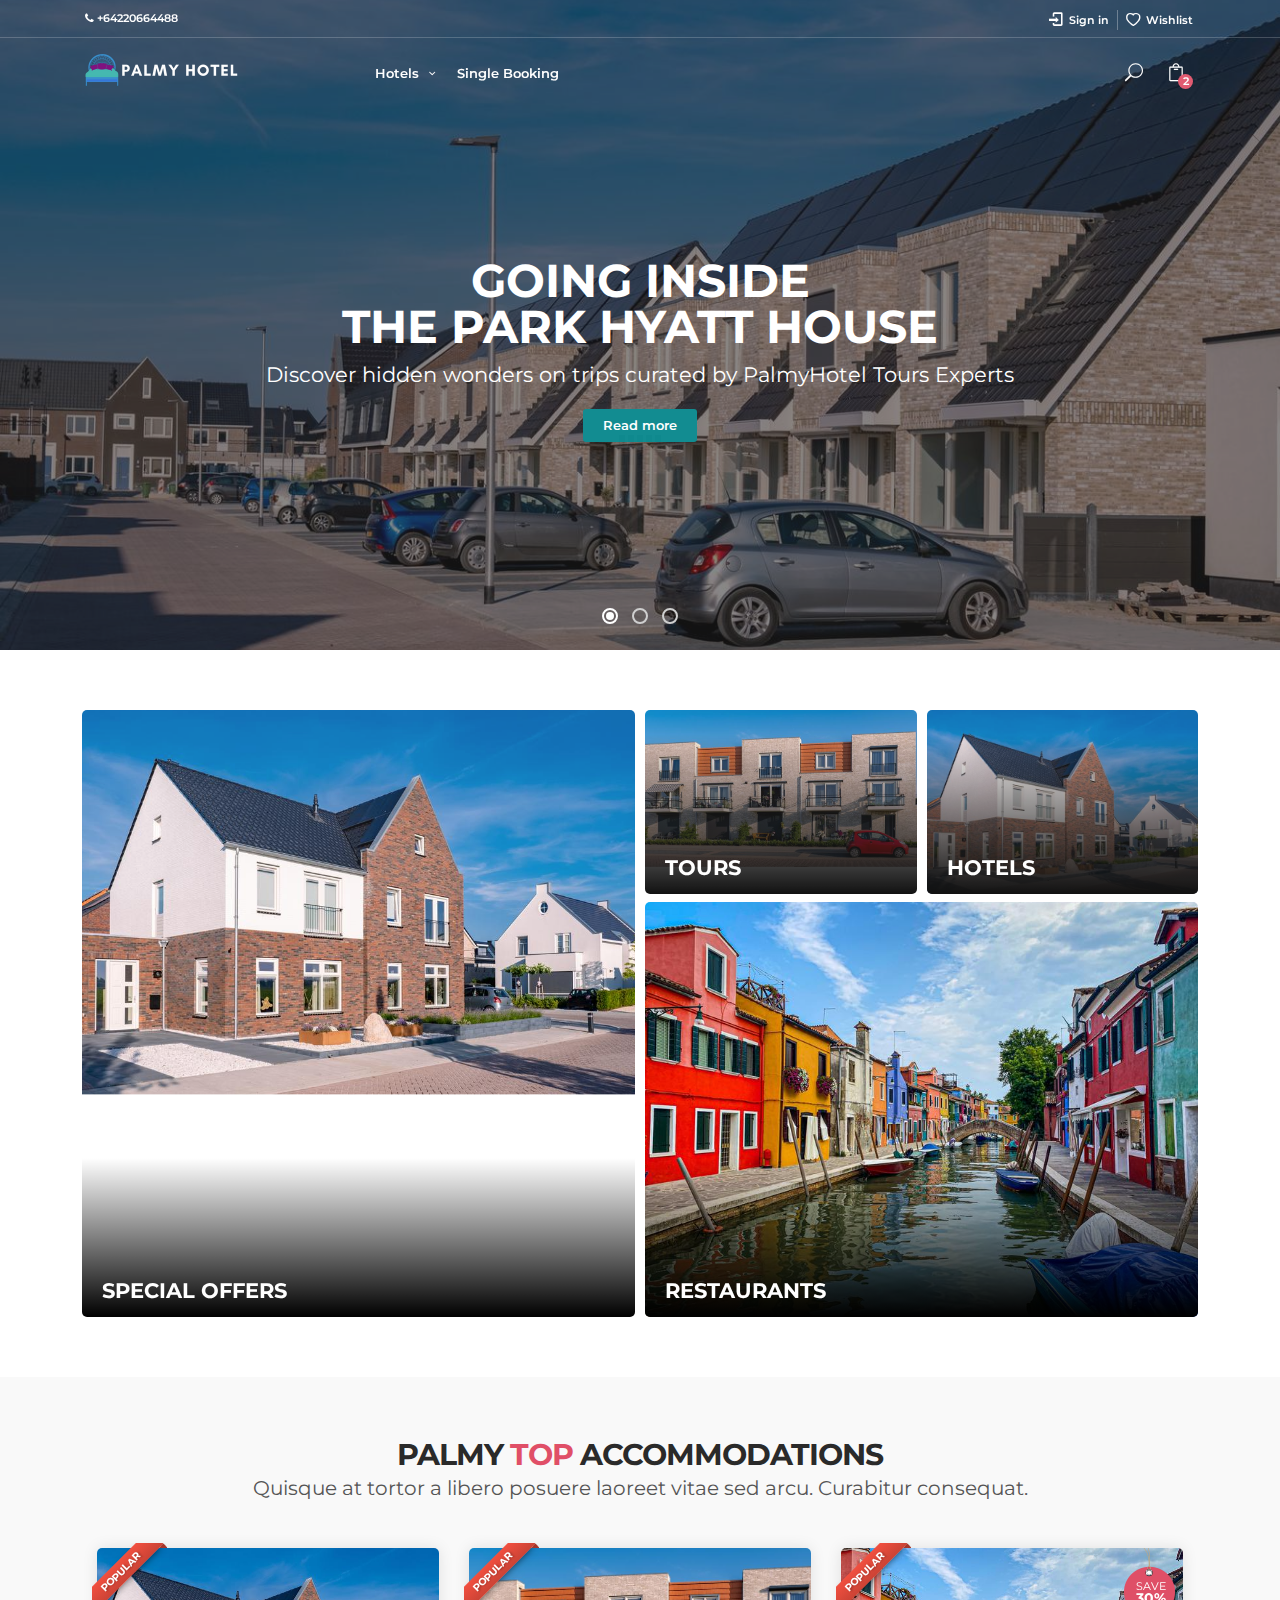
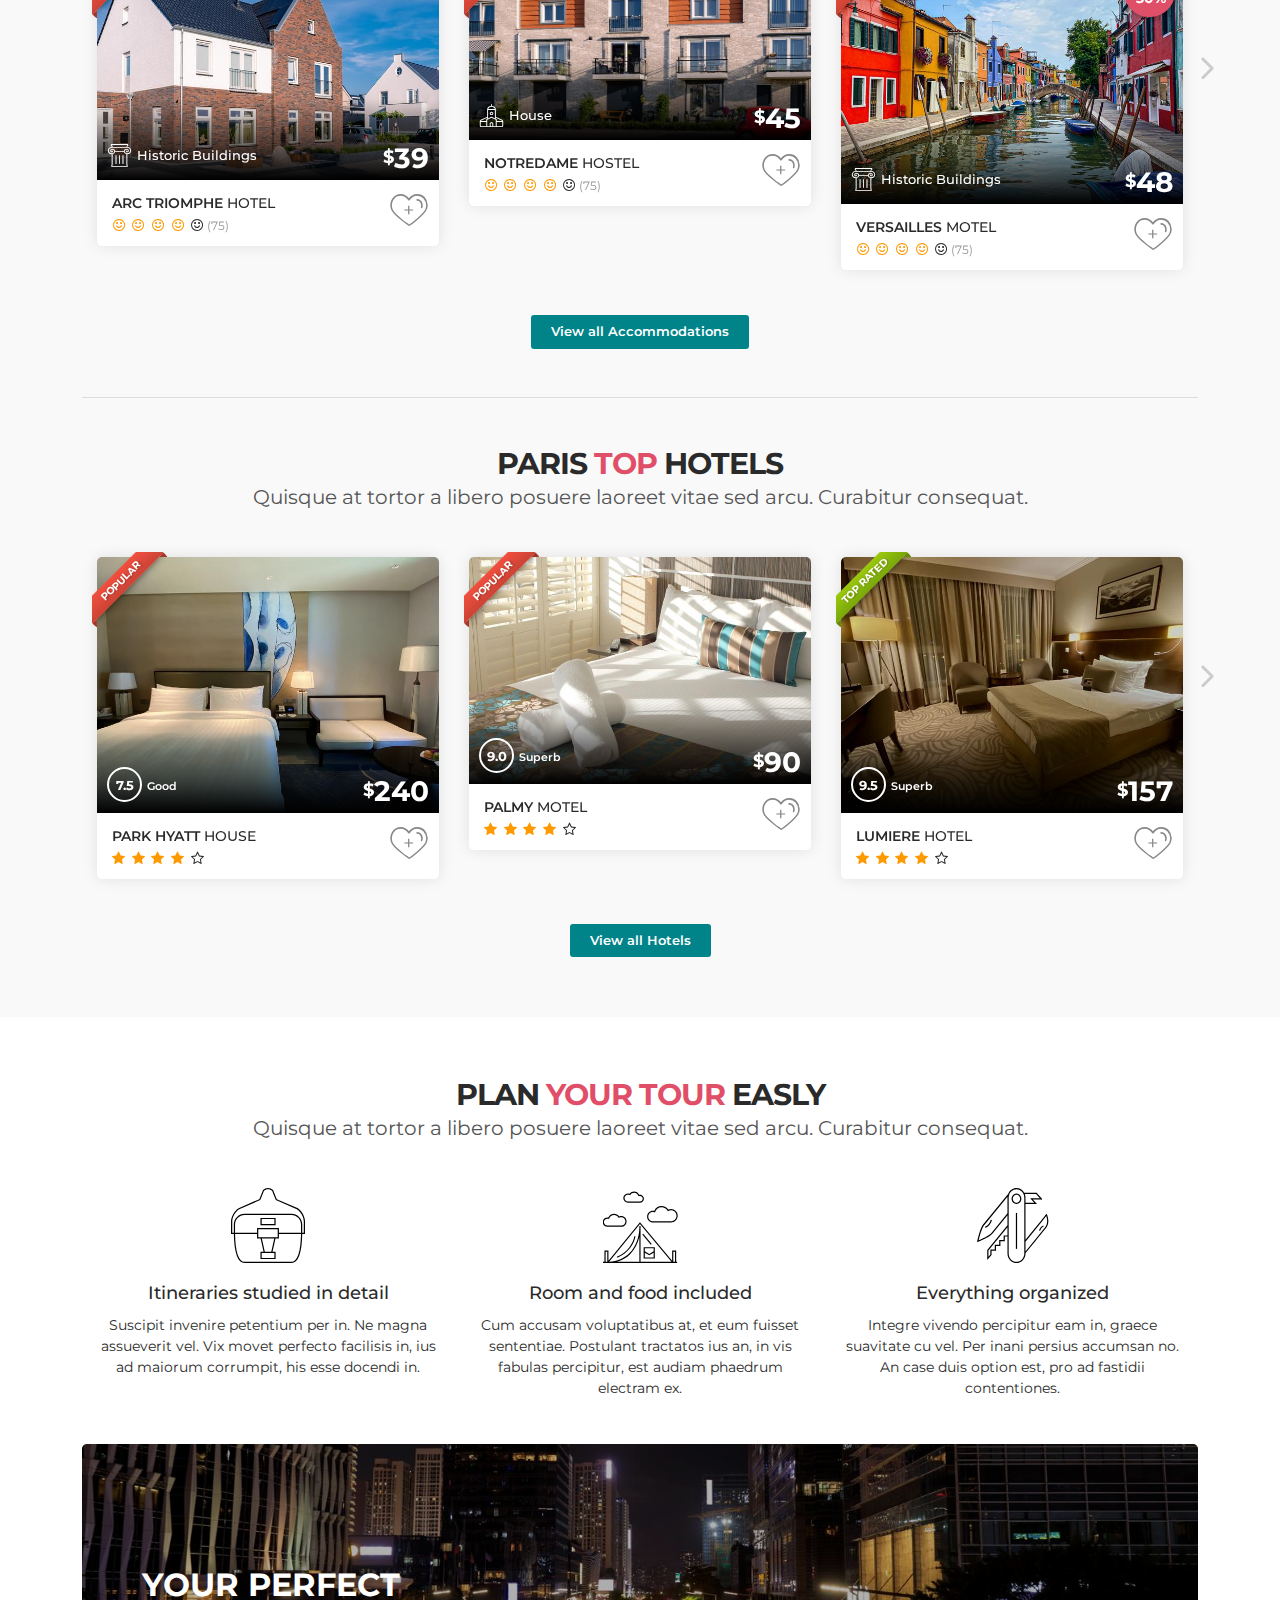
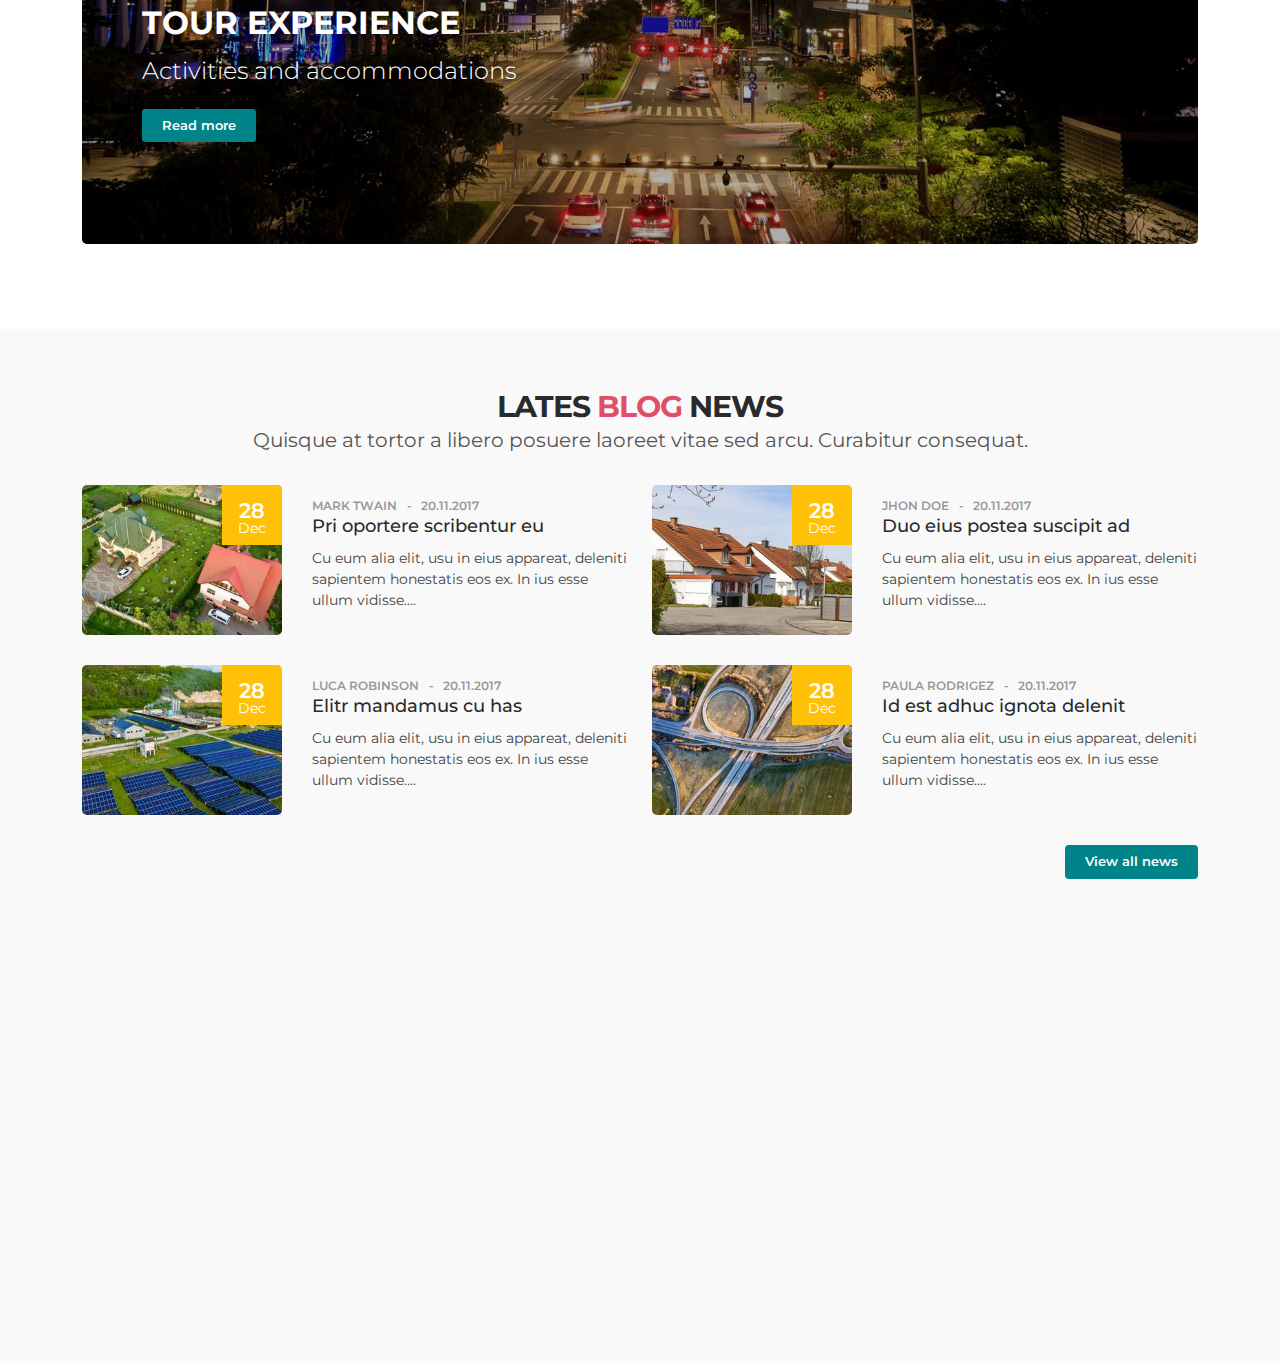
<file: index.html>
<!DOCTYPE html>
<html lang="en">

<head>
    <meta charset="utf-8">
    <meta name="viewport" content="width=device-width, initial-scale=1">
    <meta name="description" content="PalmyHotel - Best place for your accommodation in Palmerston North">
    <meta name="author" content="QuangMai">
    <title>PalmyHotel - PalmyHotel and travel site template by QuangMai</title>

    <!-- Favicons-->
    <link rel="shortcut icon" href="img/favicon.ico" type="image/x-icon">
    <link rel="apple-touch-icon" type="image/x-icon" href="img/apple-touch-icon-57x57-precomposed.png">
    <link rel="apple-touch-icon" type="image/x-icon" sizes="72x72" href="img/apple-touch-icon-72x72-precomposed.png">
    <link rel="apple-touch-icon" type="image/x-icon" sizes="114x114" href="img/apple-touch-icon-114x114-precomposed.png">
    <link rel="apple-touch-icon" type="image/x-icon" sizes="144x144" href="img/apple-touch-icon-144x144-precomposed.png">

    <!-- GOOGLE WEB FONT -->
    <link href="https://fonts.googleapis.com/css2?family=Gochi+Hand&family=Montserrat:wght@300;400;500;600;700&display=swap" rel="stylesheet">

    <!-- COMMON CSS -->
	<link href="css/bootstrap.min.css" rel="stylesheet">
    <link href="css/style.css" rel="stylesheet">
	<link href="css/vendors.css" rel="stylesheet">

	<!-- CUSTOM CSS -->
	<link href="css/custom.css" rel="stylesheet">

</head>

<body>

    <div id="preloader">
        <div class="sk-spinner sk-spinner-wave">
            <div class="sk-rect1"></div>
            <div class="sk-rect2"></div>
            <div class="sk-rect3"></div>
            <div class="sk-rect4"></div>
            <div class="sk-rect5"></div>
        </div>
    </div>
    <!-- End Preload -->

    <div class="layer"></div>
    <!-- Mobile menu overlay mask -->

    <!-- Header================================================== -->
    <header>
        <div id="top_line">
            <div class="container">
                <div class="row">
                    <div class="col-6"><i class="icon-phone"></i><strong>+64220664488</strong></div>
                    <div class="col-6">
                        <ul id="top_links">
                            <li><a href="#sign-in-dialog" id="access_link">Sign in</a></li>
                            <li><a href="wishlist.html" id="wishlist_link">Wishlist</a></li>      
                        </ul>
                    </div>
                </div><!-- End row -->
            </div><!-- End container-->
        </div><!-- End top line-->
        
        <div class="container">
            <div class="row">
                <div class="col-3">
                    <div id="logo_home">
                    	<h1><a href="index.html" title="PalmyHotel travel template">PalmyHotel travel template</a></h1>
                    </div>
                </div>
                <nav class="col-9">
                    <a class="cmn-toggle-switch cmn-toggle-switch__htx open_close" href="javascript:void(0);"><span>Menu mobile</span></a>
                    <div class="main-menu">
                        <div id="header_menu">
                            <img src="img/logo_sticky.png" width="160" height="34" alt="PalmyHotel">
                        </div>
                        <a href="#" class="open_close" id="close_in"><i class="icon_set_1_icon-77"></i></a>
                        <ul>
                            <li class="submenu">
                                <a href="javascript:void(0);" class="show-submenu">Hotels <i class="icon-down-open-mini"></i></a><ul>
                                    <li><a href="all_hotels_list.html">All hotels list</a></li>
                                    <li><a href="single_hotel.html">Single hotel page</a></li>
                                    <li><a href="cart.html">Cart hotel</a></li>
                                    <li><a href="payment_hotel.html">Booking hotel</a></li>
                                    <li><a href="confirmation_hotel.html">Confirmation hotel</a></li>
                                    <li><a href="invoice.html" target="_blank">Invoice</a></li>
                                </ul>
                            <li class="menu"><li><a href="single_hotel.html">Single Booking</a></li>
                            </li>
                        </ul>
                    </div><!-- End main-menu -->
                    <ul id="top_tools">
                        <li>
                                <a href="javascript:void(0);" class="search-overlay-menu-btn"><i class="icon_search"></i></a>
                        </li>
                        <li>
                                <div class="dropdown dropdown-cart">
                                        <a href="#" data-bs-toggle="dropdown" class="cart_bt"><i class="icon_bag_alt"></i><strong>2</strong></a>
                                        <ul class="dropdown-menu" id="cart_items">
                                                <li>
                                                        <div class="image"><img src="img/thumb_cart_1.jpg" alt="image"></div>
                                                        <strong><a href="#">King Bed</a>1x $240 </strong>
                                                        <a href="#" class="action"><i class="icon-trash"></i></a>
                                                </li>
                                                <li>
                                                        <div class="image"><img src="img/thumb_cart_2.jpg" alt="image"></div>
                                                        <strong><a href="#">Single Beds</a>2x $0 </strong>
                                                        <a href="#" class="action"><i class="icon-trash"></i></a>
                                                </li>
                                                <li>
                                                        <div>Total: <span>$240.00</span></div>
                                                        <a href="cart.html" class="button_drop">Go to cart</a>
                                                        <a href="payment_hotel.html" class="button_drop outline">Check out</a>
                                                </li>
                                        </ul>
                                </div><!-- End dropdown-cart-->
                        </li>
                    </ul>
                </nav>
            </div>
        </div><!-- container -->
    </header><!-- End Header -->
	
	<main>
		<div id="carousel-home">
            <div class="owl-carousel owl-theme">
                 <div class="owl-slide cover" style="background-image: url(img/slides/slide_home_3.jpg);">
                    <div class="opacity-mask d-flex align-items-center" data-opacity-mask="rgba(0, 0, 0, 0.5)">
                        <div class="container">
                            <div class="row justify-content-center justify-content-md-start">
                                <div class="col-lg-12 static">
                                    <div class="slide-text text-center white">
                                        <h2 class="owl-slide-animated owl-slide-title">Going Inside<br>The Park Hyatt House</h2>
                                        <p class="owl-slide-animated owl-slide-subtitle">
                                            Discover hidden wonders on trips curated by PalmyHotel Tours Experts
                                        </p>
                                        <div class="owl-slide-animated owl-slide-cta"><a class="btn_1" href="all_hotels_list.html" role="button">Read more</a></div>
                                    </div>
                                </div>
                            </div>
                        </div>
                    </div>
                </div>
                <!--/owl-slide-->
                <div class="owl-slide cover" style="background-image: url(img/slides/slide_home_2.jpg);">
                    <div class="opacity-mask d-flex align-items-center" data-opacity-mask="rgba(0, 0, 0, 0.6)">
                        <div class="container">
                            <div class="row justify-content-center justify-content-md-end">
                                <div class="col-lg-6 static">
                                    <div class="slide-text text-end white">
                                        <h2 class="owl-slide-animated owl-slide-title">Discover<br>Vatican Museum</h2>
                                        <p class="owl-slide-animated owl-slide-subtitle">
                                            Discover hidden wonders on trips curated by PalmyHotel Tours Experts
                                        </p>
                                        <div class="owl-slide-animated owl-slide-cta"><a class="btn_1" href="all_hotels_list.html" role="button">Read more</a></div>
                                    </div>
                                </div>
                            </div>
                        </div>
                    </div>
                </div>
                <!--/owl-slide-->
                <div class="owl-slide cover" style="background-image: url(img/slides/slide_home_1.jpg);">
                    <div class="opacity-mask d-flex align-items-center" data-opacity-mask="rgba(0, 0, 0, 0.5)">
                        <div class="container">
                            <div class="row justify-content-center justify-content-md-start">
                                <div class="col-lg-6 static">
                                    <div class="slide-text white">
                                        <h2 class="owl-slide-animated owl-slide-title">Love Paris<br>Arch de Triomphe</h2>
                                        <p class="owl-slide-animated owl-slide-subtitle">
                                            Discover hidden wonders on trips curated by PalmyHotel Tours Experts
                                        </p>
                                        <div class="owl-slide-animated owl-slide-cta"><a class="btn_1" href="all_hotels_list.html" role="button">Read more</a></div>
                                    </div>
                                </div>
                            </div>
                        </div>
                    </div>
                </div>
                <!--/owl-slide-->
            </div>
            <div id="icon_drag_mobile"></div>
        </div>
        <!--/carousel-->

        <div class="white_bg">
        <div class="container margin_60">
            <div class="row small-gutters categories_grid">
                <div class="col-sm-12 col-md-6">
                    <a href="all_hotels_list.html">
                        <img src="img/img_cat_home_1.jpg" alt="" class="img-fluid">
                        <div class="wrapper">
                            <h2>Special Offers</h2>
                            <p>1150 Locations</p>
                        </div>
                    </a>
                </div>
                <div class="col-sm-12 col-md-6">
                    <div class="row small-gutters mt-md-0 mt-sm-2">
                        <div class="col-sm-6">
                            <a href="all_hotels_list.html">
                                <img src="img/img_cat_home_2.jpg" alt="" class="img-fluid">
                                <div class="wrapper">
                                    <h2>Tours</h2>
                                    <p>800 Locations</p>
                                </div>
                            </a>
                        </div>
                        <div class="col-sm-6">
                            <a href="all_hotels_list.html">
                                <img src="img/img_cat_home_3.jpg" alt="" class="img-fluid">
                                <div class="wrapper">
                                    <h2>Hotels</h2>
                                    <p>650 Locations</p>
                                </div>
                            </a>
                        </div>
                        <div class="col-sm-12 mt-sm-2">
                            <a href="all_hotels_list.html">
                                <img src="img/img_cat_home_4.jpg" alt="" class="img-fluid">
                                <div class="wrapper">
                                    <h2>Restaurants</h2>
                                    <p>1132 Locations</p>
                                </div>
                            </a>
                        </div>
                    </div>
                </div>
            </div>
            <!--/categories_grid-->
        </div>
        <!-- /container -->
        </div>
        <!-- /white_bg -->

		<div class="container margin_60">

			<div class="main_title">
				<h2>Palmy <span>Top</span> Accommodations</h2>
				<p>Quisque at tortor a libero posuere laoreet vitae sed arcu. Curabitur consequat.</p>
			</div>

            <div class="owl-carousel owl-theme list_carousel add_bottom_30">
                <div class="item">
                    <div class="tour_container">
                        <div class="ribbon_3 popular"><span>Popular</span></div>
                        <div class="img_container">
                            <a href="single_hotel.html">
                                <img src="img/tour_box_1.jpg" width="800" height="533" class="img-fluid" alt="image">
                                <div class="short_info">
                                    <i class="icon_set_1_icon-44"></i>Historic Buildings<span class="price"><sup>$</sup>39</span>
                                </div>
                            </a>
                        </div>
                        <div class="tour_title">
                            <h3><strong>Arc Triomphe</strong> Hotel</h3>
                            <div class="rating">
                                <i class="icon-smile voted"></i><i class="icon-smile voted"></i><i class="icon-smile voted"></i><i class="icon-smile voted"></i><i class="icon-smile"></i><small>(75)</small>
                            </div>
                            <!-- end rating -->
                            <div class="wishlist">
                                <a class="tooltip_flip tooltip-effect-1" href="javascript:void(0);">+<span class="tooltip-content-flip"><span class="tooltip-back">Add to wishlist</span></span></a>
                            </div>
                            <!-- End wish list-->
                        </div>
                    </div>
                    <!-- End box tour -->
                </div>
                <!-- /item -->
                <div class="item">
                    <div class="tour_container">
                        <div class="ribbon_3 popular"><span>Popular</span></div>
                        <div class="img_container">
                            <a href="single_hotel.html">
                                <img src="img/tour_box_2.jpg" width="800" height="533" class="img-fluid" alt="image">
                                <div class="short_info">
                                    <i class="icon_set_1_icon-43"></i>House<span class="price"><sup>$</sup>45</span>
                                </div>
                            </a>
                        </div>
                        <div class="tour_title">
                            <h3><strong>Notredame</strong> Hostel</h3>
                            <div class="rating">
                                <i class="icon-smile voted"></i><i class="icon-smile voted"></i><i class="icon-smile voted"></i><i class="icon-smile voted"></i><i class="icon-smile"></i><small>(75)</small>
                            </div>
                            <!-- end rating -->
                            <div class="wishlist">
                                <a class="tooltip_flip tooltip-effect-1" href="javascript:void(0);">+<span class="tooltip-content-flip"><span class="tooltip-back">Add to wishlist</span></span></a>
                            </div>
                            <!-- End wish list-->
                        </div>
                    </div>
                    <!-- End box tour -->
                </div>
                <!-- /item -->
                <div class="item">
                    <div class="tour_container">
                        <div class="ribbon_3 popular"><span>Popular</span></div>
                        <div class="img_container">
                            <a href="single_hotel.html">
                                <img src="img/tour_box_3.jpg" width="800" height="533" class="img-fluid" alt="image">
                                <div class="badge_save">Save<strong>30%</strong></div>
                                <div class="short_info">
                                    <i class="icon_set_1_icon-44"></i>Historic Buildings<span class="price"><sup>$</sup>48</span>
                                </div>
                            </a>
                        </div>
                        <div class="tour_title">
                            <h3><strong>Versailles</strong> Motel</h3>
                            <div class="rating">
                                <i class="icon-smile voted"></i><i class="icon-smile voted"></i><i class="icon-smile voted"></i><i class="icon-smile voted"></i><i class="icon-smile"></i><small>(75)</small>
                            </div>
                            <!-- end rating -->
                            <div class="wishlist">
                                <a class="tooltip_flip tooltip-effect-1" href="javascript:void(0);">+<span class="tooltip-content-flip"><span class="tooltip-back">Add to wishlist</span></span></a>
                            </div>
                            <!-- End wish list-->
                        </div>
                    </div>
                    <!-- End box tour -->
                </div>
                <!-- /item -->
                <div class="item">
                    <div class="tour_container">
                        <div class="ribbon_3"><span>Top rated</span></div>
                        <div class="img_container">
                            <a href="single_hotel.html">
                                <img src="img/tour_box_4.jpg" width="800" height="533" class="img-fluid" alt="image">
                                <div class="badge_save">Save<strong>20%</strong></div>
                                <div class="short_info">
                                    <i class="icon_set_1_icon-30"></i>Walking tour<span class="price"><sup>$</sup>36</span>
                                </div>
                            </a>
                        </div>
                        <div class="tour_title">
                            <h3><strong>Pompidue</strong> tour</h3>
                            <div class="rating">
                                <i class="icon-smile voted"></i><i class="icon-smile voted"></i><i class="icon-smile voted"></i><i class="icon-smile voted"></i><i class="icon-smile"></i><small>(75)</small>
                            </div>
                            <!-- end rating -->
                            <div class="wishlist">
                                <a class="tooltip_flip tooltip-effect-1" href="javascript:void(0);">+<span class="tooltip-content-flip"><span class="tooltip-back">Add to wishlist</span></span></a>
                            </div>
                            <!-- End wish list-->
                        </div>
                    </div>
                    <!-- End box tour -->
                </div>
                <!-- /item -->
                <div class="item">
                    <div class="tour_container">
                        <div class="ribbon_3"><span>Top rated</span></div>
                        <div class="img_container">
                            <a href="single_hotel.html">
                                <img src="img/tour_box_14.jpg" width="800" height="533" class="img-fluid" alt="image">
                                <div class="short_info">
                                    <i class="icon_set_1_icon-28"></i>Skyline tours<span class="price"><sup>$</sup>42</span>
                                </div>
                            </a>
                        </div>
                        <div class="tour_title">
                            <h3><strong>Tour Eiffel</strong> tour</h3>
                            <div class="rating">
                                <i class="icon-smile voted"></i><i class="icon-smile voted"></i><i class="icon-smile voted"></i><i class="icon-smile voted"></i><i class="icon-smile"></i><small>(75)</small>
                            </div>
                            <!-- end rating -->
                            <div class="wishlist">
                                <a class="tooltip_flip tooltip-effect-1" href="javascript:void(0);">+<span class="tooltip-content-flip"><span class="tooltip-back">Add to wishlist</span></span></a>
                            </div>
                            <!-- End wish list-->
                        </div>
                    </div>
                    <!-- End box tour -->
                </div>
                <!-- /item -->
            </div>
            <!-- /carousel -->
			
			<p class="text-center add_bottom_30">
				<a href="all_hotels_list.html" class="btn_1">View all Accommodations</a>
			</p>

			<hr class="mt-5 mb-5">

			<div class="main_title">
				<h2>Paris <span>Top</span> Hotels</h2>
				<p>Quisque at tortor a libero posuere laoreet vitae sed arcu. Curabitur consequat.</p>
			</div>

            <div class="owl-carousel owl-theme list_carousel add_bottom_30">
                <div class="item">
                    <div class="hotel_container">
                        <div class="ribbon_3 popular"><span>Popular</span></div>
                        <div class="img_container">
                            <a href="single_hotel.html">
                                <img src="img/hotel_1.jpg" width="800" height="533" class="img-fluid" alt="image">
                                <div class="score"><span>7.5</span>Good</div>
                                <div class="short_info hotel">
                                    <span class="price"><sup>$</sup>240</span>
                                </div>
                            </a>
                        </div>
                        <div class="hotel_title">
                            <h3><strong>Park Hyatt</strong> House</h3>
                            <div class="rating">
                                <i class="icon-star voted"></i><i class="icon-star voted"></i><i class="icon-star voted"></i><i class="icon-star voted"></i><i class="icon-star-empty"></i>
                            </div>
                            <!-- end rating -->
                            <div class="wishlist">
                                <a class="tooltip_flip tooltip-effect-1" href="#">+<span class="tooltip-content-flip"><span class="tooltip-back">Add to wishlist</span></span></a>
                            </div>
                            <!-- End wish list-->
                        </div>
                    </div>
                    <!-- End box -->
                </div>
                <!-- /item -->
                <div class="item">
                    <div class="hotel_container">
                        <div class="ribbon_3 popular"><span>Popular</span></div>
                        <div class="img_container">
                            <a href="single_hotel.html">
                                <img src="img/hotel_2.jpg" width="800" height="533" class="img-fluid" alt="image">
                                <div class="score"><span>9.0</span>Superb</div>
                                <div class="short_info hotel">
                                    <span class="price"><sup>$</sup>90</span>
                                </div>
                            </a>
                        </div>
                        <div class="hotel_title">
                            <h3><strong>Palmy</strong> Motel</h3>
                            <div class="rating">
                                <i class="icon-star voted"></i><i class="icon-star voted"></i><i class="icon-star voted"></i><i class="icon-star voted"></i><i class="icon-star-empty"></i>
                            </div>
                            <!-- end rating -->
                            <div class="wishlist">
                                <a class="tooltip_flip tooltip-effect-1" href="#">+<span class="tooltip-content-flip"><span class="tooltip-back">Add to wishlist</span></span></a>
                            </div>
                            <!-- End wish list-->
                        </div>
                    </div>
                    <!-- End box -->
                </div>
                <!-- /item -->
                <div class="item">
                    <div class="hotel_container">
                        <div class="ribbon_3"><span>Top rated</span></div>
                        <div class="img_container">
                            <a href="single_hotel.html">
                                <img src="img/hotel_3.jpg" width="800" height="533" class="img-fluid" alt="image">
                                <div class="score"><span>9.5</span>Superb</div>
                                <div class="short_info hotel">
                                    <span class="price"><sup>$</sup>157</span>
                                </div>
                            </a>
                        </div>
                        <div class="hotel_title">
                            <h3><strong>Lumiere</strong> Hotel</h3>
                            <div class="rating">
                                <i class="icon-star voted"></i><i class="icon-star voted"></i><i class="icon-star voted"></i><i class="icon-star voted"></i><i class="icon-star-empty"></i>
                            </div>
                            <!-- end rating -->
                            <div class="wishlist">
                                <a class="tooltip_flip tooltip-effect-1" href="#">+<span class="tooltip-content-flip"><span class="tooltip-back">Add to wishlist</span></span></a>
                            </div>
                            <!-- End wish list-->
                        </div>
                    </div>
                    <!-- End box -->
                </div>
                <!-- /item -->
                <div class="item">
                    <div class="hotel_container">
                        <div class="ribbon_3"><span>Top rated</span></div>
                        <div class="img_container">
                            <a href="single_hotel.html">
                                <img src="img/hotel_4.jpg" width="800" height="533" class="img-fluid" alt="image">
                                <div class="score"><span>7.5</span>Good</div>
                                <div class="short_info hotel">
                                    <span class="price"><sup>$</sup>45</span>
                                </div>
                            </a>
                        </div>
                        <div class="hotel_title">
                            <h3><strong>Novelle</strong> Hotel</h3>
                            <div class="rating">
                                <i class="icon-star voted"></i><i class="icon-star voted"></i><i class="icon-star voted"></i><i class="icon-star voted"></i><i class="icon-star-empty"></i>
                            </div>
                            <!-- end rating -->
                            <div class="wishlist">
                                <a class="tooltip_flip tooltip-effect-1" href="javascript:void(0);">+<span class="tooltip-content-flip"><span class="tooltip-back">Add to wishlist</span></span></a>
                            </div>
                            <!-- End wish list-->
                        </div>
                    </div>
                    <!-- End box -->
                </div>
                <!-- /item -->
                <div class="item">
                    <div class="hotel_container">
                        <div class="ribbon_3"><span>Top rated</span></div>
                        <div class="img_container">
                            <a href="single_hotel.html">
                                <img src="img/hotel_5.jpg" width="800" height="533" class="img-fluid" alt="image">
                                <div class="score"><span>8.0</span>Good</div>
                                <div class="short_info hotel">
                                    <span class="price"><sup>$</sup>39</span>
                                </div>
                            </a>
                        </div>
                        <div class="hotel_title">
                            <h3><strong>Louvre</strong> Hotel</h3>
                            <div class="rating">
                                <i class="icon-star voted"></i><i class="icon-star voted"></i><i class="icon-star voted"></i><i class="icon-star voted"></i><i class="icon-star-empty"></i>
                            </div>
                            <!-- end rating -->
                            <div class="wishlist">
                                <a class="tooltip_flip tooltip-effect-1" href="#">+<span class="tooltip-content-flip"><span class="tooltip-back">Add to wishlist</span></span></a>
                            </div>
                            <!-- End wish list-->
                        </div>
                    </div>
                    <!-- End box -->
                </div>
                <!-- /item -->
            </div>
            <!-- /carousel -->
			
			<p class="text-center nopadding">
				<a href="all_hotels_list.html" class="btn_1">View all Hotels</a>
			</p>
			
		</div>
		<!-- End container -->

		<div class="white_bg">
			<div class="container margin_60">
				<div class="main_title">
					<h2>Plan <span>Your Tour</span> Easly</h2>
					<p>
						Quisque at tortor a libero posuere laoreet vitae sed arcu. Curabitur consequat.
					</p>
				</div>
				<div class="row feature_home_2">
                    <div class="col-md-4 text-center">
                        <img src="img/adventure_icon_1.svg" alt="" width="75" height="75">
                        <h3>Itineraries studied in detail</h3>
                        <p>Suscipit invenire petentium per in. Ne magna assueverit vel. Vix movet perfecto facilisis in, ius ad maiorum corrumpit, his esse docendi in.</p>
                    </div>
                    <div class="col-md-4 text-center">
                        <img src="img/adventure_icon_2.svg" alt="" width="75" height="75">
                        <h3>Room and food included</h3>
                        <p> Cum accusam voluptatibus at, et eum fuisset sententiae. Postulant tractatos ius an, in vis fabulas percipitur, est audiam phaedrum electram ex.</p>
                    </div>
                    <div class="col-md-4 text-center">
                        <img src="img/adventure_icon_3.svg" alt="" width="75" height="75">
                        <h3>Everything organized</h3>
                        <p>Integre vivendo percipitur eam in, graece suavitate cu vel. Per inani persius accumsan no. An case duis option est, pro ad fastidii contentiones.</p>
                    </div>
                </div>

                <div class="banner_2">
                    <div class="wrapper d-flex align-items-center opacity-mask" data-opacity-mask="rgba(0, 0, 0, 0.3)" style="background-color: rgba(0, 0, 0, 0.3);">
                        <div>
                            <h3>Your Perfect<br>Tour Experience</h3>
                            <p>Activities and accommodations</p>
                            <a href="all_hotels_list.html" class="btn_1">Read more</a>
                        </div>
                    </div>
                    <!-- /wrapper -->
                </div>
                <!-- /banner_2 -->

			</div>
			<!-- End container -->
		</div>
		<!-- End white_bg -->

        <div class="container margin_60">
            <div class="main_title">
                <h2>Lates <span>Blog</span> News</h2>
                <p>Quisque at tortor a libero posuere laoreet vitae sed arcu. Curabitur consequat.</p>
            </div>

            <div class="row">
                    <div class="col-lg-6">
                        <a class="box_news" href="blog.html">
                            <figure><img src="img/news_home_1.jpg" alt="">
                                <figcaption><strong>28</strong>Dec</figcaption>
                            </figure>
                            <ul>
                                <li>Mark Twain</li>
                                <li>20.11.2017</li>
                            </ul>
                            <h4>Pri oportere scribentur eu</h4>
                            <p>Cu eum alia elit, usu in eius appareat, deleniti sapientem honestatis eos ex. In ius esse ullum vidisse....</p>
                        </a>
                    </div>
                    <!-- /box_news -->
                    <div class="col-lg-6">
                        <a class="box_news" href="blog.html">
                            <figure><img src="img/news_home_2.jpg" alt="">
                                <figcaption><strong>28</strong>Dec</figcaption>
                            </figure>
                            <ul>
                                <li>Jhon Doe</li>
                                <li>20.11.2017</li>
                            </ul>
                            <h4>Duo eius postea suscipit ad</h4>
                            <p>Cu eum alia elit, usu in eius appareat, deleniti sapientem honestatis eos ex. In ius esse ullum vidisse....</p>
                        </a>
                    </div>
                    <!-- /box_news -->
                    <div class="col-lg-6">
                        <a class="box_news" href="blog.html">
                            <figure><img src="img/news_home_3.jpg" alt="">
                                <figcaption><strong>28</strong>Dec</figcaption>
                            </figure>
                            <ul>
                                <li>Luca Robinson</li>
                                <li>20.11.2017</li>
                            </ul>
                            <h4>Elitr mandamus cu has</h4>
                            <p>Cu eum alia elit, usu in eius appareat, deleniti sapientem honestatis eos ex. In ius esse ullum vidisse....</p>
                        </a>
                    </div>
                    <!-- /box_news -->
                    <div class="col-lg-6">
                        <a class="box_news" href="blog.html">
                            <figure><img src="img/news_home_4.jpg" alt="">
                                <figcaption><strong>28</strong>Dec</figcaption>
                            </figure>
                            <ul>
                                <li>Paula Rodrigez</li>
                                <li>20.11.2017</li>
                            </ul>
                            <h4>Id est adhuc ignota delenit</h4>
                            <p>Cu eum alia elit, usu in eius appareat, deleniti sapientem honestatis eos ex. In ius esse ullum vidisse....</p>
                        </a>
                    </div>
                    <!-- /box_news -->
                </div>
                <!-- /row -->
                <p class="btn_home_align"><a href="blog.html" class="btn_1 rounded">View all news</a></p>
        </div>
        <!-- End container -->
	</main>
	<!-- End main -->
    
    <footer class="revealed">
        <div class="container">
            <div class="row">
                <div class="col-md-4">
                    <h3>Need help?</h3>
                    <a href="tel:+6422664488" id="phone">+64220664488</a>
                    <a href="mailto:help@PalmyHotel.com" id="email_footer">help@PalmyHotel.com</a>
                </div>
                <div class="col-md-3">
                    <h3>About</h3>
                    <ul>
                        <li><a href="#">About us</a></li>
                        <li><a href="#">FAQ</a></li>
                        <li><a href="#">Login</a></li>
                        <li><a href="#">Register</a></li>
                         <li><a href="#">Terms and condition</a></li>
                    </ul>
                </div>
                <div class="col-md-3">
                    <h3>Discover</h3>
                    <ul>
                        <li><a href="#">Community blog</a></li>
                        <li><a href="#">Tour guide</a></li>
                        <li><a href="#">Wishlist</a></li>
                         <li><a href="#">Gallery</a></li>
                    </ul>
                </div>
                <div class="col-md-2">
                    <h3>Settings</h3>
                    <div class="styled-select">
                        <select name="lang" id="lang">
                            <option value="English" selected>English</option>
                            <option value="French">French</option>
                            <option value="Spanish">Spanish</option>
                            <option value="Russian">Russian</option>
                        </select>
                    </div>
                    <div class="styled-select">
                        <select name="currency" id="currency">
                            <option value="USD" selected>USD</option>
                            <option value="EUR">EUR</option>
                            <option value="GBP">GBP</option>
                            <option value="NZD">NZD</option>
                        </select>
                    </div>
                </div>
            </div><!-- End row -->
            <div class="row">
                <div class="col-md-12">
                    <div id="social_footer">
                        <ul>
                            <li><a href="#"><i class="icon-facebook"></i></a></li>
                            <li><a href="#"><i class="icon-twitter"></i></a></li>
                            <li><a href="#"><i class="icon-google"></i></a></li>
                            <li><a href="#"><i class="icon-instagram"></i></a></li>
                            <li><a href="#"><i class="icon-pinterest"></i></a></li>
                            <li><a href="#"><i class="icon-vimeo"></i></a></li>
                            <li><a href="#"><i class="icon-youtube-play"></i></a></li>
                        </ul>
                        <p>© PalmyHotel 2022 - Crafted by QUANG MAI</p>
                    </div>
                </div>
            </div><!-- End row -->
        </div><!-- End container -->
    </footer><!-- End footer -->

	<div id="toTop"></div><!-- Back to top button -->
	
	<!-- Search Menu -->
	<div class="search-overlay-menu">
		<span class="search-overlay-close"><i class="icon_set_1_icon-77"></i></span>
		<form role="search" id="searchform" method="get">
			<input value="" name="q" type="text" placeholder="Search..." />
			<button type="submit"><i class="icon_set_1_icon-78"></i>
			</button>
		</form>
	</div><!-- End Search Menu -->
	
	<!-- Sign In Popup -->
	<div id="sign-in-dialog" class="zoom-anim-dialog mfp-hide">
		<div class="small-dialog-header">
			<h3>Sign In</h3>
		</div>
		<form>
			<div class="sign-in-wrapper">
				<a href="#0" class="social_bt facebook">Login with Facebook</a>
				<a href="#0" class="social_bt google">Login with Google</a>
				<div class="divider"><span>Or</span></div>
				<div class="form-group">
					<label>Email</label>
					<input type="email" class="form-control" name="email" id="email">
					<i class="icon_mail_alt"></i>
				</div>
				<div class="form-group">
					<label>Password</label>
					<input type="password" class="form-control" name="password" id="password" value="">
					<i class="icon_lock_alt"></i>
				</div>
				<div class="clearfix add_bottom_15">
					<div class="checkboxes float-start">
						<label class="container_check">Remember me
                          <input type="checkbox">
                          <span class="checkmark"></span>
                        </label>
					</div>
					<div class="float-end"><a id="forgot" href="javascript:void(0);">Forgot Password?</a></div>
				</div>
				<div class="text-center"><input type="submit" value="Log In" class="btn_login"></div>
				<div class="text-center">
					Don’t have an account? <a href="javascript:void(0);">Sign up</a>
				</div>
				<div id="forgot_pw">
					<div class="form-group">
						<label>Please confirm login email below</label>
						<input type="email" class="form-control" name="email_forgot" id="email_forgot">
						<i class="icon_mail_alt"></i>
					</div>
					<p>You will receive an email containing a link allowing you to reset your password to a new preferred one.</p>
					<div class="text-center"><input type="submit" value="Reset Password" class="btn_1"></div>
				</div>
			</div>
		</form>
		<!--form -->
	</div>
	<!-- /Sign In Popup -->

    <!-- Common scripts -->
    <script src="js/jquery-3.6.0.min.js"></script>
    <script src="js/common_scripts_min.js"></script>
    <script src="js/functions.js"></script>
	
	<!-- NOTIFY BUBBLES  -->
	<script src="js/notify_func.js"></script>

</body>

</html>
</file>
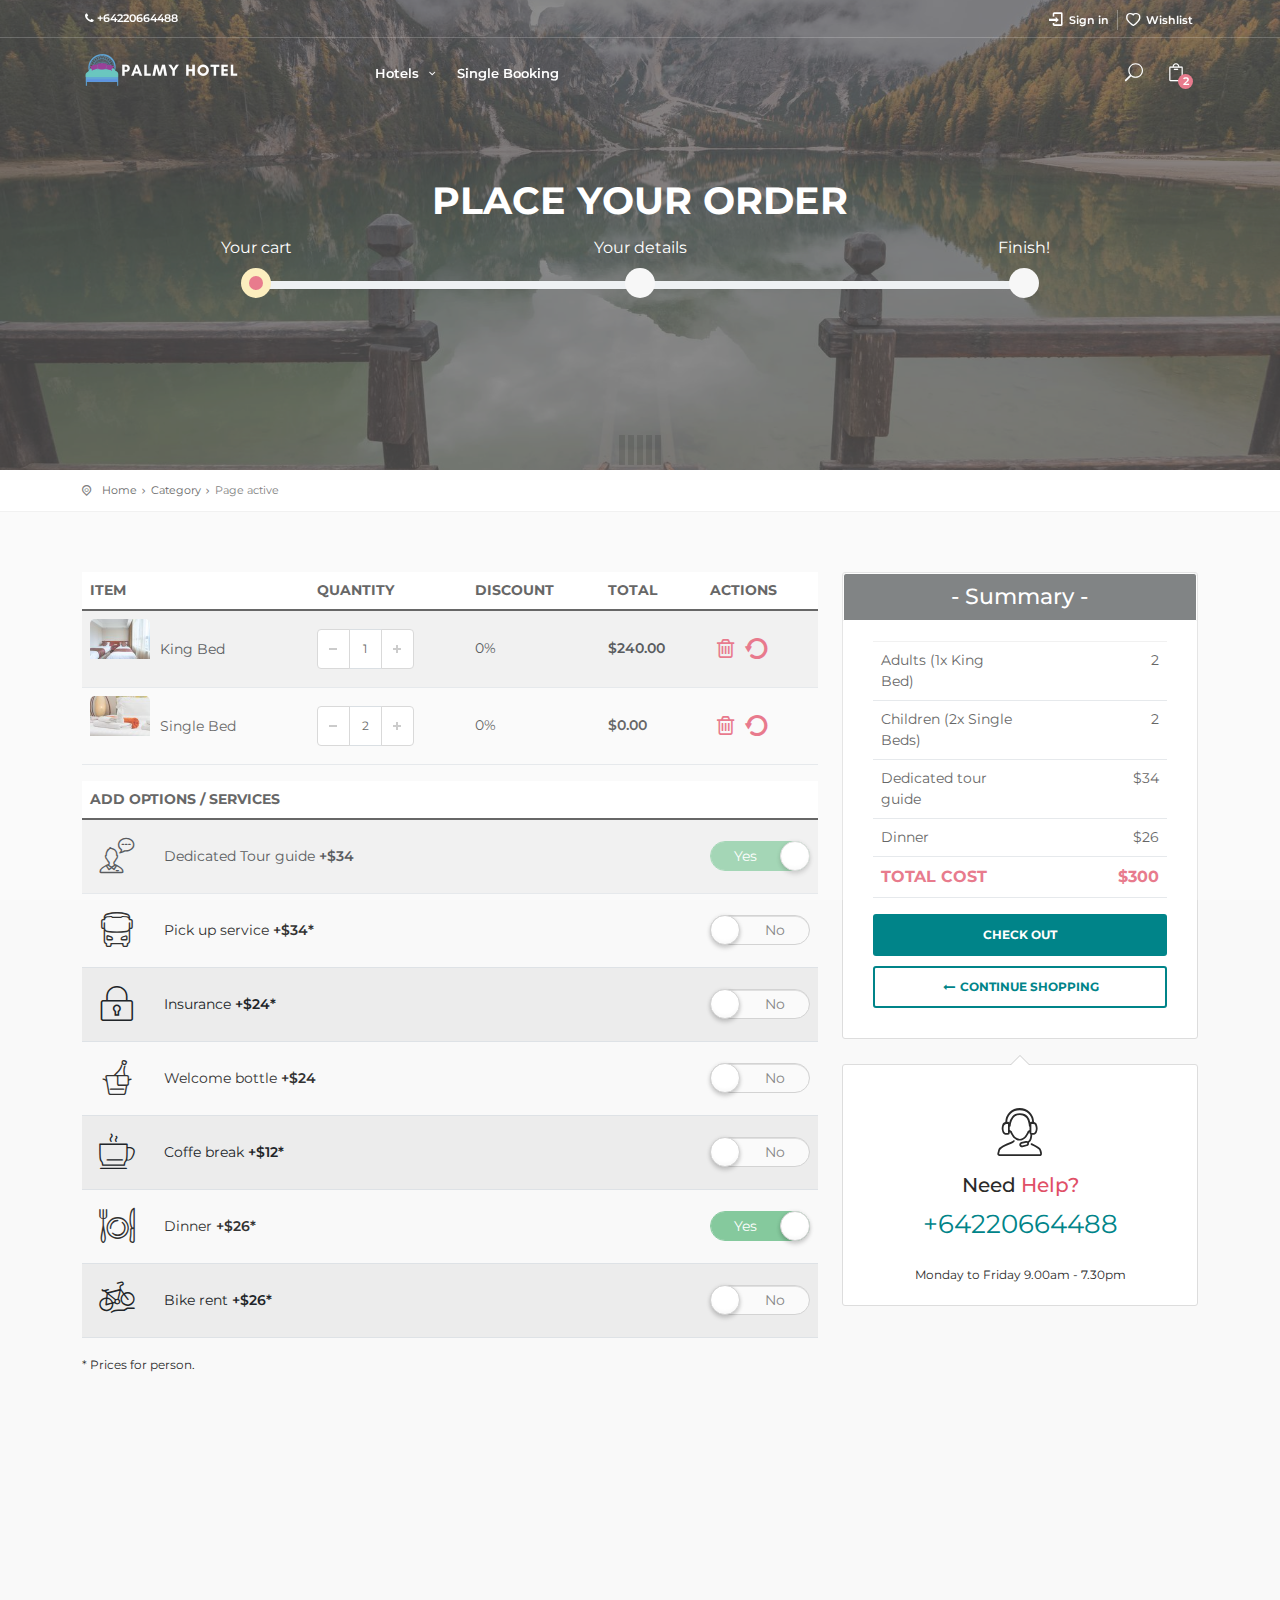
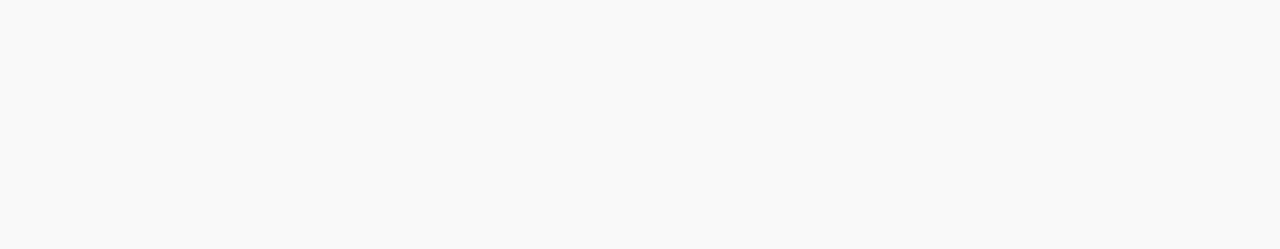
<file: cart.html>
<!DOCTYPE html>
<html lang="en">

<head>
	<meta charset="utf-8">
	<meta http-equiv="X-UA-Compatible" content="IE=edge">
	<meta name="viewport" content="width=device-width, initial-scale=1">

	<meta name="description" content="PalmyHotel - Best place for your accommodation in Palmerston North">
	<meta name="author" content="QuangMai">
	<title>PalmyHotel - PalmyHotel and travel site template by QuangMai</title>

	<!-- Favicons-->
	<link rel="shortcut icon" href="img/favicon.ico" type="image/x-icon">
	<link rel="apple-touch-icon" type="image/x-icon" href="img/apple-touch-icon-57x57-precomposed.png">
	<link rel="apple-touch-icon" type="image/x-icon" sizes="72x72" href="img/apple-touch-icon-72x72-precomposed.png">
	<link rel="apple-touch-icon" type="image/x-icon" sizes="114x114" href="img/apple-touch-icon-114x114-precomposed.png">
	<link rel="apple-touch-icon" type="image/x-icon" sizes="144x144" href="img/apple-touch-icon-144x144-precomposed.png">

    <!-- GOOGLE WEB FONT -->
    <link href="https://fonts.googleapis.com/css2?family=Gochi+Hand&family=Montserrat:wght@300;400;500;600;700&display=swap" rel="stylesheet">
	
	<!-- COMMON CSS -->
	<link href="css/bootstrap.min.css" rel="stylesheet">
    <link href="css/style.css" rel="stylesheet">
	<link href="css/vendors.css" rel="stylesheet">
	
	<!-- CUSTOM CSS -->
	<link href="css/custom.css" rel="stylesheet">
	
</head>

<body>

	<div id="preloader">
		<div class="sk-spinner sk-spinner-wave">
			<div class="sk-rect1"></div>
			<div class="sk-rect2"></div>
			<div class="sk-rect3"></div>
			<div class="sk-rect4"></div>
			<div class="sk-rect5"></div>
		</div>
	</div>
	<!-- End Preload -->

	<div class="layer"></div>
	<!-- Mobile menu overlay mask -->

    <!-- Header================================================== -->
    <header>
			<div id="top_line">
					<div class="container">
							<div class="row">
									<div class="col-6"><i class="icon-phone"></i><strong>+64220664488</strong></div>
									<div class="col-6">
											<ul id="top_links">
													<li><a href="#sign-in-dialog" id="access_link">Sign in</a></li>
													<li><a href="wishlist.html" id="wishlist_link">Wishlist</a></li>      
											</ul>
									</div>
							</div><!-- End row -->
					</div><!-- End container-->
			</div><!-- End top line-->
			
			<div class="container">
					<div class="row">
							<div class="col-3">
									<div id="logo_home">
										<h1><a href="index.html" title="PalmyHotel travel template">PalmyHotel travel template</a></h1>
									</div>
							</div>
							<nav class="col-9">
									<a class="cmn-toggle-switch cmn-toggle-switch__htx open_close" href="javascript:void(0);"><span>Menu mobile</span></a>
									<div class="main-menu">
											<div id="header_menu">
													<img src="img/logo_sticky.png" width="160" height="34" alt="PalmyHotel">
											</div>
											<a href="#" class="open_close" id="close_in"><i class="icon_set_1_icon-77"></i></a>
											<ul>
													<li class="submenu">
															<a href="javascript:void(0);" class="show-submenu">Hotels <i class="icon-down-open-mini"></i></a><ul>
																	<li><a href="all_hotels_list.html">All hotels list</a></li>
																	<li><a href="single_hotel.html">Single hotel page</a></li>
																	<li><a href="cart.html">Cart hotel</a></li>
																	<li><a href="payment_hotel.html">Booking hotel</a></li>
																	<li><a href="confirmation_hotel.html">Confirmation hotel</a></li>
																	<li><a href="invoice.html" target="_blank">Invoice</a></li>
															</ul>
													<li class="menu"><li><a href="single_hotel.html">Single Booking</a></li>
													</li>
											</ul>
									</div><!-- End main-menu -->
									<ul id="top_tools">
											<li>
													<a href="javascript:void(0);" class="search-overlay-menu-btn"><i class="icon_search"></i></a>
											</li>
											<li>
													<div class="dropdown dropdown-cart">
															<a href="#" data-bs-toggle="dropdown" class="cart_bt"><i class="icon_bag_alt"></i><strong>2</strong></a>
															<ul class="dropdown-menu" id="cart_items">
																	<li>
																			<div class="image"><img src="img/thumb_cart_1.jpg" alt="image"></div>
																			<strong><a href="#">King Bed</a>1x $240 </strong>
																			<a href="#" class="action"><i class="icon-trash"></i></a>
																	</li>
																	<li>
																			<div class="image"><img src="img/thumb_cart_2.jpg" alt="image"></div>
																			<strong><a href="#">Single Beds</a>2x $0 </strong>
																			<a href="#" class="action"><i class="icon-trash"></i></a>
																	</li>
																	<li>
																			<div>Total: <span>$240.00</span></div>
																			<a href="cart.html" class="button_drop">Go to cart</a>
																			<a href="payment_hotel.html" class="button_drop outline">Check out</a>
																	</li>
															</ul>
													</div><!-- End dropdown-cart-->
											</li>
									</ul>
							</nav>
					</div>
			</div><!-- container -->
	</header><!-- End Header -->

	<section id="hero_2" class="background-image" data-background="url(img/slide_hero_2.jpg)">
        <div class="opacity-mask" data-opacity-mask="rgba(0, 0, 0, 0.6)">
    		<div class="intro_title">
    			<h1>Place your order</h1>
    			<div class="bs-wizard row">

    				<div class="col-4 bs-wizard-step active">
    					<div class="text-center bs-wizard-stepnum">Your cart</div>
    					<div class="progress">
    						<div class="progress-bar"></div>
    					</div>
    					<a href="cart.html" class="bs-wizard-dot"></a>
    				</div>

    				<div class="col-4 bs-wizard-step disabled">
    					<div class="text-center bs-wizard-stepnum">Your details</div>
    					<div class="progress">
    						<div class="progress-bar"></div>
    					</div>
    					<a href="payment_hotel.html" class="bs-wizard-dot"></a>
    				</div>

    				<div class="col-4 bs-wizard-step disabled">
    					<div class="text-center bs-wizard-stepnum">Finish!</div>
    					<div class="progress">
    						<div class="progress-bar"></div>
    					</div>
    					<a href="confirmation.html" class="bs-wizard-dot"></a>
    				</div>

    			</div>
    			<!-- End bs-wizard -->
    		</div>
    		<!-- End intro-title -->
        </div>
        <!-- End opacity-mask-->
	</section>
	<!-- End Section hero_2 -->

	<main>
		<div id="position">
			<div class="container">
				<ul>
					<li><a href="#">Home</a>
					</li>
					<li><a href="#">Category</a>
					</li>
					<li>Page active</li>
				</ul>
			</div>
		</div>
		<!-- End position -->

		<div class="container margin_60">
			<div class="row">
				<div class="col-lg-8">
					<table class="table table-striped cart-list add_bottom_30">
						<thead>
							<tr>
								<th>
									Item
								</th>
								<th>
									Quantity
								</th>
								<th>
									Discount
								</th>
								<th>
									Total
								</th>
								<th>
									Actions
								</th>
							</tr>
						</thead>
						<tbody>
							<tr>
								<td>
									<div class="thumb_cart">
										<img src="img/thumb_cart_1.jpg" alt="Image">
									</div>
									<span class="item_cart">King Bed</span>
								</td>
								<td>
									<div class="numbers-row">
										<input type="text" value="1" id="quantity_1" class="qty2 form-control" name="quantity_1">
									</div>
								</td>
								<td>
									0%
								</td>
								<td>
									<strong>$240.00</strong>
								</td>
								<td class="options">
									<a href="#"><i class=" icon-trash"></i></a><a href="#"><i class="icon-ccw-2"></i></a>
								</td>
							</tr>
							<tr>
								<td>
									<div class="thumb_cart">
										<img src="img/thumb_cart_2.jpg" alt="Image">
									</div>
									<span class="item_cart">Single Bed</span>
								</td>
								<td>
									<div class="numbers-row">
										<input type="text" value="2" id="quantity_2" class="qty2 form-control" name="quantity_2">
									</div>
								</td>
								<td>
									0%
								</td>
								<td>
									<strong>$0.00</strong>
								</td>
								<td class="options">
									<a href="#"><i class=" icon-trash"></i></a><a href="#"><i class="icon-ccw-2"></i></a>
								</td>
							</tr>
						</tbody>
					</table>
					<table class="table table-striped options_cart">
						<thead>
							<tr>
								<th colspan="3">
									Add options / Services
								</th>
							</tr>
						</thead>
						<tbody>
							<tr>
								<td style="width:10%">
									<i class="icon_set_1_icon-16"></i>
								</td>
								<td style="width:60%">
									Dedicated Tour guide <strong>+$34</strong>
								</td>
								<td style="width:35%">
									<label class="switch-light switch-ios float-end">
										<input type="checkbox" name="option_1" id="option_1" checked value="">
										<span>
                    					<span>No</span>
										<span>Yes</span>
										</span>
										<a></a>
									</label>
								</td>
							</tr>
							<tr>
								<td>
									<i class="icon_set_1_icon-26"></i>
								</td>
								<td>
									Pick up service <strong>+$34*</strong>
								</td>
								<td>
									<label class="switch-light switch-ios float-end">
										<input type="checkbox" name="option_2" id="option_2" value="">
										<span>
                    					<span>No</span>
										<span>Yes</span>
										</span>
										<a></a>
									</label>
								</td>
							</tr>
							<tr>
								<td>
									<i class="icon_set_1_icon-71"></i>
								</td>
								<td>
									Insurance <strong>+$24*</strong>
								</td>
								<td>
									<label class="switch-light switch-ios float-end">
										<input type="checkbox" name="option_3" id="option_3" value="">
										<span>
                    					<span>No</span>
										<span>Yes</span>
										</span>
										<a></a>
									</label>
								</td>
							</tr>
							<tr>
								<td>
									<i class="icon_set_1_icon-15"></i>
								</td>
								<td>
									Welcome bottle <strong>+$24</strong>
								</td>
								<td>
									<label class="switch-light switch-ios float-end">
										<input type="checkbox" name="option_4" id="option_4" value="">
										<span>
                    					<span>No</span>
										<span>Yes</span>
										</span>
										<a></a>
									</label>
								</td>
							</tr>
							<tr>
								<td>
									<i class="icon_set_1_icon-59"></i>
								</td>
								<td>
									Coffe break <strong>+$12*</strong>
								</td>
								<td>
									<label class="switch-light switch-ios float-end">
										<input type="checkbox" name="option_5" id="option_5" value="">
										<span>
                    					<span>No</span>
										<span>Yes</span>
										</span>
										<a></a>
									</label>
								</td>
							</tr>
							<tr>
								<td>
									<i class="icon_set_1_icon-58"></i>
								</td>
								<td>
									Dinner <strong>+$26*</strong>
								</td>
								<td>
									<label class="switch-light switch-ios float-end">
										<input type="checkbox" name="option_6" id="option_6" checked value="">
										<span>
                    					<span>No</span>
										<span>Yes</span>
										</span>
										<a></a>
									</label>
								</td>
							</tr>
							<tr>
								<td>
									<i class="icon_set_1_icon-40"></i>
								</td>
								<td>
									Bike rent <strong>+$26*</strong>
								</td>
								<td>
									<label class="switch-light switch-ios float-end">
										<input type="checkbox" name="option_7" id="option_7" value="">
										<span>
                    					<span>No</span>
										<span>Yes</span>
										</span>
										<a></a>
									</label>
								</td>
							</tr>
						</tbody>
					</table>
					<div class="add_bottom_15"><small>* Prices for person.</small>
					</div>
				</div>
				<!-- End col -->

				<aside class="col-lg-4">
					<div class="box_style_1">
						<h3 class="inner">- Summary -</h3>
						<table class="table table_summary">
							<tbody>
								<tr>
									<td>
										Adults (1x King Bed)
									</td>
									<td class="text-end">
										2
									</td>
								</tr>
								<tr>
									<td>
										Children (2x Single Beds)
									</td>
									<td class="text-end">
										2
									</td>
								</tr>
								<tr>
									<td>
										Dedicated tour guide
									</td>
									<td class="text-end">
										$34
									</td>
								</tr>
								<tr>
									<td>
										Dinner
									</td>
									<td class="text-end">
										$26
									</td>
								</tr>
								<tr class="total">
									<td>
										Total cost
									</td>
									<td class="text-end">
										$300
									</td>
								</tr>
							</tbody>
						</table>
						<a class="btn_full" href="payment_hotel.html">Check out</a>
						<a class="btn_full_outline" href="#"><i class="icon-right"></i> Continue shopping</a>
					</div>
					<div class="box_style_4">
						<i class="icon_set_1_icon-57"></i>
						<h4>Need <span>Help?</span></h4>
						<a href="tel:+6422664488" class="phone">+64220664488</a>
						<small>Monday to Friday 9.00am - 7.30pm</small>
					</div>
				</aside>
				<!-- End aside -->

			</div>
			<!--End row -->
		</div>
		<!--End container -->
	</main>
	<!-- End main -->

	<footer class="revealed">
        <div class="container">
            <div class="row">
                <div class="col-md-4">
                    <h3>Need help?</h3>
                    <a href="tel:+6422664488" id="phone">+64220664488</a>
                    <a href="mailto:help@PalmyHotel.com" id="email_footer">help@PalmyHotel.com</a>
                </div>
                <div class="col-md-3">
                    <h3>About</h3>
                    <ul>
                        <li><a href="#">About us</a></li>
                        <li><a href="#">FAQ</a></li>
                        <li><a href="#">Login</a></li>
                        <li><a href="#">Register</a></li>
                         <li><a href="#">Terms and condition</a></li>
                    </ul>
                </div>
                <div class="col-md-3">
                    <h3>Discover</h3>
                    <ul>
                        <li><a href="#">Community blog</a></li>
                        <li><a href="#">Tour guide</a></li>
                        <li><a href="#">Wishlist</a></li>
                         <li><a href="#">Gallery</a></li>
                    </ul>
                </div>
                <div class="col-md-2">
                    <h3>Settings</h3>
                    <div class="styled-select">
                        <select name="lang" id="lang">
                            <option value="English" selected>English</option>
                            <option value="French">French</option>
                            <option value="Spanish">Spanish</option>
                            <option value="Russian">Russian</option>
                        </select>
                    </div>
                    <div class="styled-select">
                        <select name="currency" id="currency">
                            <option value="USD" selected>USD</option>
                            <option value="EUR">EUR</option>
                            <option value="GBP">GBP</option>
                            <option value="NZD">NZD</option>
                        </select>
                    </div>
                </div>
            </div><!-- End row -->
            <div class="row">
                <div class="col-md-12">
                    <div id="social_footer">
                        <ul>
                            <li><a href="#"><i class="icon-facebook"></i></a></li>
                            <li><a href="#"><i class="icon-twitter"></i></a></li>
                            <li><a href="#"><i class="icon-google"></i></a></li>
                            <li><a href="#"><i class="icon-instagram"></i></a></li>
                            <li><a href="#"><i class="icon-pinterest"></i></a></li>
                            <li><a href="#"><i class="icon-vimeo"></i></a></li>
                            <li><a href="#"><i class="icon-youtube-play"></i></a></li>
                        </ul>
                        <p>© PalmyHotel 2022 - Crafted by QUANG MAI</p>
                    </div>
                </div>
            </div><!-- End row -->
        </div><!-- End container -->
    </footer><!-- End footer -->

	<div id="toTop"></div><!-- Back to top button -->
	
	<!-- Search Menu -->
	<div class="search-overlay-menu">
		<span class="search-overlay-close"><i class="icon_set_1_icon-77"></i></span>
		<form role="search" id="searchform" method="get">
			<input value="" name="q" type="text" placeholder="Search..." />
			<button type="submit"><i class="icon_set_1_icon-78"></i>
			</button>
		</form>
	</div><!-- End Search Menu -->
	
	<!-- Sign In Popup -->
	<div id="sign-in-dialog" class="zoom-anim-dialog mfp-hide">
		<div class="small-dialog-header">
			<h3>Sign In</h3>
		</div>
		<form>
			<div class="sign-in-wrapper">
				<a href="#0" class="social_bt facebook">Login with Facebook</a>
				<a href="#0" class="social_bt google">Login with Google</a>
				<div class="divider"><span>Or</span></div>
				<div class="form-group">
					<label>Email</label>
					<input type="email" class="form-control" name="email" id="email">
					<i class="icon_mail_alt"></i>
				</div>
				<div class="form-group">
					<label>Password</label>
					<input type="password" class="form-control" name="password" id="password" value="">
					<i class="icon_lock_alt"></i>
				</div>
				<div class="clearfix add_bottom_15">
					<div class="checkboxes float-start">
						<label class="container_check">Remember me
                          <input type="checkbox">
                          <span class="checkmark"></span>
                        </label>
					</div>
					<div class="float-end"><a id="forgot" href="javascript:void(0);">Forgot Password?</a></div>
				</div>
				<div class="text-center"><input type="submit" value="Log In" class="btn_login"></div>
				<div class="text-center">
					Don’t have an account? <a href="javascript:void(0);">Sign up</a>
				</div>
				<div id="forgot_pw">
					<div class="form-group">
						<label>Please confirm login email below</label>
						<input type="email" class="form-control" name="email_forgot" id="email_forgot">
						<i class="icon_mail_alt"></i>
					</div>
					<p>You will receive an email containing a link allowing you to reset your password to a new preferred one.</p>
					<div class="text-center"><input type="submit" value="Reset Password" class="btn_1"></div>
				</div>
			</div>
		</form>
		<!--form -->
	</div>
	<!-- /Sign In Popup -->

	<!-- Jquery -->
	<script src="js/jquery-3.6.0.min.js"></script>
	<script src="js/common_scripts_min.js"></script>
	<script src="js/functions.js"></script>
	

</body>

</html>
</file>
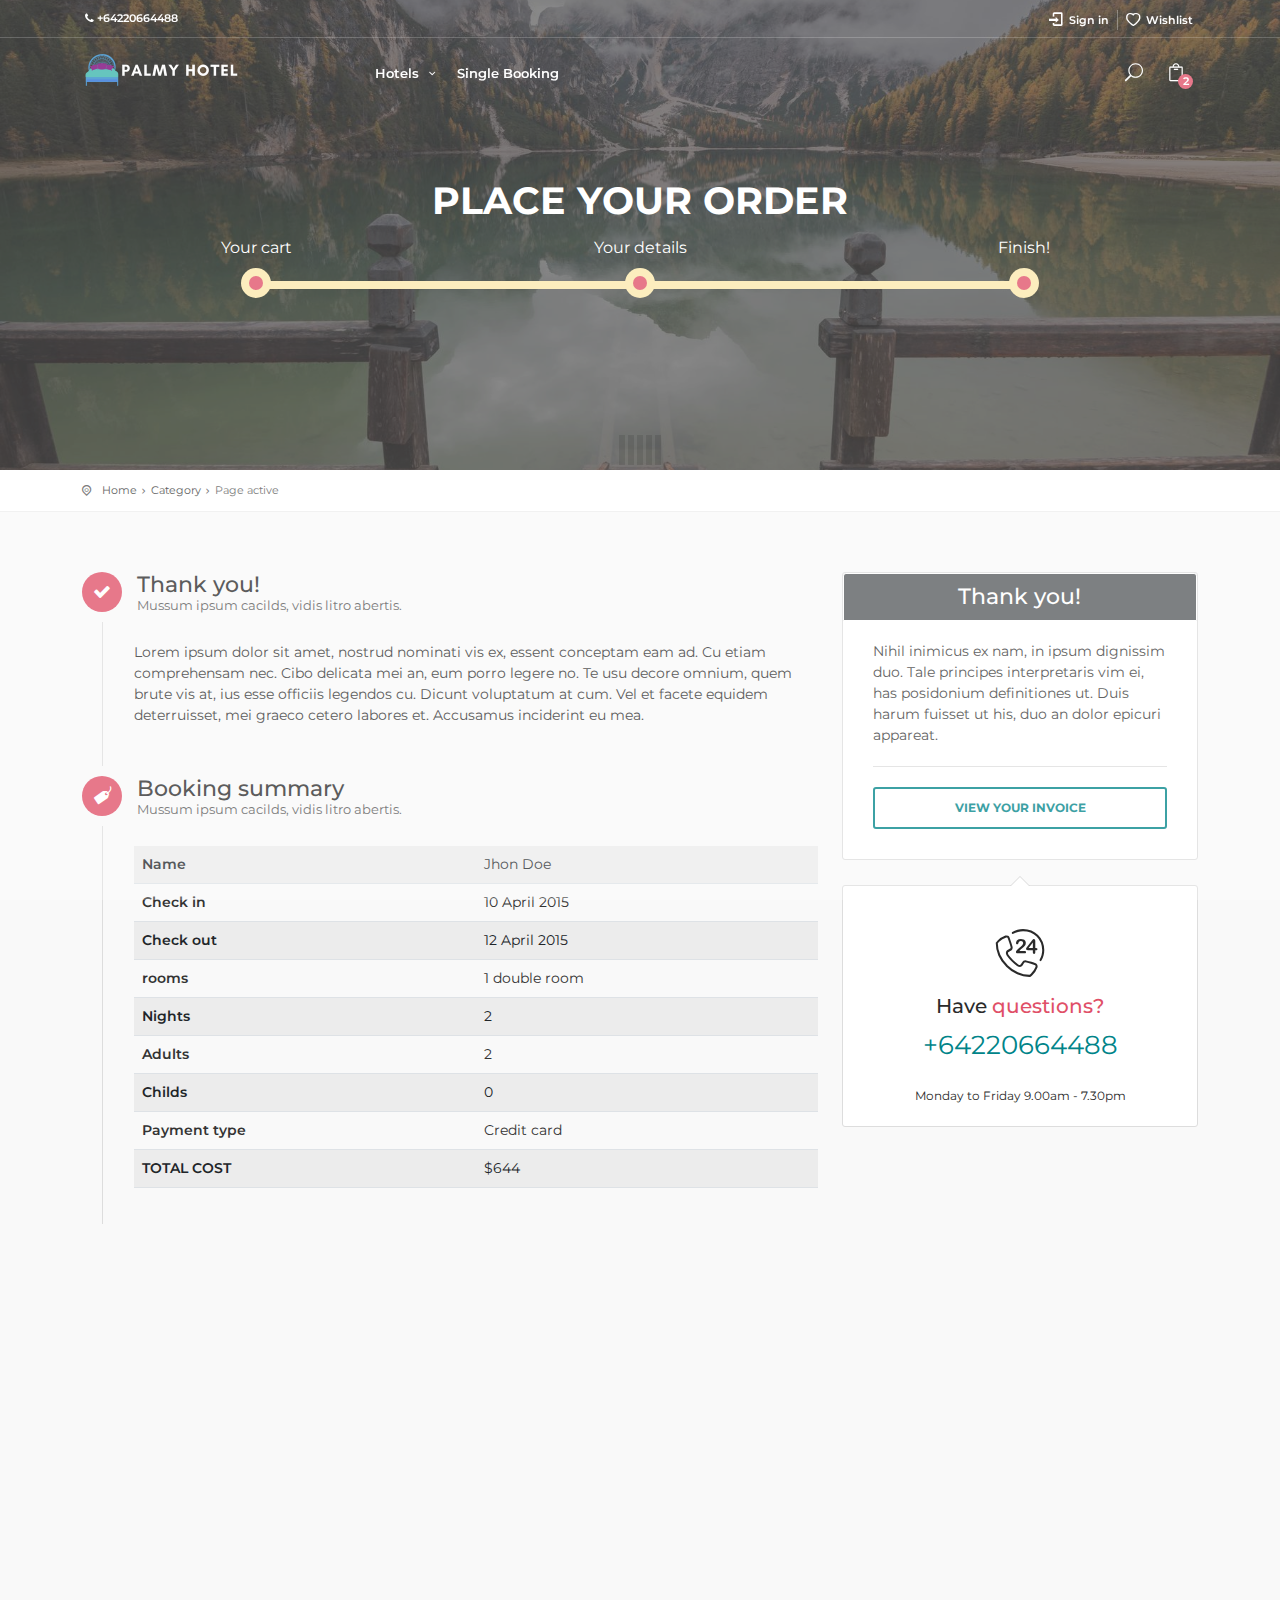
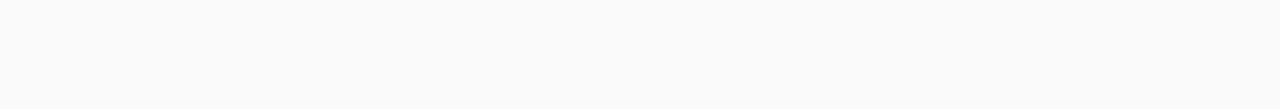
<file: confirmation_hotel.html>
<!DOCTYPE html>
<html lang="en">

<head>
	<meta charset="utf-8">
	<meta http-equiv="X-UA-Compatible" content="IE=edge">
	<meta name="viewport" content="width=device-width, initial-scale=1">

	<meta name="description" content="PalmyHotel - Best place for your accommodation in Palmerston North">
	<meta name="author" content="QuangMai">
	<title>PalmyHotel - PalmyHotel and travel site template by QuangMai</title>

	<!-- Favicons-->
	<link rel="shortcut icon" href="img/favicon.ico" type="image/x-icon">
	<link rel="apple-touch-icon" type="image/x-icon" href="img/apple-touch-icon-57x57-precomposed.png">
	<link rel="apple-touch-icon" type="image/x-icon" sizes="72x72" href="img/apple-touch-icon-72x72-precomposed.png">
	<link rel="apple-touch-icon" type="image/x-icon" sizes="114x114" href="img/apple-touch-icon-114x114-precomposed.png">
	<link rel="apple-touch-icon" type="image/x-icon" sizes="144x144" href="img/apple-touch-icon-144x144-precomposed.png">

    <!-- GOOGLE WEB FONT -->
    <link href="https://fonts.googleapis.com/css2?family=Gochi+Hand&family=Montserrat:wght@300;400;500;600;700&display=swap" rel="stylesheet">
	
	<!-- COMMON CSS -->
	<link href="css/bootstrap.min.css" rel="stylesheet">
    <link href="css/style.css" rel="stylesheet">
	<link href="css/vendors.css" rel="stylesheet">
	
	<!-- CUSTOM CSS -->
	<link href="css/custom.css" rel="stylesheet">
	
</head>

<body>

	<div id="preloader">
		<div class="sk-spinner sk-spinner-wave">
			<div class="sk-rect1"></div>
			<div class="sk-rect2"></div>
			<div class="sk-rect3"></div>
			<div class="sk-rect4"></div>
			<div class="sk-rect5"></div>
		</div>
	</div>
	<!-- End Preload -->

	<div class="layer"></div>
	<!-- Mobile menu overlay mask -->

    <!-- Header================================================== -->
    <header>
			<div id="top_line">
					<div class="container">
							<div class="row">
									<div class="col-6"><i class="icon-phone"></i><strong>+64220664488</strong></div>
									<div class="col-6">
											<ul id="top_links">
													<li><a href="#sign-in-dialog" id="access_link">Sign in</a></li>
													<li><a href="wishlist.html" id="wishlist_link">Wishlist</a></li>      
											</ul>
									</div>
							</div><!-- End row -->
					</div><!-- End container-->
			</div><!-- End top line-->
			
			<div class="container">
					<div class="row">
							<div class="col-3">
									<div id="logo_home">
										<h1><a href="index.html" title="PalmyHotel travel template">PalmyHotel travel template</a></h1>
									</div>
							</div>
							<nav class="col-9">
									<a class="cmn-toggle-switch cmn-toggle-switch__htx open_close" href="javascript:void(0);"><span>Menu mobile</span></a>
									<div class="main-menu">
											<div id="header_menu">
													<img src="img/logo_sticky.png" width="160" height="34" alt="PalmyHotel">
											</div>
											<a href="#" class="open_close" id="close_in"><i class="icon_set_1_icon-77"></i></a>
											<ul>
													<li class="submenu">
															<a href="javascript:void(0);" class="show-submenu">Hotels <i class="icon-down-open-mini"></i></a><ul>
																	<li><a href="all_hotels_list.html">All hotels list</a></li>
																	<li><a href="single_hotel.html">Single hotel page</a></li>
																	<li><a href="cart.html">Cart hotel</a></li>
																	<li><a href="payment_hotel.html">Booking hotel</a></li>
																	<li><a href="confirmation_hotel.html">Confirmation hotel</a></li>
																	<li><a href="invoice.html" target="_blank">Invoice</a></li>
															</ul>
													<li class="menu"><li><a href="single_hotel.html">Single Booking</a></li>
													</li>
											</ul>
									</div><!-- End main-menu -->
									<ul id="top_tools">
										<li>
												<a href="javascript:void(0);" class="search-overlay-menu-btn"><i class="icon_search"></i></a>
										</li>
										<li>
												<div class="dropdown dropdown-cart">
														<a href="#" data-bs-toggle="dropdown" class="cart_bt"><i class="icon_bag_alt"></i><strong>2</strong></a>
														<ul class="dropdown-menu" id="cart_items">
																<li>
																		<div class="image"><img src="img/thumb_cart_1.jpg" alt="image"></div>
																		<strong><a href="#">King Bed</a>1x $240 </strong>
																		<a href="#" class="action"><i class="icon-trash"></i></a>
																</li>
																<li>
																		<div class="image"><img src="img/thumb_cart_2.jpg" alt="image"></div>
																		<strong><a href="#">Single Beds</a>2x $0 </strong>
																		<a href="#" class="action"><i class="icon-trash"></i></a>
																</li>
																<li>
																		<div>Total: <span>$240.00</span></div>
																		<a href="cart.html" class="button_drop">Go to cart</a>
																		<a href="payment_hotel.html" class="button_drop outline">Check out</a>
																</li>
														</ul>
												</div><!-- End dropdown-cart-->
										</li>
									</ul>
							</nav>
					</div>
			</div><!-- container -->
	</header><!-- End Header -->

	<section id="hero_2" class="background-image" data-background="url(img/slide_hero_2.jpg)">
        <div class="opacity-mask" data-opacity-mask="rgba(0, 0, 0, 0.6)">
		<div class="intro_title">
			<h1>Place your order</h1>
			<div class="bs-wizard row">

				<div class="col-4 bs-wizard-step complete">
					<div class="text-center bs-wizard-stepnum">Your cart</div>
					<div class="progress">
						<div class="progress-bar"></div>
					</div>
					<a href="cart.html" class="bs-wizard-dot"></a>
				</div>

				<div class="col-4 bs-wizard-step complete">
					<div class="text-center bs-wizard-stepnum">Your details</div>
					<div class="progress">
						<div class="progress-bar"></div>
					</div>
					<a href="payment_hotel.html" class="bs-wizard-dot"></a>
				</div>

				<div class="col-4 bs-wizard-step complete">
					<div class="text-center bs-wizard-stepnum">Finish!</div>
					<div class="progress">
						<div class="progress-bar"></div>
					</div>
					<a href="#" class="bs-wizard-dot"></a>
				</div>

			</div>
			<!-- End bs-wizard -->
		</div>
		<!-- End intro-title -->
        </div>
        <!-- End opacity-mask-->
	</section>
	<!-- End Section hero_2 -->

	<main>
		<div id="position">
			<div class="container">
				<ul>
					<li><a href="#">Home</a>
					</li>
					<li><a href="#">Category</a>
					</li>
					<li>Page active</li>
				</ul>
			</div>
		</div>
		<!-- End position -->

		<div class="container margin_60">
			<div class="row">
				<div class="col-lg-8 add_bottom_15">

					<div class="form_title">
						<h3><strong><i class="icon-ok"></i></strong>Thank you!</h3>
						<p>
							Mussum ipsum cacilds, vidis litro abertis.
						</p>
					</div>
					<div class="step">
						<p>
							Lorem ipsum dolor sit amet, nostrud nominati vis ex, essent conceptam eam ad. Cu etiam comprehensam nec. Cibo delicata mei an, eum porro legere no. Te usu decore omnium, quem brute vis at, ius esse officiis legendos cu. Dicunt voluptatum at cum. Vel et facete equidem deterruisset, mei graeco cetero labores et. Accusamus inciderint eu mea.
						</p>
					</div>
					<!--End step -->

					<div class="form_title">
						<h3><strong><i class="icon-tag-1"></i></strong>Booking summary</h3>
						<p>
							Mussum ipsum cacilds, vidis litro abertis.
						</p>
					</div>
					<div class="step">
						<table class="table table-striped confirm">
							<tbody>
								<tr>
									<td>
										<strong>Name</strong>
									</td>
									<td>
										Jhon Doe
									</td>
								</tr>
								<tr>
									<td>
										<strong>Check in</strong>
									</td>
									<td>
										10 April 2015</td>
								</tr>
								<tr>
									<td><strong>Check out</strong>
									</td>
									<td>
										12 April 2015
										<br>
									</td>
								</tr>
								<tr>
									<td><strong>rooms</strong>
									</td>
									<td>1 double room</td>
								</tr>
								<tr>
									<td><strong>Nights</strong>
									</td>
									<td>2</td>
								</tr>
								<tr>
									<td><strong>Adults</strong>
									</td>
									<td>2</td>
								</tr>
								<tr>
									<td><strong>Childs</strong>
									</td>
									<td>0</td>
								</tr>
								<tr>
									<td>
										<strong>Payment type</strong>
									</td>
									<td>
										Credit card
									</td>
								</tr>
								<tr>
									<td>
										<strong>TOTAL COST</strong>
									</td>
									<td>
										$644
									</td>
								</tr>
							</tbody>
						</table>
					</div>
					<!--End step -->
				</div>
				<!--End col -->

				<aside class="col-lg-4">
					<div class="box_style_1">
						<h3 class="inner">Thank you!</h3>
						<p>
							Nihil inimicus ex nam, in ipsum dignissim duo. Tale principes interpretaris vim ei, has posidonium definitiones ut. Duis harum fuisset ut his, duo an dolor epicuri appareat.
						</p>
						<hr>
						<a class="btn_full_outline" href="invoice.html" target="_blank">View your invoice</a>
					</div>
					<div class="box_style_4">
						<i class="icon_set_1_icon-89"></i>
						<h4>Have <span>questions?</span></h4>
						<a href="tel:+6422664488" class="phone">+64220664488</a>
						<small>Monday to Friday 9.00am - 7.30pm</small>
					</div>
				</aside>

			</div>
			<!--End row -->
		</div>
		<!--End container -->
	</main>
	<!-- End main -->

	<footer class="revealed">
        <div class="container">
            <div class="row">
                <div class="col-md-4">
                    <h3>Need help?</h3>
                    <a href="tel:+6422664488" id="phone">+64220664488</a>
                    <a href="mailto:help@PalmyHotel.com" id="email_footer">help@PalmyHotel.com</a>
                </div>
                <div class="col-md-3">
                    <h3>About</h3>
                    <ul>
                        <li><a href="#">About us</a></li>
                        <li><a href="#">FAQ</a></li>
                        <li><a href="#">Login</a></li>
                        <li><a href="#">Register</a></li>
                         <li><a href="#">Terms and condition</a></li>
                    </ul>
                </div>
                <div class="col-md-3">
                    <h3>Discover</h3>
                    <ul>
                        <li><a href="#">Community blog</a></li>
                        <li><a href="#">Tour guide</a></li>
                        <li><a href="#">Wishlist</a></li>
                         <li><a href="#">Gallery</a></li>
                    </ul>
                </div>
                <div class="col-md-2">
                    <h3>Settings</h3>
                    <div class="styled-select">
                        <select name="lang" id="lang">
                            <option value="English" selected>English</option>
                            <option value="French">French</option>
                            <option value="Spanish">Spanish</option>
                            <option value="Russian">Russian</option>
                        </select>
                    </div>
                    <div class="styled-select">
                        <select name="currency" id="currency">
                            <option value="USD" selected>USD</option>
                            <option value="EUR">EUR</option>
                            <option value="GBP">GBP</option>
                            <option value="NZD">NZD</option>
                        </select>
                    </div>
                </div>
            </div><!-- End row -->
            <div class="row">
                <div class="col-md-12">
                    <div id="social_footer">
                        <ul>
                            <li><a href="#"><i class="icon-facebook"></i></a></li>
                            <li><a href="#"><i class="icon-twitter"></i></a></li>
                            <li><a href="#"><i class="icon-google"></i></a></li>
                            <li><a href="#"><i class="icon-instagram"></i></a></li>
                            <li><a href="#"><i class="icon-pinterest"></i></a></li>
                            <li><a href="#"><i class="icon-vimeo"></i></a></li>
                            <li><a href="#"><i class="icon-youtube-play"></i></a></li>
                        </ul>
												<p>© PalmyHotel 2022 - Crafted by QUANG MAI</p>
                    </div>
                </div>
            </div><!-- End row -->
        </div><!-- End container -->
    </footer><!-- End footer -->

	<div id="toTop"></div><!-- Back to top button -->
	
	<!-- Search Menu -->
	<div class="search-overlay-menu">
		<span class="search-overlay-close"><i class="icon_set_1_icon-77"></i></span>
		<form role="search" id="searchform" method="get">
			<input value="" name="q" type="text" placeholder="Search..." />
			<button type="submit"><i class="icon_set_1_icon-78"></i>
			</button>
		</form>
	</div><!-- End Search Menu -->
	
	<!-- Sign In Popup -->
	<div id="sign-in-dialog" class="zoom-anim-dialog mfp-hide">
		<div class="small-dialog-header">
			<h3>Sign In</h3>
		</div>
		<form>
			<div class="sign-in-wrapper">
				<a href="#0" class="social_bt facebook">Login with Facebook</a>
				<a href="#0" class="social_bt google">Login with Google</a>
				<div class="divider"><span>Or</span></div>
				<div class="form-group">
					<label>Email</label>
					<input type="email" class="form-control" name="email" id="email">
					<i class="icon_mail_alt"></i>
				</div>
				<div class="form-group">
					<label>Password</label>
					<input type="password" class="form-control" name="password" id="password" value="">
					<i class="icon_lock_alt"></i>
				</div>
				<div class="clearfix add_bottom_15">
					<div class="checkboxes float-start">
						<label class="container_check">Remember me
                          <input type="checkbox">
                          <span class="checkmark"></span>
                        </label>
					</div>
					<div class="float-end"><a id="forgot" href="javascript:void(0);">Forgot Password?</a></div>
				</div>
				<div class="text-center"><input type="submit" value="Log In" class="btn_login"></div>
				<div class="text-center">
					Don’t have an account? <a href="javascript:void(0);">Sign up</a>
				</div>
				<div id="forgot_pw">
					<div class="form-group">
						<label>Please confirm login email below</label>
						<input type="email" class="form-control" name="email_forgot" id="email_forgot">
						<i class="icon_mail_alt"></i>
					</div>
					<p>You will receive an email containing a link allowing you to reset your password to a new preferred one.</p>
					<div class="text-center"><input type="submit" value="Reset Password" class="btn_1"></div>
				</div>
			</div>
		</form>
		<!--form -->
	</div>
	<!-- /Sign In Popup -->
	
	<!-- Jquery -->
	<script src="js/jquery-3.6.0.min.js"></script>
	<script src="js/common_scripts_min.js"></script>
	<script src="js/functions.js"></script>


</body>

</html>
</file>
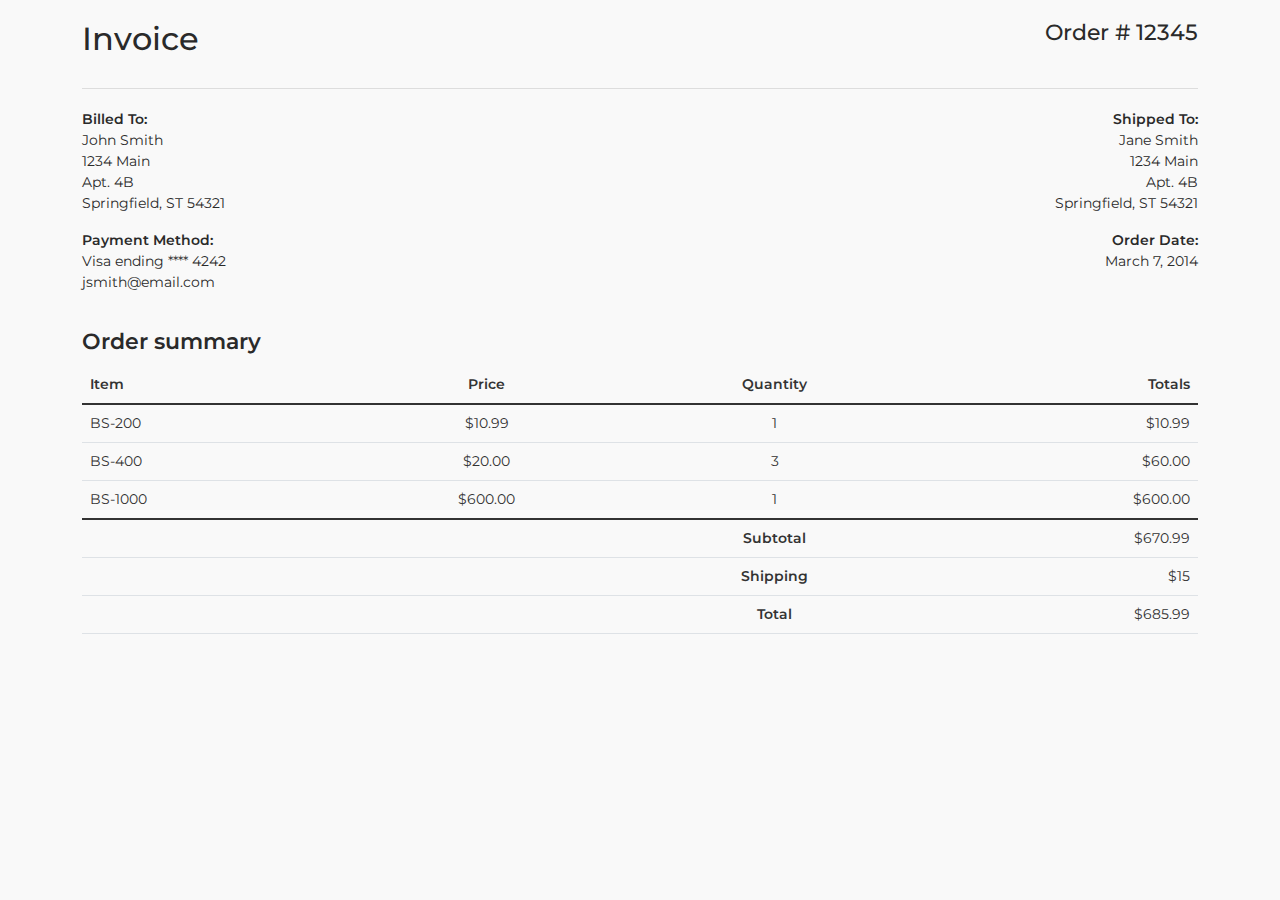
<file: invoice.html>
<!DOCTYPE html>
<html lang="en">

<head>
	<meta charset="utf-8">
	<meta http-equiv="X-UA-Compatible" content="IE=edge">
	<meta name="viewport" content="width=device-width, initial-scale=1">

	<meta name="description" content="PalmyHotel - Best place for your accommodation in Palmerston North">
	<meta name="author" content="QuangMai">
	<title>PalmyHotel - PalmyHotel and travel site template by QuangMai</title>

	<!-- Favicons-->
	<link rel="shortcut icon" href="img/favicon.ico" type="image/x-icon">
	<link rel="apple-touch-icon" type="image/x-icon" href="img/apple-touch-icon-57x57-precomposed.png">
	<link rel="apple-touch-icon" type="image/x-icon" sizes="72x72" href="img/apple-touch-icon-72x72-precomposed.png">
	<link rel="apple-touch-icon" type="image/x-icon" sizes="114x114" href="img/apple-touch-icon-114x114-precomposed.png">
	<link rel="apple-touch-icon" type="image/x-icon" sizes="144x144" href="img/apple-touch-icon-144x144-precomposed.png">

    <!-- GOOGLE WEB FONT -->
    <link href="https://fonts.googleapis.com/css2?family=Gochi+Hand&family=Montserrat:wght@300;400;500;600;700&display=swap" rel="stylesheet">
	
	<!-- COMMON CSS -->
	<link href="css/bootstrap.min.css" rel="stylesheet">
    <link href="css/style.css" rel="stylesheet">
	<link href="css/vendors.css" rel="stylesheet">

	<!-- CUSTOM CSS -->
	<link href="css/custom.css" rel="stylesheet">
    
	<style>
    .invoice-title h2, .invoice-title h3 {
        display: inline-block;
    }
    
    .table > tbody > tr > .no-line {
        border-top: none;
    }
    
    .table > thead > tr > .no-line {
        border-bottom: none;
    }
    
    .table > tbody > tr > .thick-line {
        border-top: 2px solid;
    }
    </style>
        
    
        
</head>
<body>
  <div class="container">
    <div class="row">
        <div class="col-12">
    		<div class="invoice-title">
    			<h2>Invoice</h2><h3 class="float-end">Order # 12345</h3>
    		</div>
    		<hr>
    		<div class="row">
    			<div class="col-6">
    				<address>
    				<strong>Billed To:</strong><br>
    					John Smith<br>
    					1234 Main<br>
    					Apt. 4B<br>
    					Springfield, ST 54321
    				</address>
    			</div>
    			<div class="col-6 text-end">
    				<address>
        			<strong>Shipped To:</strong><br>
    					Jane Smith<br>
    					1234 Main<br>
    					Apt. 4B<br>
    					Springfield, ST 54321
    				</address>
    			</div>
    		</div>
    		<div class="row">
    			<div class="col-6">
    				<address>
    					<strong>Payment Method:</strong><br>
    					Visa ending **** 4242<br>
    					jsmith@email.com
    				</address>
    			</div>
    			<div class="col-6 text-end">
    				<address>
    					<strong>Order Date:</strong><br>
    					March 7, 2014<br><br>
    				</address>
    			</div>
    		</div>
    	</div>
    </div>
    
    <div class="row">
    	<div class="col-lg-12">
    		<div class="panel panel-default">
    			<div class="panel-heading">
    				<h3 class="panel-title"><strong>Order summary</strong></h3>
    			</div>
    			<div class="panel-body">
    				<div class="table-responsive">
    					<table class="table table-condensed">
    						<thead>
                                <tr>
        							<td><strong>Item</strong></td>
        							<td class="text-center"><strong>Price</strong></td>
        							<td class="text-center"><strong>Quantity</strong></td>
        							<td class="text-end"><strong>Totals</strong></td>
                                </tr>
    						</thead>
    						<tbody>
    							<!-- foreach ($order->lineItems as $line) or some such thing here -->
    							<tr>
    								<td>BS-200</td>
    								<td class="text-center">$10.99</td>
    								<td class="text-center">1</td>
    								<td class="text-end">$10.99</td>
    							</tr>
                                <tr>
        							<td>BS-400</td>
    								<td class="text-center">$20.00</td>
    								<td class="text-center">3</td>
    								<td class="text-end">$60.00</td>
    							</tr>
                                <tr>
            						<td>BS-1000</td>
    								<td class="text-center">$600.00</td>
    								<td class="text-center">1</td>
    								<td class="text-end">$600.00</td>
    							</tr>
    							<tr>
    								<td class="thick-line"></td>
    								<td class="thick-line"></td>
    								<td class="thick-line text-center"><strong>Subtotal</strong></td>
    								<td class="thick-line text-end">$670.99</td>
    							</tr>
    							<tr>
    								<td class="no-line"></td>
    								<td class="no-line"></td>
    								<td class="no-line text-center"><strong>Shipping</strong></td>
    								<td class="no-line text-end">$15</td>
    							</tr>
    							<tr>
    								<td class="no-line"></td>
    								<td class="no-line"></td>
    								<td class="no-line text-center"><strong>Total</strong></td>
    								<td class="no-line text-end">$685.99</td>
    							</tr>
    						</tbody>
    					</table>
    				</div>
    			</div>
    		</div>
    	</div>
    </div>
</div>

  </body>
</html>
</file>
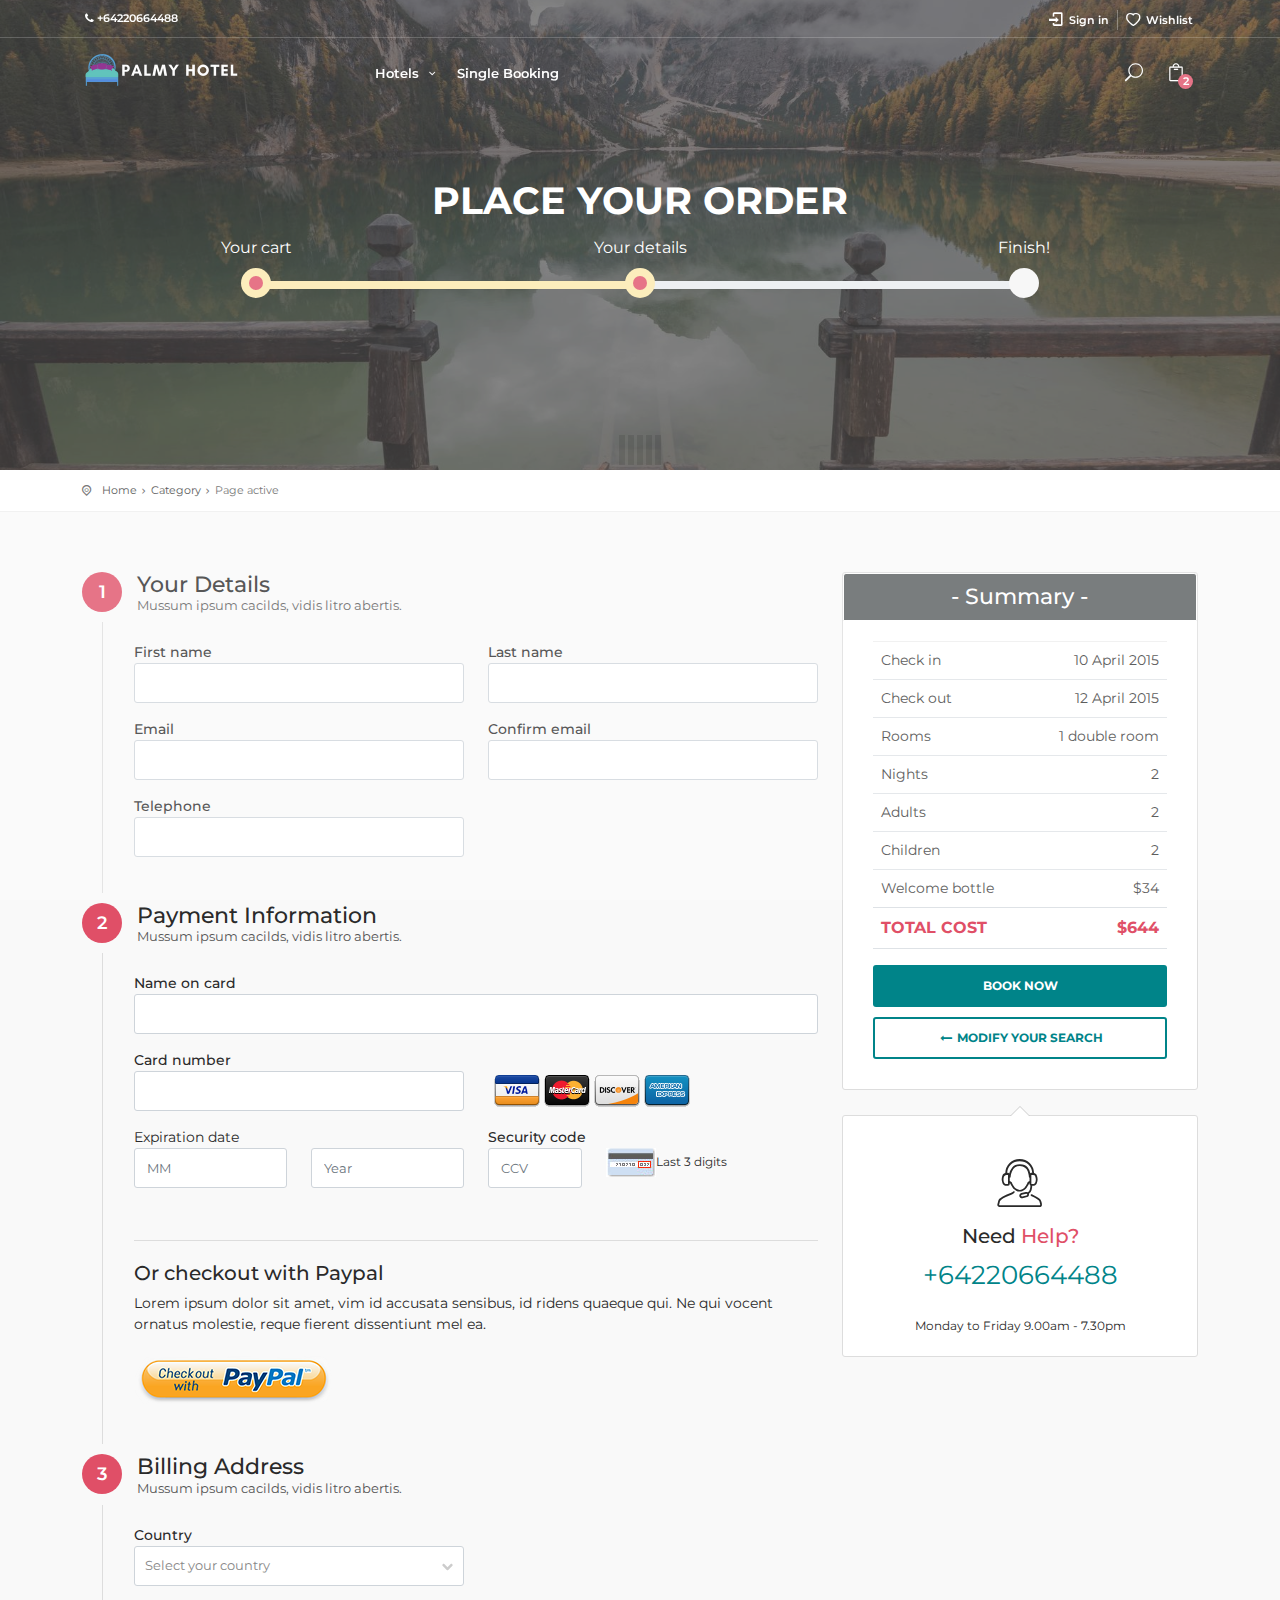
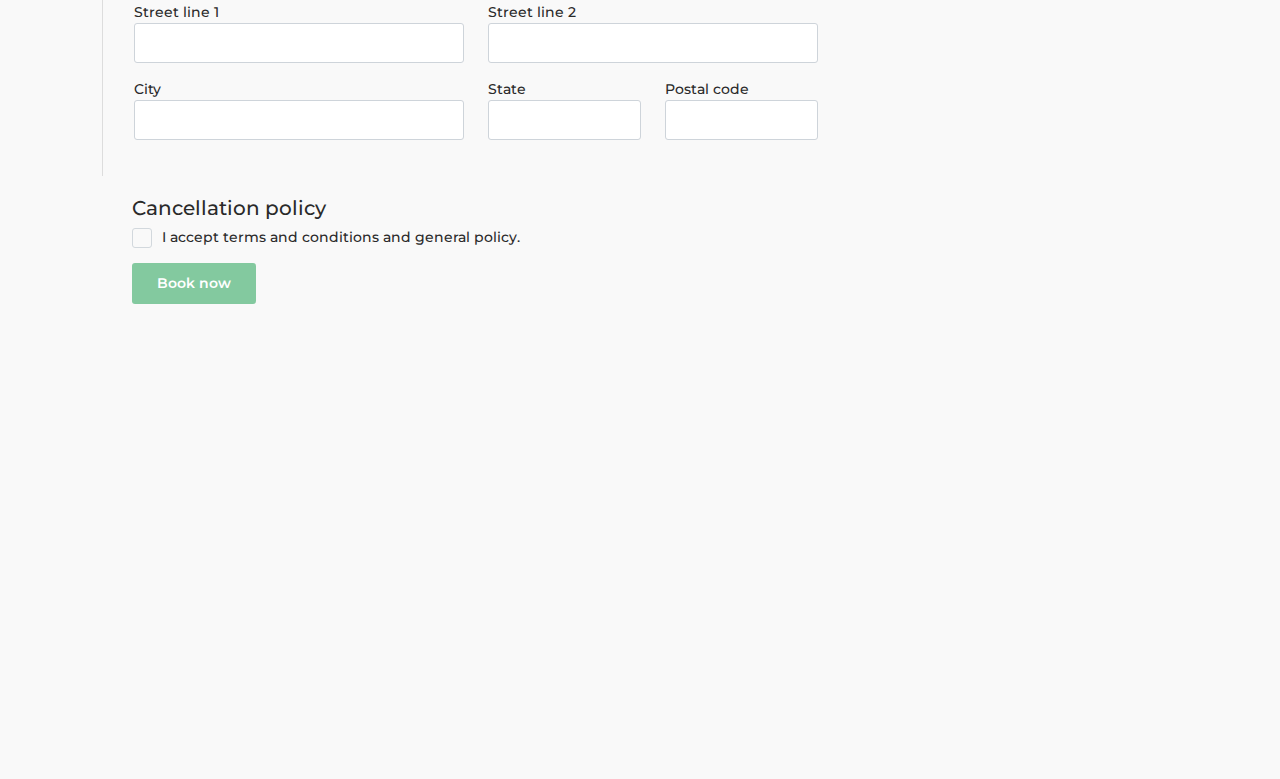
<file: payment_hotel.html>
<!DOCTYPE html>
<html lang="en">

<head>
    <meta charset="utf-8">
    <meta name="viewport" content="width=device-width, initial-scale=1">
    <meta name="description" content="PalmyHotel - Best place for your accommodation in Palmerston North">
    <meta name="author" content="QuangMai">
    <title>PalmyHotel - PalmyHotel and travel site template by QuangMai</title>

    <!-- Favicons-->
    <link rel="shortcut icon" href="img/favicon.ico" type="image/x-icon">
    <link rel="apple-touch-icon" type="image/x-icon" href="img/apple-touch-icon-57x57-precomposed.png">
    <link rel="apple-touch-icon" type="image/x-icon" sizes="72x72" href="img/apple-touch-icon-72x72-precomposed.png">
    <link rel="apple-touch-icon" type="image/x-icon" sizes="114x114" href="img/apple-touch-icon-114x114-precomposed.png">
    <link rel="apple-touch-icon" type="image/x-icon" sizes="144x144" href="img/apple-touch-icon-144x144-precomposed.png">

    <!-- GOOGLE WEB FONT -->
    <link href="https://fonts.googleapis.com/css2?family=Gochi+Hand&family=Montserrat:wght@300;400;500;600;700&display=swap" rel="stylesheet">

    <!-- COMMON CSS -->
	<link href="css/bootstrap.min.css" rel="stylesheet">
    <link href="css/style.css" rel="stylesheet">
	<link href="css/vendors.css" rel="stylesheet">
	
	<!-- CUSTOM CSS -->
	<link href="css/custom.css" rel="stylesheet">

</head>

<body>

	<div id="preloader">
		<div class="sk-spinner sk-spinner-wave">
			<div class="sk-rect1"></div>
			<div class="sk-rect2"></div>
			<div class="sk-rect3"></div>
			<div class="sk-rect4"></div>
			<div class="sk-rect5"></div>
		</div>
	</div>
	<!-- End Preload -->

	<div class="layer"></div>
	<!-- Mobile menu overlay mask -->

    <!-- Header================================================== -->
    <header>
			<div id="top_line">
					<div class="container">
							<div class="row">
									<div class="col-6"><i class="icon-phone"></i><strong>+64220664488</strong></div>
									<div class="col-6">
											<ul id="top_links">
													<li><a href="#sign-in-dialog" id="access_link">Sign in</a></li>
													<li><a href="wishlist.html" id="wishlist_link">Wishlist</a></li>      
											</ul>
									</div>
							</div><!-- End row -->
					</div><!-- End container-->
			</div><!-- End top line-->
			
			<div class="container">
					<div class="row">
							<div class="col-3">
									<div id="logo_home">
										<h1><a href="index.html" title="PalmyHotel travel template">PalmyHotel travel template</a></h1>
									</div>
							</div>
							<nav class="col-9">
									<a class="cmn-toggle-switch cmn-toggle-switch__htx open_close" href="javascript:void(0);"><span>Menu mobile</span></a>
									<div class="main-menu">
											<div id="header_menu">
													<img src="img/logo_sticky.png" width="160" height="34" alt="PalmyHotel">
											</div>
											<a href="#" class="open_close" id="close_in"><i class="icon_set_1_icon-77"></i></a>
											<ul>
													<li class="submenu">
															<a href="javascript:void(0);" class="show-submenu">Hotels <i class="icon-down-open-mini"></i></a><ul>
																	<li><a href="all_hotels_list.html">All hotels list</a></li>
																	<li><a href="single_hotel.html">Single hotel page</a></li>
																	<li><a href="cart.html">Cart hotel</a></li>
																	<li><a href="payment_hotel.html">Booking hotel</a></li>
																	<li><a href="confirmation_hotel.html">Confirmation hotel</a></li>
																	<li><a href="invoice.html" target="_blank">Invoice</a></li>
															</ul>
													<li class="menu"><li><a href="single_hotel.html">Single Booking</a></li>
													</li>
											</ul>
									</div><!-- End main-menu -->
									<ul id="top_tools">
										<li>
												<a href="javascript:void(0);" class="search-overlay-menu-btn"><i class="icon_search"></i></a>
										</li>
										<li>
												<div class="dropdown dropdown-cart">
														<a href="#" data-bs-toggle="dropdown" class="cart_bt"><i class="icon_bag_alt"></i><strong>2</strong></a>
														<ul class="dropdown-menu" id="cart_items">
																<li>
																		<div class="image"><img src="img/thumb_cart_1.jpg" alt="image"></div>
																		<strong><a href="#">King Bed</a>1x $240 </strong>
																		<a href="#" class="action"><i class="icon-trash"></i></a>
																</li>
																<li>
																		<div class="image"><img src="img/thumb_cart_2.jpg" alt="image"></div>
																		<strong><a href="#">Single Beds</a>2x $0 </strong>
																		<a href="#" class="action"><i class="icon-trash"></i></a>
																</li>
																<li>
																		<div>Total: <span>$240.00</span></div>
																		<a href="cart.html" class="button_drop">Go to cart</a>
																		<a href="payment_hotel.html" class="button_drop outline">Check out</a>
																</li>
														</ul>
												</div><!-- End dropdown-cart-->
										</li>
									</ul>
							</nav>
					</div>
			</div><!-- container -->
	</header><!-- End Header -->

	<section id="hero_2" class="background-image" data-background="url(img/slide_hero_2.jpg)">
        <div class="opacity-mask" data-opacity-mask="rgba(0, 0, 0, 0.6)">
    		<div class="intro_title">
    			<h1>Place your order</h1>
    			<div class="bs-wizard row">

    				<div class="col-4 bs-wizard-step complete">
    					<div class="text-center bs-wizard-stepnum">Your cart</div>
    					<div class="progress">
    						<div class="progress-bar"></div>
    					</div>
    					<a href="cart.html" class="bs-wizard-dot"></a>
    				</div>

    				<div class="col-4 bs-wizard-step active">
    					<div class="text-center bs-wizard-stepnum">Your details</div>
    					<div class="progress">
    						<div class="progress-bar"></div>
    					</div>
    					<a href="#" class="bs-wizard-dot"></a>
    				</div>

    				<div class="col-4 bs-wizard-step disabled">
    					<div class="text-center bs-wizard-stepnum">Finish!</div>
    					<div class="progress">
    						<div class="progress-bar"></div>
    					</div>
    					<a href="confirmation_hotel.html" class="bs-wizard-dot"></a>
    				</div>

    			</div>
    			<!-- End bs-wizard -->
    		</div>
    		<!-- End intro-title -->
        </div>
        <!-- End opacity-mask-->
	</section>
	<!-- End Section hero_2 -->
	
	<main>
		<div id="position">
			<div class="container">
				<ul>
					<li><a href="#">Home</a>
					</li>
					<li><a href="#">Category</a>
					</li>
					<li>Page active</li>
				</ul>
			</div>
		</div>
		<!-- End position -->

		<div class="container margin_60">
			<div class="row">
				<div class="col-lg-8 add_bottom_15">
					<div class="form_title">
						<h3><strong>1</strong>Your Details</h3>
						<p>
							Mussum ipsum cacilds, vidis litro abertis.
						</p>
					</div>
					<div class="step">
						<div class="row">
							<div class="col-sm-6">
								<div class="form-group">
									<label>First name</label>
									<input type="text" class="form-control" id="firstname_booking" name="firstname_booking">
								</div>
							</div>
							<div class="col-sm-6">
								<div class="form-group">
									<label>Last name</label>
									<input type="text" class="form-control" id="lastname_booking" name="lastname_booking">
								</div>
							</div>
						</div>
						<div class="row">
							<div class="col-sm-6">
								<div class="form-group">
									<label>Email</label>
									<input type="email" id="email_booking" name="email_booking" class="form-control">
								</div>
							</div>
							<div class="col-sm-6">
								<div class="form-group">
									<label>Confirm email</label>
									<input type="email" id="email_booking_2" name="email_booking_2" class="form-control">
								</div>
							</div>
						</div>
						<div class="row">
							<div class="col-sm-6">
								<div class="form-group">
									<label>Telephone</label>
									<input type="text" id="telephone_booking" name="telephone_booking" class="form-control">
								</div>
							</div>
						</div>
					</div>
					<!--End step -->

					<div class="form_title">
						<h3><strong>2</strong>Payment Information</h3>
						<p>
							Mussum ipsum cacilds, vidis litro abertis.
						</p>
					</div>
					<div class="step">
						<div class="form-group">
							<label>Name on card</label>
							<input type="text" class="form-control" id="name_card_bookign" name="name_card_bookign">
						</div>
						<div class="row">
							<div class="col-md-6 col-sm-12">
								<div class="form-group">
									<label>Card number</label>
									<input type="text" id="card_number" name="card_number" class="form-control">
								</div>
							</div>
							<div class="col-md-6 col-sm-12">
								<img src="img/cards.png" width="207" height="43" alt="Cards" class="cards">
							</div>
						</div>
						<div class="row">
							<div class="col-md-6">
								<label>Expiration date</label>
								<div class="row">
									<div class="col-md-6">
										<div class="form-group">
											<input type="text" id="expire_month" name="expire_month" class="form-control" placeholder="MM">
										</div>
									</div>
									<div class="col-md-6">
										<div class="form-group">
											<input type="text" id="expire_year" name="expire_year" class="form-control" placeholder="Year">
										</div>
									</div>
								</div>
							</div>
							<div class="col-md-6">
								<div class="form-group">
									<label>Security code</label>
									<div class="row">
										<div class="col-4">
											<div class="form-group">
												<input type="text" id="ccv" name="ccv" class="form-control" placeholder="CCV">
											</div>
										</div>
										<div class="col-8">
											<img src="img/icon_ccv.gif" width="50" height="29" alt="ccv"><small>Last 3 digits</small>
										</div>
									</div>
								</div>
							</div>
						</div>
						<!--End row -->

						<hr>

						<h4>Or checkout with Paypal</h4>
						<p>
							Lorem ipsum dolor sit amet, vim id accusata sensibus, id ridens quaeque qui. Ne qui vocent ornatus molestie, reque fierent dissentiunt mel ea.
						</p>
						<p>
							<img src="img/paypal_bt.png" alt="Image">
						</p>
					</div>
					<!--End step -->

					<div class="form_title">
						<h3><strong>3</strong>Billing Address</h3>
						<p>
							Mussum ipsum cacilds, vidis litro abertis.
						</p>
					</div>
					<div class="step">
						<div class="row">
							<div class="col-sm-6">
								<div class="form-group">
									<label>Country</label>
									 <div class="styled-select-common">
                                        <select name="country" id="country">
                                            <option value="" selected>Select your country</option>
                                            <option value="Europe">Europe</option>
                                            <option value="United states">United states</option>
                                            <option value="Asia">Asia</option>
                                        </select>
                                    </div>
								</div>
							</div>
						</div>
						<div class="row">
							<div class="col-sm-6">
								<div class="form-group">
									<label>Street line 1</label>
									<input type="text" id="street_1" name="street_1" class="form-control">
								</div>
							</div>
							<div class="col-sm-6">
								<div class="form-group">
									<label>Street line 2</label>
									<input type="text" id="street_2" name="street_2" class="form-control">
								</div>
							</div>
						</div>
						<div class="row">
							<div class="col-md-6 col-sm-12">
								<div class="form-group">
									<label>City</label>
									<input type="text" id="city_booking" name="city_booking" class="form-control">
								</div>
							</div>
							<div class="col-md-3 col-sm-6">
								<div class="form-group">
									<label>State</label>
									<input type="text" id="state_booking" name="state_booking" class="form-control">
								</div>
							</div>
							<div class="col-md-3 col-sm-6">
								<div class="form-group">
									<label>Postal code</label>
									<input type="text" id="postal_code" name="postal_code" class="form-control">
								</div>
							</div>
						</div>
						<!--End row -->
					</div>
					<!--End step -->

					<div id="policy">
						<h4>Cancellation policy</h4>
						<div class="form-group">
                            <label class="container_check">
                                I accept terms and conditions and general policy.
                                <input type="checkbox">
                                <span class="checkmark"></span>
                            </label>
                        </div>
						<a href="confirmation_hotel.html" class="btn_1 green medium">Book now</a>
					</div>
				</div>

				<aside class="col-lg-4">
					<div class="box_style_1">
						<h3 class="inner">- Summary -</h3>
						<table class="table table_summary">
							<tbody>
								<tr>
									<td>
										Check in
									</td>
									<td class="text-end">
										10 April 2015
									</td>
								</tr>
								<tr>
									<td>
										Check out
									</td>
									<td class="text-end">
										12 April 2015
									</td>
								</tr>
								<tr>
									<td>
										Rooms
									</td>
									<td class="text-end">
										1 double room
									</td>
								</tr>
								<tr>
									<td>
										Nights
									</td>
									<td class="text-end">
										2
									</td>
								</tr>
								<tr>
									<td>
										Adults
									</td>
									<td class="text-end">
										2
									</td>
								</tr>
								<tr>
									<td>
										Children
									</td>
									<td class="text-end">
										2
									</td>
								</tr>
								<tr>
									<td>
										Welcome bottle
									</td>
									<td class="text-end">
										$34
									</td>
								</tr>
								<tr class="total">
									<td>
										Total cost
									</td>
									<td class="text-end">
										$644
									</td>
								</tr>
							</tbody>
						</table>
						<a class="btn_full" href="confirmation_hotel.html">Book now</a>
						<a class="btn_full_outline" href="single_hotel.html"><i class="icon-right"></i> Modify your search</a>
					</div>
					<div class="box_style_4">
						<i class="icon_set_1_icon-57"></i>
						<h4>Need <span>Help?</span></h4>
						<a href="tel:+6422664488" class="phone">+64220664488</a>
						<small>Monday to Friday 9.00am - 7.30pm</small>
					</div>
				</aside>

			</div>
			<!--End row -->
		</div>
		<!--End container -->
	</main>
	<!-- End main -->

	<footer class="revealed">
        <div class="container">
            <div class="row">
                <div class="col-md-4">
                    <h3>Need help?</h3>
                    <a href="tel:+6422664488" id="phone">+64220664488</a>
                    <a href="mailto:help@PalmyHotel.com" id="email_footer">help@PalmyHotel.com</a>
                </div>
                <div class="col-md-3">
                    <h3>About</h3>
                    <ul>
                        <li><a href="#">About us</a></li>
                        <li><a href="#">FAQ</a></li>
                        <li><a href="#">Login</a></li>
                        <li><a href="#">Register</a></li>
                         <li><a href="#">Terms and condition</a></li>
                    </ul>
                </div>
                <div class="col-md-3">
                    <h3>Discover</h3>
                    <ul>
                        <li><a href="#">Community blog</a></li>
                        <li><a href="#">Tour guide</a></li>
                        <li><a href="#">Wishlist</a></li>
                         <li><a href="#">Gallery</a></li>
                    </ul>
                </div>
                <div class="col-md-2">
                    <h3>Settings</h3>
                    <div class="styled-select">
                        <select name="lang" id="lang">
                            <option value="English" selected>English</option>
                            <option value="French">French</option>
                            <option value="Spanish">Spanish</option>
                            <option value="Russian">Russian</option>
                        </select>
                    </div>
                    <div class="styled-select">
                        <select name="currency" id="currency">
                            <option value="USD" selected>USD</option>
                            <option value="EUR">EUR</option>
                            <option value="GBP">GBP</option>
                            <option value="NZD">NZD</option>
                        </select>
                    </div>
                </div>
            </div><!-- End row -->
            <div class="row">
                <div class="col-md-12">
                    <div id="social_footer">
                        <ul>
                            <li><a href="#"><i class="icon-facebook"></i></a></li>
                            <li><a href="#"><i class="icon-twitter"></i></a></li>
                            <li><a href="#"><i class="icon-google"></i></a></li>
                            <li><a href="#"><i class="icon-instagram"></i></a></li>
                            <li><a href="#"><i class="icon-pinterest"></i></a></li>
                            <li><a href="#"><i class="icon-vimeo"></i></a></li>
                            <li><a href="#"><i class="icon-youtube-play"></i></a></li>
                        </ul>
                        <p>© PalmyHotel 2022 - Crafted by QUANG MAI</p>
                    </div>
                </div>
            </div><!-- End row -->
        </div><!-- End container -->
    </footer><!-- End footer -->

	<div id="toTop"></div><!-- Back to top button -->
	
	<!-- Search Menu -->
	<div class="search-overlay-menu">
		<span class="search-overlay-close"><i class="icon_set_1_icon-77"></i></span>
		<form role="search" id="searchform" method="get">
			<input value="" name="q" type="text" placeholder="Search..." />
			<button type="submit"><i class="icon_set_1_icon-78"></i>
			</button>
		</form>
	</div><!-- End Search Menu -->
	
	<!-- Sign In Popup -->
	<div id="sign-in-dialog" class="zoom-anim-dialog mfp-hide">
		<div class="small-dialog-header">
			<h3>Sign In</h3>
		</div>
		<form>
			<div class="sign-in-wrapper">
				<a href="#0" class="social_bt facebook">Login with Facebook</a>
				<a href="#0" class="social_bt google">Login with Google</a>
				<div class="divider"><span>Or</span></div>
				<div class="form-group">
					<label>Email</label>
					<input type="email" class="form-control" name="email" id="email">
					<i class="icon_mail_alt"></i>
				</div>
				<div class="form-group">
					<label>Password</label>
					<input type="password" class="form-control" name="password" id="password" value="">
					<i class="icon_lock_alt"></i>
				</div>
				<div class="clearfix add_bottom_15">
					<div class="checkboxes float-start">
						<label class="container_check">Remember me
                          <input type="checkbox">
                          <span class="checkmark"></span>
                        </label>
					</div>
					<div class="float-end"><a id="forgot" href="javascript:void(0);">Forgot Password?</a></div>
				</div>
				<div class="text-center"><input type="submit" value="Log In" class="btn_login"></div>
				<div class="text-center">
					Don’t have an account? <a href="javascript:void(0);">Sign up</a>
				</div>
				<div id="forgot_pw">
					<div class="form-group">
						<label>Please confirm login email below</label>
						<input type="email" class="form-control" name="email_forgot" id="email_forgot">
						<i class="icon_mail_alt"></i>
					</div>
					<p>You will receive an email containing a link allowing you to reset your password to a new preferred one.</p>
					<div class="text-center"><input type="submit" value="Reset Password" class="btn_1"></div>
				</div>
			</div>
		</form>
		<!--form -->
	</div>
	<!-- /Sign In Popup -->

	<!-- Common scripts -->
	<script src="js/jquery-3.6.0.min.js"></script>
	<script src="js/common_scripts_min.js"></script>
	<script src="js/functions.js"></script>

</body>

</html>
</file>
<file: css/style.css>
/*
Theme Name: PalmyHotel  v.5.7
Theme URI: http://www.QuangMai.com/PalmyHotel/
Author: QuangMai
Author URI: http://themeforest.net/user/QuangMai/

[Table of contents] 

1. SITE STRUCTURE and TYPOGRAPHY
- 1.1 Typography
- 1.2 Buttons
- 1.3 Structure
- 1.4 Menu

2. CONTENT
- 2.1 Home
- 2.2 All tours list / All tours grid
- 2.3 Single tour page
- 2.4 Cart - Payment - Confirmation
- 2.5 About
- 2.6 Contact us
- 2.7 Login / register
- 2.8 Tour guide page
- 2.9 Transfer
- 3.0 Hotel
- 3.1 Whishlist
- 3.2 Map listing

3. COMMON
- Tooltips
- Containers styles
- Form styles
- Tabs, collapse
- etc

4. UPDATES 
- 4.1 Home 7
- 4.2 Faq
- 4.3 Pricing tables
- 4.4 Common

5. UPDATES
- 5.1 Ribbons css
- 5.2 Footers versions
- 5.3 Header versions
- 5.4 Gallery overlay
- 5.5 Map + infobox

6. UPDATES
- 6.1 Footer Fixed
- 6.2 Notify
- 6.3 Search modal
- 6.4 Header 7

7. UPDATES
- 7.1 Date dropper/Time dropper (DISMISSED)
- 7.2 Tabs home
- 7.3 Morphext
- 7.4 Cookie-bar 
- 7.5 Sing In Modal
- 7.6 Styles Switcher

8. UPDATES
- 8.1 Home
- 8.2 Misc


9. RESPONSIVE

/*============================================================================================*/
/* 1.  SITE STRUCTURE and TYPOGRAPHY */
/*============================================================================================*/

/*-------- 1.1 Typography --------*/
html, body {
    -webkit-font-smoothing: antialiased;
    -moz-font-smoothing: antialiased;
    -o-font-smoothing: antialiased;
    -moz-osx-font-smoothing: grayscale;
}
body {background:#f9f9f9; font-size:14px; line-height:1.5; font-family:"Montserrat", Arial, sans-serif; color:#2a2a2a;}

h1, h2, h3, h4, h5, h6 {color:#2a2a2a;}
h3 {font-size:22px;}
h4 {font-size: 20px;}

h1, h2, h3 {margin-top: 20px;margin-bottom: 10px;}

.main_title {text-align:center; font-size:16px; margin-bottom:30px;}
.main_title h2 {text-transform: uppercase; font-weight:700; letter-spacing:-1px; font-size:30px; margin-bottom:0;margin-top:0;}
.main_title p {font-weight:400; font-size:20px; color: #555;}

h2 span, h3 span, h4 span, h5 span, h6 span{color:#e04f67;}

.box_style_1 h3.inner{ 
	margin:-30px -30px 20px -30px; 
	background-color:#565a5c; 
	padding:10px 20px 10px 18px;
	color:#fff; 
	border:1px solid #fff;
	-webkit-border-top-left-radius: 3px;
	text-align:center;
	-webkit-border-top-right-radius: 3px;
	-moz-border-radius-topleft: 3px;
	-moz-border-radius-topright: 3px;
	border-top-left-radius: 3px;
	border-top-right-radius: 3px;
}

/*General links color*/
a {color: #e14d67;text-decoration: none;-webkit-transition: all 0.2s ease;transition: all 0.2s ease; outline:none;}
a:hover,a:focus {color: #111;text-decoration: none; outline:none;}

p {margin: 0 0 20px 0;}

.nopadding {
	margin: 0 !important;
	padding: 0 !important;
}

hr {
  margin-top: 20px;
  margin-bottom: 20px;
  border: 0;
  background-color: #ddd;
  opacity: 1;
}

strong {
  font-weight: 600;
}
/*-------- 1.2 Buttons --------*/
a.button_intro, .button_intro  {
	border: none;
	font-family: inherit;
	font-size: inherit;
	color:#fff !important;
	background: #e04f67;
	cursor: pointer;
	padding: 8px 25px;
	display: inline-block;
	outline: none;
	font-size:12px;
	text-align:center;
	-webkit-transition: all 0.3s;
	-moz-transition: all 0.3s;
	transition: all 0.3s;
	-webkit-border-radius: 3px;
	-moz-border-radius: 3px;
	border-radius: 3px;
	text-transform:uppercase;
	font-weight:bold;
	min-width:150px;
}
a.button_intro:hover, .button_intro:hover {
	background: #fff;
	color:#e04f67 !important;
}
a.button_intro.outilne, .button_intro.outline  {
	border: 2px solid #fff;
	color:#fff;
	background: none;
	padding: 6px 23px;
}
a.button_intro:hover, .button_intro:hover {
	background: #fff;
	color:#e04f67;
}

a.button_drop, .button_drop  {
	border: none;
	font-family: inherit;
	font-size: inherit;
	color:#e04f67 !important;
	background: #ededed;
	cursor: pointer;
	padding: 5px 15px !important;
	display: inline-block;
	outline: none;
	font-size:11px;
	-webkit-transition: all 0.3s;
	-moz-transition: all 0.3s;
	transition: all 0.3s;
	text-align:center;
	-webkit-border-radius: 3px;
	-moz-border-radius: 3px;
	border-radius: 3px;
	text-transform:uppercase;
	font-weight:bold !important;
	width:49%;
	white-space: nowrap;
}

a.button_drop.outilne, .button_drop.outline  {
	border: 2px solid #ededed;
	color:#e04f67;
	background: none;
	padding: 3px 23px !important;
}
a.button_drop:hover, .button_drop:hover {
	background:#ededed;
	color:#333;
}
a.button_drop.outline:hover, .button_drop.outline:hover {
	background:#ededed;
	color:#333;
	border: 2px solid #ededed;
}

a.btn_1, .btn_1{
	border: none;
	font-family: inherit;
	font-size: inherit;
	color:#fff;
	background: #008489;
	cursor: pointer;
	padding: 7px 20px;
	display: inline-block;
	outline: none;
	font-size:13px;
	-webkit-transition: all 0.3s;
	-moz-transition: all 0.3s;
	transition: all 0.3s;
	-webkit-border-radius: 3px;
	-moz-border-radius: 3px;
	border-radius: 3px;
	font-weight:600;
}
a.btn_1.green, .btn_1.green  {background: #83c99f;}

a.btn_1.white, .btn_1.white  {background: #fff; color:#e04f67;}
a.btn_1.white:hover, .btn_1.white a:hover  {background: #333; color:#fff;}

a.btn_1.outline,.btn_1.outiline, input .btn_1.outiline{
	color:#555;
	background: none;
	border:2px solid #555;
	padding: 5px 18px;
}
a.btn_1.outline:hover,.btn_1.outiline:hover, input .btn_1.outiline:hover{
	color:#fff;
	background:#e04f67;
	border:2px solid #e04f67;
}

a.btn_1.medium, .btn_1.medium  {
	padding: 10px 25px;
	font-size:14px;
}
a.btn_1.small, .btn_1.small  {
	padding: 5px 8px;
	font-size:10px;
	line-height:9px;
	text-transform:none;
	color:#fff !important;
}
a.btn_1:hover, .btn_1:hover {
	background: #333;
}

a.btn_map{
	border: none;
	font-family: inherit;
	font-size: inherit;
	color:#fff;
	background: #e04f67;
	cursor: pointer;
	padding: 12px 20px;
	display: inline-block;
	outline: none;
	font-size:12px;
	-webkit-transition: all 0.3s;
	-moz-transition: all 0.3s;
	transition: all 0.3s;
	-webkit-border-radius: 3px;
	-moz-border-radius: 3px;
	border-radius: 3px;
	text-transform:uppercase;
	font-weight:bold;
	display:block;
	text-align:center;
}
a.btn_map:hover{
	background:#333;
}

a.btn_full, .btn_full{
	border: none;
	font-family: inherit;
	font-size: inherit;
	color:#fff;
	width:100%;
	background: #008489;
	cursor: pointer;
	padding: 12px 20px;
	display: inline-block;
	outline: none;
	font-size:12px;
	-webkit-transition: all 0.3s;
	-moz-transition: all 0.3s;
	transition: all 0.3s;
	-webkit-border-radius: 3px;
	-moz-border-radius: 3px;
	border-radius: 3px;
	text-transform:uppercase;
	font-weight:bold;
	display:block;
	text-align:center;
	margin-bottom:10px;
}
a.btn_full:hover, .btn_full:hover{
	background:#333;
}

a.btn_full_outline{
	border: none;
	font-family: inherit;
	font-size: inherit;
	color:#008489;
	background:none;
	border:2px solid #008489;
	cursor: pointer;
	padding: 10px 20px;
	display: inline-block;
	outline: none;
	font-size:12px;
	-webkit-transition: all 0.3s;
	-moz-transition: all 0.3s;
	transition: all 0.3s;
	-webkit-border-radius: 3px;
	-moz-border-radius: 3px;
	border-radius: 3px;
	text-transform:uppercase;
	font-weight:bold;
	display:block;
	text-align:center;
}
a.btn_full_outline:hover{
	border:2px solid #333;
	color:#333;
}

a.btn_login, .btn_login{
	border: none;
	font-family: inherit;
	font-size: inherit;
	color:#fff;
	width:100%;
	background: #008489;
	cursor: pointer;
	padding: 12px 20px;
	display: inline-block;
	outline: none;
	font-size:12px;
	-webkit-transition: all 0.3s;
	-moz-transition: all 0.3s;
	transition: all 0.3s;
	-webkit-border-radius: 3px;
	-moz-border-radius: 3px;
	border-radius: 3px;
	text-transform:uppercase;
	font-weight:bold;
	display:block;
	text-align:center;
	margin-bottom:10px;
}
a.btn_login:hover, .btn_login:hover{
	background:#333;
}


/*-------- 1.3 Structure --------*/

/* Header */
#logo {margin-top:10px;}

header{
	width:100%;
	position:fixed;
	left:0;
	top:0;
	z-index:99999;
	padding:10px 0;
}
header#plain{background-color:#fff;}

header #logo .logo_sticky{ display:none;}
header.sticky #logo .logo_normal{ display:none;}
header.sticky #logo .logo_sticky{ display:block; }

/* logo home with h1 */
#logo_home h1{
	margin:10px 0 0 0;
	padding:0;
}
#logo_home h1 a, header.sticky #logo_home h1 a, header#plain #logo_home h1 a, header#colored #logo_home h1 a{
	width:160px;
	height:34px;
	display:block;
	background-image:url(../img/logo.png);
	background-repeat:no-repeat;
	background-position:left top;
	background-size: 160px 34px;
	text-indent:-9999px;
}
header.sticky #logo_home h1{
	margin:0 0 10px 0;
	padding:0;
}
header.sticky #logo_home h1 a{
	background-image:url(../img/logo_sticky.png);
}
header#plain #logo_home h1 a{
	background-image:url(../img/logo_sticky.png);
}
header.sticky#colored #logo_home h1 a{
	background-image:url(../img/logo_sticky_colored.png);
}
@media only screen and (min--moz-device-pixel-ratio: 2),
only screen and (-o-min-device-pixel-ratio: 2/1),
only screen and (-webkit-min-device-pixel-ratio: 2),
only screen and (min-device-pixel-ratio: 2) {
#logo_home h1 a, header#colored #logo_home h1 a{
    background-image: url(../img/logo_2x.png);
	background-size: 160px 34px;
}
header.sticky #logo_home h1 a, header#plain #logo_home h1 a{
    background-image: url(../img/logo_sticky_2x.png);
	background-size: 160px 34px;
}
header.sticky#colored #logo_home h1 a{
    background-image: url(../img/logo_sticky_colored_2x.png);
	background-size: 160px 34px;
}
}

header.sticky #top_line { 
	height: 0;
	overflow:hidden; 
	padding:0; 
	opacity:0;
	transition: all 0.2s ease-in-out;
	 -moz-transition: all 0.2s ease-in-out;
	 -webkit-transition: all 0.2s ease-in-out;
	 -o-transition: all 0.2s ease-in-out;
}

header.sticky{ 
	-webkit-box-shadow: 0px 2px 10px -2px rgba(0, 0, 0, 0.41);
	-moz-box-shadow:0px 2px 10px -2px rgba(0, 0, 0, 0.41);
	box-shadow:0px 2px 10px -2px rgba(0, 0, 0, 0.41);
	background-color:#fff; 
	padding-bottom:0;
}

nav{ margin-top:20px!important; position:relative;}
.sticky nav{ margin-top:10px!important;}
.sticky #logo{ margin-top:0; margin-bottom:10px;}

ul#top_tools{list-style:none; padding:0; position:absolute; right:15px; top:0; z-index:999;}
ul#top_tools a{ color:#fff;}
ul#top_tools a:hover {color:#e04f67;}
.sticky ul#top_tools a{ color:#333; }
ul#top_tools li{display:inline-block; padding:0 10px;}
ul#top_tools li i{font-size: 18px; font-weight: normal;}

#top_line{
	color:#fff;
	height:28px;
	font-size:12px;
	border-bottom:1px solid rgba(255,255,255,0.2);
	 font-size:11px;
	 visibility:visible;
	 opacity:1;
	 margin-bottom:5px;
	 position:relative;
	 z-index:999999;
}
ul#top_links{
	list-style:none;
	margin:0;
	padding:0;
	float:right;
}
a#access_link, a#wishlist_link{
	position:relative;
	display:inline-block;
	padding-left:20px;
	line-height: 20px;
}
#access_link:before, #wishlist_link:before{
	font-style: normal;
 	font-weight: normal;
 	font-family: "fontello";
    font-size:15px;
	position:absolute;
	left:0;
	top:0;
}

#wishlist_link:before{content: '\ee7a';}
#access_link:before{content: '\e9d1';}

ul#top_links li{
	display:inline-block;
	border-left: 1px solid rgba(255,255,255,0.3);
	margin-right:5px;
	padding-left:8px;
	position:relative;
	font-weight: 600;
}
ul#top_links li:first-child{
	border-left: none;
	padding-left:0;
}
ul#top_links a{
	color:#fff;
}

/* Header  plain*/
header#plain{background-color:#fff;padding-bottom:0;}
header#plain.sticky{
	-webkit-box-shadow: 0px 2px 10px -2px rgba(0, 0, 0, 0.41);
	-moz-box-shadow:    0px 2px 10px -2px rgba(0, 0, 0, 0.41);
	box-shadow:         0px 2px 10px -2px rgba(0, 0, 0, 0.41);
	background-color:#fff; 
	position:fixed;
	left:0;
	top:0;
	z-index:99999;
}
header#plain.sticky #logo .logo_normal{ display:none;}
header#plain.sticky #logo .logo_sticky{ display:block; }
header#plain #top_line{color:#888;border-bottom:1px solid rgba(0,0,0,0.1);}
header#plain ul#top_links li{border-left: 1px solid rgba(0,0,0,0.1);}
header#plain ul#top_links li:first-child{border-left:none;}
header#plain ul#top_tools a{ color:#333; }
header#plain ul#top_links a{ color:#888; }
header#plain ul#top_links :hover a{ color:#333; }

.subheader_plain{margin-top:60px;}

/* Header  colored*/
header#colored.sticky{background-color:#e04f67;padding-bottom:0; border-bottom:2px solid #e04f67}
header#colored.sticky ul#top_tools a {color:#fff;}


.dropdown-cart .dropdown-menu{
	border: none;
	-webkit-border-radius: 0 0 5px 5px;
	-moz-border-radius: 0 0 5px 5px;
	border-radius: 0 0 5px 5px;
	min-width: 0;
	padding: 15px;
	width: 260px;
	top: 100%;
	margin-left: -217px;
	font-size: 12px;
	font-weight: normal;
	text-shadow: none;
	text-transform: none !important;
	border-top: 2px solid #e04f67;
	-webkit-box-shadow: 0 6px 12px rgba(0,0,0,.175);
    box-shadow: 0 6px 12px rgba(0,0,0,.175);
}

.dropdown-cart .dropdown-menu:before {
	bottom: 100%;
	right: 10%;
	border: solid transparent;
	content: " ";
	height: 0;
	width: 0;
	position: absolute;
	pointer-events: none;
	border-bottom-color: #e04f67;
	border-width: 7px;
	margin-left: -7px;
}
.dropdown-cart .dropdown-menu{
	margin-top:12px;
}

a.cart_bt{
	position: relative;
}

a.cart_bt strong {
    font-size: 11px;
	width: 15px;
	height: 15px;
    display: block;
    background-color: #e04f67;
    color: #fff;
	text-align: center;
    position: absolute;
    bottom: -5px;
    right: -8px;
    line-height: 15px;
    -webkit-border-radius: 50%;
    -moz-border-radius: 50%;
    border-radius: 50%;
}

ul#cart_items{
	padding:5px 0 0 0;
	list-style:none;
}
ul#cart_items li{
	border-bottom:1px solid #ededed;
	position:relative;
	margin:0;
	padding:5px 10px;
	padding-bottom:10px;
	width:100%;
	clear:both;
}
ul#cart_items li:last-child{
	border-bottom:none;
}
ul#cart_items li .image{
   overflow:hidden;
   width:50px;
   height:50px;
   float:left;
   margin-right:10px;
   -webkit-border-radius: 3px;
    -moz-border-radius: 3px;
    border-radius: 3px;
}
ul#cart_items li .image img{
  width:50px;
  height:auto;
}
ul#cart_items li strong {
	font-weight:500;
	float:left;
	color:#999;
	margin-top:10px;
	float:left;
	width:150px;
	line-height: 1.4;
}
ul#cart_items li strong > a{
	color:#333;
	display: block;
}
ul#cart_items li strong > a:hover{
	color:#e04f67;
}
ul#cart_items li a.action {
	color: #999;
	position: absolute;
	right: 15px;
	top: 5px;
	width: 15px;
	height: 15px;
}
ul#cart_items li a.action i{
	font-size: 14px;
	text-shadow: none;
	font-weight: normal;
}
ul#cart_items li a.action:hover {
	color:#333;
	background:none;
}
ul#cart_items li:last-child div{
  color: #999;
  text-align:right;
  font-size:14px;
  padding:10px 0 15px 0;
  display:block;
}
ul#cart_items li:last-child span{
    color: #333;
	font-weight:bold;
	font-size:16px;
}
.dropdown-cart .dropdown-menu a.button_drop{
	display:inline-block;
}
.dropdown- .dropdown-menu{
	margin-top:7px;
}

.input-group button {
	background-color: #333;
	color: #fff;
	border-color: #333;
	border-top-left-radius: 0;
    border-bottom-left-radius: 0;
	font-size: 14px;
	outline: none;
}

/* Footer */
footer {
	background: #222;
	color: #fff;
	padding: 30px 0 10px 0;
}

footer h3 {
	font-size: 13px;
	font-weight: 600;
	color: #fff;
	text-transform: uppercase;
	margin-top: 20px;
}

footer a {
	color: #fff;
}

footer a:hover {
	color: #999;
}

footer ul {
	margin: 0;
	padding: 0 0 10px 0;
	list-style: none;
}
footer ul li {
	margin-bottom: 10px;
}

#social_footer {
	text-align: center;
	border-top: 1px solid rgba(255, 255, 255, 0.2);
	padding-top: 30px;
	margin-top: 25px;
}

#social_footer p {
	font-size: 12px;
	color: #8c8c8c;
}

#social_footer ul {
	margin: 0;
	padding: 0 0 10px 0;
	text-align: center;
}

#social_footer ul li {
	display: inline-block;
	margin: 0 5px 10px 5px;
}

#social_footer ul li a {
	color: #fff;
	text-align: center;
	line-height: 35px;
	display: block;
	font-size: 16px;
	width: 35px;
	height: 35px;
	-webkit-border-radius: 50%;
	-moz-border-radius: 50%;
	border-radius: 50%;
}

#social_footer ul li a:hover {
	background: #fff;
	color: #111;
}

a#phone,
a#email_footer {
	display: block;
	position: relative;
	color: #fdf7ac;
	font-size: 14px;
	padding-left: 40px;
	margin: 20px 0;
	line-height: 20px;
}

a#phone:hover,
a#email_footer:hover {
	color: #fff;
}

a#phone:before,
a#email_footer:before {
	font-style: normal;
	font-weight: normal;
	font-family: "icon_set_1";
	position: absolute;
}

a#phone:before {
	font-size: 30px;
	content: "\79";
	left: 0;
	top: 0;
}

a#email_footer:before {
	font-size: 28px;
	content: "\74";
	left: 0;
	top: 5px;
}

/*-------- 1.4 menu --------*/
.main-menu {position: relative;z-index:9;width:auto;}
.main-menu a {-webkit-transition:all 0.3s;-moz-transition:all 0.3s;transition:all 0.3s;}
.main-menu ul,
.main-menu ul li,
.main-menu ul li a {position: relative; margin-bottom:0; margin: 0;padding: 0;}

/* Submenu styles */
.main-menu ul li a {display: block; line-height: 20px;padding:10px;}
			
/*First level styles */			
.main-menu > ul > li > a {color: #fff; padding: 0 8px 15px  8px; font-size:13px; font-weight: 600;}
.sticky .main-menu > ul > li > a {color: #333;}
.sticky .main-menu > ul > li:hover > a {color: #e04f67;}
.main-menu > ul > li:hover > a {}

/*First level styles header plain */		
header#plain .main-menu > ul > li > a {color: #333;}
header#plain .main-menu > ul > li:hover > a {color: #e04f67;}

/*First level styles header colored */		
header#colored.sticky .main-menu > ul > li > a {color: #fff;}

/* Opacity mask when left open */
.layer {
    position: fixed;
    top: 0;
    left: 0;
    width: 100%;
    min-width: 100%;
    z-index: 100;
    min-height: 100%;
    background-color: #000;
    z-index: 99;
    background-color: rgba(0, 0, 0, 0.8);
    -webkit-transition: transform 0.3s ease 0s, opacity 0.3s ease 0s, visibility 0s ease 0.3s;
    -moz-transition: transform 0.3s ease 0s, opacity 0.3s ease 0s, visibility 0s ease 0.3s;
    -ms-transition: transform 0.3s ease 0s, opacity 0.3s ease 0s, visibility 0s ease 0.3s;
    -o-transition: transform 0.3s ease 0s, opacity 0.3s ease 0s, visibility 0s ease 0.3s;
    transition: transform 0.3s ease 0s, opacity 0.3s ease 0s, visibility 0s ease 0.3s;
    opacity: 0;
    visibility: hidden;
}
.layer-is-visible {
    opacity: 1;
    visibility: visible;
    -webkit-transition: opacity 0.3s ease 0s, transform 0.3s ease 0s;
    -moz-transition: opacity 0.3s ease 0s, transform 0.3s ease 0s;
    -ms-transition: opacity 0.3s ease 0s, transform 0.3s ease 0s;
    -o-transition: opacity 0.3s ease 0s, transform 0.3s ease 0s;
    transition: opacity 0.3s ease 0s, transform 0.3s ease 0s;
}

#close_in,#header_menu, .cmn-toggle-switch{display:none;}	

a.dropdown-toggle.icon-search{display: inline-block;}

/* All styles for screen size between 992px and 1200px
================================================== */
@media (min-width: 992px) and (max-width: 1200px) {
	
/*First level styles */			
.main-menu > ul > li > a {padding: 0 5px 15px  5px;}

}
		
/* All styles for screen size over 992px
================================================== */
@media only screen and (min-width: 992px) {
	
.main-menu {width: auto;}
.main-menu a {white-space: nowrap;}	
.main-menu ul li {display: inline-block;}

.main-menu ul li.submenu:hover > a:before,
.main-menu ul li.submenu:hover > a:after {bottom: -20px;opacity: 0;}
		
/* Submenu + megamenu*/
.main-menu ul ul, .main-menu ul li .menu-wrapper {
	position: absolute;
	border-top: 2px solid #e04f67;
	z-index: 1;
	visibility: hidden;
	left: 3px;
	top: 100%;
	margin: 0;
	display:block;
	padding: 0;
	background: #fff;
	min-width:210px;
	-webkit-box-shadow: 0 6px 12px rgba(0, 0, 0, .175);
	box-shadow: 0 6px 12px rgba(0, 0, 0, .175);
	-webkit-transform: translateY(20px);
    -ms-transform: translateY(20px);
    transform: translateY(20px);
    opacity: 0;
    -webkit-transition: all 0.2s ease;
    transition: all 0.2s ease;
    -webkit-border-radius: 0 0 5px 5px;
	-moz-border-radius: 0 0 5px 5px;
	border-radius: 0 0 5px 5px;
	}
.main-menu ul li .menu-wrapper {
	padding:10px 15px !important;
	-moz-box-sizing: border-box;
	-webkit-box-sizing: border-box;
	box-sizing: border-box;
	}
.main-menu ul li:hover > ul, .main-menu ul li:hover .menu-wrapper{
	padding: 0;
	visibility:visible;
	-webkit-transform: translateY(0);
    -ms-transform: translateY(0);
    transform: translateY(0);
    opacity: 1;
	}
.main-menu ul .menu-wrapper ul {
	-webkit-box-shadow:none;
	-moz-box-shadow:none;
	box-shadow:none;
	border-top: none; 
	margin:0; 
	position:static; 
	-webkit-transform: translateY(0);
    -ms-transform: translateY(0);
    transform: translateY(0);
	}
.main-menu ul .menu-wrapper ul:before{border:0;}

.main-menu ul ul li {display: block;height: auto;padding: 0;}		
.main-menu ul ul li a {font-size: 12px;color: #444;display: block; font-weight: 500;}

.main-menu ul ul li:hover > a {color:#e04f67; padding-left:15px;}

/* Megamenu */
.main-menu ul li.megamenu {position:static;}
.main-menu ul li.megamenu .menu-wrapper {width:1115px;left:auto;right:0; padding: 10px 30px 15px 30px!important;}
.main-menu ul li:hover.megamenu .menu-wrapper {visibility:visible; opacity:1;}
.main-menu ul li:hover.megamenu .menu-wrapper ul{visibility:visible; opacity:1;}

.main-menu ul .menu-wrapper h3 {font-size: 13px;text-transform:uppercase;border-bottom:2px solid #ededed;padding-bottom:10px;margin-bottom:0; font-weight: 600;}

/* Submenu 3rd level */
.main-menu ul ul ul{position: absolute;border-top: 0;z-index: 1;height: auto;left: 100%;top: 0;margin: 0;padding: 0;background: #fff;min-width:195px;-webkit-box-shadow: 0 6px 12px rgba(0, 0, 0, .175);box-shadow: 0 6px 12px rgba(0, 0, 0, .175);-webkit-border-radius: 5px;
-moz-border-radius: 5px;border-radius: 5px;}	
.main-menu ul ul:before{bottom: 100%;left: 15%;border: solid transparent;content: " ";height: 0;width: 0;position: absolute;pointer-events: none;border-bottom-color: #e04f67;border-width: 7px;margin-left: -7px;}
.main-menu ul ul ul:before{border-width: 0;margin-left: 0;}
 
 .main-menu ul ul li.third-level > a:hover {
    color: #e04f67;
    padding-left: 18px;
    opacity: 1;
  }
  .main-menu ul ul li.third-level > a:after {
    font-family: 'ElegantIcons';
    content: "\35";
    float: right;
    font-size: 16px;
    font-size: 1rem;
    margin-top: -1px;
  }
	
}

@media only screen and (max-width: 991px) {
	
#header_menu{text-align:center;padding:25px 15px 10px 15px;position:relative;display:block;}

.main-menu ul li a:hover,
a.show-submenu:hover,
a.show-submenu:focus,
a.show-submenu-mega:hover,
a.show-submenu-mega:focus{color:#e04f67 !important;background-color:#f9f9f9;}	
	
.main-menu ul li  {border-top: none;border-bottom: 1px solid #ededed;color: #fff;}

/* Menu mobile first level */	
.main-menu ul li a  {padding:10px 15px !important;}

.main-menu h3 {font-size: 12px; line-height:14px;margin: 0;padding: 0 0 15px 15px;color: #333;text-transform:uppercase;}
.megamenu .menu-wrapper > div {padding:0;}	
	
.main-menu li,
.main-menu a {display: block;color:#333 !important;}
.main-menu li {position: relative;}
	
.main-menu a:hover {color:#e04f67 !important;}
	
.main-menu ul > li {padding-bottom: 0;}
.main-menu ul > li i{float:right; font-size: 16px;}

/* Menu mobile second level */	
.main-menu ul li.submenu ul{font-size: 12px;border-left:1px solid #ededed;margin:0 0 15px 25px;}
.main-menu ul li.submenu ul li{font-size: 12px;border:0;}

/* Menu mobile 3rd level */	
.main-menu ul li.submenu ul ul{margin:0 0 0 25px;}


/* Menu mobile left panel */	
.main-menu {
	overflow: auto;
	transform: translateX(-105%);
	top:0;
	left:0;
	bottom: 0;
	width: 55%;
	height: 100%;
	position:fixed;
	background-color:#fff;
	z-index:999999;
	-webkit-box-shadow: 1px 0px 5px 0px rgba(50, 50, 50, 0.55);
	-moz-box-shadow:    1px 0px 5px 0px rgba(50, 50, 50, 0.55);
	box-shadow:         1px 0px 5px 0px rgba(50, 50, 50, 0.55);
	-webkit-transition: all 0.5s cubic-bezier(0.77, 0, 0.175, 1);
    -moz-transition: all 0.5s cubic-bezier(0.77, 0, 0.175, 1);
    -ms-transition: all 0.5s cubic-bezier(0.77, 0, 0.175, 1);
    -o-transition: all 0.5s cubic-bezier(0.77, 0, 0.175, 1);
    transition: all 0.5s cubic-bezier(0.77, 0, 0.175, 1);
}
.main-menu.show {transform: translateX(0);}

.main-menu .show-submenu + ul,
a.show-submenu-mega + .menu-wrapper{display: none;visibility: hidden;}
a.show-submenu-mega + .menu-wrapper.show_mega,
.main-menu a.show-submenu + ul.show_normal  {display: block;visibility: visible;}
	
/* Hamburger menu button*/
.cmn-toggle-switch {
  position: relative;
  display:block;
  overflow: visible;
  position:absolute; 
  top:0;
  right:20px;
  margin: 0;
  padding: 0;
  width: 30px;
  height: 30px;
  font-size: 0;
  text-indent: -9999px;
  -webkit-appearance: none;
  -moz-appearance: none;
  appearance: none;
  box-shadow: none;
  border: none;
  cursor: pointer;
}

.cmn-toggle-switch:focus {outline: none;}
.cmn-toggle-switch span {display: block;position: absolute;top: 10px;left: 0;right: 0;height: 2px;background: white;}

.cmn-toggle-switch span::before,
.cmn-toggle-switch span::after {position: absolute;display: block;left: 0;width: 100%;height:2px;background-color: #fff; content: "";}

.sticky .cmn-toggle-switch span::before,
.sticky .cmn-toggle-switch span::after,
.sticky .cmn-toggle-switch span {background-color: #333;}

/* Header plain */
header#plain .cmn-toggle-switch span::before,
header#plain .cmn-toggle-switch span::after,
header#plain .cmn-toggle-switch span,
header#plain.sticky .cmn-toggle-switch span::before,
header#plain.sticky .cmn-toggle-switch span::after {background-color: #333;}

/* Header transparent colored */
header#colored.sticky .cmn-toggle-switch span::before,
header#colored.sticky .cmn-toggle-switch span::after, header#colored.sticky .cmn-toggle-switch span {background-color: #fff;}

.cmn-toggle-switch span::before {top: -10px;}
.cmn-toggle-switch span::after {bottom: -10px;}

.cmn-toggle-switch__htx span::before,
.cmn-toggle-switch__htx span::after { -webkit-transition-duration: 0.3s, 0.3s;transition-duration: 0.3s, 0.3s;-webkit-transition-delay: 0.3s, 0;transition-delay: 0.3s, 0;}
.cmn-toggle-switch__htx span::before { -webkit-transition-property: top, -webkit-transform;transition-property: top, transform;}
.cmn-toggle-switch__htx span::after {-webkit-transition-property: bottom, -webkit-transform;transition-property: bottom, transform;}

/* active state, i.e. menu open */
.cmn-toggle-switch__htx.active span{background:none !important;}
.cmn-toggle-switch__htx.active span::before {top: 0; -webkit-transform: rotate(45deg);-ms-transform: rotate(45deg);transform: rotate(45deg);}
.cmn-toggle-switch__htx.active span::after {bottom: 0;-webkit-transform: rotate(-45deg); -ms-transform: rotate(-45deg);transform: rotate(-45deg);}
.cmn-toggle-switch__htx.active span::before,
.cmn-toggle-switch__htx.active span::after {-webkit-transition-delay: 0, 0.3s;transition-delay: 0, 0.3s;}

}

@media only screen and (max-width: 480px) {
	
.main-menu {width: 100%;}
a#close_in {display:block;position:absolute;right:15px;top:10px;width:20px;height:20px;}
#close_in i{color:#555 !important;font-size:16px;}

}

/*============================================================================================*/
/* 2.  CONTENT  */
/*============================================================================================*/

/*-------- 2.1 Home --------*/
.feature_home {
	padding: 30px;
	position: relative;
	background: #fff;
	margin-bottom: 30px;
	-webkit-box-shadow: 0px 0px 15px 0px rgba(0, 0, 0, 0.1);
	-moz-box-shadow: 0px 0px 15px 0px rgba(0, 0, 0, 0.1);
	box-shadow: 0px 0px 15px 0px rgba(0, 0, 0, 0.1);
	text-align: center;
	-webkit-border-radius: 5px;
	-moz-border-radius: 5px;
	border-radius: 5px;
}

.feature_home h3 {
	font-size: 20px;
}

.feature_home i {
	margin: auto;
	margin-bottom: 20px;
	display: block;
	width: 120px;
	height: 120px;
	line-height: 110px;
	text-align: center;
	-webkit-border-radius: 50%;
	-moz-border-radius: 50%;
	border-radius: 50%;
	border: 2px solid #f0f0f0;
	font-size: 62px;
	color: #6dcff6;
}

.other_tours ul {
	list-style: none;
	padding: 0;
	margin: 0 0 0 0;
}

.other_tours ul li a {
	border-bottom: 1px solid #ededed;
	padding: 5px 0 10px 0;
	display: block;
	color: #333;
}

.other_tours ul li a:hover {
	background-color: #f9f9f9;
	color: #e04f67;
}


.other_tours ul li a i {
	font-size: 22px;
	margin-right: 5px;
	margin-left: 2px;
	position: relative;
	top: 5px;
	color: #333;
}

.other_tours_price {
	float: right;
	margin-top: 10px;
	margin-right: 5px;
	font-weight: 600;
	color: #33cc00;
}

/* Home 2 */
#hero {
	position: relative;
	height: 600px;
	background-position: center center;
	background-repeat: no-repeat;
	background-color: #ddd;
	background-size: cover;
	color: #fff;
	width: 100%;
	font-size: 16px;
	display: table;
	z-index: 99;
	text-align: center;
	text-transform: uppercase;
}

.intro_title {
	display: table-cell;
	vertical-align: middle;
	height: 100%;
}

.intro_title h3 {
	font-size: 45px;
	margin-bottom: 5px;
	color: #fff;
	font-weight: bold;
	text-transform: uppercase;
}

.intro_title h3 strong span {
	color: #fff;
}

/* New v1.2*/
.intro_title.error h1 {
	font-size: 130px;
	color: #fff;
	font-weight: bold;
}

/* Home 3 */
.header-video {
	position: relative;
	overflow: hidden;
}

@media (max-width: 767px) {
  .header-video, #hero_video {
    height: 480px!important;
  }
  #hero_video {
    height: 480px!important;
    background: #ddd url(../img/header_bg.jpg) no-repeat center center;
	background-size: cover;
  }
}

#hero_video {
	position: relative;
	background-size: cover;
	color: #fff;
	width: 100%;
	font-size: 16px;
	display: table;
	height: 100%;
	z-index: 99;
	text-align: center;
	text-transform: uppercase;
}

#hero_video a.video {
	display: none;
}

.header-video video {
	position: absolute;
	top: 0;
	bottom: 0;
	left: 0;
	right: 0;
	width: 100%;
}

.teaser-video {
	width: 100%;
	height: auto;
}

.header-video--media {
	width: 100%;
	height: auto;
}

/* Home 5 */
#search_bar_container {
	background: #333;
	background-color: rgba(0, 0, 0, 0.4);
	padding: 15px 0;
	position: absolute;
	left: 0;
	bottom: 0;
	width: 100%;
	text-align: center;
}

.search_bar {
	position: relative;
	width: 80%;
	margin: auto;
}

#nav-search-in {
	display: inline-block;
	height: 45px;
	left: 0;
	overflow: hidden;
	position: absolute;
	top: 0;
	background: #6ccef5;
	-webkit-border-top-left-radius: 5px;
	-webkit-border-bottom-left-radius: 5px;
	-moz-border-radius-topleft: 5px;
	-moz-border-radius-bottomleft: 5px;
	border-top-left-radius: 5px;
	border-bottom-left-radius: 5px;
	font-weight: 600;
}

#nav-search-in #nav-search-in-content {
	color: #fff;
	display: inline-block;
	font-size: 12px;
	text-transform: uppercase;
	height: 45px;
	line-height: 35px;
	margin: 5px 65px 0 15px;
	text-indent: 1px;
	text-overflow: ellipsis;
	white-space: nowrap;
	width: 60px;
	overflow: visible;
}

#nav-search-in.nav-facade-active .nav-down-arrow {
	display: inline-block;
	right: 15px;
	top: 20px;
	background: url(../img/arrow_down_2.png);
	height: 6px;
	width: 10px;
	position: absolute;
}

.nav-facade-active #searchDropdownBox {
	cursor: pointer;
	height: 45px;
	left: 15px;
	opacity: 0;
	top: 0;
	visibility: visible;
	width: auto;
}

#searchDropdownBox {
	background: none repeat scroll 0 0 white;
	border: 1px solid #DDDDDD;
	color: black;
	font-family: "arial", "sans-serif";
	left: 5px;
	margin: 0;
	outline: medium none;
	padding: 0;
	position: absolute;
	top: 0;
	visibility: hidden;
	width: 100px;
}

.nav-searchfield-outer {
	border: none;
	background: #fff;
	color: #ccc;
	display: block;
	font-size: 15px;
	left: 0;
	padding: 5px;
	width: 100%;
	border: none;
	height: 45px;
	font-weight: 400;
	margin-top: 1px;
	-webkit-border-radius: 5px;
	-moz-border-radius: 5px;
	border-radius: 5px;
}

#twotabsearchtextbox {
	background: #FFF;
	width: 100%;
	border: none;
	box-shadow: none;
	color: #333;
	font-size: 14px;
	height: 30px;
	padding: 3px 0 0 150px;
	outline: none;
}

.nav-submit-button {
	background: #fff url(../img/search-bt.png) no-repeat center center;
	border: none;
	cursor: pointer;
	display: block;
	height: 45px;
	right: 5px;
	position: absolute;
	text-indent: -9999px;
	top: 0;
	width: 40px;
}

.nav-submit-button .nav-submit-input {
	background: #fff;
	border: medium none;
	color: white;
	cursor: pointer;
}

/*-------- 2.2 All tours list / All tours grid --------*/
.box_style_cat {
	background: #fff;
	-webkit-border-radius: 3px;
	-moz-border-radius: 3px;
	border-radius: 3px;
	border: 1px solid #ddd;
	margin-bottom: 15px;
}

ul#cat_nav {
	list-style: none;
	margin: 0;
	padding: 0;
}

ul#cat_nav li {
	line-height: 20px;
	border-bottom: 1px solid #ddd;
}

ul#cat_nav li a {
	position: relative;
	color: #444;
	font-size: 13px;
}

ul#cat_nav li a span {
	font-size: 11px;
	color: #999;
}

ul#cat_nav li a:after {
	font-family: "fontello";
	content: "\e89b";
	position: absolute;
	right: 15px;
	top: 15px;
}

ul#cat_nav li:last-child {
	border-bottom: 0;
	padding-bottom: 0;
}

ul#cat_nav li:first-child a:hover,
ul#cat_nav li:first-child a#active,
ul#cat_nav li:first-child a.active {
	-webkit-border-top-left-radius: 3px;
	-webkit-border-top-right-radius: 3px;
	-moz-border-radius-topleft: 3px;
	-moz-border-radius-topright: 3px;
	border-top-left-radius: 3px;
	border-top-right-radius: 3px;
}

ul#cat_nav li:last-child a:hover,
ul#cat_nav li:last-child a#active,
ul#cat_nav li:last-child a.active {
	-webkit-border-bottom-right-radius: 3px;
	-webkit-border-bottom-left-radius: 3px;
	-moz-border-radius-bottomright: 3px;
	-moz-border-radius-bottomleft: 3px;
	border-bottom-right-radius: 3px;
	border-bottom-left-radius: 3px;
}

ul#cat_nav li a {
	display: block;
	padding: 15px 10px;
}

ul#cat_nav li a:hover,
ul#cat_nav li a#active,
ul#cat_nav li a.active {
	background: #f9f9f9;
	color: #111;
}

ul#cat_nav i {
	font-size: 22px;
	margin-right: 5px;
	float: left;
}

#tools {
	background: #fff;
	-webkit-border-radius: 3px;
	-moz-border-radius: 3px;
	border-radius: 3px;
	margin-bottom: 20px;
	border: 1px solid #ddd;
}

/* Map */
.marker_info {
	width: 280px;
	height: 320px;
	border-radius: 3px;
	text-align: center;
	background-color: white!important;
	position: relative;
	z-index: 9999999;
	font-family: "Montserrat", Arial, sans-serif;
}

.marker_info img {
	display: block;
	-webkit-border-top-left-radius: 3px;
	-webkit-border-top-right-radius: 3px;
	-moz-border-radius-topleft: 3px;
	-moz-border-radius-topright: 3px;
	border-top-left-radius: 3px;
	border-top-right-radius: 3px;
}

.marker_info h3 {
	font-size: 16px;
	font-weight: 600;
	line-height: 18px;
	text-transform: uppercase;
	margin-bottom: 10px;
}

.marker_info span {
	display: block;
	padding: 0px 20px;
	font-size: 12px;
	line-height: 16px;
	color: #333;
	margin-bottom: 0;
}

.marker_info:after {
	right: 100%;
	top: 50%;
	border: solid transparent;
	content: " ";
	height: 0;
	width: 0;
	position: absolute;
	pointer-events: none;
	border-color: rgba(0, 0, 0, 0);
	border-right-color: rgba(255, 255, 255, 1);
	border-width: 10px;
	margin-top: -10px;
}

.strip_all_tour_list {
	margin-bottom: 30px;
	background-color: #fff;
	display: block;
	-webkit-box-shadow: 0px 0px 15px 0px rgba(0, 0, 0, 0.1);
	-moz-box-shadow: 0px 0px 15px 0px rgba(0, 0, 0, 0.1);
	box-shadow: 0px 0px 15px 0px rgba(0, 0, 0, 0.1);
	-webkit-border-radius: 5px;
	-moz-border-radius: 5px;
	border-radius: 5px;
}

.strip_all_tour_list p {
	font-size: 13px;
	line-height: 1.4;
}

.strip_all_tour_list h3 {
	text-transform: uppercase;
}

.strip_all_tour_list .ribbon_3 {
	left: 7px;
}

.tour_list_desc .rating {
	margin: 15px 0 3px -3px;
	font-size: 15px;
}

.img_list {
	overflow: hidden;
	min-height: 220px;
	text-align: center;
	position: relative;
	-webkit-border-top-left-radius: 5px;
	-webkit-border-bottom-left-radius: 5px;
	-moz-border-radius-topleft: 5px;
	-moz-border-radius-bottomleft: 5px;
	border-top-left-radius: 5px;
	border-bottom-left-radius: 5px;
}

.img_list img {
	width: auto;
	height: 240px;
	position: absolute;
	left: -10%;
}

.img_list a img {
	-webkit-transform: scale(1.2);
	transform: scale(1.2);
	-webkit-transition: all 0.5s ease;
	transition: all 0.5s ease;
	-webkit-backface-visibility: hidden;
}

.img_list a:hover img {
	-webkit-transform: scale(1);
	transform: scale(1);
}

.img_list .short_info {
	padding: 5px 5px 5px 5px;
	text-align: left;
	min-height: 38px;
	font-size: 13px;
	font-weight: 500;
}

.price_list .button {
	display: block;
}

.tour_list_desc {
	padding: 10px 20px 0 0;
	border-right: 1px solid #ededed;
	height: 220px;
	line-height: 17px;
}

.tour_list_desc h3 {
	font-size: 16px;
	margin-top: 0;
	margin-bottom: 10px;
}

.price_list {
	display: table;
	height: 220px;
	font-size: 38px;
	color: #e74c3c;
	width: 100%;
	margin-left: -15px;
}

.price_list small {
	font-size: 11px;
	color: #999;
	display: block;
	margin-bottom: 10px;
	line-height: 12px;
}

.price_list div {
	display: table-cell;
	vertical-align: middle;
	text-align: center;
}

.price_list p {
	padding: 0;
	margin: 0;
}

.price_list .normal_price_list {
	display: block;
	text-decoration: line-through;
	color: #999;
	font-size: 20px;
	margin-top: 10px;
}

.price_list sup {
	font-size: 22px;
	position: relative;
	top: -10px;
}

ul.add_info {
	list-style: none;
	padding: 0;
	margin: 0;
}

ul.add_info li {
	display: inline-block;
	margin-right: 5px;
	border: 1px solid #ededed;
	text-align: center;
	width: 35px;
	height: 35px;
	-webkit-border-radius: 3px;
	-moz-border-radius: 3px;
	border-radius: 3px;
}

ul.add_info li a {
	color: #555;
	width: 35px;
	height: 35px;
	display: block;
}

ul.add_info li i {
	display: inline-block;
	font-size: 22px;
	top: 6px;
	position: relative;
}

#filters_col {
	background-color: #fff;
	padding: 15px 10px 15px 15px;
	border: 1px solid #ddd;
	-webkit-border-radius: 3px;
	-moz-border-radius: 3px;
	border-radius: 3px;
	margin-bottom: 15px;
}

#filters_col label {
	color: #333;
	font-weight: normal;
}

a#filters_col_bt {
	display: block;
	color: #333;
}

a#filters_col_bt .icon_set_1_icon-65 {
	font-size: 20px;
	position: relative;
	top: 0;
	margin-right: 5px;
}

.filter_type h6 {
	border-top: 1px solid #ddd;
	margin: 15px 0;
	padding: 15px 0 0 0;
	font-size: 12px;
}

.filter_type ul {
	list-style: none;
	padding: 0;
	margin: 0 0 15px 0;
}

.filter_type ul li .rating {
	font-size: 16px;
	line-height: 1;
	margin: 2px 0 0 -4px;
	display: inline-block;
}


/*-------- 2.3 Single tour page --------*/
#Img_carousel .sp-selected-thumbnail {
	border-bottom: 2px solid #e04f67;
}

.parallax-content-2 {
	position: absolute;
	left: 0;
	bottom: 0;
	z-index: 999;
	padding: 25px 0 20px 0;
	color: #fff;
	font-size: 13px;
	background: -webkit-linear-gradient(top,transparent,#000);
    background: linear-gradient(to bottom,transparent,#000);
	width: 100%;
}

.parallax-content-2 div h1 {
	font-size: 36px;
	text-transform: uppercase;
	font-weight: bold;
	color: #fff;
	margin: 0;
}

.parallax-content-2 .rating {
	font-size: 14px;
}

#price_single_main {
	padding-top: 10px;
	text-align: right;
	font-weight: normal;
	line-height: 1;
}

#price_single_main span {
	font-size: 60px;
	color: #3CF;
}

#price_single_main sup {
	font-size: 22px;
	position: relative;
	top: -25px;
}

#price_single {
	background-color: #e74c3c;
	color: #fff;
	font-size: 36px;
	margin: -15px;
	padding: 20px 15px 10px 15px;
	-webkit-border-top-left-radius: 3px;
	-webkit-border-top-right-radius: 3px;
	-moz-border-radius-topleft: 3px;
	-moz-border-radius-topright: 3px;
	border-top-left-radius: 3px;
	border-top-right-radius: 3px;
	margin-bottom: 15px;
}

#price_single small {
	font-size: 12px;
}

#single_hotel_feat ul {
	list-style: none;
	padding: 0;
	margin: 0;
	display: table;
	border-bottom: 2px solid #555;
	margin-bottom: 30px;
}

#single_hotel_feat ul li {
	display: table-cell;
	width: 1%;
	vertical-align: middle;
	text-align: center;
	padding: 0 10px 20px 10px;
	white-space: nowrap;
	font-size: 13px;
}

#single_hotel_feat ul li:last-child {
	margin-right: 0;
}

#single_hotel_feat ul li i {
	font-size: 36px;
	display: block;
	margin-bottom: 10px;
}

#single_hotel_desc h3 {
	font-size: 22px;
	margin-top: 5px;
}

#single_hotel_desc h4 {
	line-height: 20px;
	font-size: 18px;
}

#map {
	width: 100%;
	height: 450px;
	border-bottom: 1px solid #ddd;
	border-top: 1px solid #ddd;
}

.table td, .table th {
    border-top: none;
}
.table.table_summary td {
	border-top: 1px solid #ededed;
	width: 50%;
}

.table.table_summary tr.total {
	color: #e04f67;
	font-size: 16px;
	font-weight: bold;
	text-transform: uppercase;
	white-space: nowrap;
}

.review_strip_single {
	position: relative;
	padding: 30px 0 20px 0;
	margin: 30px 0 25px 0;
	border-bottom: 1px solid #ddd;
}

.review_strip_single.last {
	margin-bottom: 0;
	border-bottom: 0;
}

.review_strip_single img {
	top: -15px;
	position: absolute;
	left: 0;
	border: 4px solid #fff;
}

.review_strip_single h4 {
	font-size: 18px;
	margin: -12px 0 35px 90px;
	padding: 0;
}

.review_strip_single small {
	float: right;
	font-size: 12px;
	margin-top: -10px;
	font-style: italic;
}

.review_strip_single .rating {
	font-size: 16px;
}

.normal_price_single {
	font-size: 18px;
	text-decoration: line-through;
}

.price_in {
	font-size: 42px;
	color: #e74c3c;
	border-bottom: 1px solid #ededed;
	text-align: center;
	padding-top: 30px;
	background-color: #fff8e5;
	margin: -20px -20px 20px -20px;
}

.price_in small {
	font-size: 11px;
	color: #999;
	display: block;
	margin-bottom: 20px;
	margin-top: 4px;
}

.price_in p {
	padding: 0;
	margin: 0;
}

.normal_price_in {
	display: block;
	text-decoration: line-through;
	color: #999;
	font-size: 20px;
	margin-top: 10px;
}

.price_in sup {
	font-size: 22px;
	position: relative;
	top: -10px;
}

.table.options_booking td i {
	font-size: 26px;
}

.table.options_booking td {
	vertical-align: middle;
}

/*Update version 1.1*/
#general_rating {
	font-size: 18px;
	margin: 10px 0 20px 0;
}

#general_rating .rating {
	display: inline;
}

#rating_summary ul {
	list-style: none;
	margin: 0 0 -5px 0;
	padding: 0;
}

#rating_summary ul li {
	margin-bottom: 5px;
}

#rating_summary ul li .rating {
	display: inline-block;
	font-size: 14px;
	float: right;
}
/*End Update version 1.1*/

/*-------- 2.4 Cart - Payment - Confirmation --------*/
#hero_2 {
	position: relative;
	height: 470px;
	background-position: center center;
	background-repeat: no-repeat;
	background-color: #ddd;
	background-size: cover;
	color: #fff;
	width: 100%;
	font-size: 16px;
	display: table;
	text-align: center;
	z-index: 1;
}

#hero_2 .intro_title h1 {
	font-size: 38px;
	margin-bottom: 15px;
	color: #fff;
	text-transform: uppercase;
	font-weight: bold;
}

.bs-wizard {
	width: 90%;
	margin: auto;
	line-height: 20px;
}

.bs-wizard > .bs-wizard-step {
	padding: 0;
	position: relative;
}

.bs-wizard > .bs-wizard-step .bs-wizard-stepnum {
	font-size: 16px;
	margin-bottom: 5px;
}

.bs-wizard > .bs-wizard-step .bs-wizard-info {
	color: #999;
	font-size: 14px;
}

.bs-wizard > .bs-wizard-step > .bs-wizard-dot {
	position: absolute;
	width: 30px;
	height: 30px;
	display: block;
	background: #fbe8aa;
	top: 45px;
	left: 50%;
	margin-top: -15px;
	margin-left: -15px;
	border-radius: 50%;
}

.bs-wizard > .bs-wizard-step > .bs-wizard-dot:after {
	content: ' ';
	width: 14px;
	height: 14px;
	background: #e04f67;
	border-radius: 50px;
	position: absolute;
	top: 8px;
	left: 8px;
}

.bs-wizard > .bs-wizard-step > .progress {
	position: relative;
	border-radius: 0px;
	height: 8px;
	box-shadow: none;
	margin: 23px 0;
}

.bs-wizard > .bs-wizard-step > .progress > .progress-bar {
	width: 0px;
	box-shadow: none;
	background: #fbe8aa;
}

.bs-wizard > .bs-wizard-step.complete > .progress > .progress-bar {
	width: 100%;
}

.bs-wizard > .bs-wizard-step.active > .progress > .progress-bar {
	width: 50%;
}

.bs-wizard > .bs-wizard-step:first-child.active > .progress > .progress-bar {
	width: 0%;
}

.bs-wizard > .bs-wizard-step:last-child.active > .progress > .progress-bar {
	width: 100%;
}

.bs-wizard > .bs-wizard-step.disabled > .bs-wizard-dot {
	background-color: #f5f5f5;
}

.bs-wizard > .bs-wizard-step.disabled > .bs-wizard-dot:after {
	opacity: 0;
}

.bs-wizard > .bs-wizard-step:first-child > .progress {
	left: 50%;
	width: 50%;
}

.bs-wizard > .bs-wizard-step:last-child > .progress {
	width: 50%;
}

.bs-wizard > .bs-wizard-step.disabled a.bs-wizard-dot {
	pointer-events: none;
}

.form_title {
	position: relative;
	padding-left: 55px;
	margin-bottom: 10px;
}

.form_title h3 strong {
	background-color: #e04f67;
	text-align: center;
	width: 40px;
	height: 40px;
	display: inline-block;
	-webkit-border-radius: 50%;
	-moz-border-radius: 50%;
	border-radius: 50%;
	color: #fff;
	font-size: 18px;
	line-height: 40px;
	text-align: center;
	position: absolute;
	left: 0;
	top: 0;
}

.form_title h3 {
	margin: 0;
	padding: 0;
}

.form_title p {
	color: #555;
	margin: 0;
	padding: 0;
	font-size: 13px;
	line-height: 14px;
}

.step {
	border-left: 1px solid #ddd;
	padding: 20px 0 20px 31px;
	margin: 0 0 10px 20px;
}

.cards {
	margin-top: 18px;
}

.table.options_cart td i {
	font-size: 38px;
}

.table.cart-list th,
.table.options_cart th {
	background-color: #fff;
	text-transform: uppercase;
}

.table.cart-list td {
	vertical-align: middle;
}

.table.options_cart td {
	vertical-align: middle;
}

.numbers-row {
	position: relative;
	width: 97px;
	height: 40px;
	overflow: visible;
}

.numbers-row.list {
	margin: auto;
	margin-bottom: 5px;
	margin-top: 15px;
}

input.qty2 {
	position: relative;
	width: 35px;
	height: 40px;
	border-radius: 0;
	text-align: center;
	left: 31px;
	font-size: 12px;
	padding: 5px;
}
input.qty2:focus {
	box-shadow: none;
	border: 1px solid #cccccc;
}

.button_inc {
	text-indent: -9999px;
	cursor: pointer;
	position: absolute;
	width: 33px;
	height: 40px;
	z-index: 9;
}

.dec {
	background: #fff url(../img/minus.png) no-repeat center center;
	border: 1px solid #cccccc;
	left: 0;
	top: 0;
	-webkit-border-top-left-radius: 4px;
	-webkit-border-bottom-left-radius: 4px;
	-moz-border-radius-topleft: 4px;
	-moz-border-radius-bottomleft: 4px;
	border-top-left-radius: 4px;
	border-bottom-left-radius: 4px;
}

.inc {
	background: #fff url(../img/plus.png) no-repeat center center;
	right: 0;
	top: 0;
	border: 1px solid #cccccc;
	-webkit-border-top-right-radius: 4px;
	-webkit-border-bottom-right-radius: 4px;
	-moz-border-radius-topright: 4px;
	-moz-border-radius-bottomright: 4px;
	border-top-right-radius: 4px;
	border-bottom-right-radius: 4px;
}

#total {
	text-align: right;
	margin-top: 20px;
}

#total h3 {
	font-size: 26px;
	line-height: 26px;
	padding: 0;
	font-weight: bold;
	display: block;
	margin: 0 0 10px 0;
}

.options i {
	font-size: 22px;
}

.thumb_cart {
	overflow: hidden;
	width: 60px;
	height: 60px;
	margin-right: 10px;
	float: left;
	-webkit-border-radius: 5px;
	-moz-border-radius: 5px;
	border-radius: 5px;
}

.thumb_cart img {
	width: 60px;
	height: auto;
}

.item_cart {
	display: inline-block;
	margin-top: 20px;
}

.table.confirm th {
	text-transform: uppercase;
}

.table.confirm td {
	width: 50%;
}

#policy {
	padding: 10px 0 0 50px;
}

/*-------- 2.5 About --------*/
.feature {
	padding: 30px 30px 20px 120px;
	position: relative;
	background: #fff;
	margin-bottom: 30px;
	-webkit-box-shadow: 0px 0px 5px 0px rgba(0, 0, 0, 0.1);
	-moz-box-shadow: 0px 0px 5px 0px rgba(0, 0, 0, 0.1);
	box-shadow: 0px 0px 5px 0px rgba(0, 0, 0, 0.1);
	-webkit-border-radius: 5px;
	-moz-border-radius: 5px;
	border-radius: 5px;
	color: #333;
}

.feature i {
	margin: 0;
	position: absolute;
	top: 30px;
	left: 30px;
	padding: 0;
	margin: 0;
	width: 65px;
	height: 65px;
	line-height: 60px;
	text-align: center;
	-webkit-border-radius: 50%;
	-moz-border-radius: 50%;
	border-radius: 50%;
	border: 1px dashed #ccc;
	font-size: 34px;
	color: #6dcff6;
}

.features-bg {
	position: relative;
	min-height: 400px;
	background: url(../img/features-intro-01.jpg) no-repeat center center;
	background-size: cover;
}

.features-img {
	width: 100%;
	height: 400px;
	text-align: center;
	line-height: 400px;
}

.features-content {
	position: relative;
	padding: 11% 100px 10% 100px;
	height: 400px;
	background-color: #e04f67;
	color: #fff;
	font-size: 14px;
}

.features-content h3 {
	font-family: "Gochi Hand", cursive;
	color: #fff;
	font-size: 32px;
	line-height: 34px;
	text-transform: uppercase;
}

.review_strip {
	background: #fff;
	-webkit-border-radius: 5px;
	-moz-border-radius: 5px;
	border-radius: 5px;
	position: relative;
	padding: 30px 20px 20px 30px;
	margin-bottom: 30px;
	-webkit-box-shadow: 0px 0px 5px 0px rgba(0, 0, 0, 0.1);
	-moz-box-shadow: 0px 0px 5px 0px rgba(0, 0, 0, 0.1);
	box-shadow: 0px 0px 5px 0px rgba(0, 0, 0, 0.1);
}

.review_strip img {
	top: -15px;
	position: absolute;
	left: 25px;
	border: 4px solid #fff;
}

.review_strip h4 {
	font-size: 18px;
	margin: -10px 0 35px 80px;
	padding: 0;
}

.review_strip p {
	margin-bottom: 10px;
}

.review_strip .rating {
	font-size: 16px;
}

.rating {
	font-size: 18px;
}

.rating small {
	font-size: 12px;
	color: #999;
}

.rating .voted {
	color: #F90;
}

/*-------- 2.6 Contact us --------*/
#map_contact {
	width: 100%;
	height: 450px;
}

#directions {
	background-color: #e04f67;
	padding: 22px 0;
}

ul#contact-info {
	list-style: none;
	margin: 0 0 0 0;
	padding: 0;
}

.tape {
	position: absolute;
	left: 0;
	top: -20px;
	height: 45px;
	width: 100%;
	background: url(../img/tape.png) no-repeat center top;
	display: block;
}

.loader {
	margin-left: 5px;
	position: absolute;
}

.error_message {
	color: #F33;
	font-weight: 600;
	margin-bottom: 4px;
}

/*-------- 2.7 Login --------*/
#hero.login {
	height: auto;
	display: block;
	text-transform: none;
	font-size: 14px;
	background: url(../img/bg_login.jpg) no-repeat center center;
	background-size: cover;
}

#login {
	margin: 170px 0 60px;
	color: #333;
	text-align: left;
	background-color: #fff;
	-webkit-box-shadow: 0px 0px 15px 0px rgba(0, 0, 0, 0.2);
    -moz-box-shadow: 0px 0px 15px 0px rgba(0, 0, 0, 0.2);
    box-shadow: 0px 0px 15px 0px rgba(0, 0, 0, 0.2);
	padding: 30px;
	-webkit-border-radius: 5px;
	-moz-border-radius: 5px;
	border-radius: 5px;
}

#pass-info {
	width: 98.5%;
	margin-bottom: 15px;
	color: #829CBD;
	text-align: center;
	font: 12px/25px Arial, Helvetica, sans-serif;
}

#pass-info.weakpass {
	border: 1px solid #FF9191;
	background: #FFC7C7;
	color: #94546E;
	text-shadow: 1px 1px 1px #FFF;
}

#pass-info.stillweakpass {
	border: 1px solid #FBB;
	background: #FDD;
	color: #945870;
	text-shadow: 1px 1px 1px #FFF;
}

#pass-info.goodpass {
	border: 1px solid #C4EEC8;
	background: #E4FFE4;
	color: #51926E;
	text-shadow: 1px 1px 1px #FFF;
}

#pass-info.strongpass {
	border: 1px solid #6ED66E;
	background: #79F079;
	color: #348F34;
	text-shadow: 1px 1px 1px #FFF;
}

#pass-info.vrystrongpass {
	border: 1px solid #379137;
	background: #48B448;
	color: #CDFFCD;
	text-shadow: 1px 1px 1px #296429;
}

/*-------- 2.8 Tour guide page --------*/
#tour_guide {
	text-align: center;
}

.img-circle.styled {
	border: 5px solid #fff;
}

#filters {
	padding: 20px;
	background-color: #f2f2f2;
	border-bottom: 1px solid #ededed;
	margin: 0 -15px 30px -15px;
}

a.bt_filters {
	padding: 0 10px 0 0;
	line-height: 40px;
	color: #888;
	display: inline-block;
}

a.bt_filters:hover {
	color: #e04f67;
}

/*-------- 2.9 Tranfers --------*/
.transfer_container {
	background-color: #fff;
	-webkit-box-shadow: 0px 0px 5px 0px rgba(0, 0, 0, 0.1);
	-moz-box-shadow: 0px 0px 5px 0px rgba(0, 0, 0, 0.1);
	box-shadow: 0px 0px 5px 0px rgba(0, 0, 0, 0.1);
	margin-bottom: 30px;
	position: relative;
}

.transfer_container .transfer_title {
	padding: 15px;
	position: relative;
}

.transfer_container .transfer_title .rating {
	font-size: 14px;
	margin-left: -3px;
}

.transfer_container .transfer_title h3 {
	margin: 0;
	font-size: 14px;
	text-transform: uppercase;
}

a.btn_collapse {
	display: inline-block;
	margin-bottom: 10px;
	font-weight: bold;
}

/*-------- 3.0 Hotels --------*/
.score span {
	-webkit-border-radius: 50%;
	-moz-border-radius: 50%;
	border-radius: 50%;
	display: inline-block;
	;
	width: 35px;
	height: 35px;
	border: 2px solid #999;
	line-height: 32px;
	font-size: 13px;
	font-weight: bold;
	color: #999;
	margin-left: 5px;
	text-align: center;
}

.score {
	float: right;
	font-size: 11px;
	margin-top: 5px;
}

#score_detail span {
	-webkit-border-radius: 50%;
	-moz-border-radius: 50%;
	border-radius: 50%;
	display: inline-block;
	;
	width: 45px;
	height: 45px;
	border: 2px solid #555;
	line-height: 42px;
	font-size: 14px;
	font-weight: bold;
	color: #555;
	margin-right: 5px;
	text-align: center;
}

#score_detail {
	font-size: 14px;
	margin-bottom: 15px;
}

#score_detail small {
	color: #999;
}

.hotel_container {
	background-color: #fff;
	-webkit-box-shadow: 0px 0px 15px 0px rgba(0, 0, 0, 0.1);
	-moz-box-shadow: 0px 0px 15px 0px rgba(0, 0, 0, 0.1);
	box-shadow: 0px 0px 15px 0px rgba(0, 0, 0, 0.1);
	margin-bottom: 30px;
	-webkit-border-radius: 5px;
    -moz-border-radius: 5px;
    border-radius: 5px;
  	position: relative;
}

.hotel_container .hotel_title {
	padding: 15px 15px 10px 15px;
	position: relative;
}

.hotel_container .hotel_title .rating {
	font-size: 14px;
	margin-left: -3px;
}

.hotel_container .hotel_title h3 {
	margin: 0 0 3px 0;
	font-size: 14px;
	text-transform: uppercase;
}

.hotel_container .score span {
	color: #fff;
	margin-right: 5px;
	text-align: center;
	border: 2px solid #fff;
}

.hotel_container .score {
	font-size: 11px;
	font-weight: 600;
	position: absolute;
	bottom: 11px;
	left: 5px;
	z-index: 9;
}

.hotel_container a .score {
	color: #fff;
}

ul.list_icons {
	margin: 0 0 020px 0;
	padding: 0;
	list-style: none;
}

ul.list_icons li{
	margin-bottom: 10px;
}

ul.list_icons li:last-child{
	margin-bottom: 0;
}

ul.list_icons li i {
	font-size: 16px;
}

.modal-dialog {
	margin-top: 80px;
}

#price_single_main.hotel {
	padding-top: 30px;
}

.hotel_container .short_info.hotel {
	padding-left: 10px;
}

/*-------- 3.1 Wishlist --------*/
.wishlist_close {
	position: absolute;
	top: 10px;
	right: 25px;
	width: 30px;
	height: 30px;
	z-index: 2;
	font-size: 20px;
	line-height: 25px;
	font-size: 18px;
	text-align: center;
	cursor: pointer;
	color: #F66 !important;
}

.wishlist_close:before {
	font-style: normal;
	font-weight: normal;
	font-family: "icon_set_1";
	font-size: 30px;
	content: "\72";
	color: #F66;
	position: absolute;
	left: 0;
	top: 3px;
}

/*-------- 3.2 Map listing --------*/
.marker_info_2 {
	width: 240px;
	height: 340px;
	border-radius: 3px;
	text-align: center;
	background: #FFF;
	position: relative;
	z-index: 9999999;
	font-family: "Montserrat", Arial, sans-serif;
}

.marker_info_2 img {
	display: block;
	-webkit-border-top-left-radius: 3px;
	-webkit-border-top-right-radius: 3px;
	-moz-border-radius-topleft: 3px;
	-moz-border-radius-topright: 3px;
	border-top-left-radius: 3px;
	border-top-right-radius: 3px;
}

.marker_info_2 h3 {
	font-size: 16px;
	font-weight: 600;
	line-height: 18px;
	text-transform: uppercase;
	margin-bottom: 10px;
}

.marker_info_2 span {
	display: block;
	padding: 0px 20px;
	font-size: 12px;
	line-height: 16px;
	color: #333;
	margin-bottom: 15px;
}

.marker_info_2:after {
	right: 100%;
	top: 50%;
	border: solid transparent;
	content: " ";
	height: 0;
	width: 0;
	position: absolute;
	pointer-events: none;
	border-color: rgba(0, 0, 0, 0);
	border-right-color: rgba(255, 255, 255, 1);
	border-width: 10px;
	margin-top: -10px;
}

.full-height {
	height: 100%;
}

.row-height {
	height: 100%;
	min-height: 100%;
}

.map-right {
	height: 100%;
	min-height: 100%;
	padding: 0px;
}

.content-left {
	height: 100%;
	min-height: 100%;
	overflow-x: hidden;
	overflow-y: scroll;
	padding-top: 115px;
}

.view_on_map {
	position: relative;
	cursor: pointer;
	padding: 8px 10px 8px 30px;
	margin-top: 10px;
	margin-left: -15px;
	margin-right: -15px;
	margin-bottom: -8px;
	display: block;
	border-top: 1px solid #ededed;
	font-weight: 500;
	font-size: 13px;
}

.view_on_map:before {
	font-style: normal;
	font-weight: normal;
	font-family: "fontello";
	font-size: 14px;
	content: "\ecea";
	color: #e04f67;
	position: absolute;
	left: 15px;
	top: 7px;
}

/*============================================================================================*/
/* 3. COMMON  */
/*============================================================================================*/
img.rounded {
    border-radius: 5px;
}
/* Magnific popup */
.mfp-bottom-bar {
    padding: 0 10px!important;
}
.mfp-counter {
    right: 10px!important;
}
.mfp-bg {
    opacity: 0.8!important;
}

/* Owl carousel */
.owl-theme .owl-dots .owl-dot.active span, .owl-theme .owl-dots .owl-dot:hover span {
    background: #333!important;
}
.owl-theme .owl-dots .owl-dot {
    outline: none!important;
}
.box_style_1 {
	background: #fff;
	-webkit-border-radius: 3px;
	-moz-border-radius: 3px;
	border-radius: 3px;
	border: 1px solid #ddd;
	margin-bottom: 25px;
	padding: 30px;
	position: relative;
	color: #333;
}

.box_style_1 label{
	font-weight: 500;
	margin-bottom: 3px;
}

.box_style_3 {
	padding: 20px;
	position: relative;
	background: #fff;
	margin-bottom: 30px;
	color: #888;
	-webkit-box-shadow: 0px 0px 5px 0px rgba(0, 0, 0, 0.1);
	-moz-box-shadow: 0px 0px 5px 0px rgba(0, 0, 0, 0.1);
	box-shadow: 0px 0px 5px 0px rgba(0, 0, 0, 0.1);
	text-align: center;
}

.box_style_3 h3 {
	font-size: 20px;
}

.box_style_3 i {
	margin: auto;
	margin-bottom: 20px;
	display: block;
	width: 80px;
	height: 80px;
	line-height: 80px;
	text-align: center;
	-webkit-border-radius: 50%;
	-moz-border-radius: 50%;
	border-radius: 50%;
	border: 1px dashed #ccc;
	font-size: 42px;
	color: #6dcff6;
}

.box_style_4,
.box_style_2 {
	background: #fff;
	-webkit-border-radius: 3px;
	-moz-border-radius: 3px;
	border-radius: 3px;
	margin-bottom: 25px;
	padding: 20px;
	position: relative;
	text-align: center;
	border: 1px solid #ddd;
}

.box_style_4:after,
.box_style_4:before {
	content: "";
	position: absolute;
	border-left: 10px solid transparent;
	border-right: 10px solid transparent;
	bottom: 100%;
	left: 50%;
	margin-left: -10px;
}

.box_style_4:before {
	border-bottom: 10px solid #ccc;
	margin-bottom: 0;
}

.box_style_4:after {
	border-bottom: 10px solid #fff;
	margin-bottom: -1px;
	z-index: 1;
}

.box_style_2 i,
.box_style_4 i {
	font-size: 52px;
	margin-top: 10px;
	display: inline-block;
}

.box_style_2 a.phone,
.box_style_4 a.phone {
	font-size: 26px;
	display: block;
	margin-bottom: 20px;
	color:#008489;
}

/* Input form style */
.checkbox-inline, .radio-inline {
    position: relative;
    display: inline-block;
    padding-left: 20px;
    margin-bottom: 0;
    font-weight: 400;
    vertical-align: middle;
    cursor: pointer;
}

.form-control, .form-select {
	font-size: 13px;
	color: #333;
	height: 40px;
	border-radius: 3px;
}

.form-group {
	position: relative;
	margin-bottom: 1rem;
}

#booking .form-group,  #booking_box .form-group{
	position: relative;
}

.form-group label{
	font-weight: 500;
}

.expose {
	position: relative;
}

#overlay {
	background: rgba(0, 0, 0, 0.4);
	display: none;
	width: 100%;
	height: 100%;
	position: fixed;
	top: 0;
	left: 0;
	z-index: 3;
	bottom: 0;
}

/* Error validate style */
label.error {
	font-size: 11px;
	position: absolute;
	top: -15px;
	right: -30px;
	z-index: 99;
	height: 25px;
	line-height: 25px;
	background-color: #e34f4f;
	color: #fff;
	font-weight: normal;
	padding: 0 6px;
}

label.error:after {
	content: '';
	position: absolute;
	border-style: solid;
	border-width: 0 6px 6px 0;
	border-color: transparent #e34f4f;
	display: block;
	width: 0;
	z-index: 1;
	bottom: -6px;
	left: 20%;
}

/* Scroll top button */
#toTop {
	position: fixed;
	right: 0;
	opacity: 0;
	visibility: hidden;
	bottom: 25px;
	margin: 0 25px 0 0;
	z-index: 9999;
	transition: 0.35s;
	transform: scale(0.7);
	width: 46px;
	height: 46px;
	background-color: rgba(0,0,0,.6);
	opacity: 1;
    transition: all 0.3s;
    border-radius: 50%;
    text-align: center;
    font-size: 21px;
	color: #fff;
	cursor: pointer;
}

#toTop.visible {
	opacity: 1;
	visibility: visible;
	transform: scale(1);
}

#toTop:after {
	content: "\e899";
	font-family: "fontello";
	position: relative;
	display: block;
	top: 50%;
	-webkit-transform: translateY(-55%);
	transform: translateY(-55%);
}

/*Background colors*/
.white_bg {
	background-color: #fff
}

/*Spacing*/
.add_bottom_15 {
	margin-bottom: 15px;
}

.add_bottom_30 {
	margin-bottom: 30px;
}

.add_bottom_45 {
	margin-bottom: 45px;
}

.add_bottom_60 {
	margin-bottom: 60px;
}

.nomargin_top {
	margin-top: 0;
}

/*List*/
ul.list_ok {
	list-style: none;
	margin: 0 0 20px 0;
	padding: 0;
	line-height: 1.3;
}

ul.list_ok li {
	position: relative;
	padding-left: 25px;
	margin-bottom: 10px;
}

ul.list_ok li:last-child {
	margin-bottom: 0;
}

ul.list_ok li:before {
	font-style: normal;
	font-weight: bold;
	font-family: "icon_set_1";
	font-size: 14px;
	content: "\6c";
	color: #e04f67;
	position: absolute;
	left: 0;
	top: 0;
}

ul.list_order {
	list-style: none;
	margin: 0 0 30px 0;
	padding: 0;
	line-height: 30px;
	font-size: 14px;
}

ul.list_order li {
	position: relative;
	padding-left: 40px;
	margin-bottom: 10px;
}

ul.list_order li span {
	background-color: #e04f67;
	color: #fff;
	position: absolute;
	left: 0;
	top: 0;
	text-align: center;
	font-size: 18px;
	-webkit-border-radius: 50%;
	-moz-border-radius: 50%;
	border-radius: 50%;
	width: 30px;
	height: 30px;
	line-height: 30px;
}

/** Pagination **/
.page-link {
    color: #555;
}
.page-item.active .page-link {
    z-index: 1;
    color: #fff;
    background-color: #555;
    border-color: #555;
}

.page-item .page-link:hover {
    background-color: #555;
    border-color: #555;
	color: #fff;
}

/* Drop down select footer */
.styled-select select {
	background: transparent;
	width: 115%;
	padding: 7px 5px 5px 15px;
	border: 0;
	border-radius: 0;
	height: 37px;
	margin: 0;
	font-weight: 400;
	-moz-appearance: window;
	-webkit-appearance: none;
	cursor: pointer;
	color: #999;
}

.styled-select {
	width: 100%;
	overflow: hidden;
	height: 40px;
	background: #434343 url(../img/down_arrow_select.png) no-repeat right center;
	border: none;
	margin-bottom: 15px;
	-webkit-border-radius: 3px;
	-moz-border-radius: 3px;
	border-radius: 3px;
}

.styled-select select::-ms-expand {
	display: none;
}

.styled-select select:focus {
	outline: none;
}

/* Drop down select filters */
.styled-select-filters select {
	background: transparent;
	width: 115%;
	border: 0;
	border-radius: 0;
	height: 40px;
	margin: 0;
	font-weight: 400;
	-moz-appearance: window;
	-webkit-appearance: none;
	cursor: pointer;
	font-size: 13px;
	font-weight: 500;
	color: #888;

}

.styled-select-filters {
	width: 100%;
	overflow: hidden;
	height: 40px;
	background: #fff url(../img/down_arrow_select_filters.png) no-repeat right center;
	border: none;
	margin: 0;
	padding: 0 0 0 15px;
	display: block;
	border-right: 1px solid #ddd;
}

.styled-select-filters select::-ms-expand {
	display: none;
}

.styled-select-filters select:focus {
	outline: none;
}

/* Drop down select filters */
.styled-select-common select {
	background: transparent;
	width: 105%;
	padding: 7px 5px 5px 10px;
	height: 36px;
	border: 0;
	margin: 0;
	font-weight: 400;
	-moz-appearance: window;
	-webkit-appearance: none;
	cursor: pointer;
	font-size: 13px;
	color: #888;
}

.styled-select-common {
	width: 100%;
	overflow: hidden;
	background: #fff url(../img/arrow_down.svg) no-repeat right center;
	margin: 0;
	padding: 0;
	height: 40px;
    border-radius: 3px;
    border: 1px solid #ced4da;
	display: block;
}

.styled-select-common select::-ms-expand {
	display: none;
}

.styled-select-common select:focus {
	outline: none;
	color: #333;
	box-shadow: none;
}

/* Margin tools */
.margin_60 {
	padding-top: 60px;
	padding-bottom: 60px;
}

.margin_30 {
	margin-top: 30px;
	margin-bottom: 30px;
}

.margin_30 {
	margin-top: 30px;
	margin-bottom: 30px;
}

/* Parallax bg */
.parallax-window {
	min-height: 470px;
	background: transparent;
	position: relative;
}

.parallax-content-1 {
	display: table;
	width: 100%;
	height: 470px;
}

.parallax-content-1 > div {
	display: table-cell;
	padding: 0 15%;
	vertical-align: middle;
	text-align: center;
	color: #fff;
	font-size: 16px;
}

.parallax-content-1 div h1,
.parallax-content-1 div h3 {
	font-size: 42px;
	text-transform: uppercase;
	font-weight: bold;
	color: #fff;
}

.parallax-content-1 div h1 {
	margin-bottom: 0;
	padding-top: 40px;
}

.parallax-content-1 div a i {
	color: #fff;
	opacity: 0.5;
	font-size: 72px;
	-webkit-transition: all 0.5s ease;
	transition: all 0.5s ease;
}

.parallax-content-1 div a:hover i {
	opacity: 1;
}

/* Tours boxes*/
.tour_container {
	background-color: #fff;
	-webkit-box-shadow: 0px 0px 15px 0px rgba(0, 0, 0, 0.1);
	-moz-box-shadow: 0px 0px 15px 0px rgba(0, 0, 0, 0.1);
	box-shadow: 0px 0px 15px 0px rgba(0, 0, 0, 0.1);
	margin: 0;
	margin-bottom: 30px;
	-webkit-border-radius: 5px;
	-moz-border-radius: 5px;
	border-radius: 5px;
	position: relative;
}

.list_carousel .tour_container {
	position: static;
}

.img_container {
	position: relative;
	overflow: hidden;
	-webkit-border-top-left-radius: 5px;
	-webkit-border-top-right-radius: 5px;
	-moz-border-radius-topleft: 5px;
	-moz-border-radius-topright: 5px;
	border-top-left-radius: 5px;
	border-top-right-radius: 5px;
}

.tour_container .tour_title {
	padding: 15px 15px 10px 15px;
	position: relative;
}

.tour_container .tour_title .rating {
	font-size: 14px;
	margin-left: -3px;
}

.tour_container .tour_title h3 {
	margin: 0 0 3px 0;
	font-size: 14px;
	text-transform: uppercase;
}

.wishlist {
	position: absolute;
	top: 10px;
	right: 10px;
	width: 40px;
	height: 40px;
	z-index: 2;
	font-size: 20px;
	line-height: 40px;
	text-align: center;
	cursor: pointer;
}

.wishlist a {
	color: #888;
	cursor: pointer;
	display: block;
}

.strip_all_tour_list .wishlist a {
	color: #fff;
}

.wishlist:before {
	font-style: normal;
	font-weight: normal;
	font-family: "icon_set_1";
	font-size: 40px;
	content: "\72";
	color: #888;
	position: absolute;
	left: 0;
	top: 4px;
}

.strip_all_tour_list .wishlist {
	position: absolute;
	top: 10px;
	right: 25px;
	width: 30px;
	height: 30px;
	z-index: 2;
	font-size: 20px;
	line-height: 30px;
	font-size: 14px;
	text-align: center;
	cursor: pointer;
	color: #fff !important;
}

.strip_all_tour_list .wishlist:before {
	font-style: normal;
	font-weight: normal;
	font-family: "icon_set_1";
	font-size: 30px;
	content: "\72";
	color: #fff;
	position: absolute;
	left: 0;
	top: 3px;
}

.img_container a:hover img {
	-webkit-transform: scale(1);
	transform: scale(1);
}

.img_container img {
	-webkit-transform: scale(1.2);
	transform: scale(1.2);
	-webkit-transition: all 0.5s ease;
	transition: all 0.5s ease;
	-webkit-backface-visibility: hidden;
}

.short_info {
	position: absolute;
	left: 0;
	bottom: 0;
	background: -webkit-linear-gradient(top,transparent,#000);
    background: linear-gradient(to bottom,transparent,#000);
	width: 100%;
	padding: 45px 10px 8px 5px;
	color: #fff;
	font-size: 13px;
	font-weight: 500;
	line-height: 1;
}

.short_info i {
	font-size: 25px;
	display: inline-block;
	vertical-align: middle;
	font-weight: normal;
	font-style: normal;
	padding: 0;
	margin: 0;
}

.short_info .price {
	float: right;
	font-size: 28px;
	font-weight: bold;
	display: inline-block;
}

.short_info .price sup {
	font-size: 18px;
	position: relative;
	top: -5px;
}

/* Ribbons */
.ribbon {
	position: absolute;
	top: 0;
	left: -1px;
	width: 78px;
	height: 78px;
	z-index: 1;
}

.ribbon.popular {
	background: url(../img/ribbon_popular.png) no-repeat 0 0;
}

.ribbon.top_rated {
	background: url(../img/ribbon_top_rated.png) no-repeat 0 0;
}

/* Tooltips */
.tooltip_styled {
	display: inline;
	position: relative;
	z-index: 999;
}

.tooltip-item {
	cursor: pointer;
	display: inline-block;
}

.tooltip-item::after {
	content: '';
	position: absolute;
	width: 300px;
	height: 20px;
	bottom: 100%;
	left: 50%;
	pointer-events: none;
	-webkit-transform: translateX(-50%);
	transform: translateX(-50%);
}

.tooltip_styled:hover .tooltip-item::after {
	pointer-events: auto;
}

.tooltip-content {
	position: absolute;
	z-index: 9999;
	width: 300px;
	left: 50%;
	margin: 0 0 20px -150px;
	bottom: 100%;
	text-align: left;
	line-height: 20px;
	display: block;
	padding: 15px;
	font-size: 12px;
	color: #fff;
	box-shadow: -5px -5px 15px rgba(48, 54, 61, 0.2);
	background: #333;
	opacity: 0;
	cursor: default;
	pointer-events: none;
}

.tooltip-effect-1 .tooltip-content {
	-webkit-transform: translate3d(0, -10px, 0);
	transform: translate3d(0, -10px, 0);
	-webkit-transition: opacity 0.3s, -webkit-transform 0.3s;
	transition: opacity 0.3s, transform 0.3s;
}

.tooltip-effect-2 .tooltip-content {
	-webkit-transform-origin: 50% calc(100% + 10px);
	transform-origin: 50% calc(100% + 10px);
	-webkit-transform: perspective(1000px) rotate3d(1, 0, 0, 45deg);
	transform: perspective(1000px) rotate3d(1, 0, 0, 45deg);
	-webkit-transition: opacity 0.2s, -webkit-transform 0.2s;
	transition: opacity 0.2s, transform 0.2s;
}

.tooltip-effect-3 .tooltip-content {
	-webkit-transform: translate3d(0, 10px, 0) rotate3d(1, 1, 0, 25deg);
	transform: translate3d(0, 10px, 0) rotate3d(1, 1, 0, 25deg);
	-webkit-transition: opacity 0.3s, -webkit-transform 0.3s;
	transition: opacity 0.3s, transform 0.3s;
}

.tooltip-effect-4 .tooltip-content {
	-webkit-transform-origin: 50% 100%;
	transform-origin: 50% 100%;
	-webkit-transform: scale3d(0.7, 0.3, 1);
	transform: scale3d(0.7, 0.3, 1);
	-webkit-transition: opacity 0.2s, -webkit-transform 0.2s;
	transition: opacity 0.2s, transform 0.2s;
}

.tooltip_styled:hover .tooltip-content {
	pointer-events: auto;
	opacity: 1;
	-webkit-transform: translate3d(0, 0, 0) rotate3d(0, 0, 0, 0);
	transform: translate3d(0, 0, 0) rotate3d(0, 0, 0, 0);
}

.tooltip_styled.tooltip-effect-2:hover .tooltip-content {
	-webkit-transform: perspective(1000px) rotate3d(1, 0, 0, 0deg);
	transform: perspective(1000px) rotate3d(1, 0, 0, 0deg);
}

.tooltip-content::after {
	content: '';
	top: 100%;
	left: 50%;
	border: solid transparent;
	height: 0;
	width: 0;
	position: absolute;
	pointer-events: none;
	border-color: transparent;
	border-top-color: #333;
	border-width: 10px;
	margin-left: -10px;
}

.tooltip-content .label {
	margin-left: 10px;
}

.tooltip-content i {
	font-size: 20px !important;
	top: 3px !important;
	left: -3px !important;
	position: relative;
}

.tooltip-content h4 {
	display: block;
	margin: 0 0 10px 0;
	line-height: 14px;
	font-size: 14px;
	color: #fff;
	text-transform: uppercase;
}

.tooltip-content a {
	font-weight: bold;
}

/* Tooltip flip */
.tooltip_flip {
	position: relative;
}

.tooltip_flip::after {
	content: '';
	position: absolute;
	width: 100%;
	height: 20px;
	bottom: 100%;
	pointer-events: none;
	left: 50%;
	-webkit-transform: translateX(-50%);
	transform: translateX(-50%);
}

.tooltip_flip:hover::after {
	pointer-events: auto;
}

.tooltip-content-flip {
	position: absolute;
	z-index: 9999;
	width: 80px;
	height: 80px;
	left: -40%;
	bottom: 100%;
	text-align: center;
	color: #fff;
	opacity: 0;
	margin-bottom: 7px;
	cursor: default;
	pointer-events: none;
	-webkit-backface-visibility: hidden;
	backface-visibility: hidden;
	-webkit-transition: opacity 0.3s, -webkit-transform 0.3s;
	transition: opacity 0.3s, transform 0.3s;
}

.strip_all_tour_list .tooltip-content-flip {
	left: -65%;
}

.tooltip-effect-1 .tooltip-content-flip {
	-webkit-transform: translate3d(0, 10px, 0);
	transform: translate3d(0, 10px, 0);
}

.tooltip_flip:hover .tooltip-content-flip {
	opacity: 1;
	pointer-events: auto;
	-webkit-transform: translate3d(0, 0, 0);
	transform: translate3d(0, 0, 0);
}

.tooltip-content-flip > span {
	float: left;
	width: 100%;
	padding-left: 5px;
	padding-right: 5px;
	height: 100%;
	position: relative;
	-webkit-backface-visibility: hidden;
	backface-visibility: hidden;
	-webkit-transition: -webkit-transform 0.3s;
	transition: transform 0.3s;
}

.tooltip-back {
	background: #e04f67;
	font-size: 12px;
	font-weight: 500;
	line-height: 14px;
	padding-top: 25px;
	-webkit-transform-origin: 0% 50%;
	transform-origin: 0% 50%;
	-webkit-transform: perspective(1000px) rotate3d(0, 1, 0, 90deg);
	transform: perspective(1000px) rotate3d(0, 1, 0, 90deg);
}

.tooltip_flip:hover .tooltip-content-flip > span {
	-webkit-transform: perspective(1000px) rotate3d(0, 1, 0, 0deg);
	transform: perspective(1000px) rotate3d(0, 1, 0, 0deg);
}

.tooltip-content-flip .tooltip-front::after,
.tooltip-content-flip .tooltip-back::after {
	content: '';
	position: absolute;
	top: 100%;
	width: 0;
	height: 0;
}

.tooltip-content-flip .tooltip-front::after {
	right: 0;
	border-top: 10px solid #e64b50;
	border-left: 10px solid transparent;
}

.tooltip-content-flip .tooltip-back::after {
	left: 45%;
	border-top: 10px solid #e64b50;
	border-right: 10px solid transparent;
}

/* Position  breadcrumbs */
#position {
	background-color: #fff;
	padding: 12px 0;
	font-size: 11px;
	border-bottom: 1px solid #ededed;
}

#position ul li:first-child {
	padding-left: 20px;
}

#position ul li:first-child:before {
	content: "\eaf4";
	font-style: normal;
	font-weight: normal;
	font-family: "fontello";
	position: absolute;
	left: 0;
	top: 1px;
	color: #555;
}

#position ul {
	margin: 0;
	padding: 0;
	color: #555;
}

#position ul li a {
	color: #333;
}

#position ul li a:hover {
	color: #333;
	text-decoration: underline;
}

#position ul li {
	display: inline-block;
	padding-right: 8px;
	margin-right: 3px;
	position: relative;
	color: #555;
}

#position ul li:after {
	content: "\e9ee";
	font-style: normal;
	font-weight: normal;
	font-family: "fontello";
	position: absolute;
	right: 0;
	top: 2px;
}

#position ul li:last-child:after {
	content: '';
}

/*Banners*/
.banner {
	position: relative;
	background: #fff url(../img/banner_bg.png) no-repeat center bottom;
	-webkit-border-radius: 5px;
	-moz-border-radius: 5px;
	border-radius: 5px;
	-webkit-box-shadow: 0 2px 5px rgba(0, 0, 0, 0.1);
	-moz-box-shadow: 0 2px 5px rgba(0, 0, 0, 0.1);
	box-shadow: 0 2px 5px rgba(0, 0, 0, 0.1);
	padding: 30px;
	margin-bottom: 60px;
}

.banner:after,
.banner:before {
	position: absolute;
	content: "";
	z-index: 1;
	height: 18px;
	width: 50%;
	top: 100%;
}

.banner:after {
	left: 0;
	background: url(../img/shadow-bg.png) no-repeat top left;
}

.banner:before {
	right: 0;
	background: url(../img/shadow-bg.png) no-repeat top right;
}

.banner a {
	position: absolute;
	top: 35%;
	right: 30px;
}

.banner h4 {
	text-transform: uppercase;
	font-weight: bold;
	font-size: 32px;
	margin: 0;
	padding: 0;
	color: #e04f67;
	font-family: "Gochi Hand", cursive;
}

.banner h4 span {
	text-transform: none;
	color: #555;
}

.banner p {
	margin: 0;
	padding: 0;
}

.banner.colored {
	background: #e04f67 url(../img/banner_bg_colored.png) no-repeat center bottom;
	color: #fff;
}

.banner.colored h4 {
	color: #fff;
}

.banner.colored h4 span {
	color: #FFC;
}

/*Preloading*/
#preloader {
	position: fixed;
	top: 0;
	left: 0;
	right: 0;
	width: 100%;
	height: 100%;
	bottom: 0;
	background-color: #fff;
	z-index: 999999999;
}

.sk-spinner-wave.sk-spinner {
	margin: -15px 0 0 -25px;
	position: absolute;
	left: 50%;
	top: 50%;
	width: 50px;
	height: 30px;
	text-align: center;
	font-size: 10px;
}

.ie8 .sk-spinner-wave.sk-spinner {
	display: none;
}

.sk-spinner-wave div {
	background-color: #ccc;
	height: 100%;
	width: 6px;
	display: inline-block;
	-webkit-animation: sk-waveStretchDelay 1.2s infinite ease-in-out;
	animation: sk-waveStretchDelay 1.2s infinite ease-in-out;
}

.sk-spinner-wave .sk-rect2 {
	-webkit-animation-delay: -1.1s;
	animation-delay: -1.1s;
}

.sk-spinner-wave .sk-rect3 {
	-webkit-animation-delay: -1s;
	animation-delay: -1s;
}

.sk-spinner-wave .sk-rect4 {
	-webkit-animation-delay: -0.9s;
	animation-delay: -0.9s;
}

.sk-spinner-wave .sk-rect5 {
	-webkit-animation-delay: -0.8s;
	animation-delay: -0.8s;
}

@-webkit-keyframes sk-waveStretchDelay {
	0%, 40%, 100% {
		-webkit-transform: scaleY(0.4);
		transform: scaleY(0.4);
	}
	20% {
		-webkit-transform: scaleY(1);
		transform: scaleY(1);
	}
}

@keyframes sk-waveStretchDelay {
	0%, 40%, 100% {
		-webkit-transform: scaleY(0.4);
		transform: scaleY(0.4);
	}
	20% {
		-webkit-transform: scaleY(1);
		transform: scaleY(1);
	}
}

.laptop {
	margin: auto;
	margin-top: 20px;
}

/** Collapse updated v.1.8 **/
.card {
	margin-bottom: 10px;
}
.card-header {
	border-radius: 3px;
	-webkit-box-shadow: none;
	box-shadow: none;
	border-color: #ddd;
	background-color: #fff;
	border-bottom: none;
	padding-bottom: 10px;
}

.card-header h4{
	font-size: 16px;
	padding-top: 10px;
}

.card-header a {
	display: block;
	color: #777;
}

.card-body {
	padding: 30px;
	line-height: 1.6 !important;
	border-top: 1px solid #ddd;
}

.card-header a .indicator {
	color: #e04f67;
}

.card-header a:hover .indicator {
	color: #333;
}

/** Blockquote **/
blockquote.styled {
	font-family: "Gochi Hand", cursive;
	font-size: 17px;
}

/** tabs **/
.tab-content {
	padding: 30px;
	background-color: #fff;
	border: 1px solid #ddd;
	border-top: none;
	margin-bottom: 25px;
	-webkit-border-bottom-right-radius: 3px;
	-webkit-border-bottom-left-radius: 3px;
	-moz-border-radius-bottomright: 3px;
	-moz-border-radius-bottomleft: 3px;
	border-bottom-right-radius: 3px;
	border-bottom-left-radius: 3px;
}

/** Img frame in general page **/
.img-fluid.styled {
	margin-top: 20px;
	border: 5px solid#fff;
	-webkit-box-shadow: 0px 0px 5px 0px rgba(0, 0, 0, 0.1);
	-moz-box-shadow: 0px 0px 5px 0px rgba(0, 0, 0, 0.1);
	box-shadow: 0px 0px 5px 0px rgba(0, 0, 0, 0.1);
}

/**General icons block **/
.general_icons ul {
	list-style: none;
	padding: 0;
	margin: 0;
	margin: 30px 0 0 0;
}

.general_icons ul li {
	display: inline-block;
	text-align: center;
	padding: 0 20px 20px 0;
	white-space: nowrap;
}

.general_icons ul li:last-child {
	padding-right: 0;
}

.general_icons ul li i {
	font-size: 36px;
	display: block;
	margin-bottom: 10px;
}

/* Checkbox style */
.container_check {
  display: block;
  position: relative;
  padding-left: 30px;
  line-height: 1.4;
  margin-bottom: 10px;
  cursor: pointer;
  -webkit-user-select: none;
  -moz-user-select: none;
  -ms-user-select: none;
  user-select: none;
}
.container_check input {
  position: absolute;
  opacity: 0;
  cursor: pointer;
}
.container_check input:checked ~ .checkmark {
  background-color: #e04f67;
  border: 1px solid transparent;
}
.container_check .checkmark {
  position: absolute;
  top: 0;
  left: 0;
  height: 20px;
  width: 20px;
  border: 1px solid #d2d8dd;
  -webkit-border-radius: 3px;
  -moz-border-radius: 3px;
  -ms-border-radius: 3px;
  border-radius: 3px;
  -moz-transition: all 0.3s ease-in-out;
  -o-transition: all 0.3s ease-in-out;
  -webkit-transition: all 0.3s ease-in-out;
  -ms-transition: all 0.3s ease-in-out;
  transition: all 0.3s ease-in-out;
}
.container_check .checkmark:after {
  content: "";
  position: absolute;
  display: none;
  left: 7px;
  top: 3px;
  width: 5px;
  height: 10px;
  border: solid white;
  border-width: 0 2px 2px 0;
  -webkit-transform: rotate(45deg);
  -ms-transform: rotate(45deg);
  transform: rotate(45deg);
}

.container_check input:checked ~ .checkmark:after {
  display: block;
}

/* Radio styles */
.container_radio {
  display: block;
  position: relative;
  padding-left: 30px;
  line-height: 1.3;
  margin-bottom: 10px;
  cursor: pointer;
  -webkit-user-select: none;
  -moz-user-select: none;
  -ms-user-select: none;
  user-select: none;
}
.container_radio input {
  position: absolute;
  opacity: 0;
}
.container_radio input:checked ~ .checkmark:after {
  opacity: 1;
}
.container_radio .checkmark {
  position: absolute;
  top: 0;
  left: 0;
  height: 20px;
  width: 20px;
  border: 1px solid #ccc;
  border-radius: 50%;
}
.container_radio .checkmark:after {
  display: block;
  content: "";
  position: absolute;
  opacity: 0;
  -moz-transition: all 0.3s ease-in-out;
  -o-transition: all 0.3s ease-in-out;
  -webkit-transition: all 0.3s ease-in-out;
  -ms-transition: all 0.3s ease-in-out;
  transition: all 0.3s ease-in-out;
  top: 3px;
  left: 3px;
  width: 12px;
  height: 12px;
  border-radius: 50%;
  background: #e04f67;
  -moz-transition: all 0.3s ease-in-out;
  -o-transition: all 0.3s ease-in-out;
  -webkit-transition: all 0.3s ease-in-out;
  -ms-transition: all 0.3s ease-in-out;
  transition: all 0.3s ease-in-out;
}

/*============================================================================================*/
/* 4.  UPDATES  */
/*============================================================================================*/

/* 4.1 Home 7: search function */
#search_container {
	position: relative;
	height: 700px;
	background: #4d536d url(../img/slide_hero.jpg) no-repeat center top;
	background-size: cover;
	color: #fff;
	width: 100%;
	display: table;
	z-index: 99;
}

#search {
	display: table-cell;
	vertical-align: middle;
	padding: 0 20%;
	padding-top: 100px;
	background: rgba(0, 0, 0, 0.6);
}

#search .nav-tabs {
	border-radius: 0;
	font-size: 12px;
	border: 0;
	border-bottom: 1px solid transparent;
	margin: 0 0 6px 10px;
	text-transform: uppercase;
}

#search .nav-tabs > li > a {
	border-radius: 0;
	border: 0;
	color: #fff !important;
	padding: 10px 15px;
	margin-right: 3px;
	line-height: 20px;
	font-weight: 600;
}

#search .tab-content {
	-webkit-border-radius: 5px;
	-moz-border-radius: 5px;
	border-radius: 5px;
	border: 0;
	color: #333;
}

#search .tab-content label {
	font-weight: 500;
	margin-bottom: 3px;
}

#search .nav-tabs > li > a {
	background: rgba(0, 0, 0, 0.40);
}

#search .nav-tabs > li > a.active ,
#search .nav-tabs > li > a:hover .active,
#search .nav-tabs > li > a:focus .active {
	color: #fff;
	background-color: #e14d67;
}

.tab-pane h3 {
	color: #999;
	margin: 0 0 20px 0;
}

.tab-pane h3 {
	color: #999;
	margin: 0 0 20px 0;
}

.dd-select {
	border-radius: 3px !important;
	border: solid 1px #ccc;
	position: relative;
	cursor: pointer;
	height: 40px;
	font-weight: normal !important;
}

.dd-desc {
	color: #aaa;
	display: block;
	overflow: hidden;
	font-weight: normal;
}

.dd-selected {
	overflow: hidden;
	display: block;
	padding: 0 0 0 10px !important;
	font-weight: normal !important;
	color: #444 !important;
}

.dd-pointer {
	width: 0;
	height: 0;
	position: absolute;
	right: 10px;
	top: 50%;
	margin-top: -3px;
}

.dd-pointer-down {
	border: solid 5px transparent;
	border-top: solid 5px #999 !important;
}

.dd-pointer-up {
	border: solid 5px transparent !important;
	border-bottom: solid 5px #000 !important;
	margin-top: -8px;
}

.dd-option {
	padding: 10px;
	display: block;
	border-bottom: solid 1px #ddd;
	overflow: hidden;
	text-decoration: none;
	color: #777!important;
	cursor: pointer;
	-webkit-transition: all 0.25s ease-in-out;
	-moz-transition: all 0.25s ease-in-out;
	-o-transition: all 0.25s ease-in-out;
	-ms-transition: all 0.25s ease-in-out;
}

.dd-options > li:last-child > .dd-option {
	border-bottom: none;
}

.dd-options li .dd-option {
	height: 45px;
	line-height: 25px !important;
}
.dd-option:hover {
	background: #f9f9f9 !important;
	color: #000;
}

.dd-option-selected {
	background: #f9f9f9 !important;
	color: #333 !important;
}

.dd-option-image,
.dd-selected-image {
	vertical-align: middle;
	float: left;
	margin-right: 10px !important;
	max-width: 64px;
}

.dd-image-right {
	float: right;
	margin-right: 15px;
	margin-left: 5px;
}

.dd-container {
	position: relative;
}

label.dd-selected-text {
	font-weight: normal !important;
}

.dd-option-text {
	line-height: 14px !important;
}

.dd-selected-image {
	margin-top: 7px;
}

.dd-select label,
.dd-options label {
	font-weight: normal !important;
	cursor: pointer !important;
}

.radio_fix {
	float: left;
	margin-top: 35px;
}

/*-------- 4.1 Faq --------*/
#faq h2 {
	margin: 0 0 20px 0;
	font-size: 24px;
}

/*-------- 4.2 Pricing tables --------*/
.plans {
	margin: 0px auto 50px;
	zoom: 1;
}

.plans:before,
.plans:after {
	content: '';
	display: table;
}

.plans:after {
	clear: both;
}

.plan {
	margin: 10px 0;
	padding: 20px;
	text-align: center;
	background: #fafafa;
	background-clip: padding-box;
	border: solid #dddddd;
	min-height: 435px;
	border-width: 1px 0 1px 1px;
	-webkit-box-sizing: border-box;
	-moz-box-sizing: border-box;
	box-sizing: border-box;
	background-color: #fff;
	-webkit-box-shadow: 0 1px 2px rgba(0, 0, 0, 0.1);
	box-shadow: 0 1px 2px rgba(0, 0, 0, 0.1);
}

.col-md-4.plan:first-child {
	margin-right: -30px;
	margin-left: 30px;
}

.plan:last-child {
	border-width: 1px;
}

.plan-title {
	position: relative;
	margin: -20px -10px 20px;
	padding: 20px;
	line-height: 1;
	font-size: 18px;
	text-transform: uppercase;
	font-weight: bold;
	border-bottom: 1px dotted #ccc;
}

.plan-title:before {
	content: '';
	position: absolute;
	bottom: -1px;
	left: 0;
	right: 0;
	height: 1px;
}

.plan-price {
	margin: 0 auto 20px;
	width: 110px;
	height: 110px;
	line-height: 110px;
	font-size: 30px;
	font-weight: bold;
	color: white;
	background: #4b4b4b;
	border-radius: 100px;
	-webkit-border-radius: 100px;
	-moz-border-radius: 100px;
	display: inline-block;
	text-align: center;
	font-family: "Helvetica Neue", Arial;
}

.plan-price > span {
	font-size: 12px;
	font-weight: normal;
	color: rgba(255, 255, 255, 0.9);
}

.plan-features {
	margin-bottom: 20px;
	line-height: 2;
	font-size: 14px;
	text-align: center;
}

ul.plan-features {
	padding: 0;
	margin: 0 0 30px 0;
}

.plan-features li {
	list-style: none;
}

.plan-tall {
	margin: 0;
	background: #fff;
	border-width: 1px;
	border-radius: 4px;
	margin-right: -30px;
	position: relative;
	z-index: 100;
	border: solid #83c99f;
	position: relative;
}

.ribbon_table {
	width: 99px;
	height: 97px;
	position: absolute;
	left: -7px;
	top: -7px;
	display: block;
	background: url(../img/ribbon.png) no-repeat 0 0;
	z-index: 101;
}

.plan-tall > .plan-title {
	font-size: 18px;
}

.plan-tall > .plan-price {
	margin: 0 auto 20px;
	height: 130px;
	width: 130px;
	line-height: 130px;
	font-size: 30px;
	font-weight: bold;
	color: white;
	background: #f26d7d;
	border-radius: 130px;
	-webkit-border-radius: 130px;
	-moz-border-radius: 130px;
	display: inline-block;
	text-align: center;
}

.plan-tall > .plan-features {
	font-size: 14px;
}

.plan-tall > .plan-button {
	padding: 0 16px;
	line-height: 32px;
}

.plan-tall + .plan {
	border-left: 0;
}

/* Pricing tables style 2 */
#pricing_2 {
	margin-top: 20px;
}

.ribbon_2 {
	width: 99px;
	height: 97px;
	position: absolute;
	left: -5px;
	top: -5px;
	display: block;
	background: url(../img/ribbon.png) no-repeat 0 0;
	z-index: 101;
}

.pricing-table {
	text-align: center;
	font-weight: 400;
	margin-bottom: 30px;
	background: #fff;
	-webkit-transition: all 0.2s ease-in-out;
	-moz-transition: all 0.2s ease-in-out;
	-o-transition: all 0.2s ease-in-out;
	-ms-transition: all 0.2s ease-in-out;
	transition: all 0.2s ease-in-out;
	position: relative;
	padding-bottom: 5px;
	-webkit-box-shadow: 0px 0px 15px 0px rgba(0, 0, 0, 0.1);
    -moz-box-shadow: 0px 0px 15px 0px rgba(0, 0, 0, 0.1);
    box-shadow: 0px 0px 15px 0px rgba(0, 0, 0, 0.1);
    -webkit-border-radius: 5px;
	-moz-border-radius: 5px;
	border-radius: 5px;
	overflow: hidden;
}

.pricing-table:hover {
	-webkit-box-shadow: 0px 0px 15px 0px rgba(0, 0, 0, 0.2);
    -moz-box-shadow: 0px 0px 15px 0px rgba(0, 0, 0, 0.2);
    box-shadow: 0px 0px 15px 0px rgba(0, 0, 0, 0.2);
}

.pricing-table.green {
	text-align: center;
	font-weight: 400;
}

.pricing-table.black {
	text-align: center;
	font-weight: 400;
}

.pricing-table-sign-up {
	padding: 10px;
	text-align: center;
}

.pricing-table-features p {
	padding: 10px 20px;
	text-align: center;
	margin: 10px 0;
}

.pricing-table-features p:nth-child(2n) {
	background: #f8f8f8;
	padding: 10px 0;
}

.pricing-table-features,
.pricing-table-space {
	background: #fff;
}

.pricing-table p {
	padding: 5px;
	margin-top: 5px;
	font-size: 110%;
	font-weight: 400;
	background: #fff;
}

.pricing-table p strong {
	font-weight: 600;
}

.pricing-table .pricing-table-header {
	color: #fff;
	padding: 0px;
}

.pricing-table-header .heading {
	display: inline-block;
	width: 100%;
	padding: 15px 0px;
	text-transform: uppercase;
	font-weight: 800;
	font-size: 18px;
}

.pricing-table.green .heading {
	background: #83c99f;
}

.pricing-table.black .heading {
	background: #333333;
}

.pricing-table .pricing-table-header .price-value {
	background: #fff;
}

.pricing-table.green .pricing-table-header .price-value {
	background: #fff;
}

.pricing-table.black .pricing-table-header .price-value {
	background: #fff;
}

.pricing-table-header .price-value {
	display: inline-block;
	width: 100%;
	padding: 10px 0px;
	background: #1ABC9C;
	font-family: "Helvetica Neue", Arial;
	font-weight: bold;
	color: #555;
	border-bottom: 1px solid #ededed;
	margin-bottom: 15px;
}

.pricing-table-header .price-value span {
	font-weight: 800;
	font-size: 36px;
	line-height: 36px;
}

.pricing-table-header .price-value span.mo {
	font-size: 22px;
	font-weight: 400;
}

.question_box h3 {
	font-size: 18px;
	text-align: left;
	line-height: 22px;
	margin-bottom: 10px;
}

.question_box {
	padding-left: 40px;
	position: relative;
	margin-bottom: 30px;
}

.question_box:before {
	content: "\ec7e";
	font-family: "fontello";
	font-style: normal;
	font-weight: normal;
	text-decoration: inherit;
	font-size: 30px;
	position: absolute;
	color: #999;
	top: 5px;
	left: 0;
}

/*-------- 4.4 Common --------*/
.badge_save {
	position: absolute;
	top: 0;
	right: 0;
	width: 65px;
	height: 77px;
	color: #fff;
	text-align: center;
	text-transform: uppercase;
	background: url(../img/badge_save.png);
	font-size: 11px;
	line-height: 12px;
	padding-top: 32px;
}

.badge_save strong {
	display: block;
	font-size: 14px;
	font-weight: bold;
}

.input-group input {
	height: 34px;
	border: none;
}
.input-group input:focus {
	border: none;
	box-shadow: none;
}

/* Promo_full */
.promo_full {
	height: auto;
	background: url(../img/home_bg_2.jpg) no-repeat center center;
	background-attachment: fixed;
	background-size: cover;
	-webkit-background-size: cover;
	-moz-background-size: cover;
	-o-background-size: cover;
	position: relative;
}

.promo_full_wp {
	display: table;
	width: 100%;
	height: auto;
}

.promo_full_wp > div {
	display: table-cell;
	padding: 10% 15%;
	vertical-align: middle;
	text-align: center;
	color: #fff;
	font-size: 16px;
	background-color: rgba(0, 0, 0, 0.6);
}

.promo_full_wp div h3 {
	font-size: 48px;
	text-transform: uppercase;
	font-weight: bold;
	color: #fff;
}

.promo_full_wp div p {
	font-size: 23px;
	font-weight: 300;
	line-height: 1.4;
}

@media (max-width: 575px) {
	.promo_full_wp div h3 {
		font-size: 36px;
	}
	.promo_full_wp > div {
		padding: 10% 30px;
	}
  .promo_full_wp div p {
	font-size: 18px;
	}
}

.promo_full_wp div a i {
	color: #fff;
	opacity: 0.5;
	font-size: 72px;
	-webkit-transition: all 0.5s ease;
	transition: all 0.5s ease;
}

.promo_full_wp div a:hover i {
	opacity: 1;
}

/* Map filter */
#map_filter {
	position: fixed;
	bottom: 0;
	left: 0;
	background-color: rgba(255, 255, 255, 0.8);
	z-index: 2;
	width: 100%;
}

#map_filter ul {
	margin: 0;
	padding: 0;
	list-style: none;
	text-align: center;
}

#map_filter ul li {
	display: inline-block;
	text-align: center;
}

#map_filter ul li a {
	display: inline-block;
	padding: 15px;
	color: #444;
	font-weight: 500;
	min-width: 120px;
	margin: 0 -3px;
}

#map_filter ul li a:hover,
#map_filter ul li a.active {
	background-color: #fff;
	color: #e04f67;
}

#map_filter ul li a i {
	display: block;
	font-size: 36px;
	margin: 0;
}

/* Map contact */
#map_contact.contact_2 {
	margin-top: 98px;
}

/* Sticky sidebar */
.theiaStickySidebar{
	z-index:4!important;
}


/*============================================================================================*/
/* 5.  UPDATES  */
/*============================================================================================*/

/*-------- 5.1 Ribbons css --------*/
.ribbon_3 {
	position: absolute;
	left: -5px;
	top: -5px;
	z-index: 1;
	overflow: hidden;
	width: 75px;
	height: 75px;
	text-align: right;
}

.ribbon_3 span {
	font-size: 10px;
	font-weight: bold;
	color: #FFF;
	text-transform: uppercase;
	text-align: center;
	line-height: 20px;
	transform: rotate(-45deg);
	-webkit-transform: rotate(-45deg);
	width: 100px;
	display: block;
	background: #79A70A;
	background: linear-gradient(#9BC90D 0%, #79A70A 100%);
	box-shadow: 0 3px 10px -5px rgba(0, 0, 0, 1);
	text-shadow: 1px 1px 2px rgba(0, 0, 0, 0.25);
	position: absolute;
	top: 19px;
	left: -21px;
}

.ribbon_3 span::before {
	content: "";
	position: absolute;
	left: 0px;
	top: 100%;
	z-index: -1;
	border-left: 3px solid #638908;
	border-right: 3px solid transparent;
	border-bottom: 3px solid transparent;
	border-top: 3px solid #638908;
}

.ribbon_3 span::after {
	content: "";
	position: absolute;
	right: 0px;
	top: 100%;
	z-index: -1;
	border-left: 3px solid transparent;
	border-right: 3px solid #638908;
	border-bottom: 3px solid transparent;
	border-top: 3px solid #638908;
}

.ribbon_3.popular span {
	background: linear-gradient(#f14f3f 0%, #cb4335 100%);
}

.ribbon_3.popular span::before {
	border-left: 3px solid #a3362a;
	border-right: 3px solid transparent;
	border-bottom: 3px solid transparent;
	border-top: 3px solid #a3362a;
}

.ribbon_3.popular span::after {
	border-left: 3px solid transparent;
	border-right: 3px solid #a3362a;
	border-bottom: 3px solid transparent;
	border-top: 3px solid #a3362a;
}

/*-------- 5.2 Footer styles --------*/
/* Footer 3 */
footer#pattern_2 {
	background: #222 url(../img/pattern_3.png) repeat 0 0;
}

footer #logo {
	margin-top: 20px;
}

/* Footer 4 */
#newsletter_container {
	background-color: #f8f8f8;
	border-top: 1px solid #ededed;
}

#newsletter_container h3 {
	font-size: 32px;
	font-weight: 300;
	margin: 0 0 20px 0;
}

#newsletter_container input.form-control#email_newsletter_2 {
	margin-bottom: 0;
	background-color: #fff;
	border: none;
	border: 2px solid #ededed;
	height: 45px;
	font-size: 15px;
	padding-left: 20px;
	width: 380px;
	margin-right: 5px;
	-webkit-box-shadow: none;
	box-shadow: none;
	-webkit-border-radius: 3px;
	-moz-border-radius: 3px;
	border-radius: 3px;
	display: inline-block;
}

#newsletter_container input.form-control#email_newsletter_2:focus {
	border-color: none;
	outline: 0;
	-webkit-box-shadow: none;
	box-shadow: none;
	color: #444;
}

#newsletter_container #submit-newsletter_2.btn_1 {
	padding: 12px 35px;
	display: inline-block;
}

/* Footer 5 */
ul.tweet_list li{
	padding-left: 30px;
	background: url(../img/twitter_icon.svg) no-repeat 0 5px;
}
.tweets-next,
.tweets-prev {
	display: inline-block;
	font-size: 28px;
	color: #FFF;
	margin-top: 5px;
	width: 28px;
	padding: 0;
	text-align: left;
}

.tweets-prev {
	margin-right: 5px;
}

.tweet_avatar {
	float: left;
}

.tweet_time a{
	display: block;
	margin-bottom: 5px;
	color: #fdf7ac;
}

a.bx-next, a.bx-prev{
	color: #fff;
}

a.bx-next:hover, a.bx-prev:hover{
	color: #fdf7ac;
}

.tweet_text a{
	text-decoration: underline;
}

.tweet-control {
	margin-left:15px;
}

/* Footer 6 */
footer#pattern_3 {
	background: #222 url(../img/pattern_4.png) repeat 0 0;
}
footer .post{
	position:relative;
	min-height:62px;
	padding-left:80px;
	padding-top:5px;
	margin-bottom:10px;	
}

footer .post:last-child{
	margin-bottom:5px;	
}

footer .post figure{
	position:absolute;
	left:0px;
	top:0px;
	width:62px;
	height:62px;
}

footer .post h4{
	font-size:13px;
	color:#ffffff;
	margin-bottom:6px;	
}

footer.post i{
	font-size:14px;
	padding-right:10px; 
}

/* Footer 7 */
footer#pattern_4 {
	background: #2a2a2a url(../img/pattern_5.png) repeat 0 0;
}

footer .gallery-image {
  overflow: hidden;
}

footer .gallery-image a {
  max-width: 33.33%;
  padding-right: 10px;
  padding-bottom: 10px;
  float: left;
}

footer .gallery-image img {
  width: 100%;
  transition: 0.3s ease-in-out;
}

/*-------- 5.3 Header versions --------*/
/* Header 4*/
#opening{
	display:inline-block;
	margin-left:15px;
	font-weight: 600;
}

#social_top a i{
	font-size:13px;
	color:#fff;
}

#social_top a i:hover{
	color:#e05068;
}

/* Header 5*/
#lang_top i{
		font-size:14px;
}

.dropdown-menu#log_out{
	text-align:center;
}

.dropdown-menu#log_out p{
	color:#999;
}

/* Header 6*/
 .dropdown-mini .dropdown-menu {
     border: none;
     -webkit-border-radius: 0;
     -moz-border-radius: 0;
     border-radius: 0;
     float: right;
     left: auto;
     text-align: left;
     min-width: 0;
     padding: 0;
     right: 0;
     min-width: 100px;
     width: auto;
     top: 100%;
     margin: 7px 0 0 -50px;
     font-size: 12px;
     font-weight: normal;
     text-shadow: none;
     text-transform: none !important;
     border-top: 2px solid #e04f67;
     -webkit-border-bottom-right-radius: 5px;
     -webkit-border-bottom-left-radius: 5px;
     -moz-border-radius-bottomright: 5px;
     -moz-border-radius-bottomleft: 5px;
     border-bottom-right-radius: 5px;
     border-bottom-left-radius: 5px;
     -webkit-box-shadow: 0 6px 12px rgba(0, 0, 0, .175);
     box-shadow: 0 6px 12px rgba(0, 0, 0, .175);
 }

 .dropdown-mini .dropdown-menu:before {
	bottom: 100%;
	right: 10%;
	border: solid transparent;
	content: " ";
	height: 0;
	width: 0;
	position: absolute;
	pointer-events: none;
	border-bottom-color: #e04f67;
	border-width: 7px;
	margin-left: -7px;
}
 .dropdown-mini .dropdown-menu ul#lang_menu{
	 padding:0;
	 margin:0;
	 text-align:left;
}

 .dropdown-mini .dropdown-menu ul#lang_menu li{
	padding:0;
	margin:0;
	width:100%;
}

 .dropdown-mini .dropdown-menu ul#lang_menu li a{
	 color:#555 !important;
	 text-align:left;
	 padding:8px;
	 display:block;
}

.dropdown-mini .dropdown-menu ul li a{
	 font-weight: 500;
}

 .dropdown-mini .dropdown-menu ul#lang_menu li a:hover{
	 color:#e04f67 !important;
	 padding-left:15px;
}

a#lang_link, a#currency_link{
	position:relative;
	display:inline-block;
	padding-left:20px;
	line-height: 20px;
}

#lang_link:before, #currency_link:before{
	font-style: normal;
 	font-weight: normal;
 	font-family: "fontello";
    font-size:14px;
	position:absolute;
	left:0;
	top:0;
}

#lang_link:before{content: "\ea26";}

#currency_link:before{content: "\e8b8";}

/*-------- 5.4 Gallery overlay --------*/
.img_wrapper_gallery {
	margin: 0;
	padding:0;
	margin-top: 20px;
	border: 4px solid#fff;
	background-color:#ccc;
	-webkit-box-shadow: 0px 0px 15px 0px rgb(0 0 0 / 10%);
    -moz-box-shadow: 0px 0px 15px 0px rgba(0, 0, 0, 0.1);
    box-shadow: 0px 0px 15px 0px rgb(0 0 0 / 10%);
    -webkit-border-radius: 5px;
	-moz-border-radius: 5px;
	border-radius: 5px;
}

.img_container_gallery a:hover img {
	-webkit-transform: scale(1.2);
	transform: scale(1.2);
	opacity: 0.6;
}

.img_container_gallery img {
	-webkit-transform: scale(1);
	transform: scale(1);
	-moz-transition: all 0.4s;
	-webkit-transition: all 0.4s ease;
	transition: all 0.4s ease;
	opacity: 1;
	-webkit-backface-visibility: hidden;
}

.img_container_gallery {
	position: relative;
	overflow: hidden;
	z-index: 0;
}

.img_container_gallery i{
	position: absolute;
	top: 50%;
	z-index: 10;
	display: none;
	color: #fff;
	font-size: 30px;
	left: 50%;
	margin-top:-15px;
	margin-left: -15px;
	display:none;
}

.img_container_gallery a:hover i{
	display: block;
}

/*-------- 5.5 Map infobox + map listing --------*/
.infoBox {padding-right:25px !important;}

.infoBox > img {
  position: absolute!important;
  right: 60px !important;
  top: 10px !important;
  z-index: 99999999;
  width: 20px;
  height: 20px;
  display: block;
  cursor: pointer;
}

.map-right #map{
	height: 100%;
	width:100%;
}

a.btn_infobox_detail:before, .btn_infobox_get_directions:before,a.btn_infobox_phone:before{
	 font-style: normal;
	 font-weight: normal;
	 font-family: "Fontello";
	 font-size:20px;
	 cursor:pointer;
}

.btn_infobox_get_directions, a.btn_infobox_phone{
	border:none;
	display:inline-block;
	color:#e04f67;
	background:none;
	cursor:pointer;
	margin: 0 5px;
	font-size:13px;
	position:relative;
	padding-left:18px;
	outline:none;
}

.btn_infobox_get_directions:hover, a.btn_infobox_phone:hover{color:#333;}

.btn_infobox_get_directions:before{
  font-size:14px;
  content: "\ecea";
  position:absolute;
  left:0;
  top:2px;
}

a.btn_infobox_phone:before{
  font-size:13px;
  content: "\eed5";
  position:absolute;
  left:0;
  top:0;
}

a.btn_infobox, .btn_infobox{
	border: none;
	font-family: inherit;
	font-size: inherit;
	color:#fff;
	background: #51bce6;
	cursor: pointer;
	padding: 5px 15px;
	display: inline-block;
	outline: none;
	font-size:11px;
	-webkit-transition: all 0.3s;
	-moz-transition: all 0.3s;
	transition: all 0.3s;
	-webkit-border-radius: 3px;
	-moz-border-radius: 3px;
	border-radius: 3px;
	text-transform:uppercase;
	font-weight:bold;
}

a.btn_infobox:hover, .btn_infobox:hover{
	background: #333;
}

.marker_tools{
	margin:10px 0 15px 0;
}

/*============================================================================================*/
/* 6.  UPDATES  */
/*============================================================================================*/

/*-------- 6.1 Footer fixed --------*/
main{
	background-color: #f9f9f9;
	z-index:2;
	position:relative;
}
.parallax-content-1 {
	z-index: 3;
	position: relative;
}

/*-------- 6.2 Notify --------*/
[data-notify="progressbar"] {
	margin-bottom: 0px;
	position: absolute;
	bottom: 0px;
	left: 0px;
	width: 100%;
	height: 5px;
}
.customized_notify.alert-info{
	text-align:left;
	background-color:#fff;
	width: 360px;
	line-height: 1.4;
	border:0;
	color:#444;
	padding:20px;
	-webkit-box-shadow: 0px 0px 30px 0px rgba(0,0,0,0.1);
	-moz-box-shadow: 0px 0px 30px 0px rgba(0,0,0,0.1);
	box-shadow: 0px 0px 30px 0px rgba(0,0,0,0.1);
}
.customized_notify.alert-info h4{
	color:#333;
	font-size:14px;
	margin: 5px 0 0 -4px !important;
	text-transform:uppercase;
	font-weight:700;
	display: inline-block;
}
.customized_notify i span{
	font-size:55px;
	margin-bottom:0;
	color:#6C6;
	display:inline-block;
}
.customized_notify i span img{
	border:5px solid #ededed;
	width:80px;
	height:auto;
	margin-bottom: 10px;
	-webkit-border-radius: 50%;
	-moz-border-radius: 50%;
	border-radius: 50%;
}
.customized_notify {
	padding-left: 80px!important;
	min-height: 85px!important;
}
.customized_notify p{
	margin: 0!important;
}

.customized_notify a{
	color: #444;
}

.customized_notify figure{
	width: 55px;
	height: 55px;
	overflow: hidden;
	border-radius: 50%;
	-webkit-border-radius: 50%;
 	 -moz-border-radius: 50%;
 	 -ms-border-radius: 50%;
 	 position: absolute;
 	 left: 15px;
 	 top: 15px;
 	 border:2px solid #ededed;
}
.customized_notify figure img{
	width: 55px;
	height: auto;

}

.customized_notify .close {
    font-weight: 500;
    opacity: .2;
    border:0;
    font-size: 24px;
    background-color: transparent;
}
@media (max-width: 767px) {
	.customized_notify {
		display: none!important;
	}
}
/*-------- 6.3 Search modal --------*/
.search-overlay-menu {
	position: fixed;
	top: 0px;
	left: 0px;
	width: 100%;
	height: 100%;
	background-color: rgba(0, 0, 0, 0.9);
	opacity: 0;
	visibility: hidden;
	z-index: 999999;
	text-align: center;
	transition: all 0.3s ease;
	-moz-transition: all 0.3s ease;
	-o-transition: all 0.3s ease;
	-webkit-transition: all 0.3s ease;
}
.search-overlay-menu.open {
	opacity: 1;
	visibility: visible;
}
.search-overlay-menu form {
	height: 70px;
	position: absolute;
	top: 50%;
	left: 0;
	margin: -35px auto 0;
	width: 60%;
	left: 20%;
	transform: translateY(20px);
	-moz-transform: translateY(20px);
	-ms-transform: translateY(20px);
	-o-transform: translateY(20px);
	-webkit-transform: translateY(20px);
	transition: all 0.3s ease;
	-moz-transition: all 0.3s ease;
	-o-transition: all 0.3s ease;
	-webkit-transition: all 0.3s ease;
}
.search-overlay-menu.open form {
	transform: translateY(0px);
	-moz-transform: translateY(0px);
	-ms-transform: translateY(0px);
	-o-transform: translateY(0px);
	-webkit-transform: translateY(0px);
}
.search-overlay-menu input[type="text"] {
	height: 100%;
	width: 100%;
	color: #fff;
	background: transparent;
	border-top: 0px solid transparent;
	border-bottom: 2px solid #909090 !important;
	border-left: 0px solid transparent;
	border-right: 0px solid transparent;
	font-size: 32px;
	font-weight: 400;
	outline: none;
	padding: 10px 0 10px 0;
}
.search-overlay-menu form button {
	background: rgba(0, 0, 0, 0) none repeat scroll 0 0;
	border: medium none;
	font-size: 32px;
	position: absolute;
	right: 0;
	top: 20px;
	color: #c6c6c6;
	outline: none;
}
.search-overlay-menu form button:hover{
	color: #e04f67;
}
.search-overlay-menu .search-overlay-close {
	position: absolute;
	top: 20px;
	right: 20px;
	opacity: 1;
	font-size: 25px;
	color: #c6c6c6;
}
.search-overlay-menu .search-overlay-close:hover {
	color: #e04f67;
	cursor: pointer;
}
body.has-fullscreen-modal {
 	position: fixed;
	width: 100%;
}

/*-------- 6.4 Header 7 --------*/
nav.full-horizontal{
	margin-top:10px!important;
}
header.sticky nav.full-horizontal{
	margin-top:0!important;
}

/*============================================================================================*/
/* 7. UPDATES */
/*============================================================================================*/


/*-------- 7.2 Tabs home--------*/
.tabs {
	position: relative;
	width: 100%;
	overflow: visible;
	margin-bottom:45px;
}

/* Nav */
.tabs nav {
	text-align: center;
	overflow:hidden;
}

.tabs nav ul {
	padding: 0;
	margin: 0;
	list-style: none;
	display: inline-block;
}

.tabs nav ul li {
	border: 1px solid #e2e2e2;
	border-bottom: none;
	margin: 0 0.25em;
	display: block;
	float: left;
	position: relative;
	-webkit-border-top-left-radius: 3px;
	-webkit-border-top-right-radius: 3px;
	-moz-border-radius-topleft: 3px;
	-moz-border-radius-topright: 3px;
	border-top-left-radius: 3px;
	border-top-right-radius: 3px;
}

.tabs nav li.tab-current {
	border: 1px solid #e2e2e2;
	border-bottom: none;
	z-index: 100;
	-webkit-border-top-left-radius: 3px;
	-webkit-border-top-right-radius: 3px;
	-moz-border-radius-topleft: 3px;
	-moz-border-radius-topright: 3px;
	border-top-left-radius: 3px;
	border-top-right-radius: 3px;
}

.tabs nav li.tab-current:before,
.tabs nav li.tab-current:after {
	content: '';
	position: absolute;
	height: 1px;
	right: 100%;
	bottom: 0;
	width: 1000px;
	background: #e2e2e2;
}

.tabs nav li.tab-current:after {
	right: auto;
	left: 100%;
	width: 4000px;
}

.tabs nav a {
	color: #555;
	display: block;
	font-size: 18px;
	line-height: 2.5;
	padding: 0 1.25em;
	white-space: nowrap;
	-webkit-border-top-left-radius: 3px;
	-webkit-border-top-right-radius: 3px;
	-moz-border-radius-topleft: 3px;
	-moz-border-radius-topright: 3px;
	border-top-left-radius: 3px;
	border-top-right-radius: 3px;
	
}

.tabs nav a:hover {
	color: #111;
}

/* Icons */
.tabs nav a:before {
	display: inline-block;
	vertical-align: middle;
	text-transform: none;
	font-weight: normal;
	font-variant: normal;
	font-family: 'icon_set_1';
	line-height: 1;
	speak: none;
	font-size:24px;
	-webkit-font-smoothing: antialiased;
	margin: -0.25em 0.4em 0 0;
	position:relative;
	top:3px;

}

.icon-hotels:before {
	content: "\26";
}

.icon-tours:before {
	content: "\3e";
}

.icon-restaurants:before {
	content: "\5a";
}


/* Content */
.content section {
	padding: 40px 0 0 0;
	display: none;
	max-width: 1230px;
	margin: 0 auto;
}

.content section:before,
.content section:after {
	content: '';
	display: table;
}

.content section:after {
	clear: both;
}

.no-js .content section {
	display: block;
	padding-bottom: 2em;
	border-bottom: 1px solid #e2e2e2;
}

.content section.content-current {
	display: block;
}

.mediabox {
	float: left;
	width: 35%;
	padding: 0 15px;
}
.list_tours_tabs h2{
	margin:0;
	padding:0;
	font-size:20px;
	color:#999;
	margin-bottom:15px;
}
.list_tours_tabs  ul{
	list-style:none;
	margin:0 0 0 0;
	width:100%;
	padding:0;
}
.list_tours_tabs  ul li{
	position:relative;
	padding:15px 5px 10px 70px;
	min-height:65px;
	width:100%;
	border-bottom:1px solid #ededed;
	display:table;
}
.list_tours_tabs  ul li a strong{
	font-weight: 600;
}
.list_tours_tabs  ul li a:hover {
	color:#e04f67;
}
.list_tours_tabs  ul li a small{
	color:#777;
	margin:0;
	padding:0;
	font-size:12px;
}
.list_tours_tabs  ul li:last-child{
	border-bottom:none;
	padding-left:15px;
	padding-top:10px;
}
.list_tours_tabs  ul li div{
	display: table-cell;
	vertical-align:middle;
}
.list_tours_tabs  ul li figure{
	width:45px;
	height:45px;
	overflow:hidden;
	position:absolute;
	left:10px;
	top:10px;
}
.list_tours_tabs  ul li figure img{
	width:45px;
	height:auto;
}
.list_tours_tabs  ul li h3{
	font-size:15px;
	margin:0;
	padding:0;
}
.list_tours_tabs  ul li:hover h3{
	color:#e04f67;
}
.list_tours_tabs  ul li:hover{
	background-color:#f8f8f8;
}
.list_hotels_tabs h3{
	font-size:18px;
	margin-top:0;
}

/* Media queries */
@media screen and (max-width: 52.375em) {
	.tabs nav a span {
		display: none;
	}

	.tabs nav a:before {
		margin-right: 0;
	}

	.mediabox {
		float: none;
		width: auto;
		padding: 0 0 35px 0;
		font-size: 90%;
	}

	.mediabox img {
		float: left;
		margin: 0 25px 10px 0;
		max-width: 40%;
	}

	.mediabox h3 {
		margin-top: 0;
	}

	.mediabox p {
		margin-left: 40%;
		margin-left: calc(40% + 25px);
	}

	.mediabox:before,
	.mediabox:after {
		content: '';
		display: table;
	}

	.mediabox:after {
		clear: both;
	}
}

@media screen and (max-width: 32em) {
	
	.mediabox {
		text-align: center;
	}

	.mediabox img {
		float: none;
		margin: 0 auto;
		max-width: 100%;
	}

	.mediabox h3 {
		margin: 1.25em 0 1em;
	}

	.mediabox p {
		margin: 0;
	}
}

/*-------- 7.3 Morphext --------*/
.morphext > .animated {
    display: inline-block;
}

/*-------- 7.4 Cookie-bar --------*/
#cookie-bar {background:rgba(0, 0, 0, 0.8); height:auto; line-height:24px; color:#eeeeee; text-align:center; padding:10px 0;}
#cookie-bar.fixed {position:fixed; top:0; left:0; width:100%; z-index:999999;}
#cookie-bar.fixed.bottom {bottom:0; top:auto;}
#cookie-bar p {margin:0; padding:0;}
#cookie-bar a {color:#ffffff; display:inline-block; border-radius:3px; text-decoration:none; padding:0 10px; margin-left:8px;}
#cookie-bar .cb-enable {background: #6C9}
#cookie-bar .cb-enable:hover {background: #6C6}
#cookie-bar .cb-disable {background:#990000;}
#cookie-bar .cb-disable:hover {background:#bb0000;}
#cookie-bar .cb-policy {background:#51bce6;}
#cookie-bar .cb-policy:hover {background: #09C;}

/* Mobile Landscape */
@media (max-width: 480px) {
#cookie-bar a { display:block; max-width:150px; margin:auto; margin-bottom:5px;}

}

/*-------- 7.5 Sing In Modal --------*/
#sign-in-dialog {
  background: #fff;
  padding: 30px;
  padding-top: 0;
  text-align: left;
  max-width: 400px;
  margin: 40px auto;
  position: relative;
  box-sizing: border-box;
  -webkit-border-radius: 4px;
  -moz-border-radius: 4px;
  border-radius: 4px;
}

/* Popup close button*/
#sign-in-dialog .mfp-close,
#small-dialog .mfp-close {
  color: #666;
  background-color: #e4e4e4;
  -webkit-border-radius: 50%;
  -moz-border-radius: 50%;
  border-radius: 50%;
  top: 12px;
  right: 20px;
  width: 32px;
  height: 32px;
  line-height: 32px;
}
#sign-in-dialog .mfp-close:hover,
#small-dialog .mfp-close:hover {
  color: #fff;
  background-color: #66676b;
}

#sign-in-dialog .mfp-close:before {
  font-size: 24px;
  font-family: 'ElegantIcons';
  content: "\4d";
}

.small-dialog-header {
  font-size: 18px;
  width: calc(100% + 60px);
  position: relative;
  left: -30px;
  top: 0;
  -webkit-border-radius: 4px 4px 0 0;
  -moz-border-radius: 4px 4px 0 0;
  border-radius: 4px 4px 0 0;
  display: inline-block;
  background-color: #f6f6f6;
  padding: 15px 20px;
  margin-bottom: 30px;
}
.small-dialog-header h3 {
  padding: 0;
  margin: 0;
  font-size: 21px;
  font-weight: 500;
}

#sign-in-dialog .mfp-close:hover,
#small-dialog .mfp-close:hover {
  color: #fff;
  background-color: #66676b;
}

#sign-in-dialog .form-group {
  position: relative;
}
#sign-in-dialog .form-group input.form-control {
  padding-left: 40px;
}
#sign-in-dialog .form-group i {
  font-size: 21px;
  font-size: 1.3125rem;
  position: absolute;
  left: 12px;
  top: 27px;
  color: #ccc;
  width: 25px;
  height: 25px;
  display: block;
  font-weight: 400 !important;
}
#sign-in-dialog .form-group i.icon_lock_alt {
  top: 30px;
}

.checkboxes {
  position: relative;
  color: #999;
}

.my-toggle {
  background: transparent;
  border: 0;
  -webkit-border-radius: 3px;
  -moz-border-radius: 3px;
  border-radius: 3px;
  color: #888;
  cursor: pointer;
  font-size: 10px;
  font-weight: bold;
  margin-right: 5px;
  height: 30px;
  line-height: 30px;
  padding: 0 10px;
  text-transform: uppercase;
  -moz-appearance: none;
  -webkit-appearance: none;
  background-color: #fff;
}

.my-toggle:hover,
.my-toggle:focus {
  background-color: #eee;
  color: #555;
  outline: transparent;
}

#forgot_pw {
  background-color: #fff;
  position: absolute;
  left: 0;
  top: 0;
  width: 100%;
  z-index: 99;
  min-height: 420px;
  display: none;
}

.sign-in-wrapper {
  position: relative;
  height: 100%;
}

a.social_bt {
  -webkit-border-radius: 3px;
  -moz-border-radius: 3px;
  -ms-border-radius: 3px;
  border-radius: 3px;
  text-align: center;
  color: #fff;
  min-width: 200px;
  margin-bottom: 15px;
  display: block;
  padding: 12px;
  line-height: 1;
  position: relative;
  -moz-transition: all 0.3s ease-in-out;
  -o-transition: all 0.3s ease-in-out;
  -webkit-transition: all 0.3s ease-in-out;
  -ms-transition: all 0.3s ease-in-out;
  transition: all 0.3s ease-in-out;
  cursor: pointer;
}
a.social_bt:hover {
  -webkit-filter: brightness(115%);
  filter: brightness(115%);
}
a.social_bt.facebook:before, a.social_bt.google:before, a.social_bt.linkedin:before {
  font-family: 'ElegantIcons';
  position: absolute;
  left: 12px;
  top: 10px;
  font-size: 1rem;
  color: #fff;
}
a.social_bt.facebook {
  background-color: #3B5998;
}
a.social_bt.facebook:before {
  content: "\e093";
}
a.social_bt.google {
  background-color: #DC4E41;
}
a.social_bt.google:before {
  content: "\e096";
  top: 12px;
}
a.social_bt.linkedin {
  background-color: #0077B5;
}
a.social_bt.linkedin:before {
  content: "\e09d";
}
.divider {
  text-align: center;
  height: 1px;
  margin: 30px 0 20px 0;
  background-color: #e1e8ed;
}
.divider span {
  position: relative;
  top: -20px;
  background-color: #fff;
  display: inline-block;
  padding: 10px;
  font-style: italic;
}

/*-------- 7.6 Styles Switcher --------*/
	#style-switcher h3 {
		color: #fff;
		font-size: 13px;
		margin: 10px 0;
		font-weight: 500;
		text-transform: none;
		letter-spacing: 0;
	}
	
	#style-switcher {
		background: #fff;
		width: 205px;
		position: fixed;
		top: 205px;
		z-index: 999;
		left: -205px;
		border-radius: 0 0 4px 0;
		-webkit-box-shadow: 0 6px 15px rgba(0,0,0,.175);
    	box-shadow: 0 6px 15px rgba(0,0,0,.175);
	}
	
	#style-switcher ul {
		list-style: none;
		padding: 0;
		margin-bottom: 22px;
	}
	
	#style-switcher div {
		padding: 6px 18px;
	}
	
	#style-switcher h2 {
		background: #f8f8f8;
		color: #333;
		font-size: 14px;
		line-height: 46px;
		padding: 0 0 0 20px;
		margin-top: 0;
		font-weight: 500;
	}
	
	#style-switcher h2 a {
		background-color: #f8f8f8;
		display: block;
		height: 46px;
		position: absolute;
		right: -46px;
		top: 0;
		width: 46px;
		border-radius: 0 4px 4px 0;
		font-size: 22px;
		color: #fff;
		text-align: center;
	}
	
	#style-switcher h2 a i {
		position: relative;
		top: 2px;
		color: #333;
	}
	
	.colors {
		list-style: none;
		margin: 0 0px 10px 0;
		overflow: hidden;
	}
	
	.colors li {
		float: left;
		margin: 4px 2px 0 2px;
	}
	
	.colors li a {
		display: block;
		width: 17px;
		height: 17px;
		cursor: pointer;
	}
	
	.default {
		background: #e04f67;
	}
	
	.aqua {
		background: #1cbbb4;
	}
	
	.green_switcher {
		background: #82ca9c;
	}
	
	.orange {
		background: #f7941d;
	}

	.blue {
		background: #0072bc;
	}
	
	.colors li a.active {
		box-shadow: 0 0 0 2px #fff inset
	}
	
	.colors li a {
		border-radius: 3px;
	}
	
	@media only screen and (max-width: 1024px) {
		#style-switcher {
			display: none;
		}
	}

/*============================================================================================*/
/* 8. UPDATES */
/*============================================================================================*/
/*-------- 8.1 Home --------*/
#carousel-home {
  position: relative;
}
#carousel-home .static{
  position: static;
}
#carousel-home .cover {
  background-size: cover;
  background-position: center;
  background-repeat: no-repeat;
  position: absolute;
  left: 0;
  top: 0;
  bottom: 0;
  right: 0;
  max-height: none !important;
  z-index: 2;
  opacity: 1 !important;
}
#carousel-home .owl-carousel{
  position: relative;
}
#carousel-home .owl-carousel .owl-slide {
  height: 650px;
  position: relative;
}
@media (max-width: 767px) {
  #carousel-home .owl-carousel .owl-slide {
    height: 460px;
  }
}
#carousel-home .owl-carousel .owl-slide-animated {
  -webkit-transform: translateX(20px);
  -moz-transform: translateX(20px);
  -ms-transform: translateX(20px);
  -o-transform: translateX(20px);
  transform: translateX(20px);
  opacity: 0;
  visibility: hidden;
  -moz-transition: all 0.05s ease;
  -o-transition: all 0.05s ease;
  -webkit-transition: all 0.05s ease;
  -ms-transition: all 0.05s ease;
  transition: all 0.05s ease;
}
#carousel-home .owl-carousel .owl-slide-animated.is-transitioned {
  -webkit-transform: none;
  -moz-transform: none;
  -ms-transform: none;
  -o-transform: none;
  transform: none;
  opacity: 1;
  visibility: visible;
  -moz-transition: all 0.5s ease;
  -o-transition: all 0.5s ease;
  -webkit-transition: all 0.5s ease;
  -ms-transition: all 0.5s ease;
  transition: all 0.5s ease;
}
#carousel-home .owl-carousel .owl-slide-title.is-transitioned {
  transition-delay: 0.2s;
  -webkit-transition-delay: 0.2s;
  -moz-transition-delay: 0.2s;
  -o-transition-delay: 0.2s;
}
#carousel-home .owl-carousel .owl-slide-subtitle.is-transitioned {
  transition-delay: 0.35s;
  -webkit-transition-delay: 0.35s;
  -moz-transition-delay: 0.35s;
  -o-transition-delay: 0.35s;
}
#carousel-home .owl-carousel .owl-slide-cta.is-transitioned {
  transition-delay: 0.5s;
  -webkit-transition-delay: 0.5s;
  -moz-transition-delay: 0.5s;
  -o-transition-delay: 0.5s;
}
#carousel-home .owl-carousel .owl-dots {
  bottom: 15px;
  width: 100%;
  position: absolute;
  z-index: 3;
}
#carousel-home .owl-carousel .owl-dots .owl-dot,
#carousel-home .owl-carousel .owl-nav [class*="owl-"]:focus {
  outline: none;
}
#carousel-home section {
  display: none;
}

.slide-text{
  padding-top: 30px;
}

.slide-text p{
  font-size: 21px;
  font-weight: 400;
  line-height: 1.4;
}

.slide-text h2, .slide-text h3 {
  font-size: 46px;
  font-weight: 700;
  text-transform: uppercase;
  line-height: 1;
}
@media (max-width: 767px) {
	.slide-text {
    padding-top: 0;
}
  .slide-text h2, .slide-text h3 {
    font-size: 36px;
  }
}
.slide-text strong {
  font-weight: 700;
  font-size: 28px;
}
.slide-text.white {
  color: #fff;
}
.slide-text.white h2, .slide-text.white h3 {
  color: #fff;
}

.owl-theme .owl-dots {
  margin-top: 20 !important;
}

.owl-carousel .owl-nav button.owl-prev, .owl-carousel .owl-nav button.owl-next, .owl-carousel button.owl-dot {
  outline: none;
}

.owl-theme .owl-dots .owl-dot.active span,
.owl-theme .owl-dots .owl-dot:hover span {
  background: transparent !important;
  border: 2px solid #008489;
  -moz-transition: all 0.3s ease-in-out;
  -o-transition: all 0.3s ease-in-out;
  -webkit-transition: all 0.3s ease-in-out;
  -ms-transition: all 0.3s ease-in-out;
  transition: all 0.3s ease-in-out;
}

.owl-theme .owl-dots .owl-dot span {
  position: relative;
  border-radius: 50%;
  width: 16px !important;
  height: 16px !important;
  background: transparent !important;
  display: block;
  -webkit-backface-visibility: visible;
  transition: all .3s ease;
  border: 2px solid #ccc;
}
.owl-theme .owl-dots .owl-dot span::before {
  content: '';
  background-color: #008489 !important;
  display: block;
  border-radius: 50%;
  width: 8px;
  height: 8px;
  position: absolute;
  left: 50%;
  top: 50%;
  margin-top: -4px;
  margin-left: -4px;
  opacity: 0;
  visibility: hidden;
  transform: scale(0);
  -moz-transition: all 0.3s ease-in-out;
  -o-transition: all 0.3s ease-in-out;
  -webkit-transition: all 0.3s ease-in-out;
  -ms-transition: all 0.3s ease-in-out;
  transition: all 0.3s ease-in-out;
}

.owl-theme .owl-dots .owl-dot.active span::before {
  transform: scale(1);
  opacity: 1;
  visibility: visible;
}

#carousel-home .owl-theme .owl-dots .owl-dot.active span, #carousel-home .owl-theme .owl-dots .owl-dot:hover span {
  background: transparent !important;
  border: 2px solid #fff;
}

#carousel-home .owl-theme .owl-dots .owl-dot span {
  border: 2px solid #ccc;
}

#carousel-home .owl-theme .owl-dots .owl-dot span::before {
  background-color: #fff !important;
}

#icon_drag_mobile {
  position: absolute;
  right: 20px;
  bottom: 20px;
  background: url(../img/drag_icon.svg) 0 0 no-repeat;
  width: 50px;
  height: 30px;
  opacity: 0.6;
  z-index: 99;
  display: none;
}
@media (max-width: 767px) {
  #icon_drag_mobile {
    display: block;
  }
}

.categories_grid a {
  display: block;
  position: relative;
  left: 0;
  top: 0;
  width: 100%;
  height: 100%;
  overflow: hidden;
  -webkit-border-radius: 5px;
  -moz-border-radius: 5px;
  border-radius: 5px;
}
@media (max-width: 767px) {
  .categories_grid a {
    height: 180px;
    margin-bottom: 10px;
  }
}
.categories_grid a .wrapper {
  width: 100%;
  background: transparent;
  background: -webkit-linear-gradient(top, transparent, #000);
  background: linear-gradient(to bottom, transparent, #000);
  position: absolute;
  left: 0;
  bottom: 0;
  line-height: 1;
  padding: 100px 20px 20px 20px;
}
.categories_grid a .wrapper h2 {
  color: #fff;
  text-transform: uppercase;
  font-weight: 700;
  font-size: 21px;
  font-size: 1.3125rem;
  margin: 0;
  -webkit-transform: translateY(20px) translateZ(0);
  -moz-transform: translateY(20px) translateZ(0);
  -ms-transform: translateY(20px) translateZ(0);
  -o-transform: translateY(20px) translateZ(0);
  transform: translateY(20px) translateZ(0);
  -webkit-transition: all 0.3s cubic-bezier(0.77, 0, 0.175, 1);
  -moz-transition: all 0.3s cubic-bezier(0.77, 0, 0.175, 1);
  -ms-transition: all 0.3s cubic-bezier(0.77, 0, 0.175, 1);
  -o-transition: all 0.3s cubic-bezier(0.77, 0, 0.175, 1);
  transition: all 0.3s cubic-bezier(0.77, 0, 0.175, 1);
}
.categories_grid a .wrapper p {
  color: #fff;
  opacity: 0;
  margin: 0;
  font-size: 14px;
  font-size: 0.875rem;
  font-weight: 500;
  -webkit-transform: translateY(20px) translateZ(0);
  -moz-transform: translateY(20px) translateZ(0);
  -ms-transform: translateY(20px) translateZ(0);
  -o-transform: translateY(20px) translateZ(0);
  transform: translateY(20px) translateZ(0);
  -webkit-transition: all 0.3s cubic-bezier(0.77, 0, 0.175, 1);
  -moz-transition: all 0.3s cubic-bezier(0.77, 0, 0.175, 1);
  -ms-transition: all 0.3s cubic-bezier(0.77, 0, 0.175, 1);
  -o-transition: all 0.3s cubic-bezier(0.77, 0, 0.175, 1);
  transition: all 0.3s cubic-bezier(0.77, 0, 0.175, 1);
}
.categories_grid a img {
  -moz-transition: all 0.3s ease-in-out;
  -o-transition: all 0.3s ease-in-out;
  -webkit-transition: all 0.3s ease-in-out;
  -ms-transition: all 0.3s ease-in-out;
  transition: all 0.3s ease-in-out;
  -webkit-transform: scale(1.05);
  -moz-transform: scale(1.05);
  -ms-transform: scale(1.05);
  -o-transform: scale(1.05);
  transform: scale(1.05);
}
.categories_grid a:hover img {
  -webkit-transform: scale(1);
  -moz-transform: scale(1);
  -ms-transform: scale(1);
  -o-transform: scale(1);
  transform: scale(1);
}
.categories_grid a:hover h2 {
  -webkit-transform: translateY(-5px) translateZ(0);
  -moz-transform: translateY(-5px) translateZ(0);
  -ms-transform: translateY(-5px) translateZ(0);
  -o-transform: translateY(-5px) translateZ(0);
  transform: translateY(-5px) translateZ(0);
}
.categories_grid a:hover p {
  opacity: 0.8;
  transition-delay: 0.2s;
  -webkit-transform: translateY(0) translateZ(0);
  -moz-transform: translateY(0) translateZ(0);
  -ms-transform: translateY(0) translateZ(0);
  -o-transform: translateY(0) translateZ(0);
  transform: translateY(0) translateZ(0);
}


.owl-theme.list_carousel .item {
	padding:15px;
}

.owl-theme.list_carousel .item .tour_container, .owl-theme.list_carousel .item .hotel_container {
	margin-bottom: 0;
	position: relative;
}

.owl-theme.list_carousel .item .ribbon_3{
	top:-5px;
	left: -5px;
}
.owl-theme.list_carousel .owl-nav.disabled+.owl-dots{
	margin-top: 0;
}

.feature_home_2 {
  margin: 45px 0 25px 0;
}

.feature_home_2 h3 {
  font-size: 18px;
}

.banner_2 {
  background: url(../img/banner_bg_desktop.jpg) center center no-repeat;
  -webkit-background-size: cover;
  -moz-background-size: cover;
  -o-background-size: cover;
  background-size: cover;
  width: 100%;
  height: 400px;
  margin-bottom: 25px;
  position: relative;
  -webkit-border-radius: 5px;
  -moz-border-radius: 5px;
  border-radius: 5px;
  overflow: hidden;
}
.banner_2 .wrapper {
  color: #fff;
  padding: 60px;
}
@media (max-width: 767px) {
  .banner_2 .wrapper {
    padding: 30px;
  }
}
.banner_2 .wrapper h3 {
  color: #fff;
  font-size: 32px;
  text-transform: uppercase;
  font-weight: 700;
}
.banner_2 .wrapper p {
  font-size: 24px;
  font-weight: 300;
}

a.box_news {
  position: relative;
  display: block;
  padding-left: 230px;
  color: #444;
  margin-bottom: 30px;
  min-height: 150px;
}
@media (max-width: 767px) {
  a.box_news {
    min-height: inherit;
    padding-left: 0;
  }
}
a.box_news figure {
  width: 200px;
  height: 150px;
  overflow: hidden;
  -webkit-border-radius: 5px;
  -moz-border-radius: 5px;
  border-radius: 5px;
  position: absolute;
  left: 0;
  top: 0;
}
@media (max-width: 767px) {
  a.box_news figure {
    position: relative;
    width: auto;
  }
}
a.box_news figure img {
  width: 250px;
  height: auto;
  position: absolute;
  left: 50%;
  top: 50%;
  -webkit-transform: translate(-50%, -50%) scale(1.1);
  -moz-transform: translate(-50%, -50%) scale(1.1);
  -ms-transform: translate(-50%, -50%) scale(1.1);
  -o-transform: translate(-50%, -50%) scale(1.1);
  transform: translate(-50%, -50%) scale(1.1);
  -moz-transition: all 0.3s ease-in-out;
  -o-transition: all 0.3s ease-in-out;
  -webkit-transition: all 0.3s ease-in-out;
  -ms-transition: all 0.3s ease-in-out;
  transition: all 0.3s ease-in-out;
  -webkit-backface-visibility: hidden;
  -moz-backface-visibility: hidden;
  -ms-backface-visibility: hidden;
  -o-backface-visibility: hidden;
  backface-visibility: hidden;
}
@media (max-width: 767px) {
  a.box_news figure img {
    width: 100%;
    max-width: 100%;
    height: auto;
  }
}
a.box_news figure figcaption {
  background-color: #FFC107;
  text-align: center;
  position: absolute;
  right: 0;
  top: 0;
  display: inline-block;
  color: #fff;
  width: 60px;
  height: 60px;
  padding: 15px;
  line-height: 1;
}
a.box_news figure figcaption strong {
  display: block;
  font-size: 21px;
}
a.box_news h4 {
  font-size: 18px;
  margin-bottom: 10px;
}
@media (max-width: 767px) {
  a.box_news h4 {
    margin-bottom: 5px;
  }
}
a.box_news:hover img {
  -webkit-transform: translate(-50%, -50%) scale(1);
  -moz-transform: translate(-50%, -50%) scale(1);
  -ms-transform: translate(-50%, -50%) scale(1);
  -o-transform: translate(-50%, -50%) scale(1);
  transform: translate(-50%, -50%) scale(1);
}
a.box_news:hover h4 {
  color: #e14d67;
  -moz-transition: all 0.3s ease-in-out;
  -o-transition: all 0.3s ease-in-out;
  -webkit-transition: all 0.3s ease-in-out;
  -ms-transition: all 0.3s ease-in-out;
  transition: all 0.3s ease-in-out;
}
a.box_news ul {
  margin: 0;
  padding: 10px 0 0 0;
}
@media (max-width: 767px) {
  a.box_news ul {
    padding: 0;
  }
}
a.box_news ul li {
  display: inline-block;
  font-weight: 600;
  text-transform: uppercase;
  color: #999;
  font-size: 12px;
  margin-right: 5px;
}
a.box_news ul li:last-child {
  margin-right: 0;
}
a.box_news ul li:last-child:after {
  content: '';
  margin: 0;
}
a.box_news ul li:after {
  content: '-';
  margin: 0 0 0 10px;
}

.btn_home_align {
  text-align: right;
  margin-bottom: 25px;
}
@media (max-width: 767px) {
  .btn_home_align {
    text-align: center;
    margin-bottom: 25px;
  }
}

.img_container_2{
  position: relative;
  height: 100%;
}

.img_container_2 .tour_container{
  position: relative;
}

.tour_container .ribbon_3{
  z-index: 9;
}

.img_container_2 .carousel_item{
	
}

.img_container_2 .short_info{
  z-index: 2;
  bottom: 0;
}

/*-------- Home Search V2--------*/
#search_container_2 {
	position: relative;
	height: 580px;
	background: #ccc url(../img/hero_3.jpg) no-repeat center top;
	background-size: cover;
	color: #fff;
	width: 100%;
	display: table;
	z-index: 99;
}

#search_2 {
	display: table-cell;
	vertical-align: middle;
	padding: 0 15%;
	padding-top: 100px;
	background: rgba(0, 0, 0, 0.4);
}

@media (max-width: 575px) {
  #search_2 {
	padding: 0 15px;
	}
}

#search_2 .nav-tabs {
	border-radius: 0;
	font-size: 12px;
	border: 0;
	border-bottom: 1px solid transparent;
	margin: 0 0 10px 0;
	text-transform: uppercase;
}

#search_2 .nav-tabs > li > a {
	border: 0;
	line-height: 20px;
	color: #fff !important;
	padding: 10px 15px;
	margin-right: 5px;
	-webkit-border-radius: 3px;
  	-moz-border-radius: 3px;
  	-ms-border-radius: 3px;
  	border-radius: 3px;
  	position: relative;
  	padding-left: 40px;
}

@media (max-width: 575px) {
  #search_2 .nav-tabs > li > a{
		padding:10px 15px;
	}
  #search_2 .nav-tabs > li > a:before{
		display: none;
	}
}

#search_2 .nav-tabs > li > a#tab_bt_1:before, #search_2 .nav-tabs > li > a#tab_bt_2:before, #search_2 .nav-tabs > li > a#tab_bt_3:before {
	font-family: 'fontello';
	font-size: 18px;
	margin-right: 5px;
	position: absolute;
	left: 15px;
	top:8px;
}

#search_2 .nav-tabs > li > a#tab_bt_1:before {
	content: '\e83c';
}

#search_2 .nav-tabs > li > a#tab_bt_2:before {
	content: '\ed60';
}

#search_2 .nav-tabs > li > a#tab_bt_3:before {
	content: '\ed80';
}

#search_2 .tab-content {
	padding:0;
	border:0;
	background-color: transparent;
}

#search_2 .nav-tabs > li > a {
	background: rgba(0, 0, 0, 0.40);
}

#search_2 .nav-tabs > li > a.active ,
#search_2 .nav-tabs > li > a:hover .active,
#search_2 .nav-tabs > li > a:focus .active {
	color: #fff;
	background-color: #e14d67;
}

.custom-search-input-2 {
  background-color: #fff;
  -webkit-border-radius: 5px;
  -moz-border-radius: 5px;
  -ms-border-radius: 5px;
  border-radius: 5px;
  margin-top: 15px;
  -webkit-box-shadow: 0px 0px 30px 0px rgba(0, 0, 0, 0.3);
  -moz-box-shadow: 0px 0px 30px 0px rgba(0, 0, 0, 0.3);
  box-shadow: 0px 0px 30px 0px rgba(0, 0, 0, 0.3);
}
@media (max-width: 991px) {
  .custom-search-input-2 {
    background: none;
    -webkit-box-shadow: none;
    -moz-box-shadow: none;
    box-shadow: none;
  }
}
.custom-search-input-2 input {
  border: 0;
  height: 50px;
  padding-left: 15px;
  border-right: 1px solid #d2d8dd;
  font-weight: 500;
}
@media (max-width: 991px) {
  .custom-search-input-2 input {
    border: none;
  }
}
.custom-search-input-2 input:focus {
  box-shadow: none;
  border-right: 1px solid #d2d8dd;
}
@media (max-width: 991px) {
  .custom-search-input-2 input:focus {
    border-right: none;
  }
}
.custom-search-input-2 select {
  display: none;
}
.custom-search-input-2 .nice-select .current {
  font-weight: 500;
  color: #6f787f;
}
.custom-search-input-2 .form-group {
  margin: 0;
}
@media (max-width: 991px) {
  .custom-search-input-2 .form-group {
    margin-bottom: 5px;
  }
}
.custom-search-input-2 i {
  -webkit-border-radius: 3px;
  -moz-border-radius: 3px;
  -ms-border-radius: 3px;
  border-radius: 3px;
  font-size: 18px;
  font-size: 1.125rem;
  position: absolute;
  background-color: #fff;
  line-height: 50px;
  top: 0;
  right: 1px;
  padding-right: 15px;
  display: block;
  width: 20px;
  box-sizing: content-box;
  height: 50px;
  z-index: 9;
  color: #999;
}
@media (max-width: 991px) {
  .custom-search-input-2 i {
    padding-right: 10px;
  }
}
.custom-search-input-2 input[type='submit'] {
  -moz-transition: all 0.3s ease-in-out;
  -o-transition: all 0.3s ease-in-out;
  -webkit-transition: all 0.3s ease-in-out;
  -ms-transition: all 0.3s ease-in-out;
  transition: all 0.3s ease-in-out;
  color: #fff;
  font-weight: 700;
  font-size: 14px;
  border: 0;
  padding: 0 25px;
  height: 50px;
  cursor: pointer;
  outline: none;
  width: 100%;
  -webkit-border-radius: 0 3px 3px 0;
  -moz-border-radius: 0 3px 3px 0;
  -ms-border-radius: 0 3px 3px 0;
  border-radius: 0 3px 3px 0;
  background-color: #e14d67;
  margin-right: -1px;
}
@media (max-width: 991px) {
  .custom-search-input-2 input[type='submit'] {
    margin: 20px 0 0 0;
    -webkit-border-radius: 3px;
    -moz-border-radius: 3px;
    -ms-border-radius: 3px;
    border-radius: 3px;
  }
}
.custom-search-input-2 input[type='submit']:hover {
  background-color: #008489;
  color: #fff;
}

/* Autocomplete Address Search */
.pac-container {
  margin-top: 10px;
  border-top: none !important;
  -webkit-border-radius: 5px !important;
  -moz-border-radius: 5px !important;
  -ms-border-radius: 5px !important;
  border-radius: 5px !important;
  font-family: "Montserrat", Arial, sans-serif;
  color: #444;
  -webkit-box-shadow: 0px 0px 30px 0px rgba(0, 0, 0, 0.3);
  -moz-box-shadow: 0px 0px 30px 0px rgba(0, 0, 0, 0.3);
  box-shadow: 0px 0px 30px 0px rgba(0, 0, 0, 0.3);
}
.pac-item-query {
  color: #444;
}

.panel-dropdown {
  position: relative;
  text-align: left;
  padding: 15px 10px 0 15px;
}
@media (max-width: 991px) {
  .panel-dropdown {
    background-color: #fff;
    -webkit-border-radius: 3px;
    -moz-border-radius: 3px;
    -ms-border-radius: 3px;
    border-radius: 3px;
    height: 50px;
  }
}
.panel-dropdown a {
  color: #727b82;
  font-weight: 500;
  transition: all 0.3s;
  display: block;
  position: relative;
  line-height: 20px;
}
.panel-dropdown a:after {
  font-family: 'ElegantIcons';
  content: "\33";
  font-size: 26px;
  color: #999;
  font-weight: 500;
  -moz-transition: all 0.3s ease-in-out;
  -o-transition: all 0.3s ease-in-out;
  -webkit-transition: all 0.3s ease-in-out;
  -ms-transition: all 0.3s ease-in-out;
  transition: all 0.3s ease-in-out;
  position: absolute;
  right: 0;
  top: 0;
}
.panel-dropdown.active a:after {
  transform: rotate(180deg);
}
.panel-dropdown .panel-dropdown-content {
  opacity: 0;
  visibility: hidden;
  transition: all 0.3s;
  position: absolute;
  top: 58px;
  left: 0px;
  z-index: 99;
  background: #fff;
  border: 1px solid #ddd;
  border-radius: 4px;
  box-shadow: 0 12px 35px 2px rgba(0, 0, 0, 0.12);
  padding: 15px 15px 0 15px;
  white-space: normal;
  width: 280px;
}
.panel-dropdown .panel-dropdown-content:after {
  bottom: 100%;
  left: 15px;
  border: solid transparent;
  content: " ";
  height: 0;
  width: 0;
  position: absolute;
  pointer-events: none;
  border-bottom-color: #fff;
  border-width: 7px;
  margin-left: -7px;
}
.panel-dropdown .panel-dropdown-content.right {
  left: auto;
  right: 0;
}
.panel-dropdown .panel-dropdown-content.right:after {
  left: auto;
  right: 15px;
}

.panel-dropdown.active .panel-dropdown-content {
  opacity: 1;
  visibility: visible;
}

.qtyButtons {
  display: flex;
  margin: 0 0 13px 0;
}
.qtyButtons input {
  outline: 0;
  font-size: 16px;
  font-size: 1rem;
  text-align: center;
  width: 50px;
  height: 36px !important;
  color: #333;
  line-height: 36px;
  margin: 0 !important;
  padding: 0 5px !important;
  border: none;
  box-shadow: none;
  pointer-events: none;
  display: inline-block;
  border: none !important;
}
.qtyButtons label {
  font-weight: 500;
  line-height: 36px;
  padding-right: 15px;
  display: block;
  flex: 1;
  color: #727b82;
}

.qtyInc,
.qtyDec {
  width: 36px;
  height: 36px;
  line-height: 36px;
  font-size: 28px;
  font-size: 1.75rem;
  background-color: #f2f2f2;
  -webkit-text-stroke: 1px #f2f2f2;
  color: #333;
  display: inline-block;
  text-align: center;
  border-radius: 50%;
  cursor: pointer;
  font-family: 'ElegantIcons';
}

.qtyInc:before {
  content: "\4c";
}

.qtyDec:before {
  content: "\4b";
}

.qtyTotal {
  background-color: #66676b;
  border-radius: 50%;
  color: #fff;
  display: inline-block;
  font-size: 11px;
  font-weight: 600;
  font-family: "Open Sans", sans-serif;
  line-height: 18px;
  text-align: center;
  position: relative;
  top: 0;
  left: 2px;
  height: 18px;
  width: 18px;
}

.rotate-x {
  animation-duration: .5s;
  animation-name: rotate-x;
}

@keyframes rotate-x {
  from {
    transform: rotateY(0deg);
  }
  to {
    transform: rotateY(360deg);
  }
}
/*-------- 8.2 Misc --------*/

.table {
    width: 100%;
    margin-bottom: 1rem;
    color: #333;
}

.owl-theme.list_carousel .owl-nav{
  position: absolute;
  top: 30%;
  transform: translateY(-30%);
  left: 0;
  width: 100%;
  margin: 0 !important;
}

.owl-theme.carousel_item .owl-nav {
  position: absolute;
  top: 40%;
  transform: translateY(-40%);
  left: 0;
  width: 100%;
  margin: 0 !important;
}

.owl-theme.list_carousel .owl-prev,
.owl-theme.list_carousel .owl-next,
.owl-theme.carousel_item .owl-prev,
.owl-theme.carousel_item .owl-next{
  width: 46px;
  height: 46px;
  padding: 0;
  margin: 0;
  line-height: 1;
  position: absolute;
  top: 0;
  display: block !important;
}

.owl-theme.list_carousel .owl-nav [class*='owl-']:hover, .owl-theme.carousel_item .owl-nav [class*='owl-']:hover{
  background: none !important;
}

.owl-theme.list_carousel .owl-prev {
  left: -35px;
}

.owl-theme.list_carousel .owl-next {
  right: -35px;
}

.owl-theme.carousel_item .owl-prev {
  left: -5px;
}

.owl-theme.carousel_item .owl-next {
  right: -5px;
}

.owl-theme.list_carousel .owl-prev i,
.owl-theme.list_carousel .owl-next i,
.owl-theme.carousel_item .owl-prev i,
.owl-theme.carousel_item .owl-next i {
  font-size: 46px;
  margin: 0;
  color: #ccc;
  -moz-transition: all 0.3s ease-in-out;
  -o-transition: all 0.3s ease-in-out;
  -webkit-transition: all 0.3s ease-in-out;
  -ms-transition: all 0.3s ease-in-out;
  transition: all 0.3s ease-in-out;
}
.owl-theme.list_carousel .owl-prev i:hover,
.owl-theme.list_carousel .owl-next i:hover {
  color: #333;
}

.owl-theme.carousel_item .owl-next i, .owl-theme.carousel_item .owl-prev i {
  font-size: 46px;
  color: #fff;
}

.owl-theme.list_carousel .owl-prev.disabled i,
.owl-theme.list_carousel .owl-next.disabled i{
  opacity: 0;
}

.owl-theme.carousel_item .owl-prev.disabled i,
.owl-theme.carousel_item .owl-next.disabled i{
  opacity: 1;
}


.owl-theme.list_carousel .owl-prev.disabled i:hover,
.owl-theme.list_carousel .owl-next.disabled i:hover {
  color: #ccc;
}

.small-gutters {
  margin-right: -5px !important;
  margin-left: -5px !important;
}
.small-gutters > [class*="col-"] {
  padding-right: 5px !important;
  padding-left: 5px !important;
}

.opacity-mask {
  width: 100%;
  min-height: 100%;
  position: absolute;
  left: 0;
  top: 0;
  z-index: 2;
  display: table;
}

.parallax-content-1 div p {
    font-weight: 400;
    font-size: 21px;
}

.tooltip{
  line-height: 1.3;
  font-size: 12px;
}

/*-------- 3.9 Datepicker --------*/
.daterangepicker {
  font-family: "Montserrat", Helvetica, sans-serif !important;
}

/* Fix for scroll issue */
@media screen and (min-width: 560px) {
  .daterangepicker {
    width: 490px !important;
  }

  .daterangepicker.single {
    width: auto !important;
  }
}
.applyBtn.btn.btn-sm.btn-primary {
  background-color: #e14d67;
  border: 0;
}

.drp-selected {
  display: none !important;
}

.daterangepicker td.active, .daterangepicker td.active:hover {
  background-color: #333 !important;
}

@media screen and (max-width: 600px) {
  .daterangepicker .drp-calendar {
    max-width: 100% !important;
  }

  .daterangepicker .drp-calendar.left, .daterangepicker .drp-calendar.right {
    clear: none !important;
    float: none !important;
    margin-right: 0;
  }
}
.daterangepicker {
  -webkit-box-shadow: 0 12px 35px 2px rgba(0, 0, 0, 0.12);
  -moz-box-shadow: 0 12px 35px 2px rgba(0, 0, 0, 0.12);
  box-shadow: 0 12px 35px 2px rgba(0, 0, 0, 0.12);
}
/* ------ Full view calendar on mobile ----------- */
@media (max-width: 767px) {
  .datepicker_mobile_full .daterangepicker {
    margin-top: 0 !important;
    border: none !important;
    position: fixed !important;
    top: 0 !important;
    left: 0 !important;
    right: 0 !important;
    width: 100% !important;
    z-index: 9999999 !important;
    height: 100% !important;
    overflow-y: scroll !important;
    border-radius: 0!important;
  }
  .datepicker_mobile_full .daterangepicker .calendar {
    max-width: 100% !important;
  }
}

/*============================================================================================*/
/* 9. RESPONSIVE */
/*============================================================================================*/

/* MEDIA QUERIES size 768/1200px  */
@media (min-width: 768px) and (max-width: 1200px) {
	
	.main-menu ul li.megamenu .menu-wrapper {
		width: 940px;
	}
	
	.img_list img {
		left: -25%;
	}
	
	#search {
		padding: 0 15%;
		padding-top: 100px;
	}
}
/* END MEDIA QUERIES size 768/1200px  */

/* MEDIA QUERIES max-width 1024px  */
@media (max-width: 1024px) {
	
	.promo_full {
		background-attachment: scroll;
	}
}
/* END MEDIA QUERIES max-width 1024 px  */

/* LOGO H1 FOR RETINA DISPLAY  */
@media only screen and (min--moz-device-pixel-ratio: 2) and (max-width: 991px),
only screen and (-o-min-device-pixel-ratio: 2/1) and (max-width: 991px),
only screen and (-webkit-min-device-pixel-ratio: 2) and (max-width: 991px),
only screen and (min-device-pixel-ratio: 2) and (max-width: 991px) {
	
	#logo_home h1 a,
	header#colored #logo_home h1 a {
		background-image: url(../img/logo_2x.png);
		background-size: auto 30px;
	}
	
	header.sticky #logo_home h1 a,
	header#plain #logo_home h1 a {
		background-image: url(../img/logo_sticky_2x.png);
		background-size: auto 30px;
	}
	
	header.sticky#colored #logo_home h1 a {
		background-image: url(../img/logo_sticky_colored_2x.png);
		background-size: auto 30px;
	}
}
/* END LOGO H1 FOR RETINA DISPLAY  */

/* MEDIA QUERIES max-width 991px  */
@media (max-width: 991px) {
	
	ul#top_tools,
	.sticky ul#top_tools {
		margin: 3px 45px 0 0;
	}
	
	.sticky nav {
		margin-top: 3px!important;
	}
	
	nav {
		margin-top: 10px!important;
	}
	
	header#plain {
		padding-bottom: 10px;
	}
	
	header#plain.sticky {
		padding-bottom: 0;
	}
	
	header #logo img.logo_normal,
	header #logo img.logo_sticky {
		width: auto;
		height: 30px;
	}
	
	#logo_home h1 a,
	header.sticky #logo_home h1 a,
	header#plain #logo_home h1 a,
	header#colored #logo_home h1 a {
		width: 180px;
		height: 30px;
		background-size: auto 30px;
	}
	
	.main-menu ul li.megamenu .menu-wrapper {
		width: auto;
		margin-top: 20px;
	}
	
	#single_hotel_feat ul {
		margin-bottom: 10px;
	}
	
	.review_strip_single.last {
		border-bottom: 1px solid #ddd;
		margin-bottom: 20px;
	}
	
	a#phone,
	a#email_footer {
		font-size: 12px;
		padding-left: 25px;
		margin: 5px 0 5px 0;
	}
	
	a#phone:before,
	a#email_footer:before {
		font-size: 18px;
	}
	a#email_footer {
		margin-bottom: 10px;
	}
	
	#search {
		padding: 0 5%;
		padding-top: 130px;
	}
	
	.plan {
		min-height: inherit;
	}
	
	.parallax-content-1 div h1,
	#hero_2 .intro_title h3 {
		font-size: 42px;
	}
	
	#map_filter ul li a {
		min-width: 100px;
	}
	
	#map_filter ul li a span {
		font-size: 11px;
	}
	.map-right #map{
		height: 450px;
	}
	
	.features-content {
		padding: 10%;
		height: auto;
	}
	
}
/* END MEDIA QUERIES max-width 991px  */

/* MEDIA QUERIES size 769/979px  */
@media (min-width: 769px) and (max-width: 979px) {
	
	#map-container {
		height: 280px;
		position: relative;
		top: 0;
		overflow: hidden;
	}
	
	#content-row {
		height: auto;
		padding-top: 0;
	}
	
	.plan-tall + .plan {
		border: solid #dddddd 1px;
	}
	
	.plan-tall {
		margin-right: 0;
	}
	
	.col-md-4.plan:first-child {
		margin-right: 0;
		margin-left: 0;
		border-right: solid #dddddd 1px;
	}
	
	.view_on_map {
		display: none;
	}
	
	.full-height {
		height: auto;
	}
	
	.row-height {
		height: auto;
		min-height: inherit;
	}
	
	.content-left {
		height: auto;
		min-height: inherit;
		overflow-y: scroll;
	}
	
}
/* END MEDIA QUERIES size 769/979px  */

/* MEDIA QUERIES max-width 768px - TABLETS  */
@media (max-width: 768px) {
	
	.parallax-content-1 div {
		padding: 0 10%;
		font-size: 14px;
	}
	
	.parallax-content-1 div h3 {
		font-size: 36px;
	}
	
	.step {
		padding: 20px 31px 20px 31px;
	}
	
	.cards {
		margin-top: 0;
		margin-bottom: 20px;
	}
	
	#single_hotel_feat ul li i {
		font-size: 28px;
	}
	
	#hero_video a.video {
		display: inline-block;
	}
	
	.login_social {
		margin-bottom: 5px;
	}
	
	/* New v1.4 */
	#search {
		padding: 0 5%;
		padding-top: 100px;
	}
	
	.view_on_map {
		display: none;
	}
	
	.full-height {
		height: auto;
	}
	
	.row-height {
		height: auto;
		min-height:inherit;
	}
	
	.content-left {
		height: auto;
		min-height:inherit;
		overflow-y: scroll;
	}
	
	#newsletter_container h3 {
		font-size: 22px;
		margin: 0 0 20px 0;
	}
	
	#newsletter_container input.form-control#email_newsletter_2 {
		width: 80%;
		margin: auto;
		margin-bottom: 15px;
	}
	
	footer ul {
		margin: 0;
		padding: 0 0 0 0;
		list-style: none;
	}

	.styled-select-filters {
		border-right: none;
	}
	
	/* Header 6*/
 .dropdown-mini .dropdown-menu {margin-left: -75px;}
}
/* END MEDIA QUERIES max-width 768px - TABLETS  */

/* MEDIA QUERIES max-width 767px - MOBILE LANDSCAPE  */
@media (max-width: 767px) {
	
	#top_line {
		display: none;
	}
	
	.strip_all_tour_list {
		text-align: center;
	}
	
	.img_list {
		width: 100%;
		margin: auto;
		-webkit-border-radius: 0;
		-moz-border-radius: 0;
		border-radius: 0;
		-webkit-border-top-left-radius: 5px;
		-webkit-border-top-right-radius: 5px;
		-moz-border-radius-topleft: 5px;
		-moz-border-radius-topright: 5px;
		border-top-left-radius: 5px;
		border-top-right-radius: 5px;
	}
	
	.img_list img {
		left: 0;
		width: 100%;
		height: auto;
		top: -30%;
	}
	
	.tour_list_desc {
		padding: 0 15px;
		border-right: none;
		height: auto;
	}
	
	.price_list {
		display: block;
		height: auto;
		margin-left: 0;
		text-align: center;
		padding: 25px 0 15px 0;
	}
	
	.price_list div {
		display: block;
		text-align: center;
	}
	
	.price_list .button {
		display: block;
		margin: 15px;
	}
	
	.main_title {
		font-size: 14px;
	}
	
	.main_title h2 {
		font-size: 24px;
	}
	
	.main_title p {
		font-size: 16px
	}
	
	/* Mobile navigation for categories left column */
	.styled-select-cat select {
		background: transparent;
		width: 107%;
		padding: 20px 5px 20px 45px;
		border: 0;
		border-radius: 0;
		margin: 0;
		font-weight: 400;
		-moz-appearance: window;
		-webkit-appearance: none;
		cursor: pointer;
		color: #333;
	}
	
	.styled-select-cat {
		width: 100%;
		overflow: hidden;
		position: relative;
		border: none;
		-webkit-border-radius: 3px;
		-moz-border-radius: 3px;
		border-radius: 3px;
	}
	
	.styled-select-cat:before {
		font-style: normal;
		font-weight: normal;
		font-family: "icon_set_1";
		font-size: 22px;
		content: "\53";
		position: absolute;
		left: 15px;
		top: 15px;
	}
	
	.styled-select-cat::-ms-expand
	{
		display: none;
	}
	
	.styled-select-cat select:focus {
		outline: none;
	}
	
	/* Responsive table cart */	
	.table.cart-list,
	.table.cart-list thead,
	.table.cart-list tbody,
	.table.cart-list th,
	.table.cart-list td,
	.table.cart-list tr {
		display: block;
		border: 0;
	}
	
	.table.cart-list thead tr {
		position: absolute;
		top: -9999px;
		left: -9999px;
	}
	
	.table.cart-list tr {
		border: 1px solid #ccc;
	}
	
	.table.cart-list td {
		border: none;
		border-bottom: 1px solid #ddd;
		position: relative;
		padding-left: 50%;
	}
	
	.table.cart-list td:before {
		position: absolute;
		top: 12px;
		left: 12px;
		width: 45%;
		padding-right: 10px;
		white-space: nowrap;
	}
	
	.table.cart-list td:nth-of-type(1):before {
		content: "Item";
		font-weight: bold;
		color: #111;
	}
	
	.table.cart-list td:nth-of-type(2):before {
		content: "Quantity";
		font-weight: bold;
		color: #111;
	}
	
	.table.cart-list td:nth-of-type(3):before {
		content: "Discount";
		font-weight: bold;
		color: #111;
	}
	
	.table.cart-list td:nth-of-type(4):before {
		content: "Total";
		font-weight: bold;
		color: #111;
	}
	
	.table.cart-list td:nth-of-type(5):before {
		content: "Actions";
		font-weight: bold;
		color: #111;
	}
	
	.thumb_cart {
		display: none;
	}
	
	#single_hotel_feat ul {
		display: block;
		margin-bottom: 10px;
	}
	
	#single_hotel_feat ul li {
		display: inline-block;
		width: auto;
		font-size: 11px;
	}
	
	/* Margin tools */
	.margin_60 {
		padding-top: 30px;
		padding-bottom: 30px;
	}
	
	.margin_30 {
		margin-top: 15px;
		margin-bottom: 15px;
	}
	
	/* Parallax bg */
	.parallax-window,
	#hero_2 {
		height: 360px;
		min-height: 360px;
	}
	
	.parallax-content-1 {
		height: 360px;
	}
	
	.parallax-content-1 > div {
		padding: 0 5%;
		font-size: 12px;
		padding-top: 20px;
	}
	
	.parallax-content-1 div h1,
	.parallax-content-1 div h3 {
		font-size: 32px;
		padding-top: 15px;
	}
	
	/* Banners */
	#banner {
		padding: 20px;
	}
	
	.banner a {
		position: relative;
		top: 15px;
		right: 0;
		left: 0;
		margin-bottom: 20px;
	}
	
	.banner h4 {
		font-size: 22px;
	}
	
	/* tooltip */
	.tooltip-content-flip {
		width: 70px;
	}
	
	/* Single tour page */
	.parallax-content-2 {
		padding-bottom: 15px;
	}
	
	.parallax-content-2 div h1 {
		font-size: 22px;
	}
	
	.parallax-content-2 .rating {
		font-size: 12px;
		display: block;
	}
	
	#price_single_main,
	#price_single_main.hotel {
		font-size: 11px;
		text-align: left;
		padding-top: 0;
	}
	
	#price_single_main span {
		font-size: 20px;
	}
	
	#price_single_main sup {
		font-size: 20px;
		top: 0;
	}
	
	#hero_2 .intro_title h1 {
		font-size: 22px;
	}
	
	.bs-wizard > .bs-wizard-step .bs-wizard-stepnum {
		font-size: 12px;
	}
	
	#hero {
		height: 420px;
		font-size: 12px;
	}
	
	.intro_title h3 {
		font-size: 26px;
		margin-bottom: 5px;
		color: #fff;
		font-weight: bold;
		text-transform: uppercase;
	}
	
	.item_cart {
		margin-top: 0;
	}
	
	.intro_title.error h1 {
		font-size: 50px;
	}
	
	.col-md-4.plan:first-child,
	.col-md-4.plan:last-child {
		margin-right: 0px;
		margin-left: 0px;
		border-width: 1px 1px 1px 1px;
		-moz-box-sizing: border-box;
		box-sizing: border-box;
	}
	
	.plan-tall + .plan {
		border-left: 1px;
		border: solid #dddddd;
	}
	
	.plan-tall {
		margin-right: 0;
	}
	
	#map_filter ul li a {
		min-width: inherit;
	}
	
	#map_filter ul li a span {
		display: none;
	}
	
	#map_filter ul li a i {
		font-size: 24px;
	}
	
	#map_contact {
		height: 300px;
	}
	
	#map_contact.contact_2 {
		margin-top: 60px;
	}
	
	.content-left {
		padding-top: 80px;
	}
	
	.map-right #map{
		height: 375px;
	}
	
	#top_line.visible_on_mobile{
		display: block;
	}
	
	a#lang_link,
	a#currency_link {
		position: relative;
		text-indent: -999px;
		width: 20px;
		height: 20px;
		display: block;
	}
	
	#lang_link:before,
	#currency_link:before {
		text-indent: 0px;
		font-size: 20px;
	}
	
	.dropdown-access .dropdown-menu:before {
		right: 5%;
	}
	
	a#access_link,
	a#wishlist_link {
		position: relative;
		text-indent: -999px;
		width: 20px;
		height: 20px;
		display: block;
	}
	
	#wishlist_link:before,
	#access_link:before {
		text-indent: 0px;
		font-size: 20px;
	}
	.search-overlay-menu form {
		width: 80%;
		left: 10%;
		height: 50px;
		margin: -25px auto 0;
	}
	.search-overlay-menu input[type="search"] {
		font-size: 26px;
	}
	.search-overlay-menu form button {
		font-size: 1.5rem;
		top: 10px;
	}
	
	.laptop{
		display: none;
	}
	
	.score {
		display: none;
	}
}
/* END MEDIA QUERIES max-width 767px - MOBILE LANDSCAPE  */

/* MEDIA QUERIES max-width 480px - MOBILE PORTRAIT  */
@media (max-width: 480px) {
	
	.features-slider {
		padding: 11% 50px 10% 50px;
	}
	
	.box_style_1 {
		padding: 15px;
	}
	
	.box_style_1 h3.inner {
		margin: -15px -15px 15px -15px;
	}
	
	.img_list img {
		left: 0;
		width: 100%;
		height: auto;
		top: -5%;
	}
	
	.tooltip-item::after {
		width: 180px;
	}
	
	.tooltip-content {
		width: 180px;
		margin: 0 0 20px -90px;
	}
	
	.search_bar {
		width: 100%;
	}

	.sticky ul#top_tools, ul#top_tools  {
		margin: 3px 25px 0 0;
	}
	
	.dropdown.dropdown-cart {
		display: none;
	}
	
	.dropdown.dropdown-search {
		font-size: 20px;
	}
	
	#testimonials h2 {
		font-size: 28px;
	}
	
	#score {
		float: none;
		margin-top: 15px;
	}
	
	.intro_title.error {
		display: table-cell;
	}
	
	.intro_title.error h1 {
		font-size: 36px;
	}
	
	.intro_title.error a.button_intro {
		display: none;
	}
	
	#search {
		padding: 0 5%;
		padding-top: 100px;
	}
	
	.promo_full_wp div h3 {
		font-size: 36px;
	}
	
	.promo_full_wp div a i {
		font-size: 60px;
	}
	
	#map_filter ul li a i {
		font-size: 18px;
	}
	
	#search ul.nav.nav-tabs{
    margin-left:0;
    padding-left:0;
	margin-bottom: 1px;
	}
	
	#search .nav-tabs > li > a {
		font-size:11px;
		padding:5px 8px;
	}

	
}
/* END MEDIA QUERIES max-width 480px - MOBILE PORTRAIT  */
</file>
<file: css/vendors.css>
@charset "UTF-8";@font-face{font-family:fontello;src:url(fontello/font/fontello.eot?32974303);src:url(fontello/font/fontello.eot?32974303#iefix) format("embedded-opentype"),url(fontello/font/fontello.woff?32974303) format("woff"),url(fontello/font/fontello.ttf?32974303) format("truetype"),url(fontello/font/fontello.svg?32974303#fontello) format("svg");font-weight:400;font-style:normal}[class*=" icon-"]:before,[class^=icon-]:before{font-family:fontello;font-style:normal;font-weight:400;speak:none;display:inline-block;text-decoration:inherit;width:1em;margin-right:.2em;text-align:center;font-variant:normal;text-transform:none;line-height:1em;margin-left:.2em}.icon-spin3:before{content:'\e800'}.icon-youtube-4:before{content:'\ef87'}.icon-spin5:before{content:'\e802'}.icon-spin6:before{content:'\e803'}.icon-glass:before{content:'\e804'}.icon-music:before{content:'\e805'}.icon-search:before{content:'\e806'}.icon-mail:before{content:'\e807'}.icon-mail-alt:before{content:'\e808'}.icon-heart:before{content:'\e809'}.icon-heart-empty:before{content:'\e80a'}.icon-star:before{content:'\e80b'}.icon-star-empty:before{content:'\e80c'}.icon-star-half:before{content:'\e80d'}.icon-star-half-alt:before{content:'\e80e'}.icon-user:before{content:'\e80f'}.icon-users:before{content:'\e827'}.icon-male:before{content:'\e810'}.icon-female:before{content:'\e811'}.icon-video:before{content:'\e812'}.icon-videocam:before{content:'\e813'}.icon-picture:before{content:'\e814'}.icon-camera:before{content:'\e815'}.icon-camera-alt:before{content:'\e816'}.icon-th-large:before{content:'\e817'}.icon-th:before{content:'\e818'}.icon-th-list:before{content:'\e819'}.icon-ok:before{content:'\e81a'}.icon-ok-circled:before{content:'\e81b'}.icon-ok-circled2:before{content:'\e81c'}.icon-ok-squared:before{content:'\e81d'}.icon-cancel:before{content:'\e81e'}.icon-cancel-circled:before{content:'\e81f'}.icon-cancel-circled2:before{content:'\e820'}.icon-plus:before{content:'\e821'}.icon-plus-circled:before{content:'\e822'}.icon-plus-squared:before{content:'\e823'}.icon-plus-squared-small:before{content:'\e824'}.icon-minus:before{content:'\e825'}.icon-minus-circled:before{content:'\e826'}.icon-minus-squared:before{content:'\e828'}.icon-minus-squared-alt:before{content:'\e829'}.icon-minus-squared-small:before{content:'\e82a'}.icon-help:before{content:'\e82b'}.icon-help-circled:before{content:'\e82c'}.icon-info-circled:before{content:'\e82d'}.icon-info:before{content:'\e82e'}.icon-home:before{content:'\e82f'}.icon-link:before{content:'\e830'}.icon-unlink:before{content:'\e831'}.icon-link-ext:before{content:'\e832'}.icon-link-ext-alt:before{content:'\e833'}.icon-attach:before{content:'\e834'}.icon-lock:before{content:'\e835'}.icon-lock-open:before{content:'\e836'}.icon-lock-open-alt:before{content:'\e837'}.icon-pin:before{content:'\e838'}.icon-eye:before{content:'\e839'}.icon-eye-off:before{content:'\e83a'}.icon-tag:before{content:'\e83b'}.icon-tags:before{content:'\e83c'}.icon-bookmark:before{content:'\e83d'}.icon-bookmark-empty:before{content:'\e83e'}.icon-flag:before{content:'\e83f'}.icon-flag-empty:before{content:'\e840'}.icon-flag-checkered:before{content:'\e841'}.icon-thumbs-up:before{content:'\e842'}.icon-thumbs-down:before{content:'\e843'}.icon-thumbs-up-alt:before{content:'\e844'}.icon-thumbs-down-alt:before{content:'\e845'}.icon-download:before{content:'\e846'}.icon-upload:before{content:'\e847'}.icon-download-cloud:before{content:'\e848'}.icon-upload-cloud:before{content:'\e849'}.icon-reply:before{content:'\e84a'}.icon-reply-all:before{content:'\e84b'}.icon-forward:before{content:'\e84c'}.icon-quote-left:before{content:'\e84d'}.icon-quote-right:before{content:'\e84e'}.icon-code:before{content:'\e84f'}.icon-export:before{content:'\e850'}.icon-export-alt:before{content:'\e851'}.icon-pencil:before{content:'\e852'}.icon-pencil-squared:before{content:'\e853'}.icon-edit:before{content:'\e854'}.icon-print:before{content:'\e855'}.icon-retweet:before{content:'\e856'}.icon-keyboard:before{content:'\e857'}.icon-gamepad:before{content:'\e858'}.icon-comment:before{content:'\e859'}.icon-chat:before{content:'\e85a'}.icon-comment-empty:before{content:'\e85b'}.icon-chat-empty:before{content:'\e85c'}.icon-bell:before{content:'\e85d'}.icon-bell-alt:before{content:'\e85e'}.icon-attention-alt:before{content:'\e85f'}.icon-attention:before{content:'\e860'}.icon-attention-circled:before{content:'\e861'}.icon-location:before{content:'\e862'}.icon-direction:before{content:'\e863'}.icon-compass:before{content:'\e864'}.icon-trash:before{content:'\e865'}.icon-doc:before{content:'\e866'}.icon-docs:before{content:'\e867'}.icon-doc-text:before{content:'\e868'}.icon-doc-inv:before{content:'\e869'}.icon-doc-text-inv:before{content:'\e86a'}.icon-folder:before{content:'\e86b'}.icon-folder-open:before{content:'\e86c'}.icon-folder-empty:before{content:'\e86d'}.icon-folder-open-empty:before{content:'\e86e'}.icon-box:before{content:'\e86f'}.icon-rss:before{content:'\e870'}.icon-rss-squared:before{content:'\e871'}.icon-phone:before{content:'\e872'}.icon-phone-squared:before{content:'\e873'}.icon-menu:before{content:'\e874'}.icon-cog:before{content:'\e875'}.icon-cog-alt:before{content:'\e876'}.icon-wrench:before{content:'\e877'}.icon-basket:before{content:'\e878'}.icon-calendar:before{content:'\e879'}.icon-calendar-empty:before{content:'\e87a'}.icon-login:before{content:'\e87b'}.icon-logout:before{content:'\e87c'}.icon-mic:before{content:'\e87d'}.icon-mute:before{content:'\e87e'}.icon-volume-off:before{content:'\e87f'}.icon-volume-down:before{content:'\e880'}.icon-volume-up:before{content:'\e881'}.icon-headphones:before{content:'\e882'}.icon-clock:before{content:'\e883'}.icon-lightbulb:before{content:'\e884'}.icon-block:before{content:'\e885'}.icon-resize-full:before{content:'\e886'}.icon-resize-full-alt:before{content:'\e887'}.icon-resize-small:before{content:'\e888'}.icon-resize-vertical:before{content:'\e889'}.icon-resize-horizontal:before{content:'\e88a'}.icon-move:before{content:'\e88b'}.icon-zoom-in:before{content:'\e88c'}.icon-zoom-out:before{content:'\e88d'}.icon-down-circled2:before{content:'\e88e'}.icon-up-circled2:before{content:'\e88f'}.icon-left-circled2:before{content:'\e890'}.icon-right-circled2:before{content:'\e891'}.icon-down-dir:before{content:'\e892'}.icon-up-dir:before{content:'\e893'}.icon-left-dir:before{content:'\e894'}.icon-right-dir:before{content:'\e895'}.icon-down-open:before{content:'\e896'}.icon-left-open:before{content:'\e897'}.icon-right-open:before{content:'\e898'}.icon-up-open:before{content:'\e899'}.icon-angle-left:before{content:'\e89a'}.icon-angle-right:before{content:'\e89b'}.icon-angle-up:before{content:'\e89c'}.icon-angle-down:before{content:'\e89d'}.icon-angle-circled-left:before{content:'\e89e'}.icon-angle-circled-right:before{content:'\e89f'}.icon-angle-circled-up:before{content:'\e8a0'}.icon-angle-circled-down:before{content:'\e8a1'}.icon-angle-double-left:before{content:'\e8a2'}.icon-angle-double-right:before{content:'\e8a3'}.icon-angle-double-up:before{content:'\e8a4'}.icon-angle-double-down:before{content:'\e8a5'}.icon-down:before{content:'\e8a6'}.icon-left:before{content:'\e8a7'}.icon-right:before{content:'\e8a8'}.icon-up:before{content:'\e8a9'}.icon-down-big:before{content:'\e8aa'}.icon-left-big:before{content:'\e8ab'}.icon-right-big:before{content:'\e8ac'}.icon-up-big:before{content:'\e8ad'}.icon-right-hand:before{content:'\e8ae'}.icon-left-hand:before{content:'\e8af'}.icon-up-hand:before{content:'\e8b0'}.icon-down-hand:before{content:'\e8b1'}.icon-left-circled:before{content:'\e8b2'}.icon-right-circled:before{content:'\e8b3'}.icon-up-circled:before{content:'\e8b4'}.icon-down-circled:before{content:'\e8b5'}.icon-cw:before{content:'\e8b6'}.icon-ccw:before{content:'\e8b7'}.icon-arrows-cw:before{content:'\e8b8'}.icon-level-up:before{content:'\e8b9'}.icon-level-down:before{content:'\e8ba'}.icon-shuffle:before{content:'\e8bb'}.icon-exchange:before{content:'\e8bc'}.icon-expand:before{content:'\e8bd'}.icon-collapse:before{content:'\e8be'}.icon-expand-right:before{content:'\e8bf'}.icon-collapse-left:before{content:'\e8c0'}.icon-play:before{content:'\e8c1'}.icon-play-circled:before{content:'\e8c2'}.icon-play-circled2:before{content:'\e8c3'}.icon-stop:before{content:'\e8c4'}.icon-pause:before{content:'\e8c5'}.icon-to-end:before{content:'\e8c6'}.icon-to-end-alt:before{content:'\e8c7'}.icon-to-start:before{content:'\e8c8'}.icon-to-start-alt:before{content:'\e8c9'}.icon-fast-fw:before{content:'\e8ca'}.icon-fast-bw:before{content:'\e8cb'}.icon-eject:before{content:'\e8cc'}.icon-target:before{content:'\e8cd'}.icon-signal:before{content:'\e8ce'}.icon-award:before{content:'\e8cf'}.icon-desktop:before{content:'\e8d0'}.icon-laptop:before{content:'\e8d1'}.icon-tablet:before{content:'\e8d2'}.icon-mobile:before{content:'\e8d3'}.icon-inbox:before{content:'\e8d4'}.icon-globe:before{content:'\e8d5'}.icon-sun:before{content:'\e8d6'}.icon-cloud:before{content:'\e8d7'}.icon-flash:before{content:'\e8d8'}.icon-moon:before{content:'\e8d9'}.icon-umbrella:before{content:'\e8da'}.icon-flight:before{content:'\e8db'}.icon-fighter-jet:before{content:'\e8dc'}.icon-leaf:before{content:'\e8dd'}.icon-font:before{content:'\e8de'}.icon-bold:before{content:'\e8df'}.icon-italic:before{content:'\e8e0'}.icon-text-height:before{content:'\e8e1'}.icon-text-width:before{content:'\e8e2'}.icon-align-left:before{content:'\e8e3'}.icon-align-center:before{content:'\e8e4'}.icon-align-right:before{content:'\e8e5'}.icon-align-justify:before{content:'\e8e6'}.icon-list:before{content:'\e8e7'}.icon-indent-left:before{content:'\e8e8'}.icon-indent-right:before{content:'\e8e9'}.icon-list-bullet:before{content:'\e8ea'}.icon-list-numbered:before{content:'\e8eb'}.icon-strike:before{content:'\e8ec'}.icon-underline:before{content:'\e8ed'}.icon-superscript:before{content:'\e8ee'}.icon-subscript:before{content:'\e8ef'}.icon-table:before{content:'\e8f0'}.icon-columns:before{content:'\e8f1'}.icon-crop:before{content:'\e8f2'}.icon-scissors:before{content:'\e8f3'}.icon-paste:before{content:'\e8f4'}.icon-briefcase:before{content:'\e8f5'}.icon-suitcase:before{content:'\e8f6'}.icon-ellipsis:before{content:'\e8f7'}.icon-ellipsis-vert:before{content:'\e8f8'}.icon-off:before{content:'\e8f9'}.icon-road:before{content:'\e8fa'}.icon-list-alt:before{content:'\e8fb'}.icon-qrcode:before{content:'\e8fc'}.icon-barcode:before{content:'\e8fd'}.icon-book:before{content:'\e8fe'}.icon-ajust:before{content:'\e8ff'}.icon-tint:before{content:'\e900'}.icon-check:before{content:'\e901'}.icon-check-empty:before{content:'\e902'}.icon-circle:before{content:'\e903'}.icon-circle-empty:before{content:'\e904'}.icon-dot-circled:before{content:'\e905'}.icon-asterisk:before{content:'\e906'}.icon-gift:before{content:'\e907'}.icon-fire:before{content:'\e908'}.icon-magnet:before{content:'\e909'}.icon-chart-bar:before{content:'\e90a'}.icon-ticket:before{content:'\e90b'}.icon-credit-card:before{content:'\e90c'}.icon-floppy:before{content:'\e90d'}.icon-megaphone:before{content:'\e90e'}.icon-hdd:before{content:'\e90f'}.icon-key:before{content:'\e910'}.icon-fork:before{content:'\e911'}.icon-rocket:before{content:'\e912'}.icon-bug:before{content:'\e913'}.icon-certificate:before{content:'\e914'}.icon-tasks:before{content:'\e915'}.icon-filter:before{content:'\e916'}.icon-beaker:before{content:'\e917'}.icon-magic:before{content:'\e918'}.icon-truck:before{content:'\e919'}.icon-money:before{content:'\e91a'}.icon-euro:before{content:'\e91b'}.icon-pound:before{content:'\e91c'}.icon-dollar:before{content:'\e91d'}.icon-rupee:before{content:'\e91e'}.icon-yen:before{content:'\e91f'}.icon-rouble:before{content:'\e920'}.icon-try:before{content:'\e921'}.icon-won:before{content:'\e922'}.icon-bitcoin:before{content:'\e923'}.icon-sort:before{content:'\e924'}.icon-sort-down:before{content:'\e925'}.icon-sort-up:before{content:'\e926'}.icon-sort-alt-up:before{content:'\e927'}.icon-sort-alt-down:before{content:'\e928'}.icon-sort-name-up:before{content:'\e929'}.icon-sort-name-down:before{content:'\e92a'}.icon-sort-number-up:before{content:'\e92b'}.icon-sort-number-down:before{content:'\e92c'}.icon-hammer:before{content:'\e92d'}.icon-gauge:before{content:'\e92e'}.icon-sitemap:before{content:'\e92f'}.icon-spinner:before{content:'\e930'}.icon-coffee:before{content:'\e931'}.icon-food:before{content:'\e932'}.icon-beer:before{content:'\e933'}.icon-user-md:before{content:'\e934'}.icon-stethoscope:before{content:'\e935'}.icon-ambulance:before{content:'\e936'}.icon-medkit:before{content:'\e937'}.icon-h-sigh:before{content:'\e938'}.icon-hospital:before{content:'\e939'}.icon-building:before{content:'\e93a'}.icon-smile:before{content:'\e93b'}.icon-frown:before{content:'\e93c'}.icon-meh:before{content:'\e93d'}.icon-anchor:before{content:'\e93e'}.icon-terminal:before{content:'\e93f'}.icon-eraser:before{content:'\e940'}.icon-puzzle:before{content:'\e941'}.icon-shield:before{content:'\e942'}.icon-extinguisher:before{content:'\e943'}.icon-bullseye:before{content:'\e944'}.icon-wheelchair:before{content:'\e945'}.icon-adn:before{content:'\e946'}.icon-android:before{content:'\e947'}.icon-apple:before{content:'\e948'}.icon-bitbucket:before{content:'\e949'}.icon-bitbucket-squared:before{content:'\e94a'}.icon-css3:before{content:'\e94b'}.icon-dribbble:before{content:'\e94c'}.icon-dropbox:before{content:'\e94d'}.icon-facebook:before{content:'\e94e'}.icon-facebook-squared:before{content:'\e94f'}.icon-flickr:before{content:'\e950'}.icon-foursquare:before{content:'\e951'}.icon-github:before{content:'\e952'}.icon-github-squared:before{content:'\e953'}.icon-github-circled:before{content:'\e954'}.icon-gittip:before{content:'\e955'}.icon-gplus-squared:before{content:'\e956'}.icon-gplus:before{content:'\e957'}.icon-html5:before{content:'\e958'}.icon-instagramm:before{content:'\e959'}.icon-linkedin-squared:before{content:'\e95a'}.icon-linux:before{content:'\e95b'}.icon-linkedin:before{content:'\e95c'}.icon-maxcdn:before{content:'\e95d'}.icon-pagelines:before{content:'\e95e'}.icon-pinterest-circled:before{content:'\e95f'}.icon-pinterest-squared:before{content:'\e960'}.icon-renren:before{content:'\e961'}.icon-skype:before{content:'\e962'}.icon-stackexchange:before{content:'\e963'}.icon-stackoverflow:before{content:'\e964'}.icon-trello:before{content:'\e965'}.icon-tumblr:before{content:'\e966'}.icon-tumblr-squared:before{content:'\e967'}.icon-twitter-squared:before{content:'\e968'}.icon-twitter:before{content:'\e969'}.icon-vimeo-squared:before{content:'\e96a'}.icon-vkontakte:before{content:'\e96b'}.icon-weibo:before{content:'\e96c'}.icon-windows:before{content:'\e96d'}.icon-xing:before{content:'\e96e'}.icon-xing-squared:before{content:'\e96f'}.icon-youtube:before{content:'\e970'}.icon-youtube-squared:before{content:'\e971'}.icon-youtube-play:before{content:'\e972'}.icon-blank:before{content:'\e973'}.icon-lemon:before{content:'\e974'}.icon-note:before{content:'\e975'}.icon-note-beamed:before{content:'\e976'}.icon-music-1:before{content:'\e977'}.icon-search-1:before{content:'\e978'}.icon-flashlight:before{content:'\e979'}.icon-mail-1:before{content:'\e97a'}.icon-heart-1:before{content:'\e97b'}.icon-heart-empty-1:before{content:'\e97c'}.icon-star-1:before{content:'\e97d'}.icon-star-empty-1:before{content:'\e97e'}.icon-user-1:before{content:'\e97f'}.icon-users-1:before{content:'\e980'}.icon-user-add:before{content:'\e981'}.icon-video-1:before{content:'\e982'}.icon-picture-1:before{content:'\e983'}.icon-camera-1:before{content:'\e984'}.icon-layout:before{content:'\e985'}.icon-menu-1:before{content:'\e986'}.icon-check-1:before{content:'\e987'}.icon-cancel-1:before{content:'\e988'}.icon-cancel-circled-1:before{content:'\e989'}.icon-cancel-squared:before{content:'\e98a'}.icon-plus-1:before{content:'\e98b'}.icon-plus-circled-1:before{content:'\e98c'}.icon-plus-squared-1:before{content:'\e98d'}.icon-minus-1:before{content:'\e98e'}.icon-minus-circled-1:before{content:'\e98f'}.icon-minus-squared-1:before{content:'\e990'}.icon-help-1:before{content:'\e991'}.icon-help-circled-1:before{content:'\e992'}.icon-info-1:before{content:'\e993'}.icon-info-circled-1:before{content:'\e994'}.icon-back:before{content:'\e995'}.icon-home-1:before{content:'\e996'}.icon-link-1:before{content:'\e997'}.icon-attach-1:before{content:'\e998'}.icon-lock-1:before{content:'\e999'}.icon-lock-open-1:before{content:'\e99a'}.icon-eye-1:before{content:'\e99b'}.icon-tag-1:before{content:'\e99c'}.icon-bookmark-1:before{content:'\e99d'}.icon-bookmarks:before{content:'\e99e'}.icon-flag-1:before{content:'\e99f'}.icon-thumbs-up-1:before{content:'\e9a0'}.icon-thumbs-down-1:before{content:'\e9a1'}.icon-download-1:before{content:'\e9a2'}.icon-upload-1:before{content:'\e9a3'}.icon-upload-cloud-1:before{content:'\e9a4'}.icon-reply-1:before{content:'\e9a5'}.icon-reply-all-1:before{content:'\e9a6'}.icon-forward-1:before{content:'\e9a7'}.icon-quote:before{content:'\e9a8'}.icon-code-1:before{content:'\e9a9'}.icon-export-1:before{content:'\e9aa'}.icon-pencil-1:before{content:'\e9ab'}.icon-feather:before{content:'\e9ac'}.icon-print-1:before{content:'\e9ad'}.icon-retweet-1:before{content:'\e9ae'}.icon-keyboard-1:before{content:'\e9af'}.icon-comment-1:before{content:'\e9b0'}.icon-chat-1:before{content:'\e9b1'}.icon-bell-1:before{content:'\e9b2'}.icon-attention-1:before{content:'\e9b3'}.icon-alert:before{content:'\e9b4'}.icon-vcard:before{content:'\e9b5'}.icon-address:before{content:'\e9b6'}.icon-location-1:before{content:'\e9b7'}.icon-map:before{content:'\e9b8'}.icon-direction-1:before{content:'\e9b9'}.icon-compass-1:before{content:'\e9ba'}.icon-cup:before{content:'\e9bb'}.icon-trash-1:before{content:'\e9bc'}.icon-doc-1:before{content:'\e9bd'}.icon-docs-1:before{content:'\e9be'}.icon-doc-landscape:before{content:'\e9bf'}.icon-doc-text-1:before{content:'\e9c0'}.icon-doc-text-inv-1:before{content:'\e9c1'}.icon-newspaper:before{content:'\e9c2'}.icon-book-open:before{content:'\e9c3'}.icon-book-1:before{content:'\e9c4'}.icon-folder-1:before{content:'\e9c5'}.icon-archive:before{content:'\e9c6'}.icon-box-1:before{content:'\e9c7'}.icon-rss-1:before{content:'\e9c8'}.icon-phone-1:before{content:'\e9c9'}.icon-cog-1:before{content:'\e9ca'}.icon-tools:before{content:'\e9cb'}.icon-share:before{content:'\e9cc'}.icon-shareable:before{content:'\e9cd'}.icon-basket-1:before{content:'\e9ce'}.icon-bag:before{content:'\e9cf'}.icon-calendar-1:before{content:'\e9d0'}.icon-login-1:before{content:'\e9d1'}.icon-logout-1:before{content:'\e9d2'}.icon-mic-1:before{content:'\e9d3'}.icon-mute-1:before{content:'\e9d4'}.icon-sound:before{content:'\e9d5'}.icon-volume:before{content:'\e9d6'}.icon-clock-1:before{content:'\e9d7'}.icon-hourglass:before{content:'\e9d8'}.icon-lamp:before{content:'\e9d9'}.icon-light-down:before{content:'\e9da'}.icon-light-up:before{content:'\e9db'}.icon-adjust:before{content:'\e9dc'}.icon-block-1:before{content:'\e9dd'}.icon-resize-full-1:before{content:'\e9de'}.icon-resize-small-1:before{content:'\e9df'}.icon-popup:before{content:'\e9e0'}.icon-publish:before{content:'\e9e1'}.icon-window:before{content:'\e9e2'}.icon-arrow-combo:before{content:'\e9e3'}.icon-down-circled-1:before{content:'\e9e4'}.icon-left-circled-1:before{content:'\e9e5'}.icon-right-circled-1:before{content:'\e9e6'}.icon-up-circled-1:before{content:'\e9e7'}.icon-down-open-1:before{content:'\e9e8'}.icon-left-open-1:before{content:'\e9e9'}.icon-right-open-1:before{content:'\e9ea'}.icon-up-open-1:before{content:'\e9eb'}.icon-down-open-mini:before{content:'\e9ec'}.icon-left-open-mini:before{content:'\e9ed'}.icon-right-open-mini:before{content:'\e9ee'}.icon-up-open-mini:before{content:'\e9ef'}.icon-down-open-big:before{content:'\e9f0'}.icon-left-open-big:before{content:'\e9f1'}.icon-right-open-big:before{content:'\e9f2'}.icon-up-open-big:before{content:'\e9f3'}.icon-down-1:before{content:'\e9f4'}.icon-left-1:before{content:'\e9f5'}.icon-right-1:before{content:'\e9f6'}.icon-up-1:before{content:'\e9f7'}.icon-down-dir-1:before{content:'\e9f8'}.icon-left-dir-1:before{content:'\e9f9'}.icon-right-dir-1:before{content:'\e9fa'}.icon-up-dir-1:before{content:'\e9fb'}.icon-down-bold:before{content:'\e9fc'}.icon-left-bold:before{content:'\e9fd'}.icon-right-bold:before{content:'\e9fe'}.icon-up-bold:before{content:'\e9ff'}.icon-down-thin:before{content:'\ea00'}.icon-left-thin:before{content:'\ea01'}.icon-right-thin:before{content:'\ea02'}.icon-up-thin:before{content:'\ea03'}.icon-ccw-1:before{content:'\ea04'}.icon-cw-1:before{content:'\ea05'}.icon-arrows-ccw:before{content:'\ea06'}.icon-level-down-1:before{content:'\ea07'}.icon-level-up-1:before{content:'\ea08'}.icon-shuffle-1:before{content:'\ea09'}.icon-loop:before{content:'\ea0a'}.icon-switch:before{content:'\ea0b'}.icon-play-1:before{content:'\ea0c'}.icon-stop-1:before{content:'\ea0d'}.icon-pause-1:before{content:'\ea0e'}.icon-record:before{content:'\ea0f'}.icon-to-end-1:before{content:'\ea10'}.icon-to-start-1:before{content:'\ea11'}.icon-fast-forward:before{content:'\ea12'}.icon-fast-backward:before{content:'\ea13'}.icon-progress-0:before{content:'\ea14'}.icon-progress-1:before{content:'\ea15'}.icon-progress-2:before{content:'\ea16'}.icon-progress-3:before{content:'\ea17'}.icon-target-1:before{content:'\ea18'}.icon-palette:before{content:'\ea19'}.icon-list-1:before{content:'\ea1a'}.icon-list-add:before{content:'\ea1b'}.icon-signal-1:before{content:'\ea1c'}.icon-trophy:before{content:'\ea1d'}.icon-battery:before{content:'\ea1e'}.icon-back-in-time:before{content:'\ea1f'}.icon-monitor:before{content:'\ea20'}.icon-mobile-1:before{content:'\ea21'}.icon-network:before{content:'\ea22'}.icon-cd:before{content:'\ea23'}.icon-inbox-1:before{content:'\ea24'}.icon-install:before{content:'\ea25'}.icon-globe-1:before{content:'\ea26'}.icon-cloud-1:before{content:'\ea27'}.icon-cloud-thunder:before{content:'\ea28'}.icon-flash-1:before{content:'\ea29'}.icon-moon-1:before{content:'\ea2a'}.icon-flight-1:before{content:'\ea2b'}.icon-paper-plane:before{content:'\ea2c'}.icon-leaf-1:before{content:'\ea2d'}.icon-lifebuoy:before{content:'\ea2e'}.icon-mouse:before{content:'\ea2f'}.icon-briefcase-1:before{content:'\ea30'}.icon-suitcase-1:before{content:'\ea31'}.icon-dot:before{content:'\ea32'}.icon-dot-2:before{content:'\ea33'}.icon-dot-3:before{content:'\ea34'}.icon-brush:before{content:'\ea35'}.icon-magnet-1:before{content:'\ea36'}.icon-infinity:before{content:'\ea37'}.icon-erase:before{content:'\ea38'}.icon-chart-pie:before{content:'\ea39'}.icon-chart-line:before{content:'\ea3a'}.icon-chart-bar-1:before{content:'\ea3b'}.icon-chart-area:before{content:'\ea3c'}.icon-tape:before{content:'\ea3d'}.icon-graduation-cap:before{content:'\ea3e'}.icon-language:before{content:'\ea3f'}.icon-ticket-1:before{content:'\ea40'}.icon-water:before{content:'\ea41'}.icon-droplet:before{content:'\ea42'}.icon-air:before{content:'\ea43'}.icon-credit-card-1:before{content:'\ea44'}.icon-floppy-1:before{content:'\ea45'}.icon-clipboard:before{content:'\ea46'}.icon-megaphone-1:before{content:'\ea47'}.icon-database:before{content:'\ea48'}.icon-drive:before{content:'\ea49'}.icon-bucket:before{content:'\ea4a'}.icon-thermometer:before{content:'\ea4b'}.icon-key-1:before{content:'\ea4c'}.icon-flow-cascade:before{content:'\ea4d'}.icon-flow-branch:before{content:'\ea4e'}.icon-flow-tree:before{content:'\ea4f'}.icon-flow-line:before{content:'\ea50'}.icon-flow-parallel:before{content:'\ea51'}.icon-rocket-1:before{content:'\ea52'}.icon-gauge-1:before{content:'\ea53'}.icon-traffic-cone:before{content:'\ea54'}.icon-cc:before{content:'\ea55'}.icon-cc-by:before{content:'\ea56'}.icon-cc-nc:before{content:'\ea57'}.icon-cc-nc-eu:before{content:'\ea58'}.icon-cc-nc-jp:before{content:'\ea59'}.icon-cc-sa:before{content:'\ea5a'}.icon-cc-nd:before{content:'\ea5b'}.icon-cc-pd:before{content:'\ea5c'}.icon-cc-zero:before{content:'\ea5d'}.icon-cc-share:before{content:'\ea5e'}.icon-cc-remix:before{content:'\ea5f'}.icon-github-1:before{content:'\ea60'}.icon-github-circled-1:before{content:'\ea61'}.icon-flickr-1:before{content:'\ea62'}.icon-flickr-circled:before{content:'\ea63'}.icon-vimeo:before{content:'\ea64'}.icon-vimeo-circled:before{content:'\ea65'}.icon-twitter-1:before{content:'\ea66'}.icon-twitter-circled:before{content:'\ea67'}.icon-facebook-1:before{content:'\ea68'}.icon-facebook-circled:before{content:'\ea69'}.icon-facebook-squared-1:before{content:'\ea6a'}.icon-gplus-1:before{content:'\ea6b'}.icon-gplus-circled:before{content:'\ea6c'}.icon-pinterest:before{content:'\ea6d'}.icon-pinterest-circled-1:before{content:'\ea6e'}.icon-tumblr-1:before{content:'\ea6f'}.icon-tumblr-circled:before{content:'\ea70'}.icon-linkedin-1:before{content:'\ea71'}.icon-linkedin-circled:before{content:'\ea72'}.icon-dribbble-1:before{content:'\ea73'}.icon-dribbble-circled:before{content:'\ea74'}.icon-stumbleupon:before{content:'\ea75'}.icon-stumbleupon-circled:before{content:'\ea76'}.icon-lastfm:before{content:'\ea77'}.icon-lastfm-circled:before{content:'\ea78'}.icon-rdio:before{content:'\ea79'}.icon-rdio-circled:before{content:'\ea7a'}.icon-spotify:before{content:'\ea7b'}.icon-spotify-circled:before{content:'\ea7c'}.icon-qq:before{content:'\ea7d'}.icon-instagram:before{content:'\ea7e'}.icon-dropbox-1:before{content:'\ea7f'}.icon-evernote:before{content:'\ea80'}.icon-flattr:before{content:'\ea81'}.icon-skype-1:before{content:'\ea82'}.icon-skype-circled:before{content:'\ea83'}.icon-renren-1:before{content:'\ea84'}.icon-sina-weibo:before{content:'\ea85'}.icon-paypal:before{content:'\ea86'}.icon-picasa:before{content:'\ea87'}.icon-soundcloud:before{content:'\ea88'}.icon-mixi:before{content:'\ea89'}.icon-behance:before{content:'\ea8a'}.icon-google-circles:before{content:'\ea8b'}.icon-vkontakte-1:before{content:'\ea8c'}.icon-smashing:before{content:'\ea8d'}.icon-sweden:before{content:'\ea8e'}.icon-db-shape:before{content:'\ea8f'}.icon-logo-db:before{content:'\ea90'}.icon-music-outline:before{content:'\ea91'}.icon-music-2:before{content:'\ea92'}.icon-search-outline:before{content:'\ea93'}.icon-search-2:before{content:'\ea94'}.icon-mail-2:before{content:'\ea95'}.icon-heart-2:before{content:'\ea96'}.icon-heart-filled:before{content:'\ea97'}.icon-star-2:before{content:'\ea98'}.icon-star-filled:before{content:'\ea99'}.icon-user-outline:before{content:'\ea9a'}.icon-user-2:before{content:'\ea9b'}.icon-users-outline:before{content:'\ea9c'}.icon-users-2:before{content:'\ea9d'}.icon-user-add-outline:before{content:'\ea9e'}.icon-user-add-1:before{content:'\ea9f'}.icon-user-delete-outline:before{content:'\eaa0'}.icon-user-delete:before{content:'\eaa1'}.icon-video-2:before{content:'\eaa2'}.icon-videocam-outline:before{content:'\eaa3'}.icon-videocam-1:before{content:'\eaa4'}.icon-picture-outline:before{content:'\eaa5'}.icon-picture-2:before{content:'\eaa6'}.icon-camera-outline:before{content:'\eaa7'}.icon-camera-2:before{content:'\eaa8'}.icon-th-outline:before{content:'\eaa9'}.icon-th-1:before{content:'\eaaa'}.icon-th-large-outline:before{content:'\eaab'}.icon-th-large-1:before{content:'\eaac'}.icon-th-list-outline:before{content:'\eaad'}.icon-th-list-1:before{content:'\eaae'}.icon-ok-outline:before{content:'\eaaf'}.icon-ok-1:before{content:'\eab0'}.icon-cancel-outline:before{content:'\eab1'}.icon-cancel-2:before{content:'\eab2'}.icon-cancel-alt:before{content:'\eab3'}.icon-cancel-alt-filled:before{content:'\eab4'}.icon-cancel-circled-outline:before{content:'\eab5'}.icon-cancel-circled-2:before{content:'\eab6'}.icon-plus-outline:before{content:'\eab7'}.icon-plus-2:before{content:'\eab8'}.icon-minus-outline:before{content:'\eab9'}.icon-minus-2:before{content:'\eaba'}.icon-divide-outline:before{content:'\eabb'}.icon-divide:before{content:'\eabc'}.icon-eq-outline:before{content:'\eabd'}.icon-eq:before{content:'\eabe'}.icon-info-outline:before{content:'\eabf'}.icon-info-2:before{content:'\eac0'}.icon-home-outline:before{content:'\eac1'}.icon-home-2:before{content:'\eac2'}.icon-link-outline:before{content:'\eac3'}.icon-link-2:before{content:'\eac4'}.icon-attach-outline:before{content:'\eac5'}.icon-attach-2:before{content:'\eac6'}.icon-lock-2:before{content:'\eac7'}.icon-lock-filled:before{content:'\eac8'}.icon-lock-open-2:before{content:'\eac9'}.icon-lock-open-filled:before{content:'\eaca'}.icon-pin-outline:before{content:'\eacb'}.icon-pin-1:before{content:'\eacc'}.icon-eye-outline:before{content:'\eacd'}.icon-eye-2:before{content:'\eace'}.icon-tag-2:before{content:'\eacf'}.icon-tags-1:before{content:'\ead0'}.icon-bookmark-2:before{content:'\ead1'}.icon-flag-2:before{content:'\ead2'}.icon-flag-filled:before{content:'\ead3'}.icon-thumbs-up-2:before{content:'\ead4'}.icon-thumbs-down-2:before{content:'\ead5'}.icon-download-outline:before{content:'\ead6'}.icon-download-2:before{content:'\ead7'}.icon-upload-outline:before{content:'\ead8'}.icon-upload-2:before{content:'\ead9'}.icon-upload-cloud-outline:before{content:'\eada'}.icon-upload-cloud-2:before{content:'\eadb'}.icon-reply-outline:before{content:'\eadc'}.icon-reply-2:before{content:'\eadd'}.icon-forward-outline:before{content:'\eade'}.icon-forward-2:before{content:'\eadf'}.icon-code-outline:before{content:'\eae0'}.icon-code-2:before{content:'\eae1'}.icon-export-outline:before{content:'\eae2'}.icon-export-2:before{content:'\eae3'}.icon-pencil-2:before{content:'\eae4'}.icon-pen:before{content:'\eae5'}.icon-feather-1:before{content:'\eae6'}.icon-edit-1:before{content:'\eae7'}.icon-print-2:before{content:'\eae8'}.icon-comment-2:before{content:'\eae9'}.icon-chat-2:before{content:'\eaea'}.icon-chat-alt:before{content:'\eaeb'}.icon-bell-2:before{content:'\eaec'}.icon-attention-2:before{content:'\eaed'}.icon-attention-filled:before{content:'\eaee'}.icon-warning-empty:before{content:'\eaef'}.icon-warning:before{content:'\eaf0'}.icon-contacts:before{content:'\eaf1'}.icon-vcard-1:before{content:'\eaf2'}.icon-address-1:before{content:'\eaf3'}.icon-location-outline:before{content:'\eaf4'}.icon-location-2:before{content:'\eaf5'}.icon-map-1:before{content:'\eaf6'}.icon-direction-outline:before{content:'\eaf7'}.icon-direction-2:before{content:'\eaf8'}.icon-compass-2:before{content:'\eaf9'}.icon-trash-2:before{content:'\eafa'}.icon-doc-2:before{content:'\eafb'}.icon-doc-text-2:before{content:'\eafc'}.icon-doc-add:before{content:'\eafd'}.icon-doc-remove:before{content:'\eafe'}.icon-news:before{content:'\eaff'}.icon-folder-2:before{content:'\eb00'}.icon-folder-add:before{content:'\eb01'}.icon-folder-delete:before{content:'\eb02'}.icon-archive-1:before{content:'\eb03'}.icon-box-2:before{content:'\eb04'}.icon-rss-outline:before{content:'\eb05'}.icon-rss-2:before{content:'\eb06'}.icon-phone-outline:before{content:'\eb07'}.icon-phone-2:before{content:'\eb08'}.icon-menu-outline:before{content:'\eb09'}.icon-menu-2:before{content:'\eb0a'}.icon-cog-outline:before{content:'\eb0b'}.icon-cog-2:before{content:'\eb0c'}.icon-wrench-outline:before{content:'\eb0d'}.icon-wrench-1:before{content:'\eb0e'}.icon-basket-2:before{content:'\eb0f'}.icon-calendar-outlilne:before{content:'\eb10'}.icon-calendar-2:before{content:'\eb11'}.icon-mic-outline:before{content:'\eb12'}.icon-mic-2:before{content:'\eb13'}.icon-volume-off-1:before{content:'\eb14'}.icon-volume-low:before{content:'\eb15'}.icon-volume-middle:before{content:'\eb16'}.icon-volume-high:before{content:'\eb17'}.icon-headphones-1:before{content:'\eb18'}.icon-clock-2:before{content:'\eb19'}.icon-wristwatch:before{content:'\eb1a'}.icon-stopwatch:before{content:'\eb1b'}.icon-lightbulb-1:before{content:'\eb1c'}.icon-block-outline:before{content:'\eb1d'}.icon-block-2:before{content:'\eb1e'}.icon-resize-full-outline:before{content:'\eb1f'}.icon-resize-full-2:before{content:'\eb20'}.icon-resize-normal-outline:before{content:'\eb21'}.icon-resize-normal:before{content:'\eb22'}.icon-move-outline:before{content:'\eb23'}.icon-move-1:before{content:'\eb24'}.icon-popup-1:before{content:'\eb25'}.icon-zoom-in-outline:before{content:'\eb26'}.icon-zoom-in-1:before{content:'\eb27'}.icon-zoom-out-outline:before{content:'\eb28'}.icon-zoom-out-1:before{content:'\eb29'}.icon-popup-2:before{content:'\eb2a'}.icon-left-open-outline:before{content:'\eb2b'}.icon-left-open-2:before{content:'\eb2c'}.icon-right-open-outline:before{content:'\eb2d'}.icon-right-open-2:before{content:'\eb2e'}.icon-down-2:before{content:'\eb2f'}.icon-left-2:before{content:'\eb30'}.icon-right-2:before{content:'\eb31'}.icon-up-2:before{content:'\eb32'}.icon-down-outline:before{content:'\eb33'}.icon-left-outline:before{content:'\eb34'}.icon-right-outline:before{content:'\eb35'}.icon-up-outline:before{content:'\eb36'}.icon-down-small:before{content:'\eb37'}.icon-left-small:before{content:'\eb38'}.icon-right-small:before{content:'\eb39'}.icon-up-small:before{content:'\eb3a'}.icon-cw-outline:before{content:'\eb3b'}.icon-cw-2:before{content:'\eb3c'}.icon-arrows-cw-outline:before{content:'\eb3d'}.icon-arrows-cw-1:before{content:'\eb3e'}.icon-loop-outline:before{content:'\eb3f'}.icon-loop-1:before{content:'\eb40'}.icon-loop-alt-outline:before{content:'\eb41'}.icon-loop-alt:before{content:'\eb42'}.icon-shuffle-2:before{content:'\eb43'}.icon-play-outline:before{content:'\eb44'}.icon-play-2:before{content:'\eb45'}.icon-stop-outline:before{content:'\eb46'}.icon-stop-2:before{content:'\eb47'}.icon-pause-outline:before{content:'\eb48'}.icon-pause-2:before{content:'\eb49'}.icon-fast-fw-outline:before{content:'\eb4a'}.icon-fast-fw-1:before{content:'\eb4b'}.icon-rewind-outline:before{content:'\eb4c'}.icon-rewind:before{content:'\eb4d'}.icon-record-outline:before{content:'\eb4e'}.icon-record-1:before{content:'\eb4f'}.icon-eject-outline:before{content:'\eb50'}.icon-eject-1:before{content:'\eb51'}.icon-eject-alt-outline:before{content:'\eb52'}.icon-eject-alt:before{content:'\eb53'}.icon-bat1:before{content:'\eb54'}.icon-bat2:before{content:'\eb55'}.icon-bat3:before{content:'\eb56'}.icon-bat4:before{content:'\eb57'}.icon-bat-charge:before{content:'\eb58'}.icon-plug:before{content:'\eb59'}.icon-target-outline:before{content:'\eb5a'}.icon-target-2:before{content:'\eb5b'}.icon-wifi-outline:before{content:'\eb5c'}.icon-wifi:before{content:'\eb5d'}.icon-desktop-1:before{content:'\eb5e'}.icon-laptop-1:before{content:'\eb5f'}.icon-tablet-1:before{content:'\eb60'}.icon-mobile-2:before{content:'\eb61'}.icon-contrast:before{content:'\eb62'}.icon-globe-outline:before{content:'\eb63'}.icon-globe-2:before{content:'\eb64'}.icon-globe-alt-outline:before{content:'\eb65'}.icon-globe-alt:before{content:'\eb66'}.icon-sun-1:before{content:'\eb67'}.icon-sun-filled:before{content:'\eb68'}.icon-cloud-2:before{content:'\eb69'}.icon-flash-outline:before{content:'\eb6a'}.icon-flash-2:before{content:'\eb6b'}.icon-moon-2:before{content:'\eb6c'}.icon-waves-outline:before{content:'\eb6d'}.icon-waves:before{content:'\eb6e'}.icon-rain:before{content:'\eb6f'}.icon-cloud-sun:before{content:'\eb70'}.icon-drizzle:before{content:'\eb71'}.icon-snow:before{content:'\eb72'}.icon-cloud-flash:before{content:'\eb73'}.icon-cloud-wind:before{content:'\eb74'}.icon-wind:before{content:'\eb75'}.icon-plane-outline:before{content:'\eb76'}.icon-plane:before{content:'\eb77'}.icon-leaf-2:before{content:'\eb78'}.icon-lifebuoy-1:before{content:'\eb79'}.icon-briefcase-2:before{content:'\eb7a'}.icon-brush-1:before{content:'\eb7b'}.icon-pipette:before{content:'\eb7c'}.icon-power-outline:before{content:'\eb7d'}.icon-power:before{content:'\eb7e'}.icon-check-outline:before{content:'\eb7f'}.icon-check-2:before{content:'\eb80'}.icon-gift-1:before{content:'\eb81'}.icon-temperatire:before{content:'\eb82'}.icon-chart-outline:before{content:'\eb83'}.icon-chart:before{content:'\eb84'}.icon-chart-alt-outline:before{content:'\eb85'}.icon-chart-alt:before{content:'\eb86'}.icon-chart-bar-outline:before{content:'\eb87'}.icon-chart-bar-2:before{content:'\eb88'}.icon-chart-pie-outline:before{content:'\eb89'}.icon-chart-pie-1:before{content:'\eb8a'}.icon-ticket-2:before{content:'\eb8b'}.icon-credit-card-2:before{content:'\eb8c'}.icon-clipboard-1:before{content:'\eb8d'}.icon-database-1:before{content:'\eb8e'}.icon-key-outline:before{content:'\eb8f'}.icon-key-2:before{content:'\eb90'}.icon-flow-split:before{content:'\eb91'}.icon-flow-merge:before{content:'\eb92'}.icon-flow-parallel-1:before{content:'\eb93'}.icon-flow-cross:before{content:'\eb94'}.icon-certificate-outline:before{content:'\eb95'}.icon-certificate-1:before{content:'\eb96'}.icon-scissors-outline:before{content:'\eb97'}.icon-scissors-1:before{content:'\eb98'}.icon-flask:before{content:'\eb99'}.icon-wine:before{content:'\eb9a'}.icon-coffee-1:before{content:'\eb9b'}.icon-beer-1:before{content:'\eb9c'}.icon-anchor-outline:before{content:'\eb9d'}.icon-anchor-1:before{content:'\eb9e'}.icon-puzzle-outline:before{content:'\eb9f'}.icon-puzzle-1:before{content:'\eba0'}.icon-tree:before{content:'\eba1'}.icon-calculator:before{content:'\eba2'}.icon-infinity-outline:before{content:'\eba3'}.icon-infinity-1:before{content:'\eba4'}.icon-pi-outline:before{content:'\eba5'}.icon-pi:before{content:'\eba6'}.icon-at:before{content:'\eba7'}.icon-at-circled:before{content:'\eba8'}.icon-looped-square-outline:before{content:'\eba9'}.icon-looped-square-interest:before{content:'\ebaa'}.icon-sort-alphabet-outline:before{content:'\ebab'}.icon-sort-alphabet:before{content:'\ebac'}.icon-sort-numeric-outline:before{content:'\ebad'}.icon-sort-numeric:before{content:'\ebae'}.icon-dribbble-circled-1:before{content:'\ebaf'}.icon-dribbble-2:before{content:'\ebb0'}.icon-facebook-circled-1:before{content:'\ebb1'}.icon-facebook-2:before{content:'\ebb2'}.icon-flickr-circled-1:before{content:'\ebb3'}.icon-flickr-2:before{content:'\ebb4'}.icon-github-circled-2:before{content:'\ebb5'}.icon-github-2:before{content:'\ebb6'}.icon-lastfm-circled-1:before{content:'\ebb7'}.icon-lastfm-1:before{content:'\ebb8'}.icon-linkedin-circled-1:before{content:'\ebb9'}.icon-linkedin-2:before{content:'\ebba'}.icon-pinterest-circled-2:before{content:'\ebbb'}.icon-pinterest-1:before{content:'\ebbc'}.icon-skype-outline:before{content:'\ebbd'}.icon-skype-2:before{content:'\ebbe'}.icon-tumbler-circled:before{content:'\ebbf'}.icon-tumbler:before{content:'\ebc0'}.icon-twitter-circled-1:before{content:'\ebc1'}.icon-twitter-2:before{content:'\ebc2'}.icon-vimeo-circled-1:before{content:'\ebc3'}.icon-vimeo-1:before{content:'\ebc4'}.icon-search-3:before{content:'\ebc5'}.icon-mail-3:before{content:'\ebc6'}.icon-heart-3:before{content:'\ebc7'}.icon-heart-empty-2:before{content:'\ebc8'}.icon-star-3:before{content:'\ebc9'}.icon-user-3:before{content:'\ebca'}.icon-video-3:before{content:'\ebcb'}.icon-picture-3:before{content:'\ebcc'}.icon-camera-3:before{content:'\ebcd'}.icon-ok-2:before{content:'\ebce'}.icon-ok-circle:before{content:'\ebcf'}.icon-cancel-3:before{content:'\ebd0'}.icon-cancel-circle:before{content:'\ebd1'}.icon-plus-3:before{content:'\ebd2'}.icon-plus-circle:before{content:'\ebd3'}.icon-minus-3:before{content:'\ebd4'}.icon-minus-circle:before{content:'\ebd5'}.icon-help-2:before{content:'\ebd6'}.icon-info-3:before{content:'\ebd7'}.icon-home-3:before{content:'\ebd8'}.icon-link-3:before{content:'\ebd9'}.icon-attach-3:before{content:'\ebda'}.icon-lock-3:before{content:'\ebdb'}.icon-lock-empty:before{content:'\ebdc'}.icon-lock-open-3:before{content:'\ebdd'}.icon-lock-open-empty:before{content:'\ebde'}.icon-pin-2:before{content:'\ebdf'}.icon-eye-3:before{content:'\ebe0'}.icon-tag-3:before{content:'\ebe1'}.icon-tag-empty:before{content:'\ebe2'}.icon-download-3:before{content:'\ebe3'}.icon-upload-3:before{content:'\ebe4'}.icon-download-cloud-1:before{content:'\ebe5'}.icon-upload-cloud-3:before{content:'\ebe6'}.icon-quote-left-1:before{content:'\ebe7'}.icon-quote-right-1:before{content:'\ebe8'}.icon-quote-left-alt:before{content:'\ebe9'}.icon-quote-right-alt:before{content:'\ebea'}.icon-pencil-3:before{content:'\ebeb'}.icon-pencil-neg:before{content:'\ebec'}.icon-pencil-alt:before{content:'\ebed'}.icon-undo:before{content:'\ebee'}.icon-comment-3:before{content:'\ebef'}.icon-comment-inv:before{content:'\ebf0'}.icon-comment-alt:before{content:'\ebf1'}.icon-comment-inv-alt:before{content:'\ebf2'}.icon-comment-alt2:before{content:'\ebf3'}.icon-comment-inv-alt2:before{content:'\ebf4'}.icon-chat-3:before{content:'\ebf5'}.icon-chat-inv:before{content:'\ebf6'}.icon-location-3:before{content:'\ebf7'}.icon-location-inv:before{content:'\ebf8'}.icon-location-alt:before{content:'\ebf9'}.icon-compass-3:before{content:'\ebfa'}.icon-trash-3:before{content:'\ebfb'}.icon-trash-empty:before{content:'\ebfc'}.icon-doc-3:before{content:'\ebfd'}.icon-doc-inv-1:before{content:'\ebfe'}.icon-doc-alt:before{content:'\ebff'}.icon-doc-inv-alt:before{content:'\ec00'}.icon-article:before{content:'\ec01'}.icon-article-alt:before{content:'\ec02'}.icon-book-open-1:before{content:'\ec03'}.icon-folder-3:before{content:'\ec04'}.icon-folder-empty-1:before{content:'\ec05'}.icon-box-3:before{content:'\ec06'}.icon-rss-3:before{content:'\ec07'}.icon-rss-alt:before{content:'\ec08'}.icon-cog-3:before{content:'\ec09'}.icon-wrench-2:before{content:'\ec0a'}.icon-share-1:before{content:'\ec0b'}.icon-calendar-3:before{content:'\ec0c'}.icon-calendar-inv:before{content:'\ec0d'}.icon-calendar-alt:before{content:'\ec0e'}.icon-mic-3:before{content:'\ec0f'}.icon-volume-off-2:before{content:'\ec10'}.icon-volume-up-1:before{content:'\ec11'}.icon-headphones-2:before{content:'\ec12'}.icon-clock-3:before{content:'\ec13'}.icon-lamp-1:before{content:'\ec14'}.icon-block-3:before{content:'\ec15'}.icon-resize-full-3:before{content:'\ec16'}.icon-resize-full-alt-1:before{content:'\ec17'}.icon-resize-small-2:before{content:'\ec18'}.icon-resize-small-alt:before{content:'\ec19'}.icon-resize-vertical-1:before{content:'\ec1a'}.icon-spin4:before{content:'\e801'}.icon-move-2:before{content:'\ec1c'}.icon-popup-3:before{content:'\ec1d'}.icon-down-3:before{content:'\ec1e'}.icon-left-3:before{content:'\ec1f'}.icon-right-3:before{content:'\ec20'}.icon-up-3:before{content:'\ec21'}.icon-down-circle:before{content:'\ec22'}.icon-left-circle:before{content:'\ec23'}.icon-right-circle:before{content:'\ec24'}.icon-up-circle:before{content:'\ec25'}.icon-cw-3:before{content:'\ec26'}.icon-loop-2:before{content:'\ec27'}.icon-loop-alt-1:before{content:'\ec28'}.icon-exchange-1:before{content:'\ec29'}.icon-split:before{content:'\ec2a'}.icon-arrow-curved:before{content:'\ec2b'}.icon-play-3:before{content:'\ec2c'}.icon-play-circle2:before{content:'\ec2d'}.icon-stop-3:before{content:'\ec2e'}.icon-pause-3:before{content:'\ec2f'}.icon-to-start-2:before{content:'\ec30'}.icon-to-end-2:before{content:'\ec31'}.icon-eject-2:before{content:'\ec32'}.icon-target-3:before{content:'\ec33'}.icon-signal-2:before{content:'\ec34'}.icon-award-1:before{content:'\ec35'}.icon-award-empty:before{content:'\ec36'}.icon-list-2:before{content:'\ec37'}.icon-list-nested:before{content:'\ec38'}.icon-bat-empty:before{content:'\ec39'}.icon-bat-half:before{content:'\ec3a'}.icon-bat-full:before{content:'\ec3b'}.icon-bat-charge-1:before{content:'\ec3c'}.icon-mobile-3:before{content:'\ec3d'}.icon-cd-1:before{content:'\ec3e'}.icon-equalizer:before{content:'\ec3f'}.icon-cursor:before{content:'\ec40'}.icon-aperture:before{content:'\ec41'}.icon-aperture-alt:before{content:'\ec42'}.icon-steering-wheel:before{content:'\ec43'}.icon-book-2:before{content:'\ec44'}.icon-book-alt:before{content:'\ec45'}.icon-brush-2:before{content:'\ec46'}.icon-brush-alt:before{content:'\ec47'}.icon-eyedropper:before{content:'\ec48'}.icon-layers:before{content:'\ec49'}.icon-layers-alt:before{content:'\ec4a'}.icon-sun-2:before{content:'\ec4b'}.icon-sun-inv:before{content:'\ec4c'}.icon-cloud-3:before{content:'\ec4d'}.icon-rain-1:before{content:'\ec4e'}.icon-flash-3:before{content:'\ec4f'}.icon-moon-3:before{content:'\ec50'}.icon-moon-inv:before{content:'\ec51'}.icon-umbrella-1:before{content:'\ec52'}.icon-chart-bar-3:before{content:'\ec53'}.icon-chart-pie-2:before{content:'\ec54'}.icon-chart-pie-alt:before{content:'\ec55'}.icon-key-3:before{content:'\ec56'}.icon-key-inv:before{content:'\ec57'}.icon-hash:before{content:'\ec58'}.icon-at-1:before{content:'\ec59'}.icon-pilcrow:before{content:'\ec5a'}.icon-dial:before{content:'\ec5b'}.icon-search-4:before{content:'\ec5c'}.icon-mail-4:before{content:'\ec5d'}.icon-heart-4:before{content:'\ec5e'}.icon-star-4:before{content:'\ec5f'}.icon-user-4:before{content:'\ec60'}.icon-user-woman:before{content:'\ec61'}.icon-user-pair:before{content:'\ec62'}.icon-video-alt:before{content:'\ec63'}.icon-videocam-2:before{content:'\ec64'}.icon-videocam-alt:before{content:'\ec65'}.icon-camera-4:before{content:'\ec66'}.icon-th-2:before{content:'\ec67'}.icon-th-list-2:before{content:'\ec68'}.icon-ok-3:before{content:'\ec69'}.icon-cancel-4:before{content:'\ec6a'}.icon-cancel-circle-1:before{content:'\ec6b'}.icon-plus-4:before{content:'\ec6c'}.icon-home-4:before{content:'\ec6d'}.icon-lock-4:before{content:'\ec6e'}.icon-lock-open-4:before{content:'\ec6f'}.icon-eye-4:before{content:'\ec70'}.icon-tag-4:before{content:'\ec71'}.icon-thumbs-up-3:before{content:'\ec72'}.icon-thumbs-down-3:before{content:'\ec73'}.icon-download-4:before{content:'\ec74'}.icon-export-3:before{content:'\ec75'}.icon-pencil-4:before{content:'\ec76'}.icon-pencil-alt-1:before{content:'\ec77'}.icon-edit-2:before{content:'\ec78'}.icon-chat-4:before{content:'\ec79'}.icon-print-3:before{content:'\ec7a'}.icon-bell-3:before{content:'\ec7b'}.icon-attention-3:before{content:'\ec7c'}.icon-info-4:before{content:'\ec7d'}.icon-question:before{content:'\ec7e'}.icon-location-4:before{content:'\ec7f'}.icon-trash-4:before{content:'\ec80'}.icon-doc-4:before{content:'\ec81'}.icon-article-1:before{content:'\ec82'}.icon-article-alt-1:before{content:'\ec83'}.icon-rss-4:before{content:'\ec84'}.icon-wrench-3:before{content:'\ec85'}.icon-basket-3:before{content:'\ec86'}.icon-basket-alt:before{content:'\ec87'}.icon-calendar-4:before{content:'\ec88'}.icon-calendar-alt-1:before{content:'\ec89'}.icon-volume-off-3:before{content:'\ec8a'}.icon-volume-down-1:before{content:'\ec8b'}.icon-volume-up-2:before{content:'\ec8c'}.icon-bullhorn:before{content:'\ec8d'}.icon-clock-4:before{content:'\ec8e'}.icon-clock-alt:before{content:'\ec8f'}.icon-stop-4:before{content:'\ec90'}.icon-resize-full-4:before{content:'\ec91'}.icon-resize-small-3:before{content:'\ec92'}.icon-zoom-in-2:before{content:'\ec93'}.icon-zoom-out-2:before{content:'\ec94'}.icon-popup-4:before{content:'\ec95'}.icon-down-dir-2:before{content:'\ec96'}.icon-left-dir-2:before{content:'\ec97'}.icon-right-dir-2:before{content:'\ec98'}.icon-up-dir-2:before{content:'\ec99'}.icon-down-4:before{content:'\ec9a'}.icon-up-4:before{content:'\ec9b'}.icon-cw-4:before{content:'\ec9c'}.icon-signal-3:before{content:'\ec9d'}.icon-award-2:before{content:'\ec9e'}.icon-mobile-4:before{content:'\ec9f'}.icon-mobile-alt:before{content:'\eca0'}.icon-tablet-2:before{content:'\eca1'}.icon-ipod:before{content:'\eca2'}.icon-cd-2:before{content:'\eca3'}.icon-grid:before{content:'\eca4'}.icon-book-3:before{content:'\eca5'}.icon-easel:before{content:'\eca6'}.icon-globe-3:before{content:'\eca7'}.icon-chart-1:before{content:'\eca8'}.icon-chart-bar-4:before{content:'\eca9'}.icon-chart-pie-3:before{content:'\ecaa'}.icon-dollar-1:before{content:'\ecab'}.icon-at-2:before{content:'\ecac'}.icon-colon:before{content:'\ecad'}.icon-semicolon:before{content:'\ecae'}.icon-squares:before{content:'\ecaf'}.icon-money-1:before{content:'\ecb0'}.icon-facebook-3:before{content:'\ecb1'}.icon-facebook-rect:before{content:'\ecb2'}.icon-twitter-3:before{content:'\ecb3'}.icon-twitter-bird:before{content:'\ecb4'}.icon-twitter-rect:before{content:'\ecb5'}.icon-youtube-1:before{content:'\ecb6'}.icon-search-5:before{content:'\ecb7'}.icon-mail-5:before{content:'\ecb8'}.icon-heart-5:before{content:'\ecb9'}.icon-heart-broken:before{content:'\ecba'}.icon-star-5:before{content:'\ecbb'}.icon-star-empty-2:before{content:'\ecbc'}.icon-star-half-1:before{content:'\ecbd'}.icon-star-half_empty:before{content:'\ecbe'}.icon-user-5:before{content:'\ecbf'}.icon-user-male:before{content:'\ecc0'}.icon-user-female:before{content:'\ecc1'}.icon-users-3:before{content:'\ecc2'}.icon-movie:before{content:'\ecc3'}.icon-videocam-3:before{content:'\ecc4'}.icon-isight:before{content:'\ecc5'}.icon-camera-5:before{content:'\ecc6'}.icon-menu-3:before{content:'\ecc7'}.icon-th-thumb:before{content:'\ecc8'}.icon-th-thumb-empty:before{content:'\ecc9'}.icon-th-list-3:before{content:'\ecca'}.icon-ok-4:before{content:'\eccb'}.icon-ok-circled-1:before{content:'\eccc'}.icon-cancel-5:before{content:'\eccd'}.icon-cancel-circled-3:before{content:'\ecce'}.icon-plus-5:before{content:'\eccf'}.icon-help-circled-2:before{content:'\ecd0'}.icon-help-circled-alt:before{content:'\ecd1'}.icon-info-circled-2:before{content:'\ecd2'}.icon-info-circled-alt:before{content:'\ecd3'}.icon-home-5:before{content:'\ecd4'}.icon-link-4:before{content:'\ecd5'}.icon-attach-4:before{content:'\ecd6'}.icon-lock-5:before{content:'\ecd7'}.icon-lock-alt:before{content:'\ecd8'}.icon-lock-open-5:before{content:'\ecd9'}.icon-lock-open-alt-1:before{content:'\ecda'}.icon-eye-5:before{content:'\ecdb'}.icon-download-5:before{content:'\ecdc'}.icon-upload-4:before{content:'\ecdd'}.icon-download-cloud-2:before{content:'\ecde'}.icon-upload-cloud-4:before{content:'\ecdf'}.icon-reply-3:before{content:'\ece0'}.icon-pencil-5:before{content:'\ece1'}.icon-export-4:before{content:'\ece2'}.icon-print-4:before{content:'\ece3'}.icon-retweet-2:before{content:'\ece4'}.icon-comment-4:before{content:'\ece5'}.icon-chat-5:before{content:'\ece6'}.icon-bell-4:before{content:'\ece7'}.icon-attention-4:before{content:'\ece8'}.icon-attention-alt-1:before{content:'\ece9'}.icon-location-5:before{content:'\ecea'}.icon-trash-5:before{content:'\eceb'}.icon-doc-5:before{content:'\ecec'}.icon-newspaper-1:before{content:'\eced'}.icon-folder-4:before{content:'\ecee'}.icon-folder-open-1:before{content:'\ecef'}.icon-folder-empty-2:before{content:'\ecf0'}.icon-folder-open-empty-1:before{content:'\ecf1'}.icon-cog-4:before{content:'\ecf2'}.icon-calendar-5:before{content:'\ecf3'}.icon-login-2:before{content:'\ecf4'}.icon-logout-2:before{content:'\ecf5'}.icon-mic-4:before{content:'\ecf6'}.icon-mic-off:before{content:'\ecf7'}.icon-clock-5:before{content:'\ecf8'}.icon-stopwatch-1:before{content:'\ecf9'}.icon-hourglass-1:before{content:'\ecfa'}.icon-zoom-in-3:before{content:'\ecfb'}.icon-zoom-out-3:before{content:'\ecfc'}.icon-down-open-2:before{content:'\ecfd'}.icon-left-open-3:before{content:'\ecfe'}.icon-right-open-3:before{content:'\ecff'}.icon-up-open-2:before{content:'\ed00'}.icon-down-5:before{content:'\ed01'}.icon-left-4:before{content:'\ed02'}.icon-right-4:before{content:'\ed03'}.icon-up-5:before{content:'\ed04'}.icon-down-bold-1:before{content:'\ed05'}.icon-left-bold-1:before{content:'\ed06'}.icon-right-bold-1:before{content:'\ed07'}.icon-up-bold-1:before{content:'\ed08'}.icon-down-fat:before{content:'\ed09'}.icon-left-fat:before{content:'\ed0a'}.icon-right-fat:before{content:'\ed0b'}.icon-up-fat:before{content:'\ed0c'}.icon-ccw-2:before{content:'\ed0d'}.icon-shuffle-3:before{content:'\ed0e'}.icon-play-4:before{content:'\ed0f'}.icon-pause-4:before{content:'\ed10'}.icon-stop-5:before{content:'\ed11'}.icon-to-end-3:before{content:'\ed12'}.icon-to-start-3:before{content:'\ed13'}.icon-fast-forward-1:before{content:'\ed14'}.icon-fast-backward-1:before{content:'\ed15'}.icon-trophy-1:before{content:'\ed16'}.icon-monitor-1:before{content:'\ed17'}.icon-tablet-3:before{content:'\ed18'}.icon-mobile-5:before{content:'\ed19'}.icon-data-science:before{content:'\ed1a'}.icon-data-science-inv:before{content:'\ed1b'}.icon-inbox-2:before{content:'\ed1c'}.icon-globe-4:before{content:'\ed1d'}.icon-globe-inv:before{content:'\ed1e'}.icon-flash-4:before{content:'\ed1f'}.icon-cloud-4:before{content:'\ed20'}.icon-coverflow:before{content:'\ed21'}.icon-coverflow-empty:before{content:'\ed22'}.icon-math:before{content:'\ed23'}.icon-math-circled:before{content:'\ed24'}.icon-math-circled-empty:before{content:'\ed25'}.icon-paper-plane-1:before{content:'\ed26'}.icon-paper-plane-alt:before{content:'\ed27'}.icon-paper-plane-alt2:before{content:'\ed28'}.icon-fontsize:before{content:'\ed29'}.icon-color-adjust:before{content:'\ed2a'}.icon-fire-1:before{content:'\ed2b'}.icon-chart-bar-5:before{content:'\ed2c'}.icon-hdd-1:before{content:'\ed2d'}.icon-connected-object:before{content:'\ed2e'}.icon-ruler:before{content:'\ed2f'}.icon-vector:before{content:'\ed30'}.icon-vector-pencil:before{content:'\ed31'}.icon-at-3:before{content:'\ed32'}.icon-hash-1:before{content:'\ed33'}.icon-female-1:before{content:'\ed34'}.icon-male-1:before{content:'\ed35'}.icon-spread:before{content:'\ed36'}.icon-king:before{content:'\ed37'}.icon-anchor-2:before{content:'\ed38'}.icon-joystick:before{content:'\ed39'}.icon-spinner1:before{content:'\ed3a'}.icon-spinner2:before{content:'\ed3b'}.icon-github-3:before{content:'\ed3c'}.icon-github-circled-3:before{content:'\ed3d'}.icon-github-circled-alt:before{content:'\ed3e'}.icon-github-circled-alt2:before{content:'\ed3f'}.icon-twitter-4:before{content:'\ed40'}.icon-twitter-circled-2:before{content:'\ed41'}.icon-facebook-4:before{content:'\ed42'}.icon-facebook-circled-2:before{content:'\ed43'}.icon-gplus-2:before{content:'\ed44'}.icon-gplus-circled-1:before{content:'\ed45'}.icon-linkedin-3:before{content:'\ed46'}.icon-linkedin-circled-2:before{content:'\ed47'}.icon-dribbble-3:before{content:'\ed48'}.icon-dribbble-circled-2:before{content:'\ed49'}.icon-instagram-1:before{content:'\ed4a'}.icon-instagram-circled:before{content:'\ed4b'}.icon-soundcloud-1:before{content:'\ed4c'}.icon-soundcloud-circled:before{content:'\ed4d'}.icon-mfg-logo:before{content:'\ed4e'}.icon-mfg-logo-circled:before{content:'\ed4f'}.icon-aboveground-rail:before{content:'\ed50'}.icon-airfield:before{content:'\ed51'}.icon-airport:before{content:'\ed52'}.icon-art-gallery:before{content:'\ed53'}.icon-bar:before{content:'\ed54'}.icon-baseball:before{content:'\ed55'}.icon-basketball:before{content:'\ed56'}.icon-beer-2:before{content:'\ed57'}.icon-belowground-rail:before{content:'\ed58'}.icon-bicycle:before{content:'\ed59'}.icon-bus:before{content:'\ed5a'}.icon-cafe:before{content:'\ed5b'}.icon-campsite:before{content:'\ed5c'}.icon-cemetery:before{content:'\ed5d'}.icon-cinema:before{content:'\ed5e'}.icon-college:before{content:'\ed5f'}.icon-commerical-building:before{content:'\ed60'}.icon-credit-card-3:before{content:'\ed61'}.icon-cricket:before{content:'\ed62'}.icon-embassy:before{content:'\ed63'}.icon-fast-food:before{content:'\ed64'}.icon-ferry:before{content:'\ed65'}.icon-fire-station:before{content:'\ed66'}.icon-football:before{content:'\ed67'}.icon-fuel:before{content:'\ed68'}.icon-garden:before{content:'\ed69'}.icon-giraffe:before{content:'\ed6a'}.icon-golf:before{content:'\ed6b'}.icon-grocery-store:before{content:'\ed6c'}.icon-harbor:before{content:'\ed6d'}.icon-heliport:before{content:'\ed6e'}.icon-hospital-1:before{content:'\ed6f'}.icon-industrial-building:before{content:'\ed70'}.icon-library:before{content:'\ed71'}.icon-lodging:before{content:'\ed72'}.icon-london-underground:before{content:'\ed73'}.icon-minefield:before{content:'\ed74'}.icon-monument:before{content:'\ed75'}.icon-museum:before{content:'\ed76'}.icon-pharmacy:before{content:'\ed77'}.icon-pitch:before{content:'\ed78'}.icon-police:before{content:'\ed79'}.icon-post:before{content:'\ed7a'}.icon-prison:before{content:'\ed7b'}.icon-rail:before{content:'\ed7c'}.icon-religious-christian:before{content:'\ed7d'}.icon-religious-islam:before{content:'\ed7e'}.icon-religious-jewish:before{content:'\ed7f'}.icon-restaurant:before{content:'\ed80'}.icon-roadblock:before{content:'\ed81'}.icon-school:before{content:'\ed82'}.icon-shop:before{content:'\ed83'}.icon-skiing:before{content:'\ed84'}.icon-soccer:before{content:'\ed85'}.icon-swimming:before{content:'\ed86'}.icon-tennis:before{content:'\ed87'}.icon-theatre:before{content:'\ed88'}.icon-toilet:before{content:'\ed89'}.icon-town-hall:before{content:'\ed8a'}.icon-trash-6:before{content:'\ed8b'}.icon-tree-1:before{content:'\ed8c'}.icon-tree-2:before{content:'\ed8d'}.icon-warehouse:before{content:'\ed8e'}.icon-duckduckgo:before{content:'\ed8f'}.icon-aim:before{content:'\ed90'}.icon-delicious:before{content:'\ed91'}.icon-paypal-1:before{content:'\ed92'}.icon-flattr-1:before{content:'\ed93'}.icon-android-1:before{content:'\ed94'}.icon-eventful:before{content:'\ed95'}.icon-smashmag:before{content:'\ed96'}.icon-gplus-3:before{content:'\ed97'}.icon-wikipedia:before{content:'\ed98'}.icon-lanyrd:before{content:'\ed99'}.icon-calendar-6:before{content:'\ed9a'}.icon-stumbleupon-1:before{content:'\ed9b'}.icon-fivehundredpx:before{content:'\ed9c'}.icon-pinterest-2:before{content:'\ed9d'}.icon-bitcoin-1:before{content:'\ed9e'}.icon-w3c:before{content:'\ed9f'}.icon-foursquare-1:before{content:'\eda0'}.icon-html5-1:before{content:'\eda1'}.icon-ie:before{content:'\eda2'}.icon-call:before{content:'\eda3'}.icon-grooveshark:before{content:'\eda4'}.icon-ninetyninedesigns:before{content:'\eda5'}.icon-forrst:before{content:'\eda6'}.icon-digg:before{content:'\eda7'}.icon-spotify-1:before{content:'\eda8'}.icon-reddit:before{content:'\eda9'}.icon-guest:before{content:'\edaa'}.icon-gowalla:before{content:'\edab'}.icon-appstore:before{content:'\edac'}.icon-blogger:before{content:'\edad'}.icon-cc-1:before{content:'\edae'}.icon-dribbble-4:before{content:'\edaf'}.icon-evernote-1:before{content:'\edb0'}.icon-flickr-3:before{content:'\edb1'}.icon-google:before{content:'\edb2'}.icon-viadeo:before{content:'\edb3'}.icon-instapaper:before{content:'\edb4'}.icon-weibo-1:before{content:'\edb5'}.icon-klout:before{content:'\edb6'}.icon-linkedin-4:before{content:'\edb7'}.icon-meetup:before{content:'\edb8'}.icon-vk:before{content:'\edb9'}.icon-plancast:before{content:'\edba'}.icon-disqus:before{content:'\edbb'}.icon-rss-5:before{content:'\edbc'}.icon-skype-3:before{content:'\edbd'}.icon-twitter-5:before{content:'\edbe'}.icon-youtube-2:before{content:'\edbf'}.icon-vimeo-2:before{content:'\edc0'}.icon-windows-1:before{content:'\edc1'}.icon-xing-1:before{content:'\edc2'}.icon-yahoo:before{content:'\edc3'}.icon-chrome:before{content:'\edc4'}.icon-email:before{content:'\edc5'}.icon-macstore:before{content:'\edc6'}.icon-myspace:before{content:'\edc7'}.icon-podcast:before{content:'\edc8'}.icon-amazon:before{content:'\edc9'}.icon-steam:before{content:'\edca'}.icon-cloudapp:before{content:'\edcb'}.icon-dropbox-2:before{content:'\edcc'}.icon-ebay:before{content:'\edcd'}.icon-facebook-5:before{content:'\edce'}.icon-github-4:before{content:'\edcf'}.icon-github-circled-4:before{content:'\edd0'}.icon-googleplay:before{content:'\edd1'}.icon-itunes:before{content:'\edd2'}.icon-plurk:before{content:'\edd3'}.icon-songkick:before{content:'\edd4'}.icon-lastfm-2:before{content:'\edd5'}.icon-gmail:before{content:'\edd6'}.icon-pinboard:before{content:'\edd7'}.icon-openid:before{content:'\edd8'}.icon-quora:before{content:'\edd9'}.icon-soundcloud-2:before{content:'\edda'}.icon-tumblr-2:before{content:'\eddb'}.icon-eventasaurus:before{content:'\eddc'}.icon-wordpress:before{content:'\eddd'}.icon-yelp:before{content:'\edde'}.icon-intensedebate:before{content:'\eddf'}.icon-eventbrite:before{content:'\ede0'}.icon-scribd:before{content:'\ede1'}.icon-posterous:before{content:'\ede2'}.icon-stripe:before{content:'\ede3'}.icon-opentable:before{content:'\ede4'}.icon-cart:before{content:'\ede5'}.icon-print-5:before{content:'\ede6'}.icon-angellist:before{content:'\ede7'}.icon-instagram-2:before{content:'\ede8'}.icon-dwolla:before{content:'\ede9'}.icon-appnet:before{content:'\edea'}.icon-statusnet:before{content:'\edeb'}.icon-acrobat:before{content:'\edec'}.icon-drupal:before{content:'\eded'}.icon-buffer:before{content:'\edee'}.icon-pocket:before{content:'\edef'}.icon-bitbucket-1:before{content:'\edf0'}.icon-lego:before{content:'\edf1'}.icon-login-3:before{content:'\edf2'}.icon-stackoverflow-1:before{content:'\edf3'}.icon-hackernews:before{content:'\edf4'}.icon-lkdto:before{content:'\edf5'}.icon-facebook-6:before{content:'\edf6'}.icon-facebook-rect-1:before{content:'\edf7'}.icon-twitter-6:before{content:'\edf8'}.icon-twitter-bird-1:before{content:'\edf9'}.icon-vimeo-3:before{content:'\edfa'}.icon-vimeo-rect:before{content:'\edfb'}.icon-tumblr-3:before{content:'\edfc'}.icon-tumblr-rect:before{content:'\edfd'}.icon-googleplus-rect:before{content:'\edfe'}.icon-github-text:before{content:'\edff'}.icon-github-5:before{content:'\ee00'}.icon-skype-4:before{content:'\ee01'}.icon-icq:before{content:'\ee02'}.icon-yandex:before{content:'\ee03'}.icon-yandex-rect:before{content:'\ee04'}.icon-vkontakte-rect:before{content:'\ee05'}.icon-odnoklassniki:before{content:'\ee06'}.icon-odnoklassniki-rect:before{content:'\ee07'}.icon-friendfeed:before{content:'\ee08'}.icon-friendfeed-rect:before{content:'\ee09'}.icon-blogger-1:before{content:'\ee0a'}.icon-blogger-rect:before{content:'\ee0b'}.icon-deviantart:before{content:'\ee0c'}.icon-jabber:before{content:'\ee0d'}.icon-lastfm-3:before{content:'\ee0e'}.icon-lastfm-rect:before{content:'\ee0f'}.icon-linkedin-5:before{content:'\ee10'}.icon-linkedin-rect:before{content:'\ee11'}.icon-picasa-1:before{content:'\ee12'}.icon-wordpress-1:before{content:'\ee13'}.icon-instagram-3:before{content:'\ee14'}.icon-instagram-filled:before{content:'\ee15'}.icon-diigo:before{content:'\ee16'}.icon-box-4:before{content:'\ee17'}.icon-box-rect:before{content:'\ee18'}.icon-tudou:before{content:'\ee19'}.icon-youku:before{content:'\ee1a'}.icon-win8:before{content:'\ee1b'}.icon-glass-1:before{content:'\ee72'}.icon-music-4:before{content:'\ee73'}.icon-search-8:before{content:'\ee74'}.icon-search-circled:before{content:'\ee75'}.icon-mail-7:before{content:'\ee76'}.icon-mail-circled:before{content:'\ee77'}.icon-heart-8:before{content:'\ee78'}.icon-heart-circled:before{content:'\ee79'}.icon-heart-empty-4:before{content:'\ee7a'}.icon-star-8:before{content:'\ee7b'}.icon-star-circled:before{content:'\ee7c'}.icon-star-empty-3:before{content:'\ee7d'}.icon-user-8:before{content:'\ee7e'}.icon-group:before{content:'\ee7f'}.icon-group-circled:before{content:'\ee80'}.icon-torso:before{content:'\ee81'}.icon-video-5:before{content:'\ee82'}.icon-video-circled:before{content:'\ee83'}.icon-video-alt-1:before{content:'\ee84'}.icon-videocam-5:before{content:'\ee85'}.icon-video-chat:before{content:'\ee86'}.icon-picture-5:before{content:'\ee87'}.icon-camera-7:before{content:'\ee88'}.icon-photo-1:before{content:'\ee89'}.icon-photo-circled:before{content:'\ee8a'}.icon-th-large-2:before{content:'\ee8b'}.icon-th-3:before{content:'\ee8c'}.icon-th-list-5:before{content:'\ee8d'}.icon-view-mode:before{content:'\ee8e'}.icon-ok-6:before{content:'\ee8f'}.icon-ok-circled-2:before{content:'\ee90'}.icon-ok-circled2-1:before{content:'\ee91'}.icon-cancel-7:before{content:'\ee92'}.icon-cancel-circled-4:before{content:'\ee93'}.icon-cancel-circled2-1:before{content:'\ee94'}.icon-plus-6:before{content:'\ee95'}.icon-plus-circled-2:before{content:'\ee96'}.icon-minus-4:before{content:'\ee97'}.icon-minus-circled-2:before{content:'\ee98'}.icon-help-3:before{content:'\ee99'}.icon-help-circled-3:before{content:'\ee9a'}.icon-info-circled-3:before{content:'\ee9b'}.icon-home-6:before{content:'\ee9c'}.icon-home-circled:before{content:'\ee9d'}.icon-website:before{content:'\ee9e'}.icon-website-circled:before{content:'\ee9f'}.icon-attach-7:before{content:'\eea0'}.icon-attach-circled:before{content:'\eea1'}.icon-lock-8:before{content:'\eea2'}.icon-lock-circled:before{content:'\eea3'}.icon-lock-open-7:before{content:'\eea4'}.icon-lock-open-alt-2:before{content:'\eea5'}.icon-eye-7:before{content:'\eea6'}.icon-eye-off-1:before{content:'\eea7'}.icon-tag-7:before{content:'\eea8'}.icon-tags-2:before{content:'\eea9'}.icon-bookmark-3:before{content:'\eeaa'}.icon-bookmark-empty-1:before{content:'\eeab'}.icon-flag-3:before{content:'\eeac'}.icon-flag-circled:before{content:'\eead'}.icon-thumbs-up-5:before{content:'\eeae'}.icon-thumbs-down-4:before{content:'\eeaf'}.icon-download-6:before{content:'\eeb0'}.icon-download-alt:before{content:'\eeb1'}.icon-upload-5:before{content:'\eeb2'}.icon-share-2:before{content:'\eeb3'}.icon-quote-1:before{content:'\eeb4'}.icon-quote-circled:before{content:'\eeb5'}.icon-export-5:before{content:'\eeb6'}.icon-pencil-7:before{content:'\eeb7'}.icon-pencil-circled:before{content:'\eeb8'}.icon-edit-3:before{content:'\eeb9'}.icon-edit-circled:before{content:'\eeba'}.icon-edit-alt:before{content:'\eebb'}.icon-print-6:before{content:'\eebc'}.icon-retweet-4:before{content:'\eebd'}.icon-comment-7:before{content:'\eebe'}.icon-comment-alt-1:before{content:'\eebf'}.icon-bell-5:before{content:'\eec0'}.icon-warning-1:before{content:'\eec1'}.icon-exclamation:before{content:'\eec2'}.icon-error:before{content:'\eec3'}.icon-error-alt:before{content:'\eec4'}.icon-location-7:before{content:'\eec5'}.icon-location-circled:before{content:'\eec6'}.icon-compass-4:before{content:'\eec7'}.icon-compass-circled:before{content:'\eec8'}.icon-trash-8:before{content:'\eec9'}.icon-trash-circled:before{content:'\eeca'}.icon-doc-7:before{content:'\eecb'}.icon-doc-circled:before{content:'\eecc'}.icon-doc-new:before{content:'\eecd'}.icon-doc-new-circled:before{content:'\eece'}.icon-folder-5:before{content:'\eecf'}.icon-folder-circled:before{content:'\eed0'}.icon-folder-close:before{content:'\eed1'}.icon-folder-open-2:before{content:'\eed2'}.icon-rss-6:before{content:'\eed3'}.icon-phone-3:before{content:'\eed4'}.icon-phone-circled:before{content:'\eed5'}.icon-cog-6:before{content:'\eed6'}.icon-cog-circled:before{content:'\eed7'}.icon-cogs:before{content:'\eed8'}.icon-wrench-4:before{content:'\eed9'}.icon-wrench-circled:before{content:'\eeda'}.icon-basket-4:before{content:'\eedb'}.icon-basket-circled:before{content:'\eedc'}.icon-calendar-8:before{content:'\eedd'}.icon-calendar-circled:before{content:'\eede'}.icon-mic-5:before{content:'\eedf'}.icon-mic-circled:before{content:'\eee0'}.icon-volume-off-4:before{content:'\eee1'}.icon-volume-down-2:before{content:'\eee2'}.icon-volume-1:before{content:'\eee3'}.icon-volume-up-3:before{content:'\eee4'}.icon-headphones-3:before{content:'\eee5'}.icon-clock-8:before{content:'\eee6'}.icon-clock-circled:before{content:'\eee7'}.icon-lightbulb-3:before{content:'\eee8'}.icon-lightbulb-alt:before{content:'\eee9'}.icon-block-4:before{content:'\eeea'}.icon-resize-full-6:before{content:'\eeeb'}.icon-resize-full-alt-2:before{content:'\eeec'}.icon-resize-small-4:before{content:'\eeed'}.icon-resize-vertical-2:before{content:'\eeee'}.icon-resize-horizontal-2:before{content:'\eeef'}.icon-move-3:before{content:'\eef0'}.icon-zoom-in-4:before{content:'\eef1'}.icon-zoom-out-4:before{content:'\eef2'}.icon-down-open-3:before{content:'\eef3'}.icon-left-open-5:before{content:'\eef4'}.icon-right-open-5:before{content:'\eef5'}.icon-up-open-3:before{content:'\eef6'}.icon-down-6:before{content:'\eef7'}.icon-left-5:before{content:'\eef8'}.icon-right-5:before{content:'\eef9'}.icon-up-6:before{content:'\eefa'}.icon-down-circled-2:before{content:'\eefb'}.icon-left-circled-2:before{content:'\eefc'}.icon-right-circled-2:before{content:'\eefd'}.icon-up-circled-2:before{content:'\eefe'}.icon-down-hand-1:before{content:'\eeff'}.icon-left-hand-1:before{content:'\ef00'}.icon-right-hand-1:before{content:'\ef01'}.icon-up-hand-1:before{content:'\ef02'}.icon-cw-5:before{content:'\ef03'}.icon-cw-circled:before{content:'\ef04'}.icon-arrows-cw-3:before{content:'\ef05'}.icon-shuffle-4:before{content:'\ef06'}.icon-play-5:before{content:'\ef07'}.icon-play-circled-1:before{content:'\ef08'}.icon-play-circled2-1:before{content:'\ef09'}.icon-stop-6:before{content:'\ef0a'}.icon-stop-circled:before{content:'\ef0b'}.icon-pause-5:before{content:'\ef0c'}.icon-pause-circled:before{content:'\ef0d'}.icon-record-2:before{content:'\ef0e'}.icon-eject-3:before{content:'\ef0f'}.icon-backward:before{content:'\ef10'}.icon-backward-circled:before{content:'\ef11'}.icon-fast-backward-2:before{content:'\ef12'}.icon-fast-forward-2:before{content:'\ef13'}.icon-forward-3:before{content:'\ef14'}.icon-forward-circled:before{content:'\ef15'}.icon-step-backward:before{content:'\ef16'}.icon-step-forward:before{content:'\ef17'}.icon-target-5:before{content:'\ef18'}.icon-signal-5:before{content:'\ef19'}.icon-desktop-3:before{content:'\ef1a'}.icon-desktop-circled:before{content:'\ef1b'}.icon-laptop-2:before{content:'\ef1c'}.icon-laptop-circled:before{content:'\ef1d'}.icon-network-1:before{content:'\ef1e'}.icon-inbox-4:before{content:'\ef1f'}.icon-inbox-circled:before{content:'\ef20'}.icon-inbox-alt:before{content:'\ef21'}.icon-globe-6:before{content:'\ef22'}.icon-globe-alt-1:before{content:'\ef23'}.icon-cloud-6:before{content:'\ef24'}.icon-cloud-circled:before{content:'\ef25'}.icon-flight-2:before{content:'\ef26'}.icon-leaf-3:before{content:'\ef27'}.icon-font-1:before{content:'\ef28'}.icon-fontsize-1:before{content:'\ef29'}.icon-bold-1:before{content:'\ef2a'}.icon-italic-1:before{content:'\ef2b'}.icon-text-height-1:before{content:'\ef2c'}.icon-text-width-1:before{content:'\ef2d'}.icon-align-left-1:before{content:'\ef2e'}.icon-align-center-1:before{content:'\ef2f'}.icon-align-right-1:before{content:'\ef30'}.icon-align-justify-1:before{content:'\ef31'}.icon-list-3:before{content:'\ef32'}.icon-indent-left-1:before{content:'\ef33'}.icon-indent-right-1:before{content:'\ef34'}.icon-briefcase-3:before{content:'\ef35'}.icon-off-1:before{content:'\ef36'}.icon-road-1:before{content:'\ef37'}.icon-qrcode-1:before{content:'\ef38'}.icon-barcode-1:before{content:'\ef39'}.icon-braille:before{content:'\ef3a'}.icon-book-4:before{content:'\ef3b'}.icon-adjust-1:before{content:'\ef3c'}.icon-tint-1:before{content:'\ef3d'}.icon-check-3:before{content:'\ef3e'}.icon-check-empty-1:before{content:'\ef3f'}.icon-asterisk-1:before{content:'\ef40'}.icon-gift-2:before{content:'\ef41'}.icon-fire-3:before{content:'\ef42'}.icon-magnet-2:before{content:'\ef43'}.icon-chart-2:before{content:'\ef44'}.icon-chart-circled:before{content:'\ef45'}.icon-credit-card-4:before{content:'\ef46'}.icon-megaphone-3:before{content:'\ef47'}.icon-clipboard-2:before{content:'\ef48'}.icon-hdd-2:before{content:'\ef49'}.icon-key-5:before{content:'\ef4a'}.icon-certificate-2:before{content:'\ef4b'}.icon-tasks-1:before{content:'\ef4c'}.icon-filter-1:before{content:'\ef4d'}.icon-gauge-2:before{content:'\ef4e'}.icon-smiley:before{content:'\ef4f'}.icon-smiley-circled:before{content:'\ef50'}.icon-address-book:before{content:'\ef51'}.icon-address-book-alt:before{content:'\ef52'}.icon-asl:before{content:'\ef53'}.icon-glasses:before{content:'\ef54'}.icon-hearing-impaired:before{content:'\ef55'}.icon-iphone-home:before{content:'\ef56'}.icon-person:before{content:'\ef57'}.icon-adult:before{content:'\ef58'}.icon-child:before{content:'\ef59'}.icon-blind:before{content:'\ef5a'}.icon-guidedog:before{content:'\ef5b'}.icon-accessibility:before{content:'\ef5c'}.icon-universal-access:before{content:'\ef5d'}.icon-male-2:before{content:'\ef5e'}.icon-female-2:before{content:'\ef5f'}.icon-behance-1:before{content:'\ef60'}.icon-blogger-2:before{content:'\ef61'}.icon-cc-2:before{content:'\ef62'}.icon-css:before{content:'\ef63'}.icon-delicious-1:before{content:'\ef64'}.icon-deviantart-1:before{content:'\ef65'}.icon-digg-1:before{content:'\ef66'}.icon-dribbble-5:before{content:'\ef67'}.icon-facebook-7:before{content:'\ef68'}.icon-flickr-4:before{content:'\ef69'}.icon-foursquare-2:before{content:'\ef6a'}.icon-friendfeed-1:before{content:'\ef6b'}.icon-friendfeed-rect-1:before{content:'\ef6c'}.icon-github-6:before{content:'\ef6d'}.icon-github-text-1:before{content:'\ef6e'}.icon-googleplus:before{content:'\ef6f'}.icon-instagram-4:before{content:'\ef70'}.icon-linkedin-6:before{content:'\ef71'}.icon-path:before{content:'\ef72'}.icon-picasa-2:before{content:'\ef73'}.icon-pinterest-3:before{content:'\ef74'}.icon-reddit-1:before{content:'\ef75'}.icon-skype-5:before{content:'\ef76'}.icon-slideshare:before{content:'\ef77'}.icon-stackoverflow-2:before{content:'\ef78'}.icon-stumbleupon-2:before{content:'\ef79'}.icon-twitter-7:before{content:'\ef7a'}.icon-tumblr-4:before{content:'\ef7b'}.icon-vimeo-4:before{content:'\ef7c'}.icon-vkontakte-2:before{content:'\ef7d'}.icon-w3c-1:before{content:'\ef7e'}.icon-wordpress-2:before{content:'\ef7f'}.icon-youtube-3:before{content:'\ef80'}.icon-music-3:before{content:'\ee42'}.icon-search-7:before{content:'\ee43'}.icon-mail-6:before{content:'\ee44'}.icon-heart-7:before{content:'\ee45'}.icon-star-7:before{content:'\ee46'}.icon-user-7:before{content:'\ee47'}.icon-videocam-4:before{content:'\ee48'}.icon-camera-6:before{content:'\ee49'}.icon-photo:before{content:'\ee4a'}.icon-attach-6:before{content:'\ee5c'}.icon-lock-7:before{content:'\ee5d'}.icon-eye-6:before{content:'\ee5e'}.icon-tag-6:before{content:'\ee5f'}.icon-thumbs-up-4:before{content:'\ee60'}.icon-pencil-6:before{content:'\ee61'}.icon-comment-6:before{content:'\ee62'}.icon-location-6:before{content:'\ee63'}.icon-cup-1:before{content:'\ee64'}.icon-trash-7:before{content:'\ee65'}.icon-doc-6:before{content:'\ee66'}.icon-note-1:before{content:'\ee4b'}.icon-cog-5:before{content:'\ee4c'}.icon-params:before{content:'\ee4d'}.icon-calendar-7:before{content:'\ee4e'}.icon-sound-1:before{content:'\ee4f'}.icon-clock-7:before{content:'\ee50'}.icon-lightbulb-2:before{content:'\ee51'}.icon-tv:before{content:'\ee52'}.icon-desktop-2:before{content:'\ee53'}.icon-mobile-6:before{content:'\ee67'}.icon-cd-3:before{content:'\ee68'}.icon-inbox-3:before{content:'\ee69'}.icon-globe-5:before{content:'\ee6a'}.icon-cloud-5:before{content:'\ee6b'}.icon-paper-plane-2:before{content:'\ee6c'}.icon-fire-2:before{content:'\ee6d'}.icon-graduation-cap-1:before{content:'\ee6e'}.icon-megaphone-2:before{content:'\ee6f'}.icon-database-2:before{content:'\ee70'}.icon-key-4:before{content:'\ee71'}.icon-beaker-1:before{content:'\ee54'}.icon-truck-1:before{content:'\ee55'}.icon-money-2:before{content:'\ee56'}.icon-food-1:before{content:'\ee57'}.icon-shop-1:before{content:'\ee58'}.icon-diamond:before{content:'\ee59'}.icon-t-shirt:before{content:'\ee5a'}.icon-wallet:before{content:'\ee5b'}.icon-search-6:before{content:'\ee33'}.icon-heart-6:before{content:'\ee26'}.icon-heart-empty-3:before{content:'\ee27'}.icon-star-6:before{content:'\ee29'}.icon-user-6:before{content:'\ee28'}.icon-video-4:before{content:'\ee2a'}.icon-picture-4:before{content:'\ee2b'}.icon-th-large-3:before{content:'\ef89'}.icon-th-4:before{content:'\ef88'}.icon-th-list-4:before{content:'\ee2c'}.icon-ok-5:before{content:'\ee1c'}.icon-ok-circle-1:before{content:'\ee1d'}.icon-cancel-6:before{content:'\ee1e'}.icon-cancel-circle-2:before{content:'\ee1f'}.icon-plus-circle-1:before{content:'\ee20'}.icon-minus-circle-1:before{content:'\ee21'}.icon-link-5:before{content:'\ee22'}.icon-attach-5:before{content:'\ee23'}.icon-lock-6:before{content:'\ee24'}.icon-lock-open-6:before{content:'\ee32'}.icon-tag-5:before{content:'\ee31'}.icon-reply-4:before{content:'\ee30'}.icon-reply-all-2:before{content:'\ee25'}.icon-code-3:before{content:'\ee2f'}.icon-retweet-3:before{content:'\ee2e'}.icon-comment-5:before{content:'\ee2d'}.icon-location-8:before{content:'\ef82'}.icon-folder-6:before{content:'\ef83'}.icon-archive-2:before{content:'\ef84'}.icon-cog-7:before{content:'\ef85'}.icon-logout-3:before{content:'\ef86'}.icon-clock-6:before{content:'\ee34'}.icon-resize-full-5:before{content:'\ee36'}.icon-resize-full-circle:before{content:'\ee35'}.icon-popup-5:before{content:'\ef81'}.icon-left-open-4:before{content:'\ee37'}.icon-right-open-4:before{content:'\ee38'}.icon-down-circle-1:before{content:'\ee39'}.icon-left-circle-1:before{content:'\ee3a'}.icon-right-circle-1:before{content:'\ee3b'}.icon-up-circle-1:before{content:'\ee3c'}.icon-cw-circle:before{content:'\ee3d'}.icon-arrows-cw-2:before{content:'\ee3e'}.icon-updown-circle:before{content:'\ee3f'}.icon-target-4:before{content:'\ee40'}.icon-signal-4:before{content:'\ee41'}.icon-resize-horizontal-1:before{content:'\ec1b'}.animate-spin{-moz-animation:spin 2s infinite linear;-o-animation:spin 2s infinite linear;-webkit-animation:spin 2s infinite linear;animation:spin 2s infinite linear;display:inline-block}@-moz-keyframes spin{0%{-moz-transform:rotate(0);-o-transform:rotate(0);-webkit-transform:rotate(0);transform:rotate(0)}100%{-moz-transform:rotate(359deg);-o-transform:rotate(359deg);-webkit-transform:rotate(359deg);transform:rotate(359deg)}}@-webkit-keyframes spin{0%{-moz-transform:rotate(0);-o-transform:rotate(0);-webkit-transform:rotate(0);transform:rotate(0)}100%{-moz-transform:rotate(359deg);-o-transform:rotate(359deg);-webkit-transform:rotate(359deg);transform:rotate(359deg)}}@-o-keyframes spin{0%{-moz-transform:rotate(0);-o-transform:rotate(0);-webkit-transform:rotate(0);transform:rotate(0)}100%{-moz-transform:rotate(359deg);-o-transform:rotate(359deg);-webkit-transform:rotate(359deg);transform:rotate(359deg)}}@-ms-keyframes spin{0%{-moz-transform:rotate(0);-o-transform:rotate(0);-webkit-transform:rotate(0);transform:rotate(0)}100%{-moz-transform:rotate(359deg);-o-transform:rotate(359deg);-webkit-transform:rotate(359deg);transform:rotate(359deg)}}@keyframes spin{0%{-moz-transform:rotate(0);-o-transform:rotate(0);-webkit-transform:rotate(0);transform:rotate(0)}100%{-moz-transform:rotate(359deg);-o-transform:rotate(359deg);-webkit-transform:rotate(359deg);transform:rotate(359deg)}}@font-face{font-family:icon_set_1;src:url(fontello/font/icon_set_1.eot?55361665);src:url(fontello/font/icon_set_1.eot?55361665#iefix) format("embedded-opentype"),url(fontello/font/icon_set_1.woff?55361665) format("woff"),url(fontello/font/icon_set_1.ttf?55361665) format("truetype"),url(fontello/font/icon_set_1.svg?55361665#icon_set_1) format("svg");font-weight:400;font-style:normal}[class*=icon_set_1_]:before,[class^=icon_set_1_]:before{font-family:icon_set_1;font-style:normal;font-weight:400;speak:none;display:inline-block;text-decoration:inherit;width:1em;margin-right:.2em;text-align:center;font-variant:normal;text-transform:none;line-height:1em;margin-left:.2em}.icon_set_1_icon-1:before{content:'\21'}.icon_set_1_icon-2:before{content:'\22'}.icon_set_1_icon-3:before{content:'\23'}.icon_set_1_icon-4:before{content:'\24'}.icon_set_1_icon-5:before{content:'\25'}.icon_set_1_icon-6:before{content:'\26'}.icon_set_1_icon-7:before{content:'\27'}.icon_set_1_icon-8:before{content:'\28'}.icon_set_1_icon-9:before{content:'\29'}.icon_set_1_icon-10:before{content:'\2a'}.icon_set_1_icon-11:before{content:'\2b'}.icon_set_1_icon-12:before{content:'\2c'}.icon_set_1_icon-13:before{content:'\2d'}.icon_set_1_icon-14:before{content:'\2e'}.icon_set_1_icon-15:before{content:'\2f'}.icon_set_1_icon-16:before{content:'\30'}.icon_set_1_icon-17:before{content:'\31'}.icon_set_1_icon-18:before{content:'\32'}.icon_set_1_icon-19:before{content:'\33'}.icon_set_1_icon-20:before{content:'\34'}.icon_set_1_icon-21:before{content:'\3a'}.icon_set_1_icon-22:before{content:'\35'}.icon_set_1_icon-23:before{content:'\36'}.icon_set_1_icon-24:before{content:'\37'}.icon_set_1_icon-25:before{content:'\38'}.icon_set_1_icon-26:before{content:'\39'}.icon_set_1_icon-27:before{content:'\3a';content:\3b}.icon_set_1_icon-28:before{content:'\3c'}.icon_set_1_icon-29:before{content:'\3d'}.icon_set_1_icon-30:before{content:'\3e'}.icon_set_1_icon-31:before{content:'\3f'}.icon_set_1_icon-32:before{content:'\40'}.icon_set_1_icon-33:before{content:'\41'}.icon_set_1_icon-34:before{content:'\42'}.icon_set_1_icon-35:before{content:'\43'}.icon_set_1_icon-36:before{content:'\44'}.icon_set_1_icon-37:before{content:'\45'}.icon_set_1_icon-38:before{content:'\46'}.icon_set_1_icon-39:before{content:'\47'}.icon_set_1_icon-40:before{content:'\48'}.icon_set_1_icon-41:before{content:'\49'}.icon_set_1_icon-42:before{content:'\4a'}.icon_set_1_icon-43:before{content:'\4b'}.icon_set_1_icon-44:before{content:'\4c'}.icon_set_1_icon-45:before{content:'\4d'}.icon_set_1_icon-46:before{content:'\4e'}.icon_set_1_icon-47:before{content:'\4f'}.icon_set_1_icon-48:before{content:'\50'}.icon_set_1_icon-49:before{content:'\51'}.icon_set_1_icon-50:before{content:'\52'}.icon_set_1_icon-51:before{content:'\53'}.icon_set_1_icon-52:before{content:'\54'}.icon_set_1_icon-53:before{content:'\55'}.icon_set_1_icon-54:before{content:'\56'}.icon_set_1_icon-55:before{content:'\57'}.icon_set_1_icon-56:before{content:'\58'}.icon_set_1_icon-57:before{content:'\59'}.icon_set_1_icon-58:before{content:'\5a'}.icon_set_1_icon-59:before{content:'\5b'}.icon_set_1_icon-60:before{content:'\5c'}.icon_set_1_icon-61:before{content:'\5d'}.icon_set_1_icon-62:before{content:'\5e'}.icon_set_1_icon-63:before{content:'\5f'}.icon_set_1_icon-64:before{content:'\60'}.icon_set_1_icon-65:before{content:'\61'}.icon_set_1_icon-66:before{content:'\62'}.icon_set_1_icon-67:before{content:'\63'}.icon_set_1_icon-68:before{content:'\64'}.icon_set_1_icon-69:before{content:'\65'}.icon_set_1_icon-70:before{content:'\66'}.icon_set_1_icon-71:before{content:'\67'}.icon_set_1_icon-72:before{content:'\68'}.icon_set_1_icon-73:before{content:'\69'}.icon_set_1_icon-74:before{content:'\6a'}.icon_set_1_icon-75:before{content:'\6b'}.icon_set_1_icon-76:before{content:'\6c'}.icon_set_1_icon-77:before{content:'\6d'}.icon_set_1_icon-78:before{content:'\6e'}.icon_set_1_icon-79:before{content:'\6f'}.icon_set_1_icon-80:before{content:'\70'}.icon_set_1_icon-81:before{content:'\71'}.icon_set_1_icon-82:before{content:'\72'}.icon_set_1_icon-83:before{content:'\73'}.icon_set_1_icon-84:before{content:'\74'}.icon_set_1_icon-85:before{content:'\75'}.icon_set_1_icon-86:before{content:'\76'}.icon_set_1_icon-87:before{content:'\77'}.icon_set_1_icon-88:before{content:'\78'}.icon_set_1_icon-89:before{content:'\79'}.icon_set_1_icon-90:before{content:'\7a'}.icon_set_1_icon-91:before{content:'\7b'}.icon_set_1_icon-92:before{content:'\7c'}.icon_set_1_icon-93:before{content:'\7d'}.icon_set_1_icon-94:before{content:'\7e'}.icon_set_1_icon-95:before{content:'\e800'}.icon_set_1_icon-96:before{content:'\e801'}.icon_set_1_icon-97:before{content:'\e802'}.icon_set_1_icon-98:before{content:'\e803'}.icon_set_1_icon-99:before{content:'\e804'}.icon_set_1_icon-100:before{content:'\e805'}@font-face{font-family:icon_set_2;src:url(fontello/font/icon_set_2.eot?40207016);src:url(fontello/font/icon_set_2.eot?40207016#iefix) format("embedded-opentype"),url(fontello/font/icon_set_2.woff?40207016) format("woff"),url(fontello/font/icon_set_2.ttf?40207016) format("truetype"),url(fontello/font/icon_set_2.svg?40207016#icon_set_2) format("svg");font-weight:400;font-style:normal}[class*=" icon_set_2_"]:before,[class^=icon_set_2_]:before{font-family:icon_set_2;font-style:normal;font-weight:400;speak:none;display:inline-block;text-decoration:inherit;width:1em;margin-right:.2em;text-align:center;font-variant:normal;text-transform:none;line-height:1em;margin-left:.2em;-webkit-font-smoothing:antialiased;-moz-osx-font-smoothing:grayscale}.icon_set_2_icon-102:before{content:'󨀃'}.icon_set_2_icon-103:before{content:'󨀓'}.icon_set_2_icon-105:before{content:'󨀳'}.icon_set_2_icon-106:before{content:'󨁃'}.icon_set_2_icon-107:before{content:'󨁓'}.icon_set_2_icon-108:before{content:'󨁣'}.icon_set_2_icon-109:before{content:'󨁳'}.icon_set_2_icon-110:before{content:'󨂃'}.icon_set_2_icon-111:before{content:'󨂓'}.icon_set_2_icon-112:before{content:'󨂣'}.icon_set_2_icon-104:before{content:'󨂳'}.icon_set_2_icon-114:before{content:'󨃃'}.icon_set_2_icon-115:before{content:'󨃓'}.icon_set_2_icon-116:before{content:'󨃣'}.icon_set_2_icon-117:before{content:'󨃳'}.icon_set_2_icon-118:before{content:'󨄃'}@font-face{font-family:Glyphter;src:url(icon_restaurant/fonts/Glyphter.eot);src:url(icon_restaurant/fonts/Glyphter.eot?#iefix) format("embedded-opentype"),url(icon_restaurant/fonts/Glyphter.woff) format("woff"),url(icon_restaurant/fonts/Glyphter.ttf) format("truetype"),url(icon_restaurant/fonts/Glyphter.svg#Glyphter) format("svg");font-weight:400;font-style:normal}[class*=icon_set_3]:before{display:inline-block;font-family:Glyphter;font-style:normal;font-weight:400;margin-left:5px;line-height:1;-webkit-font-smoothing:antialiased;-moz-osx-font-smoothing:grayscale}.icon_set_3_restaurant-1:before{content:'\0041'}.icon_set_3_restaurant-2:before{content:'\0042'}.icon_set_3_restaurant-3:before{content:'\0043'}.icon_set_3_restaurant-4:before{content:'\0044'}.icon_set_3_restaurant-5:before{content:'\0045'}.icon_set_3_restaurant-6:before{content:'\0046'}.icon_set_3_restaurant-7:before{content:'\0047'}.icon_set_3_restaurant-8:before{content:'\0048'}.icon_set_3_restaurant-9:before{content:'\0049'}.icon_set_3_restaurant-10:before{content:'\004A'}.icon_set_3_restaurant-11:before{content:'\004B'}@font-face{font-family:Pe-icon-7-stroke;src:url(new_icons/font/Pe-icon-7-stroke.eot?d7yf1v);src:url(new_icons/font/Pe-icon-7-stroke.eot?#iefixd7yf1v) format("embedded-opentype"),url(new_icons/font/Pe-icon-7-stroke.woff?d7yf1v) format("woff"),url(new_icons/font/Pe-icon-7-stroke.ttf?d7yf1v) format("truetype"),url(new_icons/font/Pe-icon-7-stroke.svg?d7yf1v#Pe-icon-7-stroke) format("svg");font-weight:400;font-style:normal}[class*=" pe-7s-"],[class^=pe-7s-]{display:inline-block;font-family:Pe-icon-7-stroke;speak:none;font-style:normal;font-weight:400;font-variant:normal;text-transform:none;line-height:1;-webkit-font-smoothing:antialiased;-moz-osx-font-smoothing:grayscale}.pe-7s-album:before{content:"\e6aa"}.pe-7s-arc:before{content:"\e6ab"}.pe-7s-back-2:before{content:"\e6ac"}.pe-7s-bandaid:before{content:"\e6ad"}.pe-7s-car:before{content:"\e6ae"}.pe-7s-diamond:before{content:"\e6af"}.pe-7s-door-lock:before{content:"\e6b0"}.pe-7s-eyedropper:before{content:"\e6b1"}.pe-7s-female:before{content:"\e6b2"}.pe-7s-gym:before{content:"\e6b3"}.pe-7s-hammer:before{content:"\e6b4"}.pe-7s-headphones:before{content:"\e6b5"}.pe-7s-helm:before{content:"\e6b6"}.pe-7s-hourglass:before{content:"\e6b7"}.pe-7s-leaf:before{content:"\e6b8"}.pe-7s-magic-wand:before{content:"\e6b9"}.pe-7s-male:before{content:"\e6ba"}.pe-7s-map-2:before{content:"\e6bb"}.pe-7s-next-2:before{content:"\e6bc"}.pe-7s-paint-bucket:before{content:"\e6bd"}.pe-7s-pendrive:before{content:"\e6be"}.pe-7s-photo:before{content:"\e6bf"}.pe-7s-piggy:before{content:"\e6c0"}.pe-7s-plugin:before{content:"\e6c1"}.pe-7s-refresh-2:before{content:"\e6c2"}.pe-7s-rocket:before{content:"\e6c3"}.pe-7s-settings:before{content:"\e6c4"}.pe-7s-shield:before{content:"\e6c5"}.pe-7s-smile:before{content:"\e6c6"}.pe-7s-usb:before{content:"\e6c7"}.pe-7s-vector:before{content:"\e6c8"}.pe-7s-wine:before{content:"\e6c9"}.pe-7s-cloud-upload:before{content:"\e68a"}.pe-7s-cash:before{content:"\e68c"}.pe-7s-close:before{content:"\e680"}.pe-7s-bluetooth:before{content:"\e68d"}.pe-7s-cloud-download:before{content:"\e68b"}.pe-7s-way:before{content:"\e68e"}.pe-7s-close-circle:before{content:"\e681"}.pe-7s-id:before{content:"\e68f"}.pe-7s-angle-up:before{content:"\e682"}.pe-7s-wristwatch:before{content:"\e690"}.pe-7s-angle-up-circle:before{content:"\e683"}.pe-7s-world:before{content:"\e691"}.pe-7s-angle-right:before{content:"\e684"}.pe-7s-volume:before{content:"\e692"}.pe-7s-angle-right-circle:before{content:"\e685"}.pe-7s-users:before{content:"\e693"}.pe-7s-angle-left:before{content:"\e686"}.pe-7s-user-female:before{content:"\e694"}.pe-7s-angle-left-circle:before{content:"\e687"}.pe-7s-up-arrow:before{content:"\e695"}.pe-7s-angle-down:before{content:"\e688"}.pe-7s-switch:before{content:"\e696"}.pe-7s-angle-down-circle:before{content:"\e689"}.pe-7s-scissors:before{content:"\e697"}.pe-7s-wallet:before{content:"\e600"}.pe-7s-safe:before{content:"\e698"}.pe-7s-volume2:before{content:"\e601"}.pe-7s-volume1:before{content:"\e602"}.pe-7s-voicemail:before{content:"\e603"}.pe-7s-video:before{content:"\e604"}.pe-7s-user:before{content:"\e605"}.pe-7s-upload:before{content:"\e606"}.pe-7s-unlock:before{content:"\e607"}.pe-7s-umbrella:before{content:"\e608"}.pe-7s-trash:before{content:"\e609"}.pe-7s-tools:before{content:"\e60a"}.pe-7s-timer:before{content:"\e60b"}.pe-7s-ticket:before{content:"\e60c"}.pe-7s-target:before{content:"\e60d"}.pe-7s-sun:before{content:"\e60e"}.pe-7s-study:before{content:"\e60f"}.pe-7s-stopwatch:before{content:"\e610"}.pe-7s-star:before{content:"\e611"}.pe-7s-speaker:before{content:"\e612"}.pe-7s-signal:before{content:"\e613"}.pe-7s-shuffle:before{content:"\e614"}.pe-7s-shopbag:before{content:"\e615"}.pe-7s-share:before{content:"\e616"}.pe-7s-server:before{content:"\e617"}.pe-7s-search:before{content:"\e618"}.pe-7s-film:before{content:"\e6a5"}.pe-7s-science:before{content:"\e619"}.pe-7s-disk:before{content:"\e6a6"}.pe-7s-ribbon:before{content:"\e61a"}.pe-7s-repeat:before{content:"\e61b"}.pe-7s-refresh:before{content:"\e61c"}.pe-7s-add-user:before{content:"\e6a9"}.pe-7s-refresh-cloud:before{content:"\e61d"}.pe-7s-paperclip:before{content:"\e69c"}.pe-7s-radio:before{content:"\e61e"}.pe-7s-note2:before{content:"\e69d"}.pe-7s-print:before{content:"\e61f"}.pe-7s-network:before{content:"\e69e"}.pe-7s-prev:before{content:"\e620"}.pe-7s-mute:before{content:"\e69f"}.pe-7s-power:before{content:"\e621"}.pe-7s-medal:before{content:"\e6a0"}.pe-7s-portfolio:before{content:"\e622"}.pe-7s-like2:before{content:"\e6a1"}.pe-7s-plus:before{content:"\e623"}.pe-7s-left-arrow:before{content:"\e6a2"}.pe-7s-play:before{content:"\e624"}.pe-7s-key:before{content:"\e6a3"}.pe-7s-plane:before{content:"\e625"}.pe-7s-joy:before{content:"\e6a4"}.pe-7s-photo-gallery:before{content:"\e626"}.pe-7s-pin:before{content:"\e69b"}.pe-7s-phone:before{content:"\e627"}.pe-7s-plug:before{content:"\e69a"}.pe-7s-pen:before{content:"\e628"}.pe-7s-right-arrow:before{content:"\e699"}.pe-7s-paper-plane:before{content:"\e629"}.pe-7s-delete-user:before{content:"\e6a7"}.pe-7s-paint:before{content:"\e62a"}.pe-7s-bottom-arrow:before{content:"\e6a8"}.pe-7s-notebook:before{content:"\e62b"}.pe-7s-note:before{content:"\e62c"}.pe-7s-next:before{content:"\e62d"}.pe-7s-news-paper:before{content:"\e62e"}.pe-7s-musiclist:before{content:"\e62f"}.pe-7s-music:before{content:"\e630"}.pe-7s-mouse:before{content:"\e631"}.pe-7s-more:before{content:"\e632"}.pe-7s-moon:before{content:"\e633"}.pe-7s-monitor:before{content:"\e634"}.pe-7s-micro:before{content:"\e635"}.pe-7s-menu:before{content:"\e636"}.pe-7s-map:before{content:"\e637"}.pe-7s-map-marker:before{content:"\e638"}.pe-7s-mail:before{content:"\e639"}.pe-7s-mail-open:before{content:"\e63a"}.pe-7s-mail-open-file:before{content:"\e63b"}.pe-7s-magnet:before{content:"\e63c"}.pe-7s-loop:before{content:"\e63d"}.pe-7s-look:before{content:"\e63e"}.pe-7s-lock:before{content:"\e63f"}.pe-7s-lintern:before{content:"\e640"}.pe-7s-link:before{content:"\e641"}.pe-7s-like:before{content:"\e642"}.pe-7s-light:before{content:"\e643"}.pe-7s-less:before{content:"\e644"}.pe-7s-keypad:before{content:"\e645"}.pe-7s-junk:before{content:"\e646"}.pe-7s-info:before{content:"\e647"}.pe-7s-home:before{content:"\e648"}.pe-7s-help2:before{content:"\e649"}.pe-7s-help1:before{content:"\e64a"}.pe-7s-graph3:before{content:"\e64b"}.pe-7s-graph2:before{content:"\e64c"}.pe-7s-graph1:before{content:"\e64d"}.pe-7s-graph:before{content:"\e64e"}.pe-7s-global:before{content:"\e64f"}.pe-7s-gleam:before{content:"\e650"}.pe-7s-glasses:before{content:"\e651"}.pe-7s-gift:before{content:"\e652"}.pe-7s-folder:before{content:"\e653"}.pe-7s-flag:before{content:"\e654"}.pe-7s-filter:before{content:"\e655"}.pe-7s-file:before{content:"\e656"}.pe-7s-expand1:before{content:"\e657"}.pe-7s-exapnd2:before{content:"\e658"}.pe-7s-edit:before{content:"\e659"}.pe-7s-drop:before{content:"\e65a"}.pe-7s-drawer:before{content:"\e65b"}.pe-7s-download:before{content:"\e65c"}.pe-7s-display2:before{content:"\e65d"}.pe-7s-display1:before{content:"\e65e"}.pe-7s-diskette:before{content:"\e65f"}.pe-7s-date:before{content:"\e660"}.pe-7s-cup:before{content:"\e661"}.pe-7s-culture:before{content:"\e662"}.pe-7s-crop:before{content:"\e663"}.pe-7s-credit:before{content:"\e664"}.pe-7s-copy-file:before{content:"\e665"}.pe-7s-config:before{content:"\e666"}.pe-7s-compass:before{content:"\e667"}.pe-7s-comment:before{content:"\e668"}.pe-7s-coffee:before{content:"\e669"}.pe-7s-cloud:before{content:"\e66a"}.pe-7s-clock:before{content:"\e66b"}.pe-7s-check:before{content:"\e66c"}.pe-7s-chat:before{content:"\e66d"}.pe-7s-cart:before{content:"\e66e"}.pe-7s-camera:before{content:"\e66f"}.pe-7s-call:before{content:"\e670"}.pe-7s-calculator:before{content:"\e671"}.pe-7s-browser:before{content:"\e672"}.pe-7s-box2:before{content:"\e673"}.pe-7s-box1:before{content:"\e674"}.pe-7s-bookmarks:before{content:"\e675"}.pe-7s-bicycle:before{content:"\e676"}.pe-7s-bell:before{content:"\e677"}.pe-7s-battery:before{content:"\e678"}.pe-7s-ball:before{content:"\e679"}.pe-7s-back:before{content:"\e67a"}.pe-7s-attention:before{content:"\e67b"}.pe-7s-anchor:before{content:"\e67c"}.pe-7s-albums:before{content:"\e67d"}.pe-7s-alarm:before{content:"\e67e"}.pe-7s-airplay:before{content:"\e67f"}@font-face{font-family:ElegantIcons;src:url(new_icons/font/ElegantIcons.eot);src:url(new_icons/font/ElegantIcons.eot?#iefix) format("embedded-opentype"),url(new_icons/font/ElegantIcons.woff) format("woff"),url(new_icons/font/ElegantIcons.ttf) format("truetype"),url(new_icons/font/ElegantIcons.svg#ElegantIcons) format("svg");font-weight:400;font-style:normal}[data-icon]:before{font-family:ElegantIcons;content:attr(data-icon);speak:none;font-weight:400;font-variant:normal;text-transform:none;line-height:1;-webkit-font-smoothing:antialiased;-moz-osx-font-smoothing:grayscale}.arrow-up-down,.arrow_back,.arrow_carrot-2down,.arrow_carrot-2down_alt2,.arrow_carrot-2dwnn_alt,.arrow_carrot-2left,.arrow_carrot-2left_alt,.arrow_carrot-2left_alt2,.arrow_carrot-2right,.arrow_carrot-2right_alt,.arrow_carrot-2right_alt2,.arrow_carrot-2up,.arrow_carrot-2up_alt,.arrow_carrot-2up_alt2,.arrow_carrot-down,.arrow_carrot-down_alt,.arrow_carrot-down_alt2,.arrow_carrot-left,.arrow_carrot-left_alt,.arrow_carrot-left_alt2,.arrow_carrot-right,.arrow_carrot-right_alt,.arrow_carrot-right_alt2,.arrow_carrot-up,.arrow_carrot-up_alt2,.arrow_carrot_up_alt,.arrow_condense,.arrow_condense_alt,.arrow_down,.arrow_down_alt,.arrow_expand,.arrow_expand_alt,.arrow_expand_alt2,.arrow_expand_alt3,.arrow_left,.arrow_left-down,.arrow_left-down_alt,.arrow_left-right,.arrow_left-right_alt,.arrow_left-up,.arrow_left-up_alt,.arrow_left_alt,.arrow_move,.arrow_right,.arrow_right-down,.arrow_right-down_alt,.arrow_right-up,.arrow_right-up_alt,.arrow_right_alt,.arrow_triangle-down,.arrow_triangle-down_alt,.arrow_triangle-down_alt2,.arrow_triangle-left,.arrow_triangle-left_alt,.arrow_triangle-left_alt2,.arrow_triangle-right,.arrow_triangle-right_alt,.arrow_triangle-right_alt2,.arrow_triangle-up,.arrow_triangle-up_alt,.arrow_triangle-up_alt2,.arrow_up,.arrow_up-down_alt,.arrow_up_alt,.icon_adjust-horiz,.icon_adjust-vert,.icon_archive,.icon_archive_alt,.icon_bag,.icon_bag_alt,.icon_balance,.icon_blocked,.icon_book,.icon_book_alt,.icon_box-checked,.icon_box-empty,.icon_box-selected,.icon_briefcase,.icon_briefcase_alt,.icon_building,.icon_building_alt,.icon_calculator_alt,.icon_calendar,.icon_calulator,.icon_camera,.icon_camera_alt,.icon_cart,.icon_cart_alt,.icon_chat,.icon_chat_alt,.icon_check,.icon_check_alt,.icon_check_alt2,.icon_circle-empty,.icon_circle-slelected,.icon_clipboard,.icon_clock,.icon_clock_alt,.icon_close,.icon_close_alt,.icon_close_alt2,.icon_cloud,.icon_cloud-download,.icon_cloud-download_alt,.icon_cloud-upload,.icon_cloud-upload_alt,.icon_cloud_alt,.icon_cog,.icon_cogs,.icon_comment,.icon_comment_alt,.icon_compass,.icon_compass_alt,.icon_cone,.icon_cone_alt,.icon_contacts,.icon_contacts_alt,.icon_creditcard,.icon_currency,.icon_currency_alt,.icon_cursor,.icon_cursor_alt,.icon_datareport,.icon_datareport_alt,.icon_desktop,.icon_dislike,.icon_dislike_alt,.icon_document,.icon_document_alt,.icon_documents,.icon_documents_alt,.icon_download,.icon_drawer,.icon_drawer_alt,.icon_drive,.icon_drive_alt,.icon_easel,.icon_easel_alt,.icon_error-circle,.icon_error-circle_alt,.icon_error-oct,.icon_error-oct_alt,.icon_error-triangle,.icon_error-triangle_alt,.icon_film,.icon_floppy,.icon_floppy_alt,.icon_flowchart,.icon_flowchart_alt,.icon_folder,.icon_folder-add,.icon_folder-add_alt,.icon_folder-alt,.icon_folder-open,.icon_folder-open_alt,.icon_folder_download,.icon_folder_upload,.icon_genius,.icon_gift,.icon_gift_alt,.icon_globe,.icon_globe-2,.icon_globe_alt,.icon_grid-2x2,.icon_grid-3x3,.icon_group,.icon_headphones,.icon_heart,.icon_heart_alt,.icon_hourglass,.icon_house,.icon_house_alt,.icon_id,.icon_id-2,.icon_id-2_alt,.icon_id_alt,.icon_image,.icon_images,.icon_info,.icon_info_alt,.icon_key,.icon_key_alt,.icon_laptop,.icon_lifesaver,.icon_lightbulb,.icon_lightbulb_alt,.icon_like,.icon_like_alt,.icon_link,.icon_link_alt,.icon_loading,.icon_lock,.icon_lock-open,.icon_lock-open_alt,.icon_lock_alt,.icon_mail,.icon_mail_alt,.icon_map,.icon_map_alt,.icon_menu,.icon_menu-circle_alt,.icon_menu-circle_alt2,.icon_menu-square_alt,.icon_menu-square_alt2,.icon_mic,.icon_mic_alt,.icon_minus-06,.icon_minus-box,.icon_minus_alt,.icon_minus_alt2,.icon_mobile,.icon_mug,.icon_mug_alt,.icon_music,.icon_ol,.icon_paperclip,.icon_pause,.icon_pause_alt,.icon_pause_alt2,.icon_pencil,.icon_pencil-edit,.icon_pencil-edit_alt,.icon_pencil_alt,.icon_pens,.icon_pens_alt,.icon_percent,.icon_percent_alt,.icon_phone,.icon_piechart,.icon_pin,.icon_pin_alt,.icon_plus,.icon_plus-box,.icon_plus_alt,.icon_plus_alt2,.icon_printer,.icon_printer-alt,.icon_profile,.icon_pushpin,.icon_pushpin_alt,.icon_puzzle,.icon_puzzle_alt,.icon_question,.icon_question_alt,.icon_question_alt2,.icon_quotations,.icon_quotations_alt,.icon_quotations_alt2,.icon_refresh,.icon_ribbon,.icon_ribbon_alt,.icon_rook,.icon_search,.icon_search-2,.icon_search_alt,.icon_shield,.icon_shield_alt,.icon_star,.icon_star-half,.icon_star-half_alt,.icon_star_alt,.icon_stop,.icon_stop_alt,.icon_stop_alt2,.icon_table,.icon_tablet,.icon_tag,.icon_tag_alt,.icon_tags,.icon_tags_alt,.icon_target,.icon_tool,.icon_toolbox,.icon_toolbox_alt,.icon_tools,.icon_trash,.icon_trash_alt,.icon_ul,.icon_upload,.icon_vol-mute,.icon_vol-mute_alt,.icon_volume-high,.icon_volume-high_alt,.icon_volume-low,.icon_volume-low_alt,.icon_wallet,.icon_wallet_alt,.icon_zoom-in,.icon_zoom-in_alt,.icon_zoom-out,.icon_zoom-out_alt,.social_blogger,.social_blogger_circle,.social_blogger_square,.social_delicious,.social_delicious_circle,.social_delicious_square,.social_deviantart,.social_deviantart_circle,.social_deviantart_square,.social_dribbble,.social_dribbble_circle,.social_dribbble_square,.social_facebook,.social_facebook_circle,.social_facebook_square,.social_flickr,.social_flickr_circle,.social_flickr_square,.social_googledrive,.social_googledrive_alt2,.social_googledrive_square,.social_googleplus,.social_googleplus_circle,.social_googleplus_square,.social_instagram,.social_instagram_circle,.social_instagram_square,.social_linkedin,.social_linkedin_circle,.social_linkedin_square,.social_myspace,.social_myspace_circle,.social_myspace_square,.social_picassa,.social_picassa_circle,.social_picassa_square,.social_pinterest,.social_pinterest_circle,.social_pinterest_square,.social_rss,.social_rss_circle,.social_rss_square,.social_share,.social_share_circle,.social_share_square,.social_skype,.social_skype_circle,.social_skype_square,.social_spotify,.social_spotify_circle,.social_spotify_square,.social_stumbleupon_circle,.social_stumbleupon_square,.social_tumbleupon,.social_tumblr,.social_tumblr_circle,.social_tumblr_square,.social_twitter,.social_twitter_circle,.social_twitter_square,.social_vimeo,.social_vimeo_circle,.social_vimeo_square,.social_wordpress,.social_wordpress_circle,.social_wordpress_square,.social_youtube,.social_youtube_circle,.social_youtube_square{font-family:ElegantIcons;speak:none;font-style:normal;font-weight:400;font-variant:normal;text-transform:none;line-height:1;-webkit-font-smoothing:antialiased}.arrow_up:before{content:"\21"}.arrow_down:before{content:"\22"}.arrow_left:before{content:"\23"}.arrow_right:before{content:"\24"}.arrow_left-up:before{content:"\25"}.arrow_right-up:before{content:"\26"}.arrow_right-down:before{content:"\27"}.arrow_left-down:before{content:"\28"}.arrow-up-down:before{content:"\29"}.arrow_up-down_alt:before{content:"\2a"}.arrow_left-right_alt:before{content:"\2b"}.arrow_left-right:before{content:"\2c"}.arrow_expand_alt2:before{content:"\2d"}.arrow_expand_alt:before{content:"\2e"}.arrow_condense:before{content:"\2f"}.arrow_expand:before{content:"\30"}.arrow_move:before{content:"\31"}.arrow_carrot-up:before{content:"\32"}.arrow_carrot-down:before{content:"\33"}.arrow_carrot-left:before{content:"\34"}.arrow_carrot-right:before{content:"\35"}.arrow_carrot-2up:before{content:"\36"}.arrow_carrot-2down:before{content:"\37"}.arrow_carrot-2left:before{content:"\38"}.arrow_carrot-2right:before{content:"\39"}.arrow_carrot-up_alt2:before{content:"\3a"}.arrow_carrot-down_alt2:before{content:"\3b"}.arrow_carrot-left_alt2:before{content:"\3c"}.arrow_carrot-right_alt2:before{content:"\3d"}.arrow_carrot-2up_alt2:before{content:"\3e"}.arrow_carrot-2down_alt2:before{content:"\3f"}.arrow_carrot-2left_alt2:before{content:"\40"}.arrow_carrot-2right_alt2:before{content:"\41"}.arrow_triangle-up:before{content:"\42"}.arrow_triangle-down:before{content:"\43"}.arrow_triangle-left:before{content:"\44"}.arrow_triangle-right:before{content:"\45"}.arrow_triangle-up_alt2:before{content:"\46"}.arrow_triangle-down_alt2:before{content:"\47"}.arrow_triangle-left_alt2:before{content:"\48"}.arrow_triangle-right_alt2:before{content:"\49"}.arrow_back:before{content:"\4a"}.icon_minus-06:before{content:"\4b"}.icon_plus:before{content:"\4c"}.icon_close:before{content:"\4d"}.icon_check:before{content:"\4e"}.icon_minus_alt2:before{content:"\4f"}.icon_plus_alt2:before{content:"\50"}.icon_close_alt2:before{content:"\51"}.icon_check_alt2:before{content:"\52"}.icon_zoom-out_alt:before{content:"\53"}.icon_zoom-in_alt:before{content:"\54"}.icon_search:before{content:"\55"}.icon_box-empty:before{content:"\56"}.icon_box-selected:before{content:"\57"}.icon_minus-box:before{content:"\58"}.icon_plus-box:before{content:"\59"}.icon_box-checked:before{content:"\5a"}.icon_circle-empty:before{content:"\5b"}.icon_circle-slelected:before{content:"\5c"}.icon_stop_alt2:before{content:"\5d"}.icon_stop:before{content:"\5e"}.icon_pause_alt2:before{content:"\5f"}.icon_pause:before{content:"\60"}.icon_menu:before{content:"\61"}.icon_menu-square_alt2:before{content:"\62"}.icon_menu-circle_alt2:before{content:"\63"}.icon_ul:before{content:"\64"}.icon_ol:before{content:"\65"}.icon_adjust-horiz:before{content:"\66"}.icon_adjust-vert:before{content:"\67"}.icon_document_alt:before{content:"\68"}.icon_documents_alt:before{content:"\69"}.icon_pencil:before{content:"\6a"}.icon_pencil-edit_alt:before{content:"\6b"}.icon_pencil-edit:before{content:"\6c"}.icon_folder-alt:before{content:"\6d"}.icon_folder-open_alt:before{content:"\6e"}.icon_folder-add_alt:before{content:"\6f"}.icon_info_alt:before{content:"\70"}.icon_error-oct_alt:before{content:"\71"}.icon_error-circle_alt:before{content:"\72"}.icon_error-triangle_alt:before{content:"\73"}.icon_question_alt2:before{content:"\74"}.icon_question:before{content:"\75"}.icon_comment_alt:before{content:"\76"}.icon_chat_alt:before{content:"\77"}.icon_vol-mute_alt:before{content:"\78"}.icon_volume-low_alt:before{content:"\79"}.icon_volume-high_alt:before{content:"\7a"}.icon_quotations:before{content:"\7b"}.icon_quotations_alt2:before{content:"\7c"}.icon_clock_alt:before{content:"\7d"}.icon_lock_alt:before{content:"\7e"}.icon_lock-open_alt:before{content:"\e000"}.icon_key_alt:before{content:"\e001"}.icon_cloud_alt:before{content:"\e002"}.icon_cloud-upload_alt:before{content:"\e003"}.icon_cloud-download_alt:before{content:"\e004"}.icon_image:before{content:"\e005"}.icon_images:before{content:"\e006"}.icon_lightbulb_alt:before{content:"\e007"}.icon_gift_alt:before{content:"\e008"}.icon_house_alt:before{content:"\e009"}.icon_genius:before{content:"\e00a"}.icon_mobile:before{content:"\e00b"}.icon_tablet:before{content:"\e00c"}.icon_laptop:before{content:"\e00d"}.icon_desktop:before{content:"\e00e"}.icon_camera_alt:before{content:"\e00f"}.icon_mail_alt:before{content:"\e010"}.icon_cone_alt:before{content:"\e011"}.icon_ribbon_alt:before{content:"\e012"}.icon_bag_alt:before{content:"\e013"}.icon_creditcard:before{content:"\e014"}.icon_cart_alt:before{content:"\e015"}.icon_paperclip:before{content:"\e016"}.icon_tag_alt:before{content:"\e017"}.icon_tags_alt:before{content:"\e018"}.icon_trash_alt:before{content:"\e019"}.icon_cursor_alt:before{content:"\e01a"}.icon_mic_alt:before{content:"\e01b"}.icon_compass_alt:before{content:"\e01c"}.icon_pin_alt:before{content:"\e01d"}.icon_pushpin_alt:before{content:"\e01e"}.icon_map_alt:before{content:"\e01f"}.icon_drawer_alt:before{content:"\e020"}.icon_toolbox_alt:before{content:"\e021"}.icon_book_alt:before{content:"\e022"}.icon_calendar:before{content:"\e023"}.icon_film:before{content:"\e024"}.icon_table:before{content:"\e025"}.icon_contacts_alt:before{content:"\e026"}.icon_headphones:before{content:"\e027"}.icon_lifesaver:before{content:"\e028"}.icon_piechart:before{content:"\e029"}.icon_refresh:before{content:"\e02a"}.icon_link_alt:before{content:"\e02b"}.icon_link:before{content:"\e02c"}.icon_loading:before{content:"\e02d"}.icon_blocked:before{content:"\e02e"}.icon_archive_alt:before{content:"\e02f"}.icon_heart_alt:before{content:"\e030"}.icon_star_alt:before{content:"\e031"}.icon_star-half_alt:before{content:"\e032"}.icon_star:before{content:"\e033"}.icon_star-half:before{content:"\e034"}.icon_tools:before{content:"\e035"}.icon_tool:before{content:"\e036"}.icon_cog:before{content:"\e037"}.icon_cogs:before{content:"\e038"}.arrow_up_alt:before{content:"\e039"}.arrow_down_alt:before{content:"\e03a"}.arrow_left_alt:before{content:"\e03b"}.arrow_right_alt:before{content:"\e03c"}.arrow_left-up_alt:before{content:"\e03d"}.arrow_right-up_alt:before{content:"\e03e"}.arrow_right-down_alt:before{content:"\e03f"}.arrow_left-down_alt:before{content:"\e040"}.arrow_condense_alt:before{content:"\e041"}.arrow_expand_alt3:before{content:"\e042"}.arrow_carrot_up_alt:before{content:"\e043"}.arrow_carrot-down_alt:before{content:"\e044"}.arrow_carrot-left_alt:before{content:"\e045"}.arrow_carrot-right_alt:before{content:"\e046"}.arrow_carrot-2up_alt:before{content:"\e047"}.arrow_carrot-2dwnn_alt:before{content:"\e048"}.arrow_carrot-2left_alt:before{content:"\e049"}.arrow_carrot-2right_alt:before{content:"\e04a"}.arrow_triangle-up_alt:before{content:"\e04b"}.arrow_triangle-down_alt:before{content:"\e04c"}.arrow_triangle-left_alt:before{content:"\e04d"}.arrow_triangle-right_alt:before{content:"\e04e"}.icon_minus_alt:before{content:"\e04f"}.icon_plus_alt:before{content:"\e050"}.icon_close_alt:before{content:"\e051"}.icon_check_alt:before{content:"\e052"}.icon_zoom-out:before{content:"\e053"}.icon_zoom-in:before{content:"\e054"}.icon_stop_alt:before{content:"\e055"}.icon_menu-square_alt:before{content:"\e056"}.icon_menu-circle_alt:before{content:"\e057"}.icon_document:before{content:"\e058"}.icon_documents:before{content:"\e059"}.icon_pencil_alt:before{content:"\e05a"}.icon_folder:before{content:"\e05b"}.icon_folder-open:before{content:"\e05c"}.icon_folder-add:before{content:"\e05d"}.icon_folder_upload:before{content:"\e05e"}.icon_folder_download:before{content:"\e05f"}.icon_info:before{content:"\e060"}.icon_error-circle:before{content:"\e061"}.icon_error-oct:before{content:"\e062"}.icon_error-triangle:before{content:"\e063"}.icon_question_alt:before{content:"\e064"}.icon_comment:before{content:"\e065"}.icon_chat:before{content:"\e066"}.icon_vol-mute:before{content:"\e067"}.icon_volume-low:before{content:"\e068"}.icon_volume-high:before{content:"\e069"}.icon_quotations_alt:before{content:"\e06a"}.icon_clock:before{content:"\e06b"}.icon_lock:before{content:"\e06c"}.icon_lock-open:before{content:"\e06d"}.icon_key:before{content:"\e06e"}.icon_cloud:before{content:"\e06f"}.icon_cloud-upload:before{content:"\e070"}.icon_cloud-download:before{content:"\e071"}.icon_lightbulb:before{content:"\e072"}.icon_gift:before{content:"\e073"}.icon_house:before{content:"\e074"}.icon_camera:before{content:"\e075"}.icon_mail:before{content:"\e076"}.icon_cone:before{content:"\e077"}.icon_ribbon:before{content:"\e078"}.icon_bag:before{content:"\e079"}.icon_cart:before{content:"\e07a"}.icon_tag:before{content:"\e07b"}.icon_tags:before{content:"\e07c"}.icon_trash:before{content:"\e07d"}.icon_cursor:before{content:"\e07e"}.icon_mic:before{content:"\e07f"}.icon_compass:before{content:"\e080"}.icon_pin:before{content:"\e081"}.icon_pushpin:before{content:"\e082"}.icon_map:before{content:"\e083"}.icon_drawer:before{content:"\e084"}.icon_toolbox:before{content:"\e085"}.icon_book:before{content:"\e086"}.icon_contacts:before{content:"\e087"}.icon_archive:before{content:"\e088"}.icon_heart:before{content:"\e089"}.icon_profile:before{content:"\e08a"}.icon_group:before{content:"\e08b"}.icon_grid-2x2:before{content:"\e08c"}.icon_grid-3x3:before{content:"\e08d"}.icon_music:before{content:"\e08e"}.icon_pause_alt:before{content:"\e08f"}.icon_phone:before{content:"\e090"}.icon_upload:before{content:"\e091"}.icon_download:before{content:"\e092"}.social_facebook:before{content:"\e093"}.social_twitter:before{content:"\e094"}.social_pinterest:before{content:"\e095"}.social_googleplus:before{content:"\e096"}.social_tumblr:before{content:"\e097"}.social_tumbleupon:before{content:"\e098"}.social_wordpress:before{content:"\e099"}.social_instagram:before{content:"\e09a"}.social_dribbble:before{content:"\e09b"}.social_vimeo:before{content:"\e09c"}.social_linkedin:before{content:"\e09d"}.social_rss:before{content:"\e09e"}.social_deviantart:before{content:"\e09f"}.social_share:before{content:"\e0a0"}.social_myspace:before{content:"\e0a1"}.social_skype:before{content:"\e0a2"}.social_youtube:before{content:"\e0a3"}.social_picassa:before{content:"\e0a4"}.social_googledrive:before{content:"\e0a5"}.social_flickr:before{content:"\e0a6"}.social_blogger:before{content:"\e0a7"}.social_spotify:before{content:"\e0a8"}.social_delicious:before{content:"\e0a9"}.social_facebook_circle:before{content:"\e0aa"}.social_twitter_circle:before{content:"\e0ab"}.social_pinterest_circle:before{content:"\e0ac"}.social_googleplus_circle:before{content:"\e0ad"}.social_tumblr_circle:before{content:"\e0ae"}.social_stumbleupon_circle:before{content:"\e0af"}.social_wordpress_circle:before{content:"\e0b0"}.social_instagram_circle:before{content:"\e0b1"}.social_dribbble_circle:before{content:"\e0b2"}.social_vimeo_circle:before{content:"\e0b3"}.social_linkedin_circle:before{content:"\e0b4"}.social_rss_circle:before{content:"\e0b5"}.social_deviantart_circle:before{content:"\e0b6"}.social_share_circle:before{content:"\e0b7"}.social_myspace_circle:before{content:"\e0b8"}.social_skype_circle:before{content:"\e0b9"}.social_youtube_circle:before{content:"\e0ba"}.social_picassa_circle:before{content:"\e0bb"}.social_googledrive_alt2:before{content:"\e0bc"}.social_flickr_circle:before{content:"\e0bd"}.social_blogger_circle:before{content:"\e0be"}.social_spotify_circle:before{content:"\e0bf"}.social_delicious_circle:before{content:"\e0c0"}.social_facebook_square:before{content:"\e0c1"}.social_twitter_square:before{content:"\e0c2"}.social_pinterest_square:before{content:"\e0c3"}.social_googleplus_square:before{content:"\e0c4"}.social_tumblr_square:before{content:"\e0c5"}.social_stumbleupon_square:before{content:"\e0c6"}.social_wordpress_square:before{content:"\e0c7"}.social_instagram_square:before{content:"\e0c8"}.social_dribbble_square:before{content:"\e0c9"}.social_vimeo_square:before{content:"\e0ca"}.social_linkedin_square:before{content:"\e0cb"}.social_rss_square:before{content:"\e0cc"}.social_deviantart_square:before{content:"\e0cd"}.social_share_square:before{content:"\e0ce"}.social_myspace_square:before{content:"\e0cf"}.social_skype_square:before{content:"\e0d0"}.social_youtube_square:before{content:"\e0d1"}.social_picassa_square:before{content:"\e0d2"}.social_googledrive_square:before{content:"\e0d3"}.social_flickr_square:before{content:"\e0d4"}.social_blogger_square:before{content:"\e0d5"}.social_spotify_square:before{content:"\e0d6"}.social_delicious_square:before{content:"\e0d7"}.icon_printer:before{content:"\e103"}.icon_calulator:before{content:"\e0ee"}.icon_building:before{content:"\e0ef"}.icon_floppy:before{content:"\e0e8"}.icon_drive:before{content:"\e0ea"}.icon_search-2:before{content:"\e101"}.icon_id:before{content:"\e107"}.icon_id-2:before{content:"\e108"}.icon_puzzle:before{content:"\e102"}.icon_like:before{content:"\e106"}.icon_dislike:before{content:"\e0eb"}.icon_mug:before{content:"\e105"}.icon_currency:before{content:"\e0ed"}.icon_wallet:before{content:"\e100"}.icon_pens:before{content:"\e104"}.icon_easel:before{content:"\e0e9"}.icon_flowchart:before{content:"\e109"}.icon_datareport:before{content:"\e0ec"}.icon_briefcase:before{content:"\e0fe"}.icon_shield:before{content:"\e0f6"}.icon_percent:before{content:"\e0fb"}.icon_globe:before{content:"\e0e2"}.icon_globe-2:before{content:"\e0e3"}.icon_target:before{content:"\e0f5"}.icon_hourglass:before{content:"\e0e1"}.icon_balance:before{content:"\e0ff"}.icon_rook:before{content:"\e0f8"}.icon_printer-alt:before{content:"\e0fa"}.icon_calculator_alt:before{content:"\e0e7"}.icon_building_alt:before{content:"\e0fd"}.icon_floppy_alt:before{content:"\e0e4"}.icon_drive_alt:before{content:"\e0e5"}.icon_search_alt:before{content:"\e0f7"}.icon_id_alt:before{content:"\e0e0"}.icon_id-2_alt:before{content:"\e0fc"}.icon_puzzle_alt:before{content:"\e0f9"}.icon_like_alt:before{content:"\e0dd"}.icon_dislike_alt:before{content:"\e0f1"}.icon_mug_alt:before{content:"\e0dc"}.icon_currency_alt:before{content:"\e0f3"}.icon_wallet_alt:before{content:"\e0d8"}.icon_pens_alt:before{content:"\e0db"}.icon_easel_alt:before{content:"\e0f0"}.icon_flowchart_alt:before{content:"\e0df"}.icon_datareport_alt:before{content:"\e0f2"}.icon_briefcase_alt:before{content:"\e0f4"}.icon_shield_alt:before{content:"\e0d9"}.icon_percent_alt:before{content:"\e0da"}.icon_globe_alt:before{content:"\e0de"}.icon_clipboard:before{content:"\e0e6"}.glyph{float:left;text-align:center;padding:.75em;margin:.4em 1.5em .75em 0;width:6em;text-shadow:none}.glyph_big{font-size:128px;color:#59c5dc;float:left;margin-right:20px}.glyph div{padding-bottom:10px}.glyph input{font-family:consolas,monospace;font-size:12px;width:100%;text-align:center;border:0;box-shadow:0 0 0 1px #ccc;padding:.2em;-moz-border-radius:5px;-webkit-border-radius:5px}.centered{margin-left:auto;margin-right:auto}.glyph .fs1{font-size:2em}/*!
 * animate.css -http://daneden.me/animate
 * Version - 3.6.0
 * Licensed under the MIT license - http://opensource.org/licenses/MIT
 *
 * Copyright (c) 2018 Daniel Eden
 */.animated{-webkit-animation-duration:1s;animation-duration:1s;-webkit-animation-fill-mode:both;animation-fill-mode:both}.animated.infinite{-webkit-animation-iteration-count:infinite;animation-iteration-count:infinite}@-webkit-keyframes bounce{20%,53%,80%,from,to{-webkit-animation-timing-function:cubic-bezier(.215,.61,.355,1);animation-timing-function:cubic-bezier(.215,.61,.355,1);-webkit-transform:translate3d(0,0,0);transform:translate3d(0,0,0)}40%,43%{-webkit-animation-timing-function:cubic-bezier(.755,.05,.855,.06);animation-timing-function:cubic-bezier(.755,.05,.855,.06);-webkit-transform:translate3d(0,-30px,0);transform:translate3d(0,-30px,0)}70%{-webkit-animation-timing-function:cubic-bezier(.755,.05,.855,.06);animation-timing-function:cubic-bezier(.755,.05,.855,.06);-webkit-transform:translate3d(0,-15px,0);transform:translate3d(0,-15px,0)}90%{-webkit-transform:translate3d(0,-4px,0);transform:translate3d(0,-4px,0)}}@keyframes bounce{20%,53%,80%,from,to{-webkit-animation-timing-function:cubic-bezier(.215,.61,.355,1);animation-timing-function:cubic-bezier(.215,.61,.355,1);-webkit-transform:translate3d(0,0,0);transform:translate3d(0,0,0)}40%,43%{-webkit-animation-timing-function:cubic-bezier(.755,.05,.855,.06);animation-timing-function:cubic-bezier(.755,.05,.855,.06);-webkit-transform:translate3d(0,-30px,0);transform:translate3d(0,-30px,0)}70%{-webkit-animation-timing-function:cubic-bezier(.755,.05,.855,.06);animation-timing-function:cubic-bezier(.755,.05,.855,.06);-webkit-transform:translate3d(0,-15px,0);transform:translate3d(0,-15px,0)}90%{-webkit-transform:translate3d(0,-4px,0);transform:translate3d(0,-4px,0)}}.bounce{-webkit-animation-name:bounce;animation-name:bounce;-webkit-transform-origin:center bottom;transform-origin:center bottom}@-webkit-keyframes flash{50%,from,to{opacity:1}25%,75%{opacity:0}}@keyframes flash{50%,from,to{opacity:1}25%,75%{opacity:0}}.flash{-webkit-animation-name:flash;animation-name:flash}@-webkit-keyframes pulse{from{-webkit-transform:scale3d(1,1,1);transform:scale3d(1,1,1)}50%{-webkit-transform:scale3d(1.05,1.05,1.05);transform:scale3d(1.05,1.05,1.05)}to{-webkit-transform:scale3d(1,1,1);transform:scale3d(1,1,1)}}@keyframes pulse{from{-webkit-transform:scale3d(1,1,1);transform:scale3d(1,1,1)}50%{-webkit-transform:scale3d(1.05,1.05,1.05);transform:scale3d(1.05,1.05,1.05)}to{-webkit-transform:scale3d(1,1,1);transform:scale3d(1,1,1)}}.pulse{-webkit-animation-name:pulse;animation-name:pulse}@-webkit-keyframes NZDberBand{from{-webkit-transform:scale3d(1,1,1);transform:scale3d(1,1,1)}30%{-webkit-transform:scale3d(1.25,.75,1);transform:scale3d(1.25,.75,1)}40%{-webkit-transform:scale3d(.75,1.25,1);transform:scale3d(.75,1.25,1)}50%{-webkit-transform:scale3d(1.15,.85,1);transform:scale3d(1.15,.85,1)}65%{-webkit-transform:scale3d(.95,1.05,1);transform:scale3d(.95,1.05,1)}75%{-webkit-transform:scale3d(1.05,.95,1);transform:scale3d(1.05,.95,1)}to{-webkit-transform:scale3d(1,1,1);transform:scale3d(1,1,1)}}@keyframes NZDberBand{from{-webkit-transform:scale3d(1,1,1);transform:scale3d(1,1,1)}30%{-webkit-transform:scale3d(1.25,.75,1);transform:scale3d(1.25,.75,1)}40%{-webkit-transform:scale3d(.75,1.25,1);transform:scale3d(.75,1.25,1)}50%{-webkit-transform:scale3d(1.15,.85,1);transform:scale3d(1.15,.85,1)}65%{-webkit-transform:scale3d(.95,1.05,1);transform:scale3d(.95,1.05,1)}75%{-webkit-transform:scale3d(1.05,.95,1);transform:scale3d(1.05,.95,1)}to{-webkit-transform:scale3d(1,1,1);transform:scale3d(1,1,1)}}.NZDberBand{-webkit-animation-name:NZDberBand;animation-name:NZDberBand}@-webkit-keyframes shake{from,to{-webkit-transform:translate3d(0,0,0);transform:translate3d(0,0,0)}10%,30%,50%,70%,90%{-webkit-transform:translate3d(-10px,0,0);transform:translate3d(-10px,0,0)}20%,40%,60%,80%{-webkit-transform:translate3d(10px,0,0);transform:translate3d(10px,0,0)}}@keyframes shake{from,to{-webkit-transform:translate3d(0,0,0);transform:translate3d(0,0,0)}10%,30%,50%,70%,90%{-webkit-transform:translate3d(-10px,0,0);transform:translate3d(-10px,0,0)}20%,40%,60%,80%{-webkit-transform:translate3d(10px,0,0);transform:translate3d(10px,0,0)}}.shake{-webkit-animation-name:shake;animation-name:shake}@-webkit-keyframes headShake{0%{-webkit-transform:translateX(0);transform:translateX(0)}6.5%{-webkit-transform:translateX(-6px) rotateY(-9deg);transform:translateX(-6px) rotateY(-9deg)}18.5%{-webkit-transform:translateX(5px) rotateY(7deg);transform:translateX(5px) rotateY(7deg)}31.5%{-webkit-transform:translateX(-3px) rotateY(-5deg);transform:translateX(-3px) rotateY(-5deg)}43.5%{-webkit-transform:translateX(2px) rotateY(3deg);transform:translateX(2px) rotateY(3deg)}50%{-webkit-transform:translateX(0);transform:translateX(0)}}@keyframes headShake{0%{-webkit-transform:translateX(0);transform:translateX(0)}6.5%{-webkit-transform:translateX(-6px) rotateY(-9deg);transform:translateX(-6px) rotateY(-9deg)}18.5%{-webkit-transform:translateX(5px) rotateY(7deg);transform:translateX(5px) rotateY(7deg)}31.5%{-webkit-transform:translateX(-3px) rotateY(-5deg);transform:translateX(-3px) rotateY(-5deg)}43.5%{-webkit-transform:translateX(2px) rotateY(3deg);transform:translateX(2px) rotateY(3deg)}50%{-webkit-transform:translateX(0);transform:translateX(0)}}.headShake{-webkit-animation-timing-function:ease-in-out;animation-timing-function:ease-in-out;-webkit-animation-name:headShake;animation-name:headShake}@-webkit-keyframes swing{20%{-webkit-transform:rotate3d(0,0,1,15deg);transform:rotate3d(0,0,1,15deg)}40%{-webkit-transform:rotate3d(0,0,1,-10deg);transform:rotate3d(0,0,1,-10deg)}60%{-webkit-transform:rotate3d(0,0,1,5deg);transform:rotate3d(0,0,1,5deg)}80%{-webkit-transform:rotate3d(0,0,1,-5deg);transform:rotate3d(0,0,1,-5deg)}to{-webkit-transform:rotate3d(0,0,1,0deg);transform:rotate3d(0,0,1,0deg)}}@keyframes swing{20%{-webkit-transform:rotate3d(0,0,1,15deg);transform:rotate3d(0,0,1,15deg)}40%{-webkit-transform:rotate3d(0,0,1,-10deg);transform:rotate3d(0,0,1,-10deg)}60%{-webkit-transform:rotate3d(0,0,1,5deg);transform:rotate3d(0,0,1,5deg)}80%{-webkit-transform:rotate3d(0,0,1,-5deg);transform:rotate3d(0,0,1,-5deg)}to{-webkit-transform:rotate3d(0,0,1,0deg);transform:rotate3d(0,0,1,0deg)}}.swing{-webkit-transform-origin:top center;transform-origin:top center;-webkit-animation-name:swing;animation-name:swing}@-webkit-keyframes tada{from{-webkit-transform:scale3d(1,1,1);transform:scale3d(1,1,1)}10%,20%{-webkit-transform:scale3d(.9,.9,.9) rotate3d(0,0,1,-3deg);transform:scale3d(.9,.9,.9) rotate3d(0,0,1,-3deg)}30%,50%,70%,90%{-webkit-transform:scale3d(1.1,1.1,1.1) rotate3d(0,0,1,3deg);transform:scale3d(1.1,1.1,1.1) rotate3d(0,0,1,3deg)}40%,60%,80%{-webkit-transform:scale3d(1.1,1.1,1.1) rotate3d(0,0,1,-3deg);transform:scale3d(1.1,1.1,1.1) rotate3d(0,0,1,-3deg)}to{-webkit-transform:scale3d(1,1,1);transform:scale3d(1,1,1)}}@keyframes tada{from{-webkit-transform:scale3d(1,1,1);transform:scale3d(1,1,1)}10%,20%{-webkit-transform:scale3d(.9,.9,.9) rotate3d(0,0,1,-3deg);transform:scale3d(.9,.9,.9) rotate3d(0,0,1,-3deg)}30%,50%,70%,90%{-webkit-transform:scale3d(1.1,1.1,1.1) rotate3d(0,0,1,3deg);transform:scale3d(1.1,1.1,1.1) rotate3d(0,0,1,3deg)}40%,60%,80%{-webkit-transform:scale3d(1.1,1.1,1.1) rotate3d(0,0,1,-3deg);transform:scale3d(1.1,1.1,1.1) rotate3d(0,0,1,-3deg)}to{-webkit-transform:scale3d(1,1,1);transform:scale3d(1,1,1)}}.tada{-webkit-animation-name:tada;animation-name:tada}@-webkit-keyframes wobble{from{-webkit-transform:translate3d(0,0,0);transform:translate3d(0,0,0)}15%{-webkit-transform:translate3d(-25%,0,0) rotate3d(0,0,1,-5deg);transform:translate3d(-25%,0,0) rotate3d(0,0,1,-5deg)}30%{-webkit-transform:translate3d(20%,0,0) rotate3d(0,0,1,3deg);transform:translate3d(20%,0,0) rotate3d(0,0,1,3deg)}45%{-webkit-transform:translate3d(-15%,0,0) rotate3d(0,0,1,-3deg);transform:translate3d(-15%,0,0) rotate3d(0,0,1,-3deg)}60%{-webkit-transform:translate3d(10%,0,0) rotate3d(0,0,1,2deg);transform:translate3d(10%,0,0) rotate3d(0,0,1,2deg)}75%{-webkit-transform:translate3d(-5%,0,0) rotate3d(0,0,1,-1deg);transform:translate3d(-5%,0,0) rotate3d(0,0,1,-1deg)}to{-webkit-transform:translate3d(0,0,0);transform:translate3d(0,0,0)}}@keyframes wobble{from{-webkit-transform:translate3d(0,0,0);transform:translate3d(0,0,0)}15%{-webkit-transform:translate3d(-25%,0,0) rotate3d(0,0,1,-5deg);transform:translate3d(-25%,0,0) rotate3d(0,0,1,-5deg)}30%{-webkit-transform:translate3d(20%,0,0) rotate3d(0,0,1,3deg);transform:translate3d(20%,0,0) rotate3d(0,0,1,3deg)}45%{-webkit-transform:translate3d(-15%,0,0) rotate3d(0,0,1,-3deg);transform:translate3d(-15%,0,0) rotate3d(0,0,1,-3deg)}60%{-webkit-transform:translate3d(10%,0,0) rotate3d(0,0,1,2deg);transform:translate3d(10%,0,0) rotate3d(0,0,1,2deg)}75%{-webkit-transform:translate3d(-5%,0,0) rotate3d(0,0,1,-1deg);transform:translate3d(-5%,0,0) rotate3d(0,0,1,-1deg)}to{-webkit-transform:translate3d(0,0,0);transform:translate3d(0,0,0)}}.wobble{-webkit-animation-name:wobble;animation-name:wobble}@-webkit-keyframes jello{11.1%,from,to{-webkit-transform:translate3d(0,0,0);transform:translate3d(0,0,0)}22.2%{-webkit-transform:skewX(-12.5deg) skewY(-12.5deg);transform:skewX(-12.5deg) skewY(-12.5deg)}33.3%{-webkit-transform:skewX(6.25deg) skewY(6.25deg);transform:skewX(6.25deg) skewY(6.25deg)}44.4%{-webkit-transform:skewX(-3.125deg) skewY(-3.125deg);transform:skewX(-3.125deg) skewY(-3.125deg)}55.5%{-webkit-transform:skewX(1.5625deg) skewY(1.5625deg);transform:skewX(1.5625deg) skewY(1.5625deg)}66.6%{-webkit-transform:skewX(-.78125deg) skewY(-.78125deg);transform:skewX(-.78125deg) skewY(-.78125deg)}77.7%{-webkit-transform:skewX(.390625deg) skewY(.390625deg);transform:skewX(.390625deg) skewY(.390625deg)}88.8%{-webkit-transform:skewX(-.1953125deg) skewY(-.1953125deg);transform:skewX(-.1953125deg) skewY(-.1953125deg)}}@keyframes jello{11.1%,from,to{-webkit-transform:translate3d(0,0,0);transform:translate3d(0,0,0)}22.2%{-webkit-transform:skewX(-12.5deg) skewY(-12.5deg);transform:skewX(-12.5deg) skewY(-12.5deg)}33.3%{-webkit-transform:skewX(6.25deg) skewY(6.25deg);transform:skewX(6.25deg) skewY(6.25deg)}44.4%{-webkit-transform:skewX(-3.125deg) skewY(-3.125deg);transform:skewX(-3.125deg) skewY(-3.125deg)}55.5%{-webkit-transform:skewX(1.5625deg) skewY(1.5625deg);transform:skewX(1.5625deg) skewY(1.5625deg)}66.6%{-webkit-transform:skewX(-.78125deg) skewY(-.78125deg);transform:skewX(-.78125deg) skewY(-.78125deg)}77.7%{-webkit-transform:skewX(.390625deg) skewY(.390625deg);transform:skewX(.390625deg) skewY(.390625deg)}88.8%{-webkit-transform:skewX(-.1953125deg) skewY(-.1953125deg);transform:skewX(-.1953125deg) skewY(-.1953125deg)}}.jello{-webkit-animation-name:jello;animation-name:jello;-webkit-transform-origin:center;transform-origin:center}@-webkit-keyframes bounceIn{20%,40%,60%,80%,from,to{-webkit-animation-timing-function:cubic-bezier(.215,.61,.355,1);animation-timing-function:cubic-bezier(.215,.61,.355,1)}0%{opacity:0;-webkit-transform:scale3d(.3,.3,.3);transform:scale3d(.3,.3,.3)}20%{-webkit-transform:scale3d(1.1,1.1,1.1);transform:scale3d(1.1,1.1,1.1)}40%{-webkit-transform:scale3d(.9,.9,.9);transform:scale3d(.9,.9,.9)}60%{opacity:1;-webkit-transform:scale3d(1.03,1.03,1.03);transform:scale3d(1.03,1.03,1.03)}80%{-webkit-transform:scale3d(.97,.97,.97);transform:scale3d(.97,.97,.97)}to{opacity:1;-webkit-transform:scale3d(1,1,1);transform:scale3d(1,1,1)}}@keyframes bounceIn{20%,40%,60%,80%,from,to{-webkit-animation-timing-function:cubic-bezier(.215,.61,.355,1);animation-timing-function:cubic-bezier(.215,.61,.355,1)}0%{opacity:0;-webkit-transform:scale3d(.3,.3,.3);transform:scale3d(.3,.3,.3)}20%{-webkit-transform:scale3d(1.1,1.1,1.1);transform:scale3d(1.1,1.1,1.1)}40%{-webkit-transform:scale3d(.9,.9,.9);transform:scale3d(.9,.9,.9)}60%{opacity:1;-webkit-transform:scale3d(1.03,1.03,1.03);transform:scale3d(1.03,1.03,1.03)}80%{-webkit-transform:scale3d(.97,.97,.97);transform:scale3d(.97,.97,.97)}to{opacity:1;-webkit-transform:scale3d(1,1,1);transform:scale3d(1,1,1)}}.bounceIn{-webkit-animation-duration:.75s;animation-duration:.75s;-webkit-animation-name:bounceIn;animation-name:bounceIn}@-webkit-keyframes bounceInDown{60%,75%,90%,from,to{-webkit-animation-timing-function:cubic-bezier(.215,.61,.355,1);animation-timing-function:cubic-bezier(.215,.61,.355,1)}0%{opacity:0;-webkit-transform:translate3d(0,-3000px,0);transform:translate3d(0,-3000px,0)}60%{opacity:1;-webkit-transform:translate3d(0,25px,0);transform:translate3d(0,25px,0)}75%{-webkit-transform:translate3d(0,-10px,0);transform:translate3d(0,-10px,0)}90%{-webkit-transform:translate3d(0,5px,0);transform:translate3d(0,5px,0)}to{-webkit-transform:translate3d(0,0,0);transform:translate3d(0,0,0)}}@keyframes bounceInDown{60%,75%,90%,from,to{-webkit-animation-timing-function:cubic-bezier(.215,.61,.355,1);animation-timing-function:cubic-bezier(.215,.61,.355,1)}0%{opacity:0;-webkit-transform:translate3d(0,-3000px,0);transform:translate3d(0,-3000px,0)}60%{opacity:1;-webkit-transform:translate3d(0,25px,0);transform:translate3d(0,25px,0)}75%{-webkit-transform:translate3d(0,-10px,0);transform:translate3d(0,-10px,0)}90%{-webkit-transform:translate3d(0,5px,0);transform:translate3d(0,5px,0)}to{-webkit-transform:translate3d(0,0,0);transform:translate3d(0,0,0)}}.bounceInDown{-webkit-animation-name:bounceInDown;animation-name:bounceInDown}@-webkit-keyframes bounceInLeft{60%,75%,90%,from,to{-webkit-animation-timing-function:cubic-bezier(.215,.61,.355,1);animation-timing-function:cubic-bezier(.215,.61,.355,1)}0%{opacity:0;-webkit-transform:translate3d(-3000px,0,0);transform:translate3d(-3000px,0,0)}60%{opacity:1;-webkit-transform:translate3d(25px,0,0);transform:translate3d(25px,0,0)}75%{-webkit-transform:translate3d(-10px,0,0);transform:translate3d(-10px,0,0)}90%{-webkit-transform:translate3d(5px,0,0);transform:translate3d(5px,0,0)}to{-webkit-transform:translate3d(0,0,0);transform:translate3d(0,0,0)}}@keyframes bounceInLeft{60%,75%,90%,from,to{-webkit-animation-timing-function:cubic-bezier(.215,.61,.355,1);animation-timing-function:cubic-bezier(.215,.61,.355,1)}0%{opacity:0;-webkit-transform:translate3d(-3000px,0,0);transform:translate3d(-3000px,0,0)}60%{opacity:1;-webkit-transform:translate3d(25px,0,0);transform:translate3d(25px,0,0)}75%{-webkit-transform:translate3d(-10px,0,0);transform:translate3d(-10px,0,0)}90%{-webkit-transform:translate3d(5px,0,0);transform:translate3d(5px,0,0)}to{-webkit-transform:translate3d(0,0,0);transform:translate3d(0,0,0)}}.bounceInLeft{-webkit-animation-name:bounceInLeft;animation-name:bounceInLeft}@-webkit-keyframes bounceInRight{60%,75%,90%,from,to{-webkit-animation-timing-function:cubic-bezier(.215,.61,.355,1);animation-timing-function:cubic-bezier(.215,.61,.355,1)}from{opacity:0;-webkit-transform:translate3d(3000px,0,0);transform:translate3d(3000px,0,0)}60%{opacity:1;-webkit-transform:translate3d(-25px,0,0);transform:translate3d(-25px,0,0)}75%{-webkit-transform:translate3d(10px,0,0);transform:translate3d(10px,0,0)}90%{-webkit-transform:translate3d(-5px,0,0);transform:translate3d(-5px,0,0)}to{-webkit-transform:translate3d(0,0,0);transform:translate3d(0,0,0)}}@keyframes bounceInRight{60%,75%,90%,from,to{-webkit-animation-timing-function:cubic-bezier(.215,.61,.355,1);animation-timing-function:cubic-bezier(.215,.61,.355,1)}from{opacity:0;-webkit-transform:translate3d(3000px,0,0);transform:translate3d(3000px,0,0)}60%{opacity:1;-webkit-transform:translate3d(-25px,0,0);transform:translate3d(-25px,0,0)}75%{-webkit-transform:translate3d(10px,0,0);transform:translate3d(10px,0,0)}90%{-webkit-transform:translate3d(-5px,0,0);transform:translate3d(-5px,0,0)}to{-webkit-transform:translate3d(0,0,0);transform:translate3d(0,0,0)}}.bounceInRight{-webkit-animation-name:bounceInRight;animation-name:bounceInRight}@-webkit-keyframes bounceInUp{60%,75%,90%,from,to{-webkit-animation-timing-function:cubic-bezier(.215,.61,.355,1);animation-timing-function:cubic-bezier(.215,.61,.355,1)}from{opacity:0;-webkit-transform:translate3d(0,3000px,0);transform:translate3d(0,3000px,0)}60%{opacity:1;-webkit-transform:translate3d(0,-20px,0);transform:translate3d(0,-20px,0)}75%{-webkit-transform:translate3d(0,10px,0);transform:translate3d(0,10px,0)}90%{-webkit-transform:translate3d(0,-5px,0);transform:translate3d(0,-5px,0)}to{-webkit-transform:translate3d(0,0,0);transform:translate3d(0,0,0)}}@keyframes bounceInUp{60%,75%,90%,from,to{-webkit-animation-timing-function:cubic-bezier(.215,.61,.355,1);animation-timing-function:cubic-bezier(.215,.61,.355,1)}from{opacity:0;-webkit-transform:translate3d(0,3000px,0);transform:translate3d(0,3000px,0)}60%{opacity:1;-webkit-transform:translate3d(0,-20px,0);transform:translate3d(0,-20px,0)}75%{-webkit-transform:translate3d(0,10px,0);transform:translate3d(0,10px,0)}90%{-webkit-transform:translate3d(0,-5px,0);transform:translate3d(0,-5px,0)}to{-webkit-transform:translate3d(0,0,0);transform:translate3d(0,0,0)}}.bounceInUp{-webkit-animation-name:bounceInUp;animation-name:bounceInUp}@-webkit-keyframes bounceOut{20%{-webkit-transform:scale3d(.9,.9,.9);transform:scale3d(.9,.9,.9)}50%,55%{opacity:1;-webkit-transform:scale3d(1.1,1.1,1.1);transform:scale3d(1.1,1.1,1.1)}to{opacity:0;-webkit-transform:scale3d(.3,.3,.3);transform:scale3d(.3,.3,.3)}}@keyframes bounceOut{20%{-webkit-transform:scale3d(.9,.9,.9);transform:scale3d(.9,.9,.9)}50%,55%{opacity:1;-webkit-transform:scale3d(1.1,1.1,1.1);transform:scale3d(1.1,1.1,1.1)}to{opacity:0;-webkit-transform:scale3d(.3,.3,.3);transform:scale3d(.3,.3,.3)}}.bounceOut{-webkit-animation-duration:.75s;animation-duration:.75s;-webkit-animation-name:bounceOut;animation-name:bounceOut}@-webkit-keyframes bounceOutDown{20%{-webkit-transform:translate3d(0,10px,0);transform:translate3d(0,10px,0)}40%,45%{opacity:1;-webkit-transform:translate3d(0,-20px,0);transform:translate3d(0,-20px,0)}to{opacity:0;-webkit-transform:translate3d(0,2000px,0);transform:translate3d(0,2000px,0)}}@keyframes bounceOutDown{20%{-webkit-transform:translate3d(0,10px,0);transform:translate3d(0,10px,0)}40%,45%{opacity:1;-webkit-transform:translate3d(0,-20px,0);transform:translate3d(0,-20px,0)}to{opacity:0;-webkit-transform:translate3d(0,2000px,0);transform:translate3d(0,2000px,0)}}.bounceOutDown{-webkit-animation-name:bounceOutDown;animation-name:bounceOutDown}@-webkit-keyframes bounceOutLeft{20%{opacity:1;-webkit-transform:translate3d(20px,0,0);transform:translate3d(20px,0,0)}to{opacity:0;-webkit-transform:translate3d(-2000px,0,0);transform:translate3d(-2000px,0,0)}}@keyframes bounceOutLeft{20%{opacity:1;-webkit-transform:translate3d(20px,0,0);transform:translate3d(20px,0,0)}to{opacity:0;-webkit-transform:translate3d(-2000px,0,0);transform:translate3d(-2000px,0,0)}}.bounceOutLeft{-webkit-animation-name:bounceOutLeft;animation-name:bounceOutLeft}@-webkit-keyframes bounceOutRight{20%{opacity:1;-webkit-transform:translate3d(-20px,0,0);transform:translate3d(-20px,0,0)}to{opacity:0;-webkit-transform:translate3d(2000px,0,0);transform:translate3d(2000px,0,0)}}@keyframes bounceOutRight{20%{opacity:1;-webkit-transform:translate3d(-20px,0,0);transform:translate3d(-20px,0,0)}to{opacity:0;-webkit-transform:translate3d(2000px,0,0);transform:translate3d(2000px,0,0)}}.bounceOutRight{-webkit-animation-name:bounceOutRight;animation-name:bounceOutRight}@-webkit-keyframes bounceOutUp{20%{-webkit-transform:translate3d(0,-10px,0);transform:translate3d(0,-10px,0)}40%,45%{opacity:1;-webkit-transform:translate3d(0,20px,0);transform:translate3d(0,20px,0)}to{opacity:0;-webkit-transform:translate3d(0,-2000px,0);transform:translate3d(0,-2000px,0)}}@keyframes bounceOutUp{20%{-webkit-transform:translate3d(0,-10px,0);transform:translate3d(0,-10px,0)}40%,45%{opacity:1;-webkit-transform:translate3d(0,20px,0);transform:translate3d(0,20px,0)}to{opacity:0;-webkit-transform:translate3d(0,-2000px,0);transform:translate3d(0,-2000px,0)}}.bounceOutUp{-webkit-animation-name:bounceOutUp;animation-name:bounceOutUp}@-webkit-keyframes fadeIn{from{opacity:0}to{opacity:1}}@keyframes fadeIn{from{opacity:0}to{opacity:1}}.fadeIn{-webkit-animation-name:fadeIn;animation-name:fadeIn}@-webkit-keyframes fadeInDown{from{opacity:0;-webkit-transform:translate3d(0,-100%,0);transform:translate3d(0,-100%,0)}to{opacity:1;-webkit-transform:translate3d(0,0,0);transform:translate3d(0,0,0)}}@keyframes fadeInDown{from{opacity:0;-webkit-transform:translate3d(0,-100%,0);transform:translate3d(0,-100%,0)}to{opacity:1;-webkit-transform:translate3d(0,0,0);transform:translate3d(0,0,0)}}.fadeInDown{-webkit-animation-name:fadeInDown;animation-name:fadeInDown}@-webkit-keyframes fadeInDownBig{from{opacity:0;-webkit-transform:translate3d(0,-2000px,0);transform:translate3d(0,-2000px,0)}to{opacity:1;-webkit-transform:translate3d(0,0,0);transform:translate3d(0,0,0)}}@keyframes fadeInDownBig{from{opacity:0;-webkit-transform:translate3d(0,-2000px,0);transform:translate3d(0,-2000px,0)}to{opacity:1;-webkit-transform:translate3d(0,0,0);transform:translate3d(0,0,0)}}.fadeInDownBig{-webkit-animation-name:fadeInDownBig;animation-name:fadeInDownBig}@-webkit-keyframes fadeInLeft{from{opacity:0;-webkit-transform:translate3d(-100%,0,0);transform:translate3d(-100%,0,0)}to{opacity:1;-webkit-transform:translate3d(0,0,0);transform:translate3d(0,0,0)}}@keyframes fadeInLeft{from{opacity:0;-webkit-transform:translate3d(-100%,0,0);transform:translate3d(-100%,0,0)}to{opacity:1;-webkit-transform:translate3d(0,0,0);transform:translate3d(0,0,0)}}.fadeInLeft{-webkit-animation-name:fadeInLeft;animation-name:fadeInLeft}@-webkit-keyframes fadeInLeftBig{from{opacity:0;-webkit-transform:translate3d(-2000px,0,0);transform:translate3d(-2000px,0,0)}to{opacity:1;-webkit-transform:translate3d(0,0,0);transform:translate3d(0,0,0)}}@keyframes fadeInLeftBig{from{opacity:0;-webkit-transform:translate3d(-2000px,0,0);transform:translate3d(-2000px,0,0)}to{opacity:1;-webkit-transform:translate3d(0,0,0);transform:translate3d(0,0,0)}}.fadeInLeftBig{-webkit-animation-name:fadeInLeftBig;animation-name:fadeInLeftBig}@-webkit-keyframes fadeInRight{from{opacity:0;-webkit-transform:translate3d(100%,0,0);transform:translate3d(100%,0,0)}to{opacity:1;-webkit-transform:translate3d(0,0,0);transform:translate3d(0,0,0)}}@keyframes fadeInRight{from{opacity:0;-webkit-transform:translate3d(100%,0,0);transform:translate3d(100%,0,0)}to{opacity:1;-webkit-transform:translate3d(0,0,0);transform:translate3d(0,0,0)}}.fadeInRight{-webkit-animation-name:fadeInRight;animation-name:fadeInRight}@-webkit-keyframes fadeInRightBig{from{opacity:0;-webkit-transform:translate3d(2000px,0,0);transform:translate3d(2000px,0,0)}to{opacity:1;-webkit-transform:translate3d(0,0,0);transform:translate3d(0,0,0)}}@keyframes fadeInRightBig{from{opacity:0;-webkit-transform:translate3d(2000px,0,0);transform:translate3d(2000px,0,0)}to{opacity:1;-webkit-transform:translate3d(0,0,0);transform:translate3d(0,0,0)}}.fadeInRightBig{-webkit-animation-name:fadeInRightBig;animation-name:fadeInRightBig}@-webkit-keyframes fadeInUp{from{opacity:0;-webkit-transform:translate3d(0,100%,0);transform:translate3d(0,100%,0)}to{opacity:1;-webkit-transform:translate3d(0,0,0);transform:translate3d(0,0,0)}}@keyframes fadeInUp{from{opacity:0;-webkit-transform:translate3d(0,100%,0);transform:translate3d(0,100%,0)}to{opacity:1;-webkit-transform:translate3d(0,0,0);transform:translate3d(0,0,0)}}.fadeInUp{-webkit-animation-name:fadeInUp;animation-name:fadeInUp}@-webkit-keyframes fadeInUpBig{from{opacity:0;-webkit-transform:translate3d(0,2000px,0);transform:translate3d(0,2000px,0)}to{opacity:1;-webkit-transform:translate3d(0,0,0);transform:translate3d(0,0,0)}}@keyframes fadeInUpBig{from{opacity:0;-webkit-transform:translate3d(0,2000px,0);transform:translate3d(0,2000px,0)}to{opacity:1;-webkit-transform:translate3d(0,0,0);transform:translate3d(0,0,0)}}.fadeInUpBig{-webkit-animation-name:fadeInUpBig;animation-name:fadeInUpBig}@-webkit-keyframes fadeOut{from{opacity:1}to{opacity:0}}@keyframes fadeOut{from{opacity:1}to{opacity:0}}.fadeOut{-webkit-animation-name:fadeOut;animation-name:fadeOut}@-webkit-keyframes fadeOutDown{from{opacity:1}to{opacity:0;-webkit-transform:translate3d(0,100%,0);transform:translate3d(0,100%,0)}}@keyframes fadeOutDown{from{opacity:1}to{opacity:0;-webkit-transform:translate3d(0,100%,0);transform:translate3d(0,100%,0)}}.fadeOutDown{-webkit-animation-name:fadeOutDown;animation-name:fadeOutDown}@-webkit-keyframes fadeOutDownBig{from{opacity:1}to{opacity:0;-webkit-transform:translate3d(0,2000px,0);transform:translate3d(0,2000px,0)}}@keyframes fadeOutDownBig{from{opacity:1}to{opacity:0;-webkit-transform:translate3d(0,2000px,0);transform:translate3d(0,2000px,0)}}.fadeOutDownBig{-webkit-animation-name:fadeOutDownBig;animation-name:fadeOutDownBig}@-webkit-keyframes fadeOutLeft{from{opacity:1}to{opacity:0;-webkit-transform:translate3d(-100%,0,0);transform:translate3d(-100%,0,0)}}@keyframes fadeOutLeft{from{opacity:1}to{opacity:0;-webkit-transform:translate3d(-100%,0,0);transform:translate3d(-100%,0,0)}}.fadeOutLeft{-webkit-animation-name:fadeOutLeft;animation-name:fadeOutLeft}@-webkit-keyframes fadeOutLeftBig{from{opacity:1}to{opacity:0;-webkit-transform:translate3d(-2000px,0,0);transform:translate3d(-2000px,0,0)}}@keyframes fadeOutLeftBig{from{opacity:1}to{opacity:0;-webkit-transform:translate3d(-2000px,0,0);transform:translate3d(-2000px,0,0)}}.fadeOutLeftBig{-webkit-animation-name:fadeOutLeftBig;animation-name:fadeOutLeftBig}@-webkit-keyframes fadeOutRight{from{opacity:1}to{opacity:0;-webkit-transform:translate3d(100%,0,0);transform:translate3d(100%,0,0)}}@keyframes fadeOutRight{from{opacity:1}to{opacity:0;-webkit-transform:translate3d(100%,0,0);transform:translate3d(100%,0,0)}}.fadeOutRight{-webkit-animation-name:fadeOutRight;animation-name:fadeOutRight}@-webkit-keyframes fadeOutRightBig{from{opacity:1}to{opacity:0;-webkit-transform:translate3d(2000px,0,0);transform:translate3d(2000px,0,0)}}@keyframes fadeOutRightBig{from{opacity:1}to{opacity:0;-webkit-transform:translate3d(2000px,0,0);transform:translate3d(2000px,0,0)}}.fadeOutRightBig{-webkit-animation-name:fadeOutRightBig;animation-name:fadeOutRightBig}@-webkit-keyframes fadeOutUp{from{opacity:1}to{opacity:0;-webkit-transform:translate3d(0,-100%,0);transform:translate3d(0,-100%,0)}}@keyframes fadeOutUp{from{opacity:1}to{opacity:0;-webkit-transform:translate3d(0,-100%,0);transform:translate3d(0,-100%,0)}}.fadeOutUp{-webkit-animation-name:fadeOutUp;animation-name:fadeOutUp}@-webkit-keyframes fadeOutUpBig{from{opacity:1}to{opacity:0;-webkit-transform:translate3d(0,-2000px,0);transform:translate3d(0,-2000px,0)}}@keyframes fadeOutUpBig{from{opacity:1}to{opacity:0;-webkit-transform:translate3d(0,-2000px,0);transform:translate3d(0,-2000px,0)}}.fadeOutUpBig{-webkit-animation-name:fadeOutUpBig;animation-name:fadeOutUpBig}@-webkit-keyframes flip{from{-webkit-transform:perspective(400px) rotate3d(0,1,0,-360deg);transform:perspective(400px) rotate3d(0,1,0,-360deg);-webkit-animation-timing-function:ease-out;animation-timing-function:ease-out}40%{-webkit-transform:perspective(400px) translate3d(0,0,150px) rotate3d(0,1,0,-190deg);transform:perspective(400px) translate3d(0,0,150px) rotate3d(0,1,0,-190deg);-webkit-animation-timing-function:ease-out;animation-timing-function:ease-out}50%{-webkit-transform:perspective(400px) translate3d(0,0,150px) rotate3d(0,1,0,-170deg);transform:perspective(400px) translate3d(0,0,150px) rotate3d(0,1,0,-170deg);-webkit-animation-timing-function:ease-in;animation-timing-function:ease-in}80%{-webkit-transform:perspective(400px) scale3d(.95,.95,.95);transform:perspective(400px) scale3d(.95,.95,.95);-webkit-animation-timing-function:ease-in;animation-timing-function:ease-in}to{-webkit-transform:perspective(400px);transform:perspective(400px);-webkit-animation-timing-function:ease-in;animation-timing-function:ease-in}}@keyframes flip{from{-webkit-transform:perspective(400px) rotate3d(0,1,0,-360deg);transform:perspective(400px) rotate3d(0,1,0,-360deg);-webkit-animation-timing-function:ease-out;animation-timing-function:ease-out}40%{-webkit-transform:perspective(400px) translate3d(0,0,150px) rotate3d(0,1,0,-190deg);transform:perspective(400px) translate3d(0,0,150px) rotate3d(0,1,0,-190deg);-webkit-animation-timing-function:ease-out;animation-timing-function:ease-out}50%{-webkit-transform:perspective(400px) translate3d(0,0,150px) rotate3d(0,1,0,-170deg);transform:perspective(400px) translate3d(0,0,150px) rotate3d(0,1,0,-170deg);-webkit-animation-timing-function:ease-in;animation-timing-function:ease-in}80%{-webkit-transform:perspective(400px) scale3d(.95,.95,.95);transform:perspective(400px) scale3d(.95,.95,.95);-webkit-animation-timing-function:ease-in;animation-timing-function:ease-in}to{-webkit-transform:perspective(400px);transform:perspective(400px);-webkit-animation-timing-function:ease-in;animation-timing-function:ease-in}}.animated.flip{-webkit-backface-visibility:visible;backface-visibility:visible;-webkit-animation-name:flip;animation-name:flip}@-webkit-keyframes flipInX{from{-webkit-transform:perspective(400px) rotate3d(1,0,0,90deg);transform:perspective(400px) rotate3d(1,0,0,90deg);-webkit-animation-timing-function:ease-in;animation-timing-function:ease-in;opacity:0}40%{-webkit-transform:perspective(400px) rotate3d(1,0,0,-20deg);transform:perspective(400px) rotate3d(1,0,0,-20deg);-webkit-animation-timing-function:ease-in;animation-timing-function:ease-in}60%{-webkit-transform:perspective(400px) rotate3d(1,0,0,10deg);transform:perspective(400px) rotate3d(1,0,0,10deg);opacity:1}80%{-webkit-transform:perspective(400px) rotate3d(1,0,0,-5deg);transform:perspective(400px) rotate3d(1,0,0,-5deg)}to{-webkit-transform:perspective(400px);transform:perspective(400px)}}@keyframes flipInX{from{-webkit-transform:perspective(400px) rotate3d(1,0,0,90deg);transform:perspective(400px) rotate3d(1,0,0,90deg);-webkit-animation-timing-function:ease-in;animation-timing-function:ease-in;opacity:0}40%{-webkit-transform:perspective(400px) rotate3d(1,0,0,-20deg);transform:perspective(400px) rotate3d(1,0,0,-20deg);-webkit-animation-timing-function:ease-in;animation-timing-function:ease-in}60%{-webkit-transform:perspective(400px) rotate3d(1,0,0,10deg);transform:perspective(400px) rotate3d(1,0,0,10deg);opacity:1}80%{-webkit-transform:perspective(400px) rotate3d(1,0,0,-5deg);transform:perspective(400px) rotate3d(1,0,0,-5deg)}to{-webkit-transform:perspective(400px);transform:perspective(400px)}}.flipInX{-webkit-backface-visibility:visible!important;backface-visibility:visible!important;-webkit-animation-name:flipInX;animation-name:flipInX}@-webkit-keyframes flipInY{from{-webkit-transform:perspective(400px) rotate3d(0,1,0,90deg);transform:perspective(400px) rotate3d(0,1,0,90deg);-webkit-animation-timing-function:ease-in;animation-timing-function:ease-in;opacity:0}40%{-webkit-transform:perspective(400px) rotate3d(0,1,0,-20deg);transform:perspective(400px) rotate3d(0,1,0,-20deg);-webkit-animation-timing-function:ease-in;animation-timing-function:ease-in}60%{-webkit-transform:perspective(400px) rotate3d(0,1,0,10deg);transform:perspective(400px) rotate3d(0,1,0,10deg);opacity:1}80%{-webkit-transform:perspective(400px) rotate3d(0,1,0,-5deg);transform:perspective(400px) rotate3d(0,1,0,-5deg)}to{-webkit-transform:perspective(400px);transform:perspective(400px)}}@keyframes flipInY{from{-webkit-transform:perspective(400px) rotate3d(0,1,0,90deg);transform:perspective(400px) rotate3d(0,1,0,90deg);-webkit-animation-timing-function:ease-in;animation-timing-function:ease-in;opacity:0}40%{-webkit-transform:perspective(400px) rotate3d(0,1,0,-20deg);transform:perspective(400px) rotate3d(0,1,0,-20deg);-webkit-animation-timing-function:ease-in;animation-timing-function:ease-in}60%{-webkit-transform:perspective(400px) rotate3d(0,1,0,10deg);transform:perspective(400px) rotate3d(0,1,0,10deg);opacity:1}80%{-webkit-transform:perspective(400px) rotate3d(0,1,0,-5deg);transform:perspective(400px) rotate3d(0,1,0,-5deg)}to{-webkit-transform:perspective(400px);transform:perspective(400px)}}.flipInY{-webkit-backface-visibility:visible!important;backface-visibility:visible!important;-webkit-animation-name:flipInY;animation-name:flipInY}@-webkit-keyframes flipOutX{from{-webkit-transform:perspective(400px);transform:perspective(400px)}30%{-webkit-transform:perspective(400px) rotate3d(1,0,0,-20deg);transform:perspective(400px) rotate3d(1,0,0,-20deg);opacity:1}to{-webkit-transform:perspective(400px) rotate3d(1,0,0,90deg);transform:perspective(400px) rotate3d(1,0,0,90deg);opacity:0}}@keyframes flipOutX{from{-webkit-transform:perspective(400px);transform:perspective(400px)}30%{-webkit-transform:perspective(400px) rotate3d(1,0,0,-20deg);transform:perspective(400px) rotate3d(1,0,0,-20deg);opacity:1}to{-webkit-transform:perspective(400px) rotate3d(1,0,0,90deg);transform:perspective(400px) rotate3d(1,0,0,90deg);opacity:0}}.flipOutX{-webkit-animation-duration:.75s;animation-duration:.75s;-webkit-animation-name:flipOutX;animation-name:flipOutX;-webkit-backface-visibility:visible!important;backface-visibility:visible!important}@-webkit-keyframes flipOutY{from{-webkit-transform:perspective(400px);transform:perspective(400px)}30%{-webkit-transform:perspective(400px) rotate3d(0,1,0,-15deg);transform:perspective(400px) rotate3d(0,1,0,-15deg);opacity:1}to{-webkit-transform:perspective(400px) rotate3d(0,1,0,90deg);transform:perspective(400px) rotate3d(0,1,0,90deg);opacity:0}}@keyframes flipOutY{from{-webkit-transform:perspective(400px);transform:perspective(400px)}30%{-webkit-transform:perspective(400px) rotate3d(0,1,0,-15deg);transform:perspective(400px) rotate3d(0,1,0,-15deg);opacity:1}to{-webkit-transform:perspective(400px) rotate3d(0,1,0,90deg);transform:perspective(400px) rotate3d(0,1,0,90deg);opacity:0}}.flipOutY{-webkit-animation-duration:.75s;animation-duration:.75s;-webkit-backface-visibility:visible!important;backface-visibility:visible!important;-webkit-animation-name:flipOutY;animation-name:flipOutY}@-webkit-keyframes lightSpeedIn{from{-webkit-transform:translate3d(100%,0,0) skewX(-30deg);transform:translate3d(100%,0,0) skewX(-30deg);opacity:0}60%{-webkit-transform:skewX(20deg);transform:skewX(20deg);opacity:1}80%{-webkit-transform:skewX(-5deg);transform:skewX(-5deg);opacity:1}to{-webkit-transform:translate3d(0,0,0);transform:translate3d(0,0,0);opacity:1}}@keyframes lightSpeedIn{from{-webkit-transform:translate3d(100%,0,0) skewX(-30deg);transform:translate3d(100%,0,0) skewX(-30deg);opacity:0}60%{-webkit-transform:skewX(20deg);transform:skewX(20deg);opacity:1}80%{-webkit-transform:skewX(-5deg);transform:skewX(-5deg);opacity:1}to{-webkit-transform:translate3d(0,0,0);transform:translate3d(0,0,0);opacity:1}}.lightSpeedIn{-webkit-animation-name:lightSpeedIn;animation-name:lightSpeedIn;-webkit-animation-timing-function:ease-out;animation-timing-function:ease-out}@-webkit-keyframes lightSpeedOut{from{opacity:1}to{-webkit-transform:translate3d(100%,0,0) skewX(30deg);transform:translate3d(100%,0,0) skewX(30deg);opacity:0}}@keyframes lightSpeedOut{from{opacity:1}to{-webkit-transform:translate3d(100%,0,0) skewX(30deg);transform:translate3d(100%,0,0) skewX(30deg);opacity:0}}.lightSpeedOut{-webkit-animation-name:lightSpeedOut;animation-name:lightSpeedOut;-webkit-animation-timing-function:ease-in;animation-timing-function:ease-in}@-webkit-keyframes rotateIn{from{-webkit-transform-origin:center;transform-origin:center;-webkit-transform:rotate3d(0,0,1,-200deg);transform:rotate3d(0,0,1,-200deg);opacity:0}to{-webkit-transform-origin:center;transform-origin:center;-webkit-transform:translate3d(0,0,0);transform:translate3d(0,0,0);opacity:1}}@keyframes rotateIn{from{-webkit-transform-origin:center;transform-origin:center;-webkit-transform:rotate3d(0,0,1,-200deg);transform:rotate3d(0,0,1,-200deg);opacity:0}to{-webkit-transform-origin:center;transform-origin:center;-webkit-transform:translate3d(0,0,0);transform:translate3d(0,0,0);opacity:1}}.rotateIn{-webkit-animation-name:rotateIn;animation-name:rotateIn}@-webkit-keyframes rotateInDownLeft{from{-webkit-transform-origin:left bottom;transform-origin:left bottom;-webkit-transform:rotate3d(0,0,1,-45deg);transform:rotate3d(0,0,1,-45deg);opacity:0}to{-webkit-transform-origin:left bottom;transform-origin:left bottom;-webkit-transform:translate3d(0,0,0);transform:translate3d(0,0,0);opacity:1}}@keyframes rotateInDownLeft{from{-webkit-transform-origin:left bottom;transform-origin:left bottom;-webkit-transform:rotate3d(0,0,1,-45deg);transform:rotate3d(0,0,1,-45deg);opacity:0}to{-webkit-transform-origin:left bottom;transform-origin:left bottom;-webkit-transform:translate3d(0,0,0);transform:translate3d(0,0,0);opacity:1}}.rotateInDownLeft{-webkit-animation-name:rotateInDownLeft;animation-name:rotateInDownLeft}@-webkit-keyframes rotateInDownRight{from{-webkit-transform-origin:right bottom;transform-origin:right bottom;-webkit-transform:rotate3d(0,0,1,45deg);transform:rotate3d(0,0,1,45deg);opacity:0}to{-webkit-transform-origin:right bottom;transform-origin:right bottom;-webkit-transform:translate3d(0,0,0);transform:translate3d(0,0,0);opacity:1}}@keyframes rotateInDownRight{from{-webkit-transform-origin:right bottom;transform-origin:right bottom;-webkit-transform:rotate3d(0,0,1,45deg);transform:rotate3d(0,0,1,45deg);opacity:0}to{-webkit-transform-origin:right bottom;transform-origin:right bottom;-webkit-transform:translate3d(0,0,0);transform:translate3d(0,0,0);opacity:1}}.rotateInDownRight{-webkit-animation-name:rotateInDownRight;animation-name:rotateInDownRight}@-webkit-keyframes rotateInUpLeft{from{-webkit-transform-origin:left bottom;transform-origin:left bottom;-webkit-transform:rotate3d(0,0,1,45deg);transform:rotate3d(0,0,1,45deg);opacity:0}to{-webkit-transform-origin:left bottom;transform-origin:left bottom;-webkit-transform:translate3d(0,0,0);transform:translate3d(0,0,0);opacity:1}}@keyframes rotateInUpLeft{from{-webkit-transform-origin:left bottom;transform-origin:left bottom;-webkit-transform:rotate3d(0,0,1,45deg);transform:rotate3d(0,0,1,45deg);opacity:0}to{-webkit-transform-origin:left bottom;transform-origin:left bottom;-webkit-transform:translate3d(0,0,0);transform:translate3d(0,0,0);opacity:1}}.rotateInUpLeft{-webkit-animation-name:rotateInUpLeft;animation-name:rotateInUpLeft}@-webkit-keyframes rotateInUpRight{from{-webkit-transform-origin:right bottom;transform-origin:right bottom;-webkit-transform:rotate3d(0,0,1,-90deg);transform:rotate3d(0,0,1,-90deg);opacity:0}to{-webkit-transform-origin:right bottom;transform-origin:right bottom;-webkit-transform:translate3d(0,0,0);transform:translate3d(0,0,0);opacity:1}}@keyframes rotateInUpRight{from{-webkit-transform-origin:right bottom;transform-origin:right bottom;-webkit-transform:rotate3d(0,0,1,-90deg);transform:rotate3d(0,0,1,-90deg);opacity:0}to{-webkit-transform-origin:right bottom;transform-origin:right bottom;-webkit-transform:translate3d(0,0,0);transform:translate3d(0,0,0);opacity:1}}.rotateInUpRight{-webkit-animation-name:rotateInUpRight;animation-name:rotateInUpRight}@-webkit-keyframes rotateOut{from{-webkit-transform-origin:center;transform-origin:center;opacity:1}to{-webkit-transform-origin:center;transform-origin:center;-webkit-transform:rotate3d(0,0,1,200deg);transform:rotate3d(0,0,1,200deg);opacity:0}}@keyframes rotateOut{from{-webkit-transform-origin:center;transform-origin:center;opacity:1}to{-webkit-transform-origin:center;transform-origin:center;-webkit-transform:rotate3d(0,0,1,200deg);transform:rotate3d(0,0,1,200deg);opacity:0}}.rotateOut{-webkit-animation-name:rotateOut;animation-name:rotateOut}@-webkit-keyframes rotateOutDownLeft{from{-webkit-transform-origin:left bottom;transform-origin:left bottom;opacity:1}to{-webkit-transform-origin:left bottom;transform-origin:left bottom;-webkit-transform:rotate3d(0,0,1,45deg);transform:rotate3d(0,0,1,45deg);opacity:0}}@keyframes rotateOutDownLeft{from{-webkit-transform-origin:left bottom;transform-origin:left bottom;opacity:1}to{-webkit-transform-origin:left bottom;transform-origin:left bottom;-webkit-transform:rotate3d(0,0,1,45deg);transform:rotate3d(0,0,1,45deg);opacity:0}}.rotateOutDownLeft{-webkit-animation-name:rotateOutDownLeft;animation-name:rotateOutDownLeft}@-webkit-keyframes rotateOutDownRight{from{-webkit-transform-origin:right bottom;transform-origin:right bottom;opacity:1}to{-webkit-transform-origin:right bottom;transform-origin:right bottom;-webkit-transform:rotate3d(0,0,1,-45deg);transform:rotate3d(0,0,1,-45deg);opacity:0}}@keyframes rotateOutDownRight{from{-webkit-transform-origin:right bottom;transform-origin:right bottom;opacity:1}to{-webkit-transform-origin:right bottom;transform-origin:right bottom;-webkit-transform:rotate3d(0,0,1,-45deg);transform:rotate3d(0,0,1,-45deg);opacity:0}}.rotateOutDownRight{-webkit-animation-name:rotateOutDownRight;animation-name:rotateOutDownRight}@-webkit-keyframes rotateOutUpLeft{from{-webkit-transform-origin:left bottom;transform-origin:left bottom;opacity:1}to{-webkit-transform-origin:left bottom;transform-origin:left bottom;-webkit-transform:rotate3d(0,0,1,-45deg);transform:rotate3d(0,0,1,-45deg);opacity:0}}@keyframes rotateOutUpLeft{from{-webkit-transform-origin:left bottom;transform-origin:left bottom;opacity:1}to{-webkit-transform-origin:left bottom;transform-origin:left bottom;-webkit-transform:rotate3d(0,0,1,-45deg);transform:rotate3d(0,0,1,-45deg);opacity:0}}.rotateOutUpLeft{-webkit-animation-name:rotateOutUpLeft;animation-name:rotateOutUpLeft}@-webkit-keyframes rotateOutUpRight{from{-webkit-transform-origin:right bottom;transform-origin:right bottom;opacity:1}to{-webkit-transform-origin:right bottom;transform-origin:right bottom;-webkit-transform:rotate3d(0,0,1,90deg);transform:rotate3d(0,0,1,90deg);opacity:0}}@keyframes rotateOutUpRight{from{-webkit-transform-origin:right bottom;transform-origin:right bottom;opacity:1}to{-webkit-transform-origin:right bottom;transform-origin:right bottom;-webkit-transform:rotate3d(0,0,1,90deg);transform:rotate3d(0,0,1,90deg);opacity:0}}.rotateOutUpRight{-webkit-animation-name:rotateOutUpRight;animation-name:rotateOutUpRight}@-webkit-keyframes hinge{0%{-webkit-transform-origin:top left;transform-origin:top left;-webkit-animation-timing-function:ease-in-out;animation-timing-function:ease-in-out}20%,60%{-webkit-transform:rotate3d(0,0,1,80deg);transform:rotate3d(0,0,1,80deg);-webkit-transform-origin:top left;transform-origin:top left;-webkit-animation-timing-function:ease-in-out;animation-timing-function:ease-in-out}40%,80%{-webkit-transform:rotate3d(0,0,1,60deg);transform:rotate3d(0,0,1,60deg);-webkit-transform-origin:top left;transform-origin:top left;-webkit-animation-timing-function:ease-in-out;animation-timing-function:ease-in-out;opacity:1}to{-webkit-transform:translate3d(0,700px,0);transform:translate3d(0,700px,0);opacity:0}}@keyframes hinge{0%{-webkit-transform-origin:top left;transform-origin:top left;-webkit-animation-timing-function:ease-in-out;animation-timing-function:ease-in-out}20%,60%{-webkit-transform:rotate3d(0,0,1,80deg);transform:rotate3d(0,0,1,80deg);-webkit-transform-origin:top left;transform-origin:top left;-webkit-animation-timing-function:ease-in-out;animation-timing-function:ease-in-out}40%,80%{-webkit-transform:rotate3d(0,0,1,60deg);transform:rotate3d(0,0,1,60deg);-webkit-transform-origin:top left;transform-origin:top left;-webkit-animation-timing-function:ease-in-out;animation-timing-function:ease-in-out;opacity:1}to{-webkit-transform:translate3d(0,700px,0);transform:translate3d(0,700px,0);opacity:0}}.hinge{-webkit-animation-duration:2s;animation-duration:2s;-webkit-animation-name:hinge;animation-name:hinge}@-webkit-keyframes jackInTheBox{from{opacity:0;-webkit-transform:scale(.1) rotate(30deg);transform:scale(.1) rotate(30deg);-webkit-transform-origin:center bottom;transform-origin:center bottom}50%{-webkit-transform:rotate(-10deg);transform:rotate(-10deg)}70%{-webkit-transform:rotate(3deg);transform:rotate(3deg)}to{opacity:1;-webkit-transform:scale(1);transform:scale(1)}}@keyframes jackInTheBox{from{opacity:0;-webkit-transform:scale(.1) rotate(30deg);transform:scale(.1) rotate(30deg);-webkit-transform-origin:center bottom;transform-origin:center bottom}50%{-webkit-transform:rotate(-10deg);transform:rotate(-10deg)}70%{-webkit-transform:rotate(3deg);transform:rotate(3deg)}to{opacity:1;-webkit-transform:scale(1);transform:scale(1)}}.jackInTheBox{-webkit-animation-name:jackInTheBox;animation-name:jackInTheBox}@-webkit-keyframes rollIn{from{opacity:0;-webkit-transform:translate3d(-100%,0,0) rotate3d(0,0,1,-120deg);transform:translate3d(-100%,0,0) rotate3d(0,0,1,-120deg)}to{opacity:1;-webkit-transform:translate3d(0,0,0);transform:translate3d(0,0,0)}}@keyframes rollIn{from{opacity:0;-webkit-transform:translate3d(-100%,0,0) rotate3d(0,0,1,-120deg);transform:translate3d(-100%,0,0) rotate3d(0,0,1,-120deg)}to{opacity:1;-webkit-transform:translate3d(0,0,0);transform:translate3d(0,0,0)}}.rollIn{-webkit-animation-name:rollIn;animation-name:rollIn}@-webkit-keyframes rollOut{from{opacity:1}to{opacity:0;-webkit-transform:translate3d(100%,0,0) rotate3d(0,0,1,120deg);transform:translate3d(100%,0,0) rotate3d(0,0,1,120deg)}}@keyframes rollOut{from{opacity:1}to{opacity:0;-webkit-transform:translate3d(100%,0,0) rotate3d(0,0,1,120deg);transform:translate3d(100%,0,0) rotate3d(0,0,1,120deg)}}.rollOut{-webkit-animation-name:rollOut;animation-name:rollOut}@-webkit-keyframes zoomIn{from{opacity:0;-webkit-transform:scale3d(.3,.3,.3);transform:scale3d(.3,.3,.3)}50%{opacity:1}}@keyframes zoomIn{from{opacity:0;-webkit-transform:scale3d(.3,.3,.3);transform:scale3d(.3,.3,.3)}50%{opacity:1}}.zoomIn{-webkit-animation-name:zoomIn;animation-name:zoomIn}@-webkit-keyframes zoomInDown{from{opacity:0;-webkit-transform:scale3d(.1,.1,.1) translate3d(0,-1000px,0);transform:scale3d(.1,.1,.1) translate3d(0,-1000px,0);-webkit-animation-timing-function:cubic-bezier(.55,.055,.675,.19);animation-timing-function:cubic-bezier(.55,.055,.675,.19)}60%{opacity:1;-webkit-transform:scale3d(.475,.475,.475) translate3d(0,60px,0);transform:scale3d(.475,.475,.475) translate3d(0,60px,0);-webkit-animation-timing-function:cubic-bezier(.175,.885,.32,1);animation-timing-function:cubic-bezier(.175,.885,.32,1)}}@keyframes zoomInDown{from{opacity:0;-webkit-transform:scale3d(.1,.1,.1) translate3d(0,-1000px,0);transform:scale3d(.1,.1,.1) translate3d(0,-1000px,0);-webkit-animation-timing-function:cubic-bezier(.55,.055,.675,.19);animation-timing-function:cubic-bezier(.55,.055,.675,.19)}60%{opacity:1;-webkit-transform:scale3d(.475,.475,.475) translate3d(0,60px,0);transform:scale3d(.475,.475,.475) translate3d(0,60px,0);-webkit-animation-timing-function:cubic-bezier(.175,.885,.32,1);animation-timing-function:cubic-bezier(.175,.885,.32,1)}}.zoomInDown{-webkit-animation-name:zoomInDown;animation-name:zoomInDown}@-webkit-keyframes zoomInLeft{from{opacity:0;-webkit-transform:scale3d(.1,.1,.1) translate3d(-1000px,0,0);transform:scale3d(.1,.1,.1) translate3d(-1000px,0,0);-webkit-animation-timing-function:cubic-bezier(.55,.055,.675,.19);animation-timing-function:cubic-bezier(.55,.055,.675,.19)}60%{opacity:1;-webkit-transform:scale3d(.475,.475,.475) translate3d(10px,0,0);transform:scale3d(.475,.475,.475) translate3d(10px,0,0);-webkit-animation-timing-function:cubic-bezier(.175,.885,.32,1);animation-timing-function:cubic-bezier(.175,.885,.32,1)}}@keyframes zoomInLeft{from{opacity:0;-webkit-transform:scale3d(.1,.1,.1) translate3d(-1000px,0,0);transform:scale3d(.1,.1,.1) translate3d(-1000px,0,0);-webkit-animation-timing-function:cubic-bezier(.55,.055,.675,.19);animation-timing-function:cubic-bezier(.55,.055,.675,.19)}60%{opacity:1;-webkit-transform:scale3d(.475,.475,.475) translate3d(10px,0,0);transform:scale3d(.475,.475,.475) translate3d(10px,0,0);-webkit-animation-timing-function:cubic-bezier(.175,.885,.32,1);animation-timing-function:cubic-bezier(.175,.885,.32,1)}}.zoomInLeft{-webkit-animation-name:zoomInLeft;animation-name:zoomInLeft}@-webkit-keyframes zoomInRight{from{opacity:0;-webkit-transform:scale3d(.1,.1,.1) translate3d(1000px,0,0);transform:scale3d(.1,.1,.1) translate3d(1000px,0,0);-webkit-animation-timing-function:cubic-bezier(.55,.055,.675,.19);animation-timing-function:cubic-bezier(.55,.055,.675,.19)}60%{opacity:1;-webkit-transform:scale3d(.475,.475,.475) translate3d(-10px,0,0);transform:scale3d(.475,.475,.475) translate3d(-10px,0,0);-webkit-animation-timing-function:cubic-bezier(.175,.885,.32,1);animation-timing-function:cubic-bezier(.175,.885,.32,1)}}@keyframes zoomInRight{from{opacity:0;-webkit-transform:scale3d(.1,.1,.1) translate3d(1000px,0,0);transform:scale3d(.1,.1,.1) translate3d(1000px,0,0);-webkit-animation-timing-function:cubic-bezier(.55,.055,.675,.19);animation-timing-function:cubic-bezier(.55,.055,.675,.19)}60%{opacity:1;-webkit-transform:scale3d(.475,.475,.475) translate3d(-10px,0,0);transform:scale3d(.475,.475,.475) translate3d(-10px,0,0);-webkit-animation-timing-function:cubic-bezier(.175,.885,.32,1);animation-timing-function:cubic-bezier(.175,.885,.32,1)}}.zoomInRight{-webkit-animation-name:zoomInRight;animation-name:zoomInRight}@-webkit-keyframes zoomInUp{from{opacity:0;-webkit-transform:scale3d(.1,.1,.1) translate3d(0,1000px,0);transform:scale3d(.1,.1,.1) translate3d(0,1000px,0);-webkit-animation-timing-function:cubic-bezier(.55,.055,.675,.19);animation-timing-function:cubic-bezier(.55,.055,.675,.19)}60%{opacity:1;-webkit-transform:scale3d(.475,.475,.475) translate3d(0,-60px,0);transform:scale3d(.475,.475,.475) translate3d(0,-60px,0);-webkit-animation-timing-function:cubic-bezier(.175,.885,.32,1);animation-timing-function:cubic-bezier(.175,.885,.32,1)}}@keyframes zoomInUp{from{opacity:0;-webkit-transform:scale3d(.1,.1,.1) translate3d(0,1000px,0);transform:scale3d(.1,.1,.1) translate3d(0,1000px,0);-webkit-animation-timing-function:cubic-bezier(.55,.055,.675,.19);animation-timing-function:cubic-bezier(.55,.055,.675,.19)}60%{opacity:1;-webkit-transform:scale3d(.475,.475,.475) translate3d(0,-60px,0);transform:scale3d(.475,.475,.475) translate3d(0,-60px,0);-webkit-animation-timing-function:cubic-bezier(.175,.885,.32,1);animation-timing-function:cubic-bezier(.175,.885,.32,1)}}.zoomInUp{-webkit-animation-name:zoomInUp;animation-name:zoomInUp}@-webkit-keyframes zoomOut{from{opacity:1}50%{opacity:0;-webkit-transform:scale3d(.3,.3,.3);transform:scale3d(.3,.3,.3)}to{opacity:0}}@keyframes zoomOut{from{opacity:1}50%{opacity:0;-webkit-transform:scale3d(.3,.3,.3);transform:scale3d(.3,.3,.3)}to{opacity:0}}.zoomOut{-webkit-animation-name:zoomOut;animation-name:zoomOut}@-webkit-keyframes zoomOutDown{40%{opacity:1;-webkit-transform:scale3d(.475,.475,.475) translate3d(0,-60px,0);transform:scale3d(.475,.475,.475) translate3d(0,-60px,0);-webkit-animation-timing-function:cubic-bezier(.55,.055,.675,.19);animation-timing-function:cubic-bezier(.55,.055,.675,.19)}to{opacity:0;-webkit-transform:scale3d(.1,.1,.1) translate3d(0,2000px,0);transform:scale3d(.1,.1,.1) translate3d(0,2000px,0);-webkit-transform-origin:center bottom;transform-origin:center bottom;-webkit-animation-timing-function:cubic-bezier(.175,.885,.32,1);animation-timing-function:cubic-bezier(.175,.885,.32,1)}}@keyframes zoomOutDown{40%{opacity:1;-webkit-transform:scale3d(.475,.475,.475) translate3d(0,-60px,0);transform:scale3d(.475,.475,.475) translate3d(0,-60px,0);-webkit-animation-timing-function:cubic-bezier(.55,.055,.675,.19);animation-timing-function:cubic-bezier(.55,.055,.675,.19)}to{opacity:0;-webkit-transform:scale3d(.1,.1,.1) translate3d(0,2000px,0);transform:scale3d(.1,.1,.1) translate3d(0,2000px,0);-webkit-transform-origin:center bottom;transform-origin:center bottom;-webkit-animation-timing-function:cubic-bezier(.175,.885,.32,1);animation-timing-function:cubic-bezier(.175,.885,.32,1)}}.zoomOutDown{-webkit-animation-name:zoomOutDown;animation-name:zoomOutDown}@-webkit-keyframes zoomOutLeft{40%{opacity:1;-webkit-transform:scale3d(.475,.475,.475) translate3d(42px,0,0);transform:scale3d(.475,.475,.475) translate3d(42px,0,0)}to{opacity:0;-webkit-transform:scale(.1) translate3d(-2000px,0,0);transform:scale(.1) translate3d(-2000px,0,0);-webkit-transform-origin:left center;transform-origin:left center}}@keyframes zoomOutLeft{40%{opacity:1;-webkit-transform:scale3d(.475,.475,.475) translate3d(42px,0,0);transform:scale3d(.475,.475,.475) translate3d(42px,0,0)}to{opacity:0;-webkit-transform:scale(.1) translate3d(-2000px,0,0);transform:scale(.1) translate3d(-2000px,0,0);-webkit-transform-origin:left center;transform-origin:left center}}.zoomOutLeft{-webkit-animation-name:zoomOutLeft;animation-name:zoomOutLeft}@-webkit-keyframes zoomOutRight{40%{opacity:1;-webkit-transform:scale3d(.475,.475,.475) translate3d(-42px,0,0);transform:scale3d(.475,.475,.475) translate3d(-42px,0,0)}to{opacity:0;-webkit-transform:scale(.1) translate3d(2000px,0,0);transform:scale(.1) translate3d(2000px,0,0);-webkit-transform-origin:right center;transform-origin:right center}}@keyframes zoomOutRight{40%{opacity:1;-webkit-transform:scale3d(.475,.475,.475) translate3d(-42px,0,0);transform:scale3d(.475,.475,.475) translate3d(-42px,0,0)}to{opacity:0;-webkit-transform:scale(.1) translate3d(2000px,0,0);transform:scale(.1) translate3d(2000px,0,0);-webkit-transform-origin:right center;transform-origin:right center}}.zoomOutRight{-webkit-animation-name:zoomOutRight;animation-name:zoomOutRight}@-webkit-keyframes zoomOutUp{40%{opacity:1;-webkit-transform:scale3d(.475,.475,.475) translate3d(0,60px,0);transform:scale3d(.475,.475,.475) translate3d(0,60px,0);-webkit-animation-timing-function:cubic-bezier(.55,.055,.675,.19);animation-timing-function:cubic-bezier(.55,.055,.675,.19)}to{opacity:0;-webkit-transform:scale3d(.1,.1,.1) translate3d(0,-2000px,0);transform:scale3d(.1,.1,.1) translate3d(0,-2000px,0);-webkit-transform-origin:center bottom;transform-origin:center bottom;-webkit-animation-timing-function:cubic-bezier(.175,.885,.32,1);animation-timing-function:cubic-bezier(.175,.885,.32,1)}}@keyframes zoomOutUp{40%{opacity:1;-webkit-transform:scale3d(.475,.475,.475) translate3d(0,60px,0);transform:scale3d(.475,.475,.475) translate3d(0,60px,0);-webkit-animation-timing-function:cubic-bezier(.55,.055,.675,.19);animation-timing-function:cubic-bezier(.55,.055,.675,.19)}to{opacity:0;-webkit-transform:scale3d(.1,.1,.1) translate3d(0,-2000px,0);transform:scale3d(.1,.1,.1) translate3d(0,-2000px,0);-webkit-transform-origin:center bottom;transform-origin:center bottom;-webkit-animation-timing-function:cubic-bezier(.175,.885,.32,1);animation-timing-function:cubic-bezier(.175,.885,.32,1)}}.zoomOutUp{-webkit-animation-name:zoomOutUp;animation-name:zoomOutUp}@-webkit-keyframes slideInDown{from{-webkit-transform:translate3d(0,-100%,0);transform:translate3d(0,-100%,0);visibility:visible}to{-webkit-transform:translate3d(0,0,0);transform:translate3d(0,0,0)}}@keyframes slideInDown{from{-webkit-transform:translate3d(0,-100%,0);transform:translate3d(0,-100%,0);visibility:visible}to{-webkit-transform:translate3d(0,0,0);transform:translate3d(0,0,0)}}.slideInDown{-webkit-animation-name:slideInDown;animation-name:slideInDown}@-webkit-keyframes slideInLeft{from{-webkit-transform:translate3d(-100%,0,0);transform:translate3d(-100%,0,0);visibility:visible}to{-webkit-transform:translate3d(0,0,0);transform:translate3d(0,0,0)}}@keyframes slideInLeft{from{-webkit-transform:translate3d(-100%,0,0);transform:translate3d(-100%,0,0);visibility:visible}to{-webkit-transform:translate3d(0,0,0);transform:translate3d(0,0,0)}}.slideInLeft{-webkit-animation-name:slideInLeft;animation-name:slideInLeft}@-webkit-keyframes slideInRight{from{-webkit-transform:translate3d(100%,0,0);transform:translate3d(100%,0,0);visibility:visible}to{-webkit-transform:translate3d(0,0,0);transform:translate3d(0,0,0)}}@keyframes slideInRight{from{-webkit-transform:translate3d(100%,0,0);transform:translate3d(100%,0,0);visibility:visible}to{-webkit-transform:translate3d(0,0,0);transform:translate3d(0,0,0)}}.slideInRight{-webkit-animation-name:slideInRight;animation-name:slideInRight}@-webkit-keyframes slideInUp{from{-webkit-transform:translate3d(0,100%,0);transform:translate3d(0,100%,0);visibility:visible}to{-webkit-transform:translate3d(0,0,0);transform:translate3d(0,0,0)}}@keyframes slideInUp{from{-webkit-transform:translate3d(0,100%,0);transform:translate3d(0,100%,0);visibility:visible}to{-webkit-transform:translate3d(0,0,0);transform:translate3d(0,0,0)}}.slideInUp{-webkit-animation-name:slideInUp;animation-name:slideInUp}@-webkit-keyframes slideOutDown{from{-webkit-transform:translate3d(0,0,0);transform:translate3d(0,0,0)}to{visibility:hidden;-webkit-transform:translate3d(0,100%,0);transform:translate3d(0,100%,0)}}@keyframes slideOutDown{from{-webkit-transform:translate3d(0,0,0);transform:translate3d(0,0,0)}to{visibility:hidden;-webkit-transform:translate3d(0,100%,0);transform:translate3d(0,100%,0)}}.slideOutDown{-webkit-animation-name:slideOutDown;animation-name:slideOutDown}@-webkit-keyframes slideOutLeft{from{-webkit-transform:translate3d(0,0,0);transform:translate3d(0,0,0)}to{visibility:hidden;-webkit-transform:translate3d(-100%,0,0);transform:translate3d(-100%,0,0)}}@keyframes slideOutLeft{from{-webkit-transform:translate3d(0,0,0);transform:translate3d(0,0,0)}to{visibility:hidden;-webkit-transform:translate3d(-100%,0,0);transform:translate3d(-100%,0,0)}}.slideOutLeft{-webkit-animation-name:slideOutLeft;animation-name:slideOutLeft}@-webkit-keyframes slideOutRight{from{-webkit-transform:translate3d(0,0,0);transform:translate3d(0,0,0)}to{visibility:hidden;-webkit-transform:translate3d(100%,0,0);transform:translate3d(100%,0,0)}}@keyframes slideOutRight{from{-webkit-transform:translate3d(0,0,0);transform:translate3d(0,0,0)}to{visibility:hidden;-webkit-transform:translate3d(100%,0,0);transform:translate3d(100%,0,0)}}.slideOutRight{-webkit-animation-name:slideOutRight;animation-name:slideOutRight}@-webkit-keyframes slideOutUp{from{-webkit-transform:translate3d(0,0,0);transform:translate3d(0,0,0)}to{visibility:hidden;-webkit-transform:translate3d(0,-100%,0);transform:translate3d(0,-100%,0)}}@keyframes slideOutUp{from{-webkit-transform:translate3d(0,0,0);transform:translate3d(0,0,0)}to{visibility:hidden;-webkit-transform:translate3d(0,-100%,0);transform:translate3d(0,-100%,0)}}.slideOutUp{-webkit-animation-name:slideOutUp;animation-name:slideOutUp}.mfp-bg{top:0;left:0;width:100%;height:100%;z-index:999999;overflow:hidden;position:fixed;background:#000;opacity:.96}.mfp-wrap{top:-10px;left:0;width:100%;height:100%;z-index:999999;position:fixed;outline:0!important;-webkit-backface-visibility:hidden}.mfp-container{height:100%;text-align:center;position:absolute;width:100%;height:100%;left:0;top:0;padding:0 18px;-webkit-box-sizing:border-box;-moz-box-sizing:border-box;box-sizing:border-box;overflow-x:hidden;overflow-y:auto}.mfp-container:before{content:'';display:inline-block;height:100%;vertical-align:middle}.mfp-align-top .mfp-container:before{display:none}.mfp-content{position:relative;display:inline-block;vertical-align:middle;margin:0 auto;text-align:left;z-index:505}.mfp-ajax-holder .mfp-content,.mfp-inline-holder .mfp-content{width:100%;cursor:auto}.mfp-ajax-cur{cursor:progress}.mfp-zoom-out-cur,.mfp-zoom-out-cur .mfp-image-holder .mfp-close{cursor:-moz-zoom-out;cursor:-webkit-zoom-out;cursor:zoom-out}.mfp-zoom{cursor:pointer;cursor:-webkit-zoom-in;cursor:-moz-zoom-in;cursor:zoom-in}.mfp-auto-cursor .mfp-content{cursor:auto}.mfp-arrow,.mfp-close,.mfp-counter,.mfp-preloader{-webkit-user-select:none;-moz-user-select:none;user-select:none}.mfp-loading.mfp-figure{display:none}.mfp-hide{display:none!important}.mfp-preloader{color:#aaa;position:absolute;top:50%;width:auto;text-align:center;margin-top:-.8em;left:8px;right:8px;z-index:504}.mfp-preloader a{color:#ccc}.mfp-preloader a:hover{color:#fff}.mfp-s-ready .mfp-preloader{display:none}.mfp-s-error .mfp-content{display:none}.mfp-s-loading .mfp-arrow{display:none}button.mfp-arrow,button.mfp-close{overflow:visible;cursor:pointer;border:0;-webkit-appearance:none;display:block;padding:0;z-index:506}.mfp-iframe-holder .mfp-close,.mfp-image-holder .mfp-close{right:0;top:-40px}button.mfp-close{position:absolute;width:45px;height:45px;top:-20px;display:block;right:-12px;cursor:pointer!important;z-index:9999;color:#fff;-webkit-transition:all .2s ease-in-out;-moz-transition:all .2s ease-in-out;-o-transition:all .2s ease-in-out;-ms-transition:all .2s ease-in-out;transition:all .2s ease-in-out;border-radius:50%;margin:0;background-color:transparent;outline:0;transform:translate3d(0,0,0)}.mfp-iframe-holder .mfp-close{top:-50px;right:-12px;transform:translate3d(0,0,0)}.mfp-gallery .mfp-close{top:20px;right:10px}.mfp-gallery .mfp-content .mfp-close{display:none}.mfp-gallery .mfp-close:before{font-family:ElegantIcons;font-size:29px;top:4px;left:50%;position:absolute;height:10px;transition:.3s}.mfp-counter{position:absolute;top:0;right:0;color:#aaa;font-size:13px;line-height:18px}.mfp-arrow{opacity:1;margin:0 20px;top:50%;transform:translateY(-50%);z-index:9999;color:#fff;-webkit-transition:all .2s ease-in-out;-moz-transition:all .2s ease-in-out;-o-transition:all .2s ease-in-out;-ms-transition:all .2s ease-in-out;transition:all .2s ease-in-out;cursor:pointer;width:60px;height:60px;position:absolute;display:block;z-index:100;overflow:hidden;background:rgba(255,255,255,.15);border-radius:50%;outline:0!important}.mfp-arrow:hover{background:#66676b;color:#fff}.mfp-arrow.mfp-arrow-left,.mfp-arrow.mfp-arrow-right{font-family:ElegantIcons;font-size:32px}.mfp-arrow.mfp-arrow-right{right:15px}.mfp-arrow.mfp-arrow-left:before{content:"\34";left:-1px;top:0;position:relative}.mfp-arrow.mfp-arrow-right:before{content:"\35";left:1px;top:0;position:relative}.mfp-content:hover .mfp-arrow{opacity:1}.mfp-iframe-holder{padding-top:40px;padding-bottom:40px}.mfp-iframe-holder .mfp-content{line-height:0;width:100%;max-width:1180px}.mfp-iframe-scaler{width:100%;height:0;overflow:hidden;padding-top:54%}.mfp-iframe-scaler iframe{position:absolute;display:block;top:0;left:0;width:100%;height:100%;box-shadow:0 0 8px rgba(0,0,0,.6);background:#000}.my-mfp-zoom-in .zoom-anim-dialog{opacity:0;-webkit-transition:all .2s ease-in-out;-moz-transition:all .2s ease-in-out;-o-transition:all .2s ease-in-out;transition:all .2s ease-in-out;-webkit-transform:scale(.8);-moz-transform:scale(.8);-ms-transform:scale(.8);-o-transform:scale(.8);transform:scale(.8)}.my-mfp-zoom-in.mfp-ready .zoom-anim-dialog{opacity:1;-webkit-transform:scale(1);-moz-transform:scale(1);-ms-transform:scale(1);-o-transform:scale(1);transform:scale(1)}.my-mfp-zoom-in.mfp-removing .zoom-anim-dialog{-webkit-transform:scale(.8);-moz-transform:scale(.8);-ms-transform:scale(.8);-o-transform:scale(.8);transform:scale(.8);opacity:0}.my-mfp-zoom-in.mfp-bg{opacity:.001;-webkit-transition:opacity .3s ease-out;-moz-transition:opacity .3s ease-out;-o-transition:opacity .3s ease-out;transition:opacity .3s ease-out}.my-mfp-zoom-in.mfp-ready.mfp-bg{opacity:.8}.my-mfp-zoom-in.mfp-removing.mfp-bg{opacity:0}img.mfp-img{width:auto;max-width:100%;height:auto;display:block;line-height:0;-webkit-box-sizing:border-box;-moz-box-sizing:border-box;box-sizing:border-box;margin:40px auto;border-radius:4px}.mfp-figure:after{content:'';position:absolute;left:0;top:40px;bottom:40px;display:block;right:0;width:auto;height:auto;z-index:-1;box-shadow:0 0 18px rgba(11,11,11,.6)}.mfp-figure{line-height:0}.mfp-bottom-bar{margin-top:-30px;position:absolute;top:100%;left:0;width:100%;cursor:auto}.mfp-title{text-align:left;line-height:18px;color:#f3f3f3;word-break:break-word;padding-right:36px}.mfp-figure small{color:#bdbdbd;display:block;font-size:12px;line-height:14px}.mfp-image-holder .mfp-content{max-width:100%}.mfp-gallery .mfp-image-holder .mfp-figure{cursor:pointer}.mfp-zoom-in .mfp-with-anim{opacity:0;transition:all .2s ease-in-out;transform:scale(.8)}.mfp-zoom-in.mfp-bg{opacity:0;transition:all .3s ease-out}.mfp-zoom-in.mfp-ready .mfp-with-anim{opacity:1;transform:scale(1)}.mfp-zoom-in.mfp-ready.mfp-bg{opacity:.9}.mfp-zoom-in.mfp-removing .mfp-with-anim{transform:scale(.8);opacity:0}.mfp-zoom-in.mfp-removing.mfp-bg{opacity:0}@media screen and (max-width:800px) and (orientation:landscape),screen and (max-height:300px){.mfp-img-mobile .mfp-image-holder{padding-left:0;padding-right:0}.mfp-img-mobile img.mfp-img{padding:0}.mfp-img-mobile .mfp-figure:after{top:0;bottom:0}.mfp-img-mobile .mfp-bottom-bar{background:rgba(0,0,0,.6);bottom:0;margin:0;top:auto;padding:3px 5px;position:fixed;-webkit-box-sizing:border-box;-moz-box-sizing:border-box;box-sizing:border-box}.mfp-img-mobile .mfp-bottom-bar:empty{padding:0}.mfp-img-mobile .mfp-counter{right:5px;top:3px}.mfp-img-mobile .mfp-close{top:0;right:0;width:35px;height:35px;line-height:35px;background:rgba(0,0,0,.6);position:fixed;text-align:center;padding:0}.mfp-img-mobile .mfp-figure small{display:inline;margin-left:5px}}.mfp-ie7 .mfp-img{padding:0}.mfp-ie7 .mfp-bottom-bar{width:600px;left:50%;margin-left:-300px;margin-top:5px;padding-bottom:5px}.mfp-ie7 .mfp-container{padding:0}.mfp-ie7 .mfp-content{padding-top:44px}.mfp-ie7 .mfp-close{top:0;right:0;padding-top:0}.mfp-fade.mfp-bg{opacity:0;-webkit-transition:all .2s ease-out;-moz-transition:all .2s ease-out;transition:all .2s ease-out}.mfp-fade.mfp-bg.mfp-ready{opacity:.92;background-color:#111}.mfp-fade.mfp-bg.mfp-removing{opacity:0}.mfp-fade.mfp-wrap .mfp-content{opacity:0;-webkit-transition:all .2s ease-out;-moz-transition:all .2s ease-out;transition:all .2s ease-out}.mfp-fade.mfp-wrap.mfp-ready .mfp-content{opacity:1}.mfp-fade.mfp-wrap.mfp-removing .mfp-content{opacity:0}h3#pop_msg{border-top:2px solid #ededed;border-bottom:2px solid #ededed;padding:10px 0}h3#pop_msg strong{display:block;font-size:36px!important}.pop-container{position:fixed;text-align:center;visibility:visible;left:0;right:0;top:0;bottom:0;pointer-events:none;display:none;z-index:999999;margin:0;-webkit-transform:translateZ(0);-moz-transform:translateZ(0);-ms-transform:translateZ(0);-o-transform:translateZ(0);transform:translateZ(0)}.pop-container *,.pop-container :after,.pop-container :before{-webkit-box-sizing:border-box;-moz-box-sizing:border-box;-ms-box-sizing:border-box;box-sizing:border-box}.pop-container .cleafix:after,.pop-container.clearfix:after{content:" ";display:table;clear:both}.pop-container.modal{pointer-events:auto}.pop-container.shown{display:block}.pop-container.top-mid .pop-fixer{margin:0}.pop-container.top-left .flavr-fixer{position:fixed;margin:0;top:0;right:auto;bottom:auto;left:0}.pop-container.top-right .pop-fixer{position:fixed;margin:0;top:0;right:0;bottom:auto;left:auto}.pop-container.bottom-left .pop-fixer{position:fixed;margin:0;top:auto;right:auto;bottom:0;left:0}.pop-container.bottom-right .pop-fixer{position:fixed;margin:0;top:auto;right:0;bottom:0;left:auto}.pop-container.bottom-mid .pop-fixer{position:fixed;margin:0;top:auto;right:auto;bottom:0;left:50%;text-align:left}.pop-container.bottom-mid .pop-fixer .pop-outer{margin-left:-50%;width:100%}.pop-container.fullscreen .pop-fixer{margin-top:0}.pop-container .pop-overlay{position:fixed;top:0;right:0;bottom:0;left:0;visibility:inherit;background:rgba(0,0,0,.7)}.pop-container .pop-fixer{position:relative;margin:12% auto 0;display:inline-block;width:auto;pointer-events:auto;-webkit-transition:margin .3s;-moz-transition:margin .3s;-o-transition:margin .3s;transition:margin .3s}.pop-container .pop-fixer .pop-outer{background:#fff;min-width:300px;height:auto;text-align:center;font-family:Helvetica,Arial,sans-serif;-webkit-border-radius:3px;-moz-border-radius:3px;border-radius:3px;-webkit-background-clip:padding-box;-moz-background-clip:padding-box;background-clip:padding-box;-webkit-box-shadow:0 2px 4px 0 rgba(0,0,0,.3);-moz-box-shadow:0 2px 4px 0 rgba(0,0,0,.3);box-shadow:0 2px 4px 0 rgba(0,0,0,.3)}.pop-container .pop-fixer .pop-outer .pop-content{font-size:14px;color:#444;padding:20px 30px 20px}.pop-container .pop-fixer .pop-outer .pop-content small{color:#999;display:block}.pop-container .pop-fixer .pop-outer .pop-content .pop-icon{margin-top:10px;margin-bottom:10px}.pop-container .pop-fixer .pop-outer .pop-content .pop-icon img{max-height:75px;max-width:75px}.pop-container .pop-fixer .pop-outer .pop-content .pop-title{margin:0;margin-bottom:6px;font-size:1.3em;line-height:1.5}.pop-container .pop-fixer .pop-outer .pop-content .pop-message{margin-top:6px;color:inherit;line-height:1.5}.pop-container .pop-fixer .pop-outer .flavr-toolbar{white-space:nowrap;padding:0 30px 20px}.pop-container .pop-fixer .pop-outer .pop-toolbar .pop-button{outline:0;display:block;text-decoration:none!important;padding:7px 12px;margin-top:8px;margin-bottom:4px;font-size:13px;font-weight:400;line-height:1.428571429;color:#fff;background-color:#795aac;text-align:center;white-space:nowrap;vertical-align:middle;cursor:pointer;background-image:none;border:none;-webkit-border-radius:3px;-moz-border-radius:3px;border-radius:3px;-webkit-background-clip:padding-box;-moz-background-clip:padding-box;background-clip:padding-box;-webkit-touch-callout:none;-webkit-user-select:none;-khtml-user-select:none;-moz-user-select:none;-ms-user-select:none;user-select:none;-webkit-transition:all ease .3s;-moz-transition:all ease .3s;-o-transition:all ease .3s;transition:all ease .3s}.pop-container .pop-fixer .pop-outer .pop-toolbar .pop-button:focus,.pop-container .pop-fixer .pop-outer .pop-toolbar .pop-button:hover{outline:0;background-color:#3e4b5d;color:#fff}.pop-container .pop-fixer .pop-outer .pop-toolbar .pop-button.primary{background-color:#2980b9}.pop-container .pop-fixer .pop-outer .pop-toolbar .pop-button.primary:focus,.pop-container .pop-fixer .pop-outer .pop-toolbar .pop-button.primary:hover{background-color:#3e4b5d}.pop-container .pop-fixer .pop-outer .pop-toolbar .pop-button.success{background-color:#27ae60}.pop-container .pop-fixer .pop-outer .pop-toolbar .pop-button.success:focus,.pop-container .pop-fixer .pop-outer .pop-toolbar .pop-button.success:hover{background-color:#3e4b5d}.pop-container .pop-fixer .pop-outer .pop-toolbar .pop-button.info{background-color:#1fb5ad}.pop-container .pop-fixer .pop-outer .pop-toolbar .pop-button.info:focus,.pop-container .pop-fixer .pop-outer .pop-toolbar .pop-button.info:hover{background-color:#3e4b5d}.pop-container .pop-fixer .pop-outer .pop-toolbar .pop-button.warning{background-color:#f39c12}.pop-container .pop-fixer .pop-outer .pop-toolbar .pop-button.warning:focus,.pop-container .pop-fixer .pop-outer .pop-toolbar .pop-button.warning:hover{background-color:#3e4b5d}.pop-container .pop-fixer .pop-outer .pop-toolbar .pop-button.danger{background-color:#f44a56}.pop-container .pop-fixer .pop-outer .pop-toolbar .pop-button.danger:focus,.pop-container .pop-fixer .pop-outer .pop-toolbar .pop-button.danger:hover{background-color:#3e4b5d}.pop-container .pop-fixer .pop-outer .pop-toolbar.inline .pop-button{display:inline-block;width:auto;min-width:120px;margin-left:6px;margin-top:2px}.pop-container .pop-fixer .pop-outer .pop-toolbar.inline .pop-button:first-child{margin-left:0}.pop-container .pop-fixer .pop-outer .pop-toolbar.stacked .pop-button:first-child{margin-top:0}.pop-container.msie8 .pop-overlay{background-image:url([data-uri])}.pop-container.msie8 .pop-overlay.opacity-10{background-image:url([data-uri])}.pop-container.msie8 .pop-overlay.opacity-20{background-image:url([data-uri])}.pop-container.msie8 .pop-overlay.opacity-30{background-image:url([data-uri])}.pop-container.msie8 .pop-overlay.opacity-40{background-image:url([data-uri])}.pop-container.msie8 .pop-overlay.opacity-50{background-image:url([data-uri])}.pop-container.msie8 .pop-overlay.opacity-60{background-image:url([data-uri])}.pop-container.msie8 .pop-overlay.opacity-70{background-image:url([data-uri])}.pop-container.msie8 .pop-overlay.opacity-80{background-image:url([data-uri])}.pop-container.msie8 .pop-overlay.opacity-90{background-image:url([data-uri])}.pop-container.msie8 .pop-overlay.opacity-100{background-image:none;background-color:#000}.pop-container.ie-overlay-false{background-image:url([data-uri])}@media (max-width:480px){.pop-container .pop-fixer .pop-outer .pop-content .pop_img{display:none}}.switch-light span span,.switch-toggle a{display:none}@media only screen{.switch-light{display:block;height:30px;width:100px;position:relative;overflow:visible;padding:0;margin:auto}.switch-light *{-webkit-box-sizing:border-box;-moz-box-sizing:border-box;box-sizing:border-box}.switch-light a{display:block;-webkit-transition:all .3s ease-out;-moz-transition:all .3s ease-out;transition:all .3s ease-out;outline:0}.switch-light label,.switch-light>span{line-height:30px;vertical-align:middle;height:30px;cursor:pointer}.switch-light label{position:relative;z-index:3;display:block;width:100%}.switch-light input{position:absolute;opacity:0;z-index:5}.switch-light input:checked~a{right:0}.switch-light>span{position:absolute;left:-100px;width:100%;margin:0;padding-right:100px;text-align:left}.switch-light>span span{position:absolute;top:0;left:0;z-index:5;display:block;width:50%;margin-left:100px;text-align:center}.switch-light>span span:last-child{left:50%}.switch-light a{position:absolute;right:50%;top:0;z-index:4;display:block;width:50%;height:100%;padding:0}.switch-toggle{display:block;height:30px;position:relative;padding:0!important}.switch-toggle *{-webkit-box-sizing:border-box;-moz-box-sizing:border-box;box-sizing:border-box}.switch-toggle a{display:block;-webkit-transition:all .3s ease-out;-moz-transition:all .3s ease-out;transition:all .3s ease-out}.switch-toggle label,.switch-toggle>span{line-height:30px;vertical-align:middle}.switch-toggle input:focus+label,.switch-toggle input:focus~a{outline:1px dotted #888}.switch-toggle input{position:absolute;opacity:0}.switch-toggle input+label{position:relative;z-index:2;float:left;width:50%;height:100%;margin:0;text-align:center}.switch-toggle a{position:absolute;top:0;left:0;padding:0;z-index:1;width:50%;height:100%}.switch-toggle input:last-of-type:checked~a{left:50%}.switch-toggle.switch-3 a,.switch-toggle.switch-3 label{width:33.33333%}.switch-toggle.switch-3 input:checked:nth-of-type(2)~a{left:33.33333%}.switch-toggle.switch-3 input:checked:last-of-type~a{left:66.66667%}.switch-toggle.switch-4 a,.switch-toggle.switch-4 label{width:25%}.switch-toggle.switch-4 input:checked:nth-of-type(2)~a{left:25%}.switch-toggle.switch-4 input:checked:nth-of-type(3)~a{left:50%}.switch-toggle.switch-4 input:checked:last-of-type~a{left:75%}.switch-toggle.switch-5 a,.switch-toggle.switch-5 label{width:20%}.switch-toggle.switch-5 input:checked:nth-of-type(2)~a{left:20%}.switch-toggle.switch-5 input:checked:nth-of-type(3)~a{left:40%}.switch-toggle.switch-5 input:checked:nth-of-type(4)~a{left:60%}.switch-toggle.switch-5 input:checked:last-of-type~a{left:80%}.switch-candy{background-color:#2d3035;border-radius:3px;color:#fff;font-weight:700;text-align:center;text-shadow:1px 1px 1px #191b1e;box-shadow:inset 0 2px 6px rgba(0,0,0,.3),0 1px 0 rgba(255,255,255,.2)}.switch-candy label{color:#fff;-webkit-transition:color .2s ease-out;-moz-transition:color .2s ease-out;transition:color .2s ease-out}.switch-candy input:checked+label{color:#333;text-shadow:0 1px 0 rgba(255,255,255,.5)}.switch-candy a{border:1px solid #333;background-color:#70c66b;border-radius:3px;background-image:-webkit-linear-gradient(top,rgba(255,255,255,.2),rgba(0,0,0,0));background-image:linear-gradient(to bottom,rgba(255,255,255,.2),rgba(0,0,0,0));box-shadow:0 1px 1px rgba(0,0,0,.2),inset 0 1px 1px rgba(255,255,255,.45)}.switch-candy>span{color:#333;text-shadow:none}.switch-candy span{color:#fff}.switch-candy.switch-candy-blue a{background-color:#38a3d4}.switch-candy.switch-candy-yellow a{background-color:#f5e560}.switch-android{background-color:#464747;border-radius:1px;color:#fff;box-shadow:inset rgba(0,0,0,.1) 0 1px 0}.switch-android label{color:#fff}.switch-android>span span{opacity:0;-webkit-transition:all .1s;-moz-transition:all .1s;transition:all .1s}.switch-android>span span:first-of-type{opacity:1}.switch-android a{background-color:#666;border-radius:1px;box-shadow:inset rgba(255,255,255,.2) 0 1px 0,inset rgba(0,0,0,.3) 0 -1px 0}.switch-android.switch-light input:checked~a{background-color:#0e88b1}.switch-android.switch-light input:checked~span span:first-of-type{opacity:0}.switch-android.switch-light input:checked~span span:last-of-type{opacity:1}.switch-android.switch-toggle,.switch-android>span span{font-size:85%;text-transform:uppercase}.switch-ios.switch-light{color:#868686}.switch-ios.switch-light a{left:0;width:30px;background-color:#fff;border:1px solid #d3d3d3;border-radius:100%;-webkit-transition:all .3s ease-out;-moz-transition:all .3s ease-out;transition:all .3s ease-out;box-shadow:inset 0 -3px 3px rgba(0,0,0,.025),0 1px 4px rgba(0,0,0,.15),0 4px 4px rgba(0,0,0,.1)}.switch-ios.switch-light>span span{width:100%;left:0;opacity:0}.switch-ios.switch-light>span span:first-of-type{opacity:1;padding-left:30px}.switch-ios.switch-light>span span:last-of-type{padding-right:30px}.switch-ios.switch-light>span:before{content:'';display:block;width:100%;height:100%;position:absolute;left:100px;top:0;background-color:#fafafa;border:1px solid #d3d3d3;border-radius:30px;-webkit-transition:all .5s ease-out;-moz-transition:all .5s ease-out;transition:all .5s ease-out;box-shadow:inset rgba(0,0,0,.1) 0 1px 0}.switch-ios.switch-light input:checked~a{left:100%;margin-left:-30px}.switch-ios.switch-light input:checked~span:before{border-color:#85c99d;box-shadow:inset 0 0 0 30px #85c99d}.switch-ios.switch-light input:checked~span span:first-of-type{opacity:0}.switch-ios.switch-light input:checked~span span:last-of-type{opacity:1;color:#fff}.switch-ios.switch-toggle{background-color:#fafafa;border:1px solid #d3d3d3;border-radius:30px;box-shadow:inset rgba(0,0,0,.1) 0 1px 0}.switch-ios.switch-toggle a{background-color:#85c99d;border-radius:25px;-webkit-transition:all .3s ease-out;-moz-transition:all .3s ease-out;transition:all .3s ease-out}.switch-ios.switch-toggle label{color:#868686}.switch-ios input:checked+label{color:#3a3a3a}.ie8 input[type=checkbox].fix_ie8{margin-top:10px;margin:8px 0 0 8px;display:block}.ie8 .ie8_hide{display:none}}@media only screen and (-webkit-max-device-pixel-ratio:2) and (max-device-width:1280px){.switch-light,.switch-toggle{-webkit-animation:webkitSiblingBugfix infinite 1s}}@-webkit-keyframes webkitSiblingBugfix{from{-webkit-transform:translate3d(0,0,0)}to{-webkit-transform:translate3d(0,0,0)}}.irs{position:relative;display:block;-webkit-touch-callout:none;-webkit-user-select:none;-khtml-user-select:none;-moz-user-select:none;-ms-user-select:none;user-select:none}.irs-line{position:relative;display:block;overflow:hidden;outline:0!important}.irs-line-left,.irs-line-mid,.irs-line-right{position:absolute;display:block;top:0}.irs-line-left{left:0;width:11%}.irs-line-mid{left:9%;width:82%}.irs-line-right{right:0;width:11%}.irs-bar{position:absolute;display:block;left:0;width:0}.irs-bar-edge{position:absolute;display:block;top:0;left:0}.irs-shadow{position:absolute;display:none;left:0;width:0}.irs-slider{position:absolute;display:block;cursor:default;z-index:1}.irs-slider.type_last{z-index:2}.irs-min{position:absolute;display:block;left:0;cursor:default}.irs-max{position:absolute;display:block;right:0;cursor:default}.irs-from,.irs-single,.irs-to{position:absolute;display:block;top:0;left:0;cursor:default;white-space:nowrap}.irs-grid{position:absolute;display:none;bottom:0;left:0;width:100%;height:20px}.irs-with-grid .irs-grid{display:block}.irs-grid-pol{position:absolute;top:0;left:0;width:1px;height:8px;background:#000}.irs-grid-pol.small{height:4px}.irs-grid-text{position:absolute;bottom:0;left:0;white-space:nowrap;text-align:center;font-size:9px;line-height:9px;padding:0 3px;color:#000}.irs-disable-mask{position:absolute;display:block;top:0;left:-1%;width:102%;height:100%;cursor:default;background:rgba(0,0,0,0);z-index:2}.irs-disabled{opacity:.4}.irs-hidden-input{position:absolute!important;display:block!important;top:0!important;left:0!important;width:0!important;height:0!important;font-size:0!important;line-height:0!important;padding:0!important;margin:0!important;outline:0!important;z-index:-9999!important;background:0 0!important;border-style:solid!important;border-color:transparent!important}.irs-bar,.irs-bar-edge,.irs-line-left,.irs-line-mid,.irs-line-right,.irs-slider{background:url(../img/sprite-skin-flat.png) repeat-x}.irs{height:40px}.irs-with-grid{height:60px}.irs-line{height:12px;top:25px}.irs-line-left{height:12px;background-position:0 -30px}.irs-line-mid{height:12px;background-position:0 0}.irs-line-right{height:12px;background-position:100% -30px}.irs-bar{height:12px;top:25px;background-position:0 -60px}.irs-bar-edge{top:25px;height:12px;width:9px;background-position:0 -90px}.irs-shadow{height:3px;top:34px;background:#000;opacity:.25}.irs-slider{width:16px;height:18px;top:22px;background-position:0 -120px}.irs-slider.state_hover,.irs-slider:hover{background-position:0 -150px}.irs-max,.irs-min{color:#999;font-size:10px;line-height:1.333;text-shadow:none;top:0;padding:1px 3px;background:#e1e4e9;-moz-border-radius:4px;border-radius:4px}.irs-from,.irs-single,.irs-to{color:#fff;font-size:10px;line-height:1.333;text-shadow:none;padding:1px 5px;background:#ed5565;-moz-border-radius:4px;border-radius:4px}.irs-from:after,.irs-single:after,.irs-to:after{position:absolute;display:block;content:"";bottom:-6px;left:50%;width:0;height:0;margin-left:-3px;overflow:hidden;border:3px solid transparent;border-top-color:#ed5565}.irs-grid-pol{background:#e1e4e9}.irs-grid-text{color:#999}.owl-carousel{display:none;width:100%;-webkit-tap-highlight-color:transparent;position:relative;z-index:1}.owl-carousel .owl-stage{position:relative;-ms-touch-action:pan-Y;touch-action:manipulation;-moz-backface-visibility:hidden}.owl-carousel .owl-stage:after{content:".";display:block;clear:both;visibility:hidden;line-height:0;height:0}.owl-carousel .owl-stage-outer{position:relative;overflow:hidden;-webkit-transform:translate3d(0,0,0)}.owl-carousel .owl-item,.owl-carousel .owl-wrapper{-webkit-backface-visibility:hidden;-moz-backface-visibility:hidden;-ms-backface-visibility:hidden;-webkit-transform:translate3d(0,0,0);-moz-transform:translate3d(0,0,0);-ms-transform:translate3d(0,0,0)}.owl-carousel .owl-item{position:relative;min-height:1px;float:left;-webkit-backface-visibility:hidden;-webkit-tap-highlight-color:transparent;-webkit-touch-callout:none}.owl-carousel .owl-item img{display:block;width:100%}.owl-carousel .owl-dots.disabled,.owl-carousel .owl-nav.disabled{display:none}.owl-carousel .owl-dot,.owl-carousel .owl-nav .owl-next,.owl-carousel .owl-nav .owl-prev{cursor:pointer;-webkit-user-select:none;-khtml-user-select:none;-moz-user-select:none;-ms-user-select:none;user-select:none}.owl-carousel .owl-nav button.owl-next,.owl-carousel .owl-nav button.owl-prev,.owl-carousel button.owl-dot{background:0 0;color:inherit;border:none;padding:0!important;font:inherit}.owl-carousel.owl-loaded{display:block}.owl-carousel.owl-loading{opacity:0;display:block}.owl-carousel.owl-hidden{opacity:0}.owl-carousel.owl-refresh .owl-item{visibility:hidden}.owl-carousel.owl-drag .owl-item{-ms-touch-action:pan-y;touch-action:pan-y;-webkit-user-select:none;-moz-user-select:none;-ms-user-select:none;user-select:none}.owl-carousel.owl-grab{cursor:move;cursor:grab}.owl-carousel.owl-rtl{direction:rtl}.owl-carousel.owl-rtl .owl-item{float:right}.no-js .owl-carousel{display:block}.owl-carousel .animated{animation-duration:1s;animation-fill-mode:both}.owl-carousel .owl-animated-in{z-index:0}.owl-carousel .owl-animated-out{z-index:1}.owl-carousel .fadeOut{animation-name:fadeOut}@keyframes fadeOut{0%{opacity:1}100%{opacity:0}}.owl-height{transition:height .5s ease-in-out}.owl-carousel .owl-item .owl-lazy{opacity:0;transition:opacity .4s ease}.owl-carousel .owl-item .owl-lazy:not([src]),.owl-carousel .owl-item .owl-lazy[src^=""]{max-height:0}.owl-carousel .owl-item img.owl-lazy{transform-style:preserve-3d}.owl-carousel .owl-video-wrapper{position:relative;height:100%;background:#000}.owl-carousel .owl-video-play-icon{position:absolute;height:80px;width:80px;left:50%;top:50%;margin-left:-40px;margin-top:-40px;background:url(owl.video.play.png) no-repeat;cursor:pointer;z-index:1;-webkit-backface-visibility:hidden;transition:transform .1s ease}.owl-carousel .owl-video-play-icon:hover{-ms-transform:scale(1.3,1.3);transform:scale(1.3,1.3)}.owl-carousel .owl-video-playing .owl-video-play-icon,.owl-carousel .owl-video-playing .owl-video-tn{display:none}.owl-carousel .owl-video-tn{opacity:0;height:100%;background-position:center center;background-repeat:no-repeat;background-size:contain;transition:opacity .4s ease}.owl-carousel .owl-video-frame{position:relative;z-index:1;height:100%;width:100%}.owl-theme .owl-nav{margin-top:10px;text-align:center;-webkit-tap-highlight-color:transparent}.owl-theme .owl-nav [class*=owl-]{color:#fff;font-size:14px;margin:5px;padding:4px 7px;background:#d6d6d6;display:inline-block;cursor:pointer;border-radius:3px}.owl-theme .owl-nav [class*=owl-]:hover{background:#869791;color:#fff;text-decoration:none}.owl-theme .owl-nav .disabled{opacity:.5;cursor:default}.owl-theme .owl-nav.disabled+.owl-dots{margin-top:10px}.owl-theme .owl-dots{text-align:center;-webkit-tap-highlight-color:transparent}.owl-theme .owl-dots .owl-dot{display:inline-block;zoom:1}.owl-theme .owl-dots .owl-dot span{width:10px;height:10px;margin:5px 7px;background:#d6d6d6;display:block;-webkit-backface-visibility:visible;transition:opacity .2s ease;border-radius:30px}.owl-theme .owl-dots .owl-dot.active span,.owl-theme .owl-dots .owl-dot:hover span{background:#869791}/*!
*  - v1.4.0
* Homepage: http://bqworks.com/slider-pro/
* Author: bqworks
* Author URL: http://bqworks.com/
*/.slider-pro{position:relative;margin:0 auto;-moz-box-sizing:content-box;box-sizing:content-box}.sp-slides-container{position:relative}.sp-mask{position:relative;overflow:hidden}.sp-slides{position:relative;-webkit-backface-visibility:hidden;-webkit-perspective:1000}.sp-slide{position:absolute}.sp-image-container{overflow:hidden}.sp-image{position:relative;display:block;border:none}.sp-no-js{overflow:hidden;max-width:100%}.sp-thumbnails-container{position:relative;overflow:hidden;direction:ltr}.sp-bottom-thumbnails,.sp-top-thumbnails{left:0;margin:0 auto}.sp-top-thumbnails{position:absolute;top:0;margin-bottom:4px}.sp-bottom-thumbnails{margin-top:4px}.sp-left-thumbnails,.sp-right-thumbnails{position:absolute;top:0}.sp-right-thumbnails{right:0;margin-left:4px}.sp-left-thumbnails{left:0;margin-right:4px}.sp-thumbnails{position:relative}.sp-thumbnail{border:none}.sp-thumbnail-container{position:relative;display:block;overflow:hidden;float:left;-moz-box-sizing:border-box;box-sizing:border-box}.sp-rtl .sp-thumbnail-container{float:right}.sp-bottom-thumbnails .sp-thumbnail-container,.sp-top-thumbnails .sp-thumbnail-container{margin-left:2px;margin-right:2px}.sp-bottom-thumbnails .sp-thumbnail-container:first-child,.sp-top-thumbnails .sp-thumbnail-container:first-child{margin-left:0}.sp-bottom-thumbnails .sp-thumbnail-container:last-child,.sp-top-thumbnails .sp-thumbnail-container:last-child{margin-right:0}.sp-left-thumbnails .sp-thumbnail-container,.sp-right-thumbnails .sp-thumbnail-container{margin-top:2px;margin-bottom:2px}.sp-left-thumbnails .sp-thumbnail-container:first-child,.sp-right-thumbnails .sp-thumbnail-container:first-child{margin-top:0}.sp-left-thumbnails .sp-thumbnail-container:last-child,.sp-right-thumbnails .sp-thumbnail-container:last-child{margin-bottom:0}.sp-right-thumbnails.sp-has-pointer{margin-left:-13px}.sp-right-thumbnails.sp-has-pointer .sp-thumbnail{position:absolute;left:18px;margin-left:0!important}.sp-right-thumbnails.sp-has-pointer .sp-selected-thumbnail:before{content:'';position:absolute;height:100%;border-left:5px solid red;left:0;top:0;margin-left:13px}.sp-right-thumbnails.sp-has-pointer .sp-selected-thumbnail:after{content:'';position:absolute;width:0;height:0;left:0;top:50%;margin-top:-8px;border-right:13px solid red;border-top:8px solid transparent;border-bottom:8px solid transparent}.sp-left-thumbnails.sp-has-pointer{margin-right:-13px}.sp-left-thumbnails.sp-has-pointer .sp-thumbnail{position:absolute;right:18px}.sp-left-thumbnails.sp-has-pointer .sp-selected-thumbnail:before{content:'';position:absolute;height:100%;border-left:5px solid red;right:0;top:0;margin-right:13px}.sp-left-thumbnails.sp-has-pointer .sp-selected-thumbnail:after{content:'';position:absolute;width:0;height:0;right:0;top:50%;margin-top:-8px;border-left:13px solid red;border-top:8px solid transparent;border-bottom:8px solid transparent}.sp-bottom-thumbnails.sp-has-pointer{margin-top:-13px}.sp-bottom-thumbnails.sp-has-pointer .sp-thumbnail{position:absolute;top:18px;margin-top:0!important}.sp-bottom-thumbnails.sp-has-pointer .sp-selected-thumbnail:before{content:'';position:absolute;width:100%;border-bottom:5px solid red;top:0;margin-top:13px}.sp-bottom-thumbnails.sp-has-pointer .sp-selected-thumbnail:after{content:'';position:absolute;width:0;height:0;left:50%;top:0;margin-left:-8px;border-bottom:13px solid red;border-left:8px solid transparent;border-right:8px solid transparent}.sp-top-thumbnails.sp-has-pointer{margin-bottom:-13px}.sp-top-thumbnails.sp-has-pointer .sp-thumbnail{position:absolute;bottom:18px}.sp-top-thumbnails.sp-has-pointer .sp-selected-thumbnail:before{content:'';position:absolute;width:100%;border-bottom:5px solid red;bottom:0;margin-bottom:13px}.sp-top-thumbnails.sp-has-pointer .sp-selected-thumbnail:after{content:'';position:absolute;width:0;height:0;left:50%;bottom:0;margin-left:-8px;border-top:13px solid red;border-left:8px solid transparent;border-right:8px solid transparent}.sp-layer{position:absolute;margin:0;box-sizing:border-box;-moz-box-sizing:border-box;-webkit-box-sizing:border-box;-webkit-font-smoothing:subpixel-antialiased;-webkit-backface-visibility:hidden}.sp-black{color:#fff;background:#000;background:rgba(0,0,0,.7)}.sp-white{color:#000;background:#fff;background:rgba(255,255,255,.7)}.sp-rounded{border-radius:10px}.sp-padding{padding:10px}.sp-grab{cursor:url(images/openhand.cur),move}.sp-grabbing{cursor:url(images/closedhand.cur),move}.sp-selectable{cursor:default}.sp-caption-container{text-align:center;margin-top:10px}.sp-full-screen{margin:0!important;background-color:#000}.sp-full-screen-button{position:absolute;top:5px;right:10px;font-size:30px;line-height:1;cursor:pointer;-webkit-transform:rotate(45deg);-ms-transform:rotate(45deg);transform:rotate(45deg)}.sp-full-screen-button:before{content:'\2195'}.sp-fade-full-screen{opacity:0;-webkit-transition:opacity .5s;transition:opacity .5s}.slider-pro:hover .sp-fade-full-screen{opacity:1}.sp-buttons{position:relative;width:100%;text-align:center;padding-top:10px}.sp-rtl .sp-buttons{direction:rtl}.sp-full-screen .sp-buttons{display:none}.sp-button{width:10px;height:10px;border:2px solid #000;border-radius:50%;margin:4px;display:inline-block;-moz-box-sizing:border-box;-webkit-box-sizing:border-box;box-sizing:border-box;cursor:pointer}.sp-selected-button{background-color:#000}@media only screen and (min-width:768px) and (max-width:1024px){.sp-button{width:14px;height:14px}}@media only screen and (min-width:568px) and (max-width:768px){.sp-button{width:16px;height:16px}}@media only screen and (min-width:320px) and (max-width:568px){.sp-button{width:18px;height:18px}}.sp-arrows{position:absolute}.sp-fade-arrows{opacity:0;-webkit-transition:opacity .5s;transition:opacity .5s}.sp-slides-container:hover .sp-fade-arrows{opacity:1}.sp-horizontal .sp-arrows{width:100%;left:0;top:50%;margin-top:-15px}.sp-vertical .sp-arrows{height:100%;left:50%;top:0;margin-left:-10px}.sp-arrow{position:absolute;display:block;width:20px;height:30px;cursor:pointer}.sp-vertical .sp-arrow{-webkit-transform:rotate(90deg);-ms-transform:rotate(90deg);transform:rotate(90deg)}.sp-horizontal .sp-previous-arrow{left:20px;right:auto}.sp-horizontal.sp-rtl .sp-previous-arrow{right:20px;left:auto}.sp-horizontal .sp-next-arrow{right:20px;left:auto}.sp-horizontal.sp-rtl .sp-next-arrow{left:20px;right:auto}.sp-vertical .sp-previous-arrow{top:20px}.sp-vertical .sp-next-arrow{bottom:20px;-webkit-transform:rotate(270deg);-ms-transform:rotate(270deg);transform:rotate(270deg)}.sp-next-arrow:after,.sp-next-arrow:before,.sp-previous-arrow:after,.sp-previous-arrow:before{content:'';position:absolute;width:50%;height:50%;background-color:#fff}.sp-arrow:before{left:30%;top:0;-webkit-transform:skew(145deg,0deg);-ms-transform:skew(145deg,0deg);transform:skew(145deg,0deg)}.sp-arrow:after{left:30%;top:50%;-webkit-transform:skew(-145deg,0deg);-ms-transform:skew(-145deg,0deg);transform:skew(-145deg,0deg)}.sp-next-arrow{-webkit-transform:rotate(180deg);-ms-transform:rotate(180deg);transform:rotate(180deg)}.sp-horizontal.sp-rtl .sp-previous-arrow{-webkit-transform:rotate(180deg);-ms-transform:rotate(180deg);transform:rotate(180deg)}.sp-horizontal.sp-rtl .sp-next-arrow{-webkit-transform:rotate(0);-ms-transform:rotate(0);transform:rotate(0)}.ie7 .sp-arrow,.ie8 .sp-arrow{width:0;height:0}.ie7 .sp-arrow:after,.ie7 .sp-arrow:before,.ie8 .sp-arrow:after,.ie8 .sp-arrow:before{content:none}.ie7.sp-horizontal .sp-previous-arrow,.ie8.sp-horizontal .sp-previous-arrow{border-right:20px solid #fff;border-top:20px solid transparent;border-bottom:20px solid transparent}.ie7.sp-horizontal .sp-next-arrow,.ie8.sp-horizontal .sp-next-arrow{border-left:20px solid #fff;border-top:20px solid transparent;border-bottom:20px solid transparent}.ie7.sp-vertical .sp-previous-arrow,.ie8.sp-vertical .sp-previous-arrow{border-bottom:20px solid #fff;border-left:20px solid transparent;border-right:20px solid transparent}.ie7.sp-vertical .sp-next-arrow,.ie8.sp-vertical .sp-next-arrow{border-top:20px solid #fff;border-left:20px solid transparent;border-right:20px solid transparent}.sp-thumbnail-arrows{position:absolute}.sp-fade-thumbnail-arrows{opacity:0;-webkit-transition:opacity .5s;transition:opacity .5s}.sp-thumbnails-container:hover .sp-fade-thumbnail-arrows{opacity:1}.sp-bottom-thumbnails .sp-thumbnail-arrows,.sp-top-thumbnails .sp-thumbnail-arrows{width:100%;top:50%;left:0;margin-top:-12px}.sp-left-thumbnails .sp-thumbnail-arrows,.sp-right-thumbnails .sp-thumbnail-arrows{height:100%;top:0;left:50%;margin-left:-7px}.sp-thumbnail-arrow{position:absolute;display:block;width:15px;height:25px;cursor:pointer}.sp-left-thumbnails .sp-thumbnail-arrows .sp-thumbnail-arrow,.sp-right-thumbnails .sp-thumbnail-arrows .sp-thumbnail-arrow{-webkit-transform:rotate(90deg);-ms-transform:rotate(90deg);transform:rotate(90deg)}.sp-bottom-thumbnails .sp-previous-thumbnail-arrow,.sp-top-thumbnails .sp-previous-thumbnail-arrow{left:0}.sp-bottom-thumbnails .sp-next-thumbnail-arrow,.sp-top-thumbnails .sp-next-thumbnail-arrow{right:0}.sp-left-thumbnails .sp-previous-thumbnail-arrow,.sp-right-thumbnails .sp-previous-thumbnail-arrow{top:0}.sp-left-thumbnails .sp-next-thumbnail-arrow,.sp-right-thumbnails .sp-next-thumbnail-arrow{bottom:0}.sp-next-thumbnail-arrow:after,.sp-next-thumbnail-arrow:before,.sp-previous-thumbnail-arrow:after,.sp-previous-thumbnail-arrow:before{content:'';position:absolute;width:50%;height:50%;background-color:#fff}.sp-previous-thumbnail-arrow:before{left:30%;top:0;-webkit-transform:skew(145deg,0deg);-ms-transform:skew(145deg,0deg);transform:skew(145deg,0deg)}.sp-previous-thumbnail-arrow:after{left:30%;top:50%;-webkit-transform:skew(-145deg,0deg);-ms-transform:skew(-145deg,0deg);transform:skew(-145deg,0deg)}.sp-next-thumbnail-arrow:before{right:30%;top:0;-webkit-transform:skew(35deg,0deg);-ms-transform:skew(35deg,0deg);transform:skew(35deg,0deg)}.sp-next-thumbnail-arrow:after{right:30%;top:50%;-webkit-transform:skew(-35deg,0deg);-ms-transform:skew(-35deg,0deg);transform:skew(-35deg,0deg)}.ie7 .sp-thumbnail-arrow,.ie8 .sp-thumbnail-arrow{width:0;height:0}.ie7 .sp-thumbnail-arrow:after,.ie7 .sp-thumbnail-arrow:before,.ie8 .sp-thumbnail-arrow:after,.ie8 .sp-thumbnail-arrow:before{content:none}.ie7 .sp-bottom-thumbnails .sp-previous-thumbnail-arrow,.ie7 .sp-top-thumbnails .sp-previous-thumbnail-arrow,.ie8 .sp-bottom-thumbnails .sp-previous-thumbnail-arrow,.ie8 .sp-top-thumbnails .sp-previous-thumbnail-arrow{border-right:12px solid #fff;border-top:12px solid transparent;border-bottom:12px solid transparent}.ie7 .sp-bottom-thumbnails .sp-next-thumbnail-arrow,.ie7 .sp-top-thumbnails .sp-next-thumbnail-arrow,.ie8 .sp-bottom-thumbnails .sp-next-thumbnail-arrow,.ie8 .sp-top-thumbnails .sp-next-thumbnail-arrow{border-left:12px solid #fff;border-top:12px solid transparent;border-bottom:12px solid transparent}.ie7 .sp-left-thumbnails .sp-previous-thumbnail-arrow,.ie7 .sp-right-thumbnails .sp-previous-thumbnail-arrow,.ie8 .sp-left-thumbnails .sp-previous-thumbnail-arrow,.ie8 .sp-right-thumbnails .sp-previous-thumbnail-arrow{border-bottom:12px solid #fff;border-left:12px solid transparent;border-right:12px solid transparent}.ie7 .sp-left-thumbnails .sp-next-thumbnail-arrow,.ie7 .sp-right-thumbnails .sp-next-thumbnail-arrow,.ie8 .sp-left-thumbnails .sp-next-thumbnail-arrow,.ie8 .sp-right-thumbnails .sp-next-thumbnail-arrow{border-top:12px solid #fff;border-left:12px solid transparent;border-right:12px solid transparent}a.sp-video{text-decoration:none}a.sp-video img{-webkit-backface-visibility:hidden;border:none}a.sp-video:after{content:'\25B6';position:absolute;width:45px;padding-left:5px;height:50px;border:2px solid #fff;text-align:center;font-size:30px;border-radius:30px;top:0;color:#fff;bottom:0;left:0;right:0;background-color:rgba(0,0,0,.2);margin:auto;line-height:52px}.slider-pro img.sp-image,.slider-pro img.sp-thumbnail{max-width:none;max-height:none;border:none!important;border-radius:0!important;padding:0!important;-webkit-box-shadow:none!important;-mox-box-shadow:none!important;box-shadow:none!important;transition:none;-moz-transition:none;-webkit-transition:none;-o-transition:none}.slider-pro a{position:static;transition:none!important;-moz-transition:none!important;-webkit-transition:none!important;-o-transition:none!important}.slider-pro canvas,.slider-pro embed,.slider-pro iframe,.slider-pro object,.slider-pro video{max-width:none;max-height:none}.slider-pro p.sp-layer{font-size:14px;line-height:1.4;margin:0}.slider-pro h1.sp-layer{font-size:32px;line-height:1.4;margin:0}.slider-pro h2.sp-layer{font-size:24px;line-height:1.4;margin:0}.slider-pro h3.sp-layer{font-size:19px;line-height:1.4;margin:0}.slider-pro h4.sp-layer{font-size:16px;line-height:1.4;margin:0}.slider-pro h5.sp-layer{font-size:13px;line-height:1.4;margin:0}.slider-pro h6.sp-layer{font-size:11px;line-height:1.4;margin:0}.slider-pro img.sp-layer{border:none}.bootstrap-timepicker{position:relative}.bootstrap-timepicker.pull-right .bootstrap-timepicker-widget.dropdown-menu{left:auto;right:0}.bootstrap-timepicker.pull-right .bootstrap-timepicker-widget.dropdown-menu:before{left:auto;right:12px}.bootstrap-timepicker.pull-right .bootstrap-timepicker-widget.dropdown-menu:after{left:auto;right:13px}.bootstrap-timepicker .add-on{cursor:pointer}.bootstrap-timepicker .add-on i{display:inline-block;width:16px;height:16px;border:1px solid rgba(0,0,0,.2)}.bootstrap-timepicker-widget.dropdown-menu{padding:7px 10px;-webkit-border-radius:0;border-radius:4px;-webkit-box-shadow:0 12px 35px 2px rgba(0,0,0,.12);-moz-box-shadow:0 12px 35px 2px rgba(0,0,0,.12);box-shadow:0 12px 35px 2px rgba(0,0,0,.12);border-color:#ddd}.bootstrap-timepicker-widget.dropdown-menu.open{display:inline-block}.bootstrap-timepicker-widget.dropdown-menu:before{border-bottom:7px solid rgba(0,0,0,.2);border-left:7px solid transparent;border-right:7px solid transparent;content:"";display:inline-block;position:absolute}.bootstrap-timepicker-widget.dropdown-menu:after{border-bottom:6px solid #fff;border-left:6px solid transparent;border-right:6px solid transparent;content:"";display:inline-block;position:absolute}.bootstrap-timepicker-widget.timepicker-orient-left:before{left:6px}.bootstrap-timepicker-widget.timepicker-orient-left:after{left:7px}.bootstrap-timepicker-widget.timepicker-orient-right:before{right:6px}.bootstrap-timepicker-widget.timepicker-orient-right:after{right:7px}.bootstrap-timepicker-widget.timepicker-orient-top:before{top:-7px}.bootstrap-timepicker-widget.timepicker-orient-top:after{top:-6px}.bootstrap-timepicker-widget.timepicker-orient-bottom:before{bottom:-7px;border-bottom:0;border-top:7px solid #999}.bootstrap-timepicker-widget.timepicker-orient-bottom:after{bottom:-6px;border-bottom:0;border-top:6px solid #fff}.bootstrap-timepicker-widget a.btn,.bootstrap-timepicker-widget input{-webkit-border-radius:0;border-radius:0}.bootstrap-timepicker-widget table{width:100%;margin:0}.bootstrap-timepicker-widget table td{text-align:center;height:30px;margin:0;padding:2px}.bootstrap-timepicker-widget table td:not(.separator){min-width:30px}.bootstrap-timepicker-widget table td span{width:100%}.bootstrap-timepicker-widget table td a{width:100%;display:inline-block;margin:0;outline:0;color:#333;width:35px;height:35px;line-height:35px}.bootstrap-timepicker-widget table td a:hover{text-decoration:none;background-color:#eee}.bootstrap-timepicker-widget table td a i{margin-top:2px;font-size:18px}.bootstrap-timepicker-widget table td input{width:35px;margin:0;text-align:center;color:#000;border:1px solid #ededed;font-size:14px}.bootstrap-timepicker-widget .modal-content{padding:4px}.daterangepicker{position:absolute;color:inherit;background-color:#fff;border-radius:4px;border:1px solid #ddd;width:278px;max-width:none;padding:0;margin-top:7px;top:100px;left:20px;z-index:3001;display:none;font-family:arial;font-size:15px;line-height:1em}.daterangepicker:after,.daterangepicker:before{position:absolute;display:inline-block;border-bottom-color:rgba(0,0,0,.2);content:''}.daterangepicker:before{top:-7px;border-right:7px solid transparent;border-left:7px solid transparent;border-bottom:7px solid #ccc}.daterangepicker:after{top:-6px;border-right:6px solid transparent;border-bottom:6px solid #fff;border-left:6px solid transparent}.daterangepicker.opensleft:before{right:9px}.daterangepicker.opensleft:after{right:10px}.daterangepicker.openscenter:before{left:0;right:0;width:0;margin-left:auto;margin-right:auto}.daterangepicker.openscenter:after{left:0;right:0;width:0;margin-left:auto;margin-right:auto}.daterangepicker.opensright:before{left:9px}.daterangepicker.opensright:after{left:10px}.daterangepicker.drop-up{margin-top:-7px}.daterangepicker.drop-up:before{top:initial;bottom:-7px;border-bottom:initial;border-top:7px solid #ccc}.daterangepicker.drop-up:after{top:initial;bottom:-6px;border-bottom:initial;border-top:6px solid #fff}.daterangepicker.single .daterangepicker .ranges,.daterangepicker.single .drp-calendar{float:none}.daterangepicker.single .drp-selected{display:none}.daterangepicker.show-calendar .drp-calendar{display:block}.daterangepicker.show-calendar .drp-buttons{display:block}.daterangepicker.auto-apply .drp-buttons{display:none}.daterangepicker .drp-calendar{display:none;max-width:270px}.daterangepicker .drp-calendar.left{padding:8px 0 8px 8px}.daterangepicker .drp-calendar.right{padding:8px}.daterangepicker .drp-calendar.single .calendar-table{border:none}.daterangepicker .calendar-table .next span,.daterangepicker .calendar-table .prev span{color:#fff;border:solid #000;border-width:0 2px 2px 0;border-radius:0;display:inline-block;padding:3px}.daterangepicker .calendar-table .next span{transform:rotate(-45deg);-webkit-transform:rotate(-45deg)}.daterangepicker .calendar-table .prev span{transform:rotate(135deg);-webkit-transform:rotate(135deg)}.daterangepicker .calendar-table td,.daterangepicker .calendar-table th{white-space:nowrap;text-align:center;vertical-align:middle;min-width:32px;width:32px;height:24px;line-height:24px;font-size:12px;border-radius:4px;border:1px solid transparent;white-space:nowrap;cursor:pointer}.daterangepicker .calendar-table{border:1px solid #fff;border-radius:4px;background-color:#fff}.daterangepicker .calendar-table table{width:100%;margin:0;border-spacing:0;border-collapse:collapse}.daterangepicker td.available:hover,.daterangepicker th.available:hover{background-color:#eee;border-color:transparent;color:inherit}.daterangepicker td.week,.daterangepicker th.week{font-size:80%;color:#ccc}.daterangepicker td.off,.daterangepicker td.off.end-date,.daterangepicker td.off.in-range,.daterangepicker td.off.start-date{background-color:#fff;border-color:transparent;color:#999}.daterangepicker td.in-range{background-color:#ebf4f8;border-color:transparent;color:#000;border-radius:0}.daterangepicker td.start-date{border-radius:4px 0 0 4px}.daterangepicker td.end-date{border-radius:0 4px 4px 0}.daterangepicker td.start-date.end-date{border-radius:4px}.daterangepicker td.active,.daterangepicker td.active:hover{background-color:#357ebd;border-color:transparent;color:#fff}.daterangepicker th.month{width:auto}.daterangepicker option.disabled,.daterangepicker td.disabled{color:#999;cursor:not-allowed;text-decoration:line-through}.daterangepicker select.monthselect,.daterangepicker select.yearselect{font-size:12px;padding:1px;height:auto;margin:0;cursor:default}.daterangepicker select.monthselect{margin-right:2%;width:56%}.daterangepicker select.yearselect{width:40%}.daterangepicker select.ampmselect,.daterangepicker select.hourselect,.daterangepicker select.minuteselect,.daterangepicker select.secondselect{width:50px;margin:0 auto;background:#eee;border:1px solid #eee;padding:2px;outline:0;font-size:12px}.daterangepicker .calendar-time{text-align:center;margin:4px auto 0 auto;line-height:30px;position:relative}.daterangepicker .calendar-time select.disabled{color:#ccc;cursor:not-allowed}.daterangepicker .drp-buttons{clear:both;text-align:right;padding:8px;border-top:1px solid #ddd;display:none;line-height:12px;vertical-align:middle}.daterangepicker .drp-selected{display:inline-block;font-size:12px;padding-right:8px}.daterangepicker .drp-buttons .btn{margin-left:8px;font-size:12px;font-weight:700;padding:4px 8px}.daterangepicker.show-ranges.single.rtl .drp-calendar.left{border-right:1px solid #ddd}.daterangepicker.show-ranges.single.ltr .drp-calendar.left{border-left:1px solid #ddd}.daterangepicker.show-ranges.rtl .drp-calendar.right{border-right:1px solid #ddd}.daterangepicker.show-ranges.ltr .drp-calendar.left{border-left:1px solid #ddd}.daterangepicker .ranges{float:none;text-align:left;margin:0}.daterangepicker.show-calendar .ranges{margin-top:8px}.daterangepicker .ranges ul{list-style:none;margin:0 auto;padding:0;width:100%}.daterangepicker .ranges li{font-size:12px;padding:8px 12px;cursor:pointer}.daterangepicker .ranges li:hover{background-color:#eee}.daterangepicker .ranges li.active{background-color:#08c;color:#fff}@media (min-width:564px){.daterangepicker{width:auto}.daterangepicker .ranges ul{width:140px}.daterangepicker.single .ranges ul{width:100%}.daterangepicker.single .drp-calendar.left{clear:none}.daterangepicker.single .drp-calendar,.daterangepicker.single .ranges{float:left}.daterangepicker{direction:ltr;text-align:left}.daterangepicker .drp-calendar.left{clear:left;margin-right:0}.daterangepicker .drp-calendar.left .calendar-table{border-right:none;border-top-right-radius:0;border-bottom-right-radius:0}.daterangepicker .drp-calendar.right{margin-left:0}.daterangepicker .drp-calendar.right .calendar-table{border-left:none;border-top-left-radius:0;border-bottom-left-radius:0}.daterangepicker .drp-calendar.left .calendar-table{padding-right:8px}.daterangepicker .drp-calendar,.daterangepicker .ranges{float:left}}@media (min-width:730px){.daterangepicker .ranges{width:auto}.daterangepicker .ranges{float:left}.daterangepicker.rtl .ranges{float:right}.daterangepicker .drp-calendar.left{clear:none!important}}
</file>
<file: css/custom.css>
@charset "UTF-8";
/* CSS Document */
</file>
